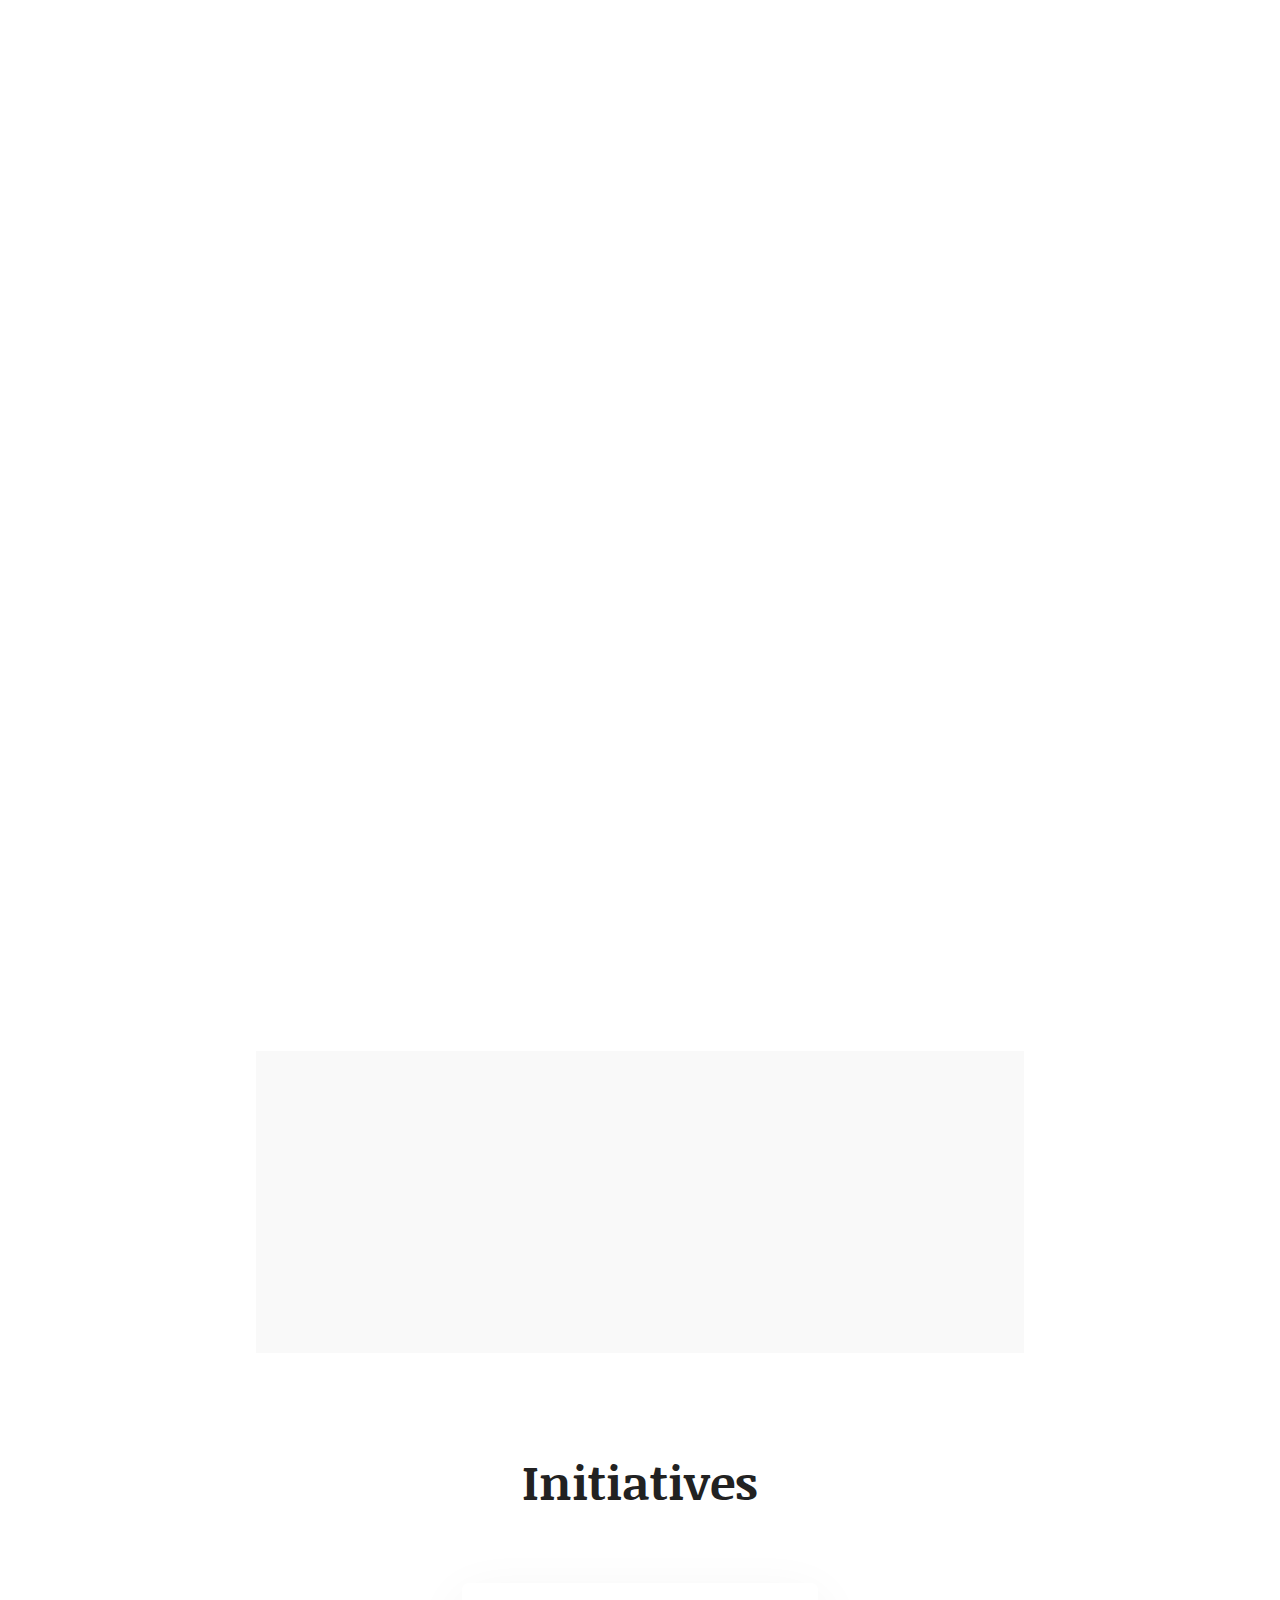
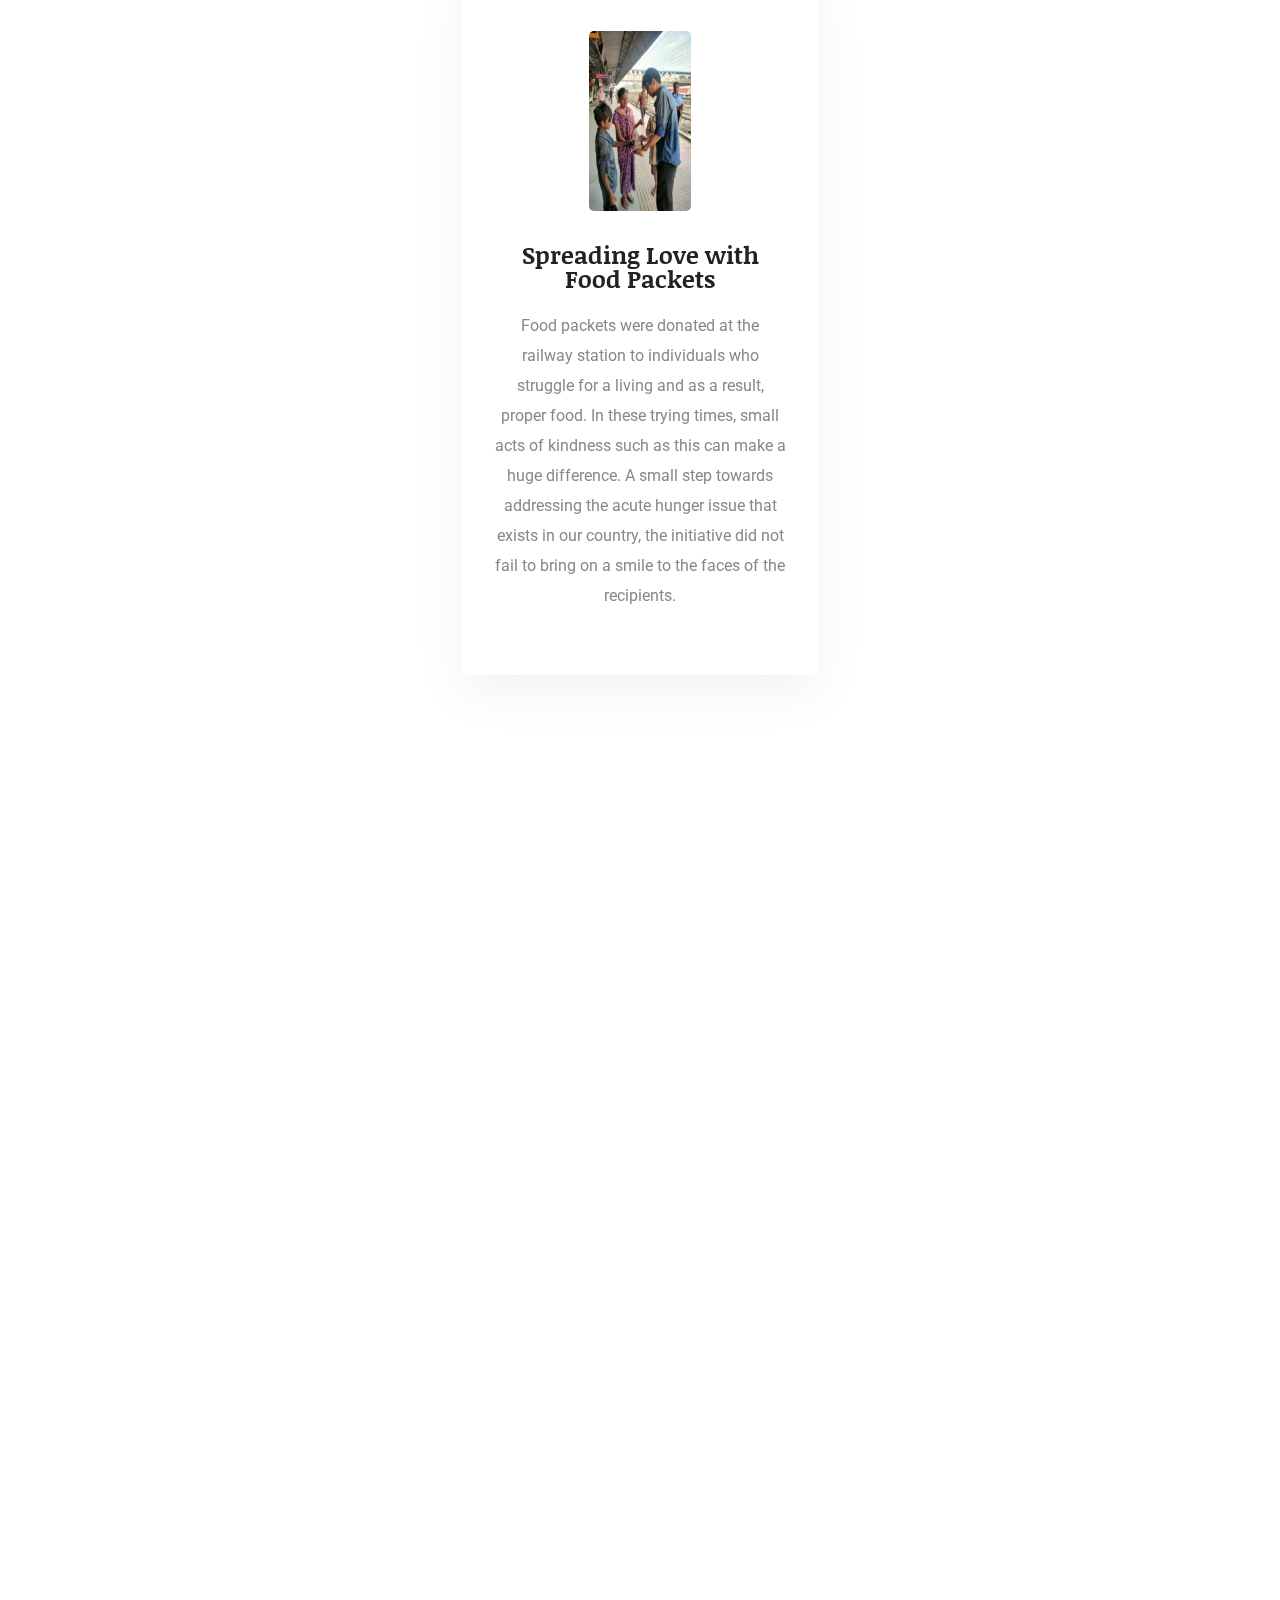
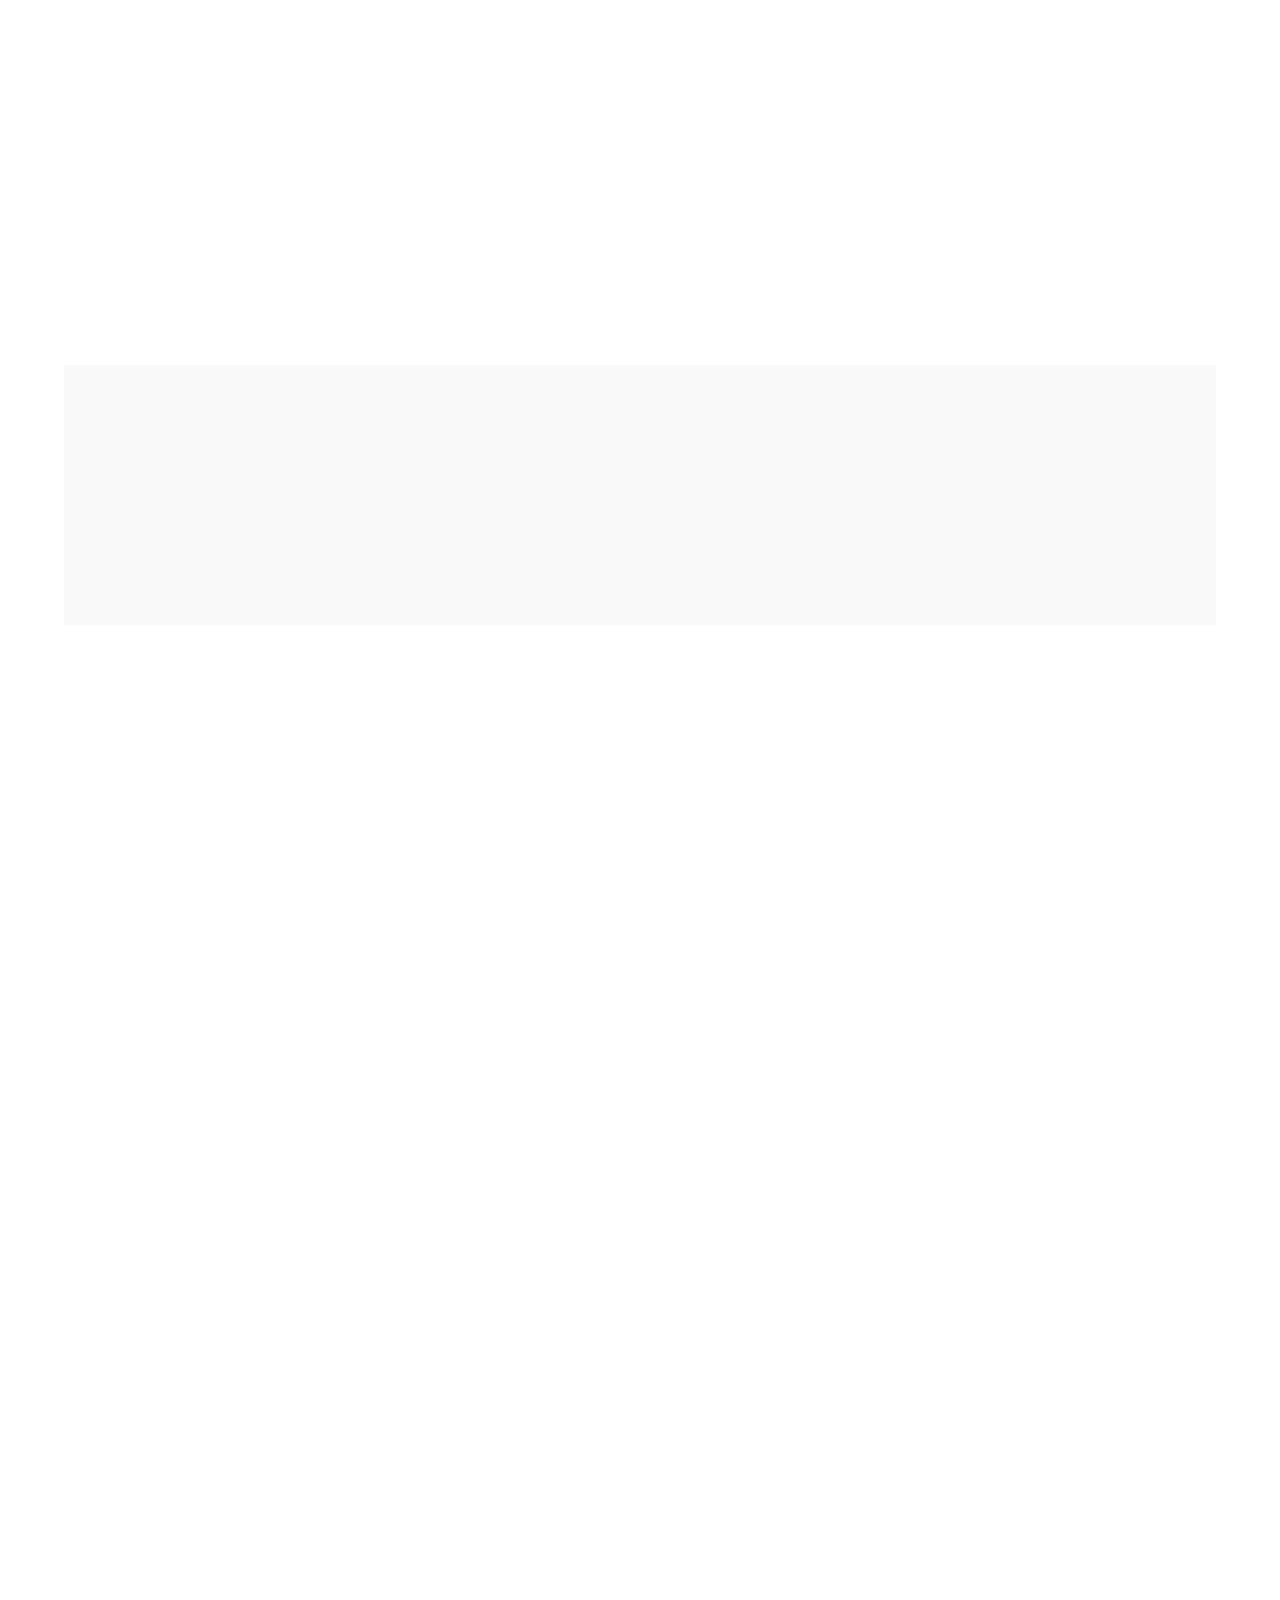
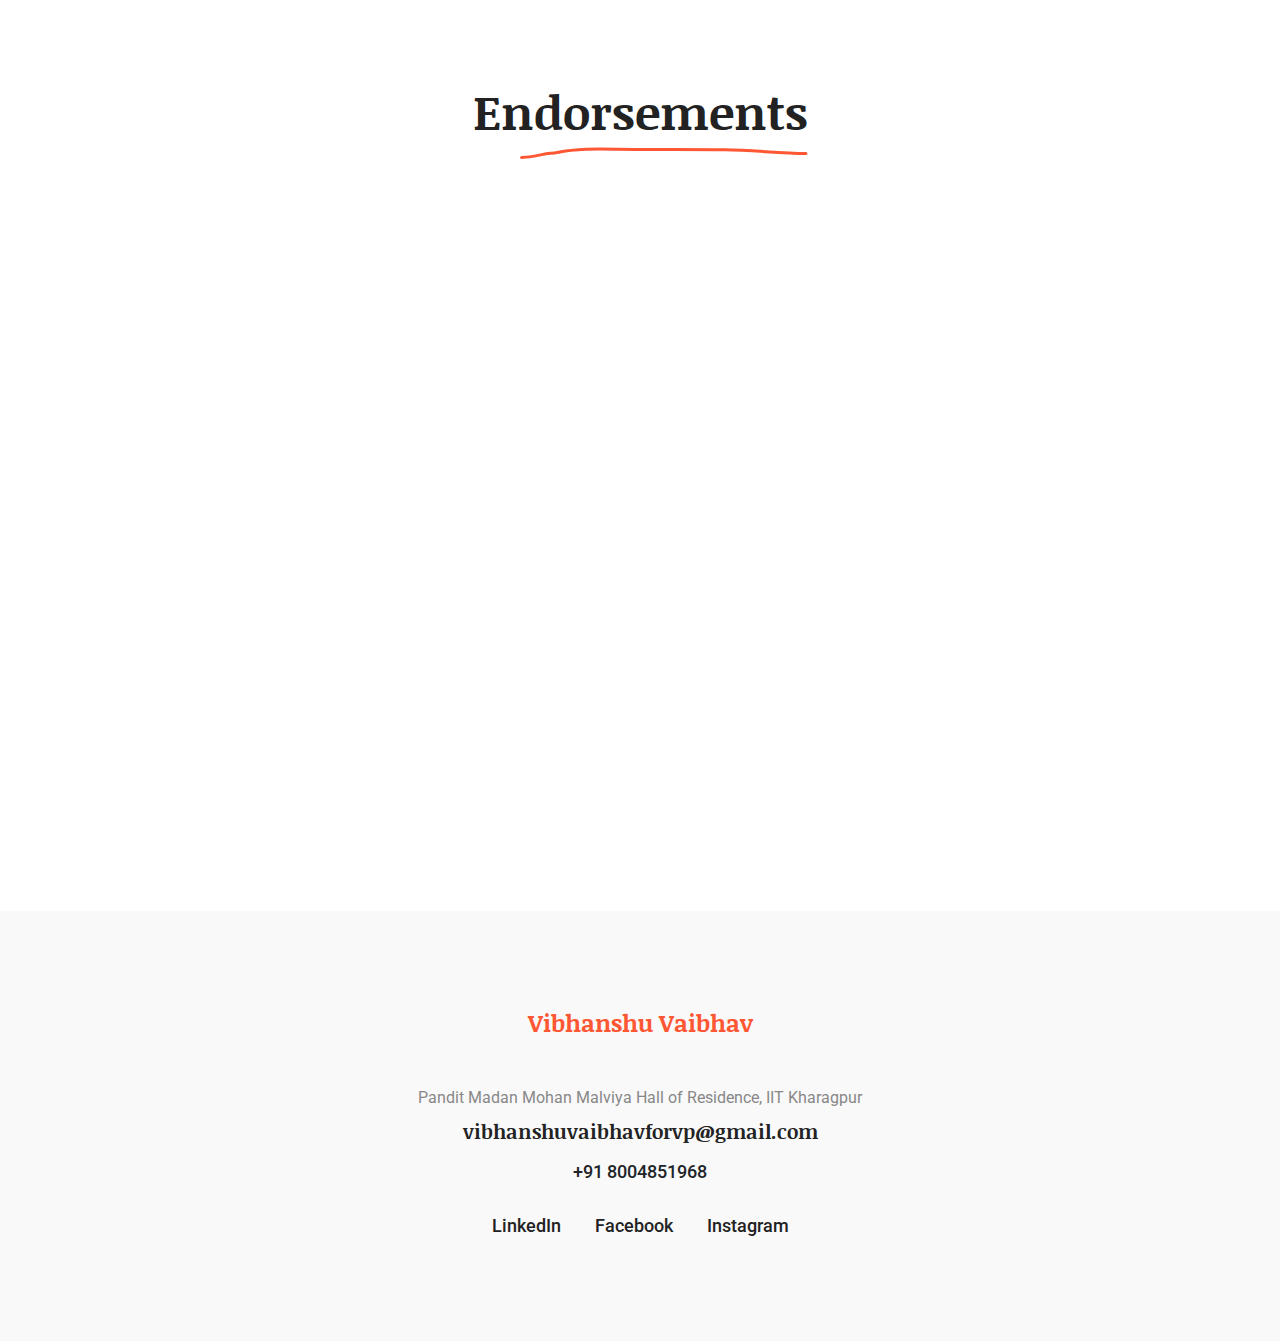
<file: index.html>
<!DOCTYPE html>

<!--
 // WEBSITE: https://furioustheme.com
 // GITHUB: https://github.com/furioustheme/
-->

<html lang="en">

<head>
  <meta charset="utf-8">
  <title>Vibhanshu Vaibhav</title>

  <!-- mobile responsive meta -->
  <meta name="viewport" content="width=device-width, initial-scale=1, maximum-scale=5">

  <!-- ** Plugins Needed for the Project ** -->
  <!-- Slick -->
  <link rel="stylesheet" href="plugins/slick/slick.css">

  <!-- Fontawesome -->
  <link rel="stylesheet" href="plugins/font-awesome/fontawesome.min.css">
  <link rel="stylesheet" href="plugins/font-awesome/brands.css">
  <link rel="stylesheet" href="plugins/font-awesome/solid.css">

  <!-- aos -->
  <link rel="stylesheet" href="plugins/aos/aos.css">

  <!-- Main Stylesheet -->
  <link href="css/style.css" rel="stylesheet">

  <!--Favicon-->
  <!-- <link rel="shortcut icon" href="images/favicon.ico" type="image/x-icon">
  <link rel="icon" href="images/favicon.ico" type="image/x-icon"> -->

  <link rel="shortcut icon" href="images/VV for VP.png" type="image/x-icon">
  <link rel="shortcut icon" href="images/VV for VP.png" type="image/x-icon">



</head>

<body>

  <div class="preloader">
    <div class="dots dot1">
      <div class="dot"></div>
      <div class="dot"></div>
      <div class="dot"></div>
    </div>
  </div>
<!--================== Header Section Start ==================-->
<header class="navigation border-bottom">
  <nav class="navbar navbar-expand-lg">
    <div class="container">
      <a class="navbar-brand" href="index.html">
        <img src="./images/VV for VP.png" class="vv" />
      </a>
      <button class="navbar-toggler" type="button" data-bs-toggle="collapse" data-bs-target="#navbarSupportedContent"
        aria-controls="navbarSupportedContent" aria-expanded="false" aria-label="Toggle navigation">
        <i class="fas fa-bars"></i>
      </button>
      <div class="collapse navbar-collapse" id="navbarSupportedContent">
        <ul class="navbar-nav ms-auto mb-lg-0">
          <li class="nav-item">
            <a class="nav-link active" aria-current="page" href="index.html">Home</a>
          </li>
          <li class="nav-item">
            <a class="nav-link @@about" href="#initiatives">Initatives</a>
          </li>
          <li class="nav-item">
            <a class="nav-link @@portfolio" href="#proposals">Proposals</a>
          </li>
          <li class="nav-item">
            <a class="nav-link @@portfolio" href="#testimonials">Endorsements</a>
          </li>
          <!-- <li class="nav-item dropdown">
            <a class="nav-link dropdown-toggle @@portfolio @@portfolio-single" href="#" id="navbarDropdown" role="button" data-bs-toggle="dropdown" aria-expanded="false">
              Portfolio
            </a>
            <ul class="dropdown-menu" aria-labelledby="navbarDropdown">
              <li><a class="dropdown-item @@portfolio" href="portfolio.html">Portfolio</a></li>
              <li><a class="dropdown-item @@portfolio-single" href="portfolio-single.html">Portfolio single</a></li>
            </ul>
          </li> -->
         
          <!-- <li class="nav-item dropdown">
            <a class="nav-link dropdown-toggle @@blog @@blog-single" href="#" id="navbarDropdown" role="button" data-bs-toggle="dropdown" aria-expanded="false">
              Blog
            </a>
            <ul class="dropdown-menu" aria-labelledby="navbarDropdown">
              <li><a class="dropdown-item @@blog" href="blog.html">blog </a></li>
              <li><a class="dropdown-item @@blog-single" href="blog-single.html">blog single</a></li>
            </ul>
          </li> -->
          <!-- <li class="nav-item">
            <a class="nav-link @@contact" href="contact.html">Contact</a>
          </li> -->
        </ul>
      </div>
    </div>
  </nav>
</header>
<!--================== Header Section End ==================-->


<!--================== Hero Area Section Start ==================-->
<section class="hero-area section">
  <div class="container">
    <div class="row text-center">
      <!-- <div class="col-lg-8 mx-auto"> -->
      <!-- <div class=" mx-auto"> -->
        <div class="col-lg-4 hero-img mx-auto mb-3 position-relative">
          <img src="images/vibhanshu_pic (2).png" alt="img">
          <!-- <span class="shape shape-1"></span>
          <span class="shape shape-2"></span>
          <span class="shape shape-3"></span>
          <span class="shape shape-4"></span> -->
        </div>
        <div class="col-lg-4 d-flex flex-column  justify-content-center">

          <p class="mb-3 fw-medium fs-4 text-primary"> I am Vibhanshu Vaibhav.</p>
          <!-- <h1 class="mb-4">Creating fast website and softwares </h1> -->
          <p class="mb-5">I am a third-year undergraduate student of the Department of Electrical Engineering at IIT Kharagpur, pursuing an Integrated M.Tech. Greatly inspired to help others and make an impact, I am in constant pursuit of discipline, perseverance, and excellence in all my endeavors.</p>
            <a href="#" class="btn btn-primary btn-lg">Know About Me</a>
          </div>
      </div>
    </div>
  </div>
  <!-- <div class="has-circle">
    <span class="circle circle-1"></span>
    <span class="circle circle-2"></span>
    <span class="circle circle-3"></span>
    <span class="circle circle-4"></span>
    <span class="circle circle-5"></span>
    <span class="circle circle-6"></span>
    <span class="circle circle-7"></span>
  </div> -->
</section>
<!--================== Hero Area Section End ==================-->

<!--================== Brand Logo Section start ==================-->
<section class="brand-logo section pt-0">
  <div class="container">
    <div class="brand-logo-slider" data-aos="fade-up" data-aos-duration="1500">
      <img class="slide" src="images/MMMLogo.png" alt="img">
      <img class="slide"  src="images/KGPlogo.png" alt="img">
      <img  class="slide" src="images/GreenLogo.png" alt="img">
      <img  class="slide" src="images/AGVlogo.png" alt="img">
      <img  class="slide" src="images/SWGlogo.png" alt="img">
      <!-- <img class="brand-logo-img img-fluid" src="images/tinder.svg" alt="img">
      <img class="brand-logo-img img-fluid" src="images/facebook.svg" alt="img">
      <img class="brand-logo-img img-fluid" src="images/tinder.svg" alt="img">
      <img class="brand-logo-img img-fluid" src="images//airbnb.svg" alt="img">
      <img class="brand-logo-img img-fluid" src="images/microsoft.svg" alt="img">
      <img class="brand-logo-img img-fluid" src="images/hubspp.svg" alt="img">
      <img class="brand-logo-img img-fluid" src="images/tinder.svg" alt="img"> -->
    </div>
  </div>
  </div>
  </div>
</section>
<!--================== Brand Logo Section End ==================-->

<!--================== Section Start ==================-->
<section class="has-bg-color">
  <div class="container">
    <div class="row  justify-content-center align-items-center">
      <div class="col-md-6">
        <div class="sloke" data-aos="fade-right" data-aos-duration="1500">
         
            न, हि, कश्चित्, क्षणम्, अपि, जातु, तिष्ठति, अकर्मकृत्,<br />
            
            कार्यते, हि, अवशः, कर्म, सर्वः, प्रकृतिजैः, गुणैः।।
        </div>
      </div>
      <div class=" col-md-6" data-aos="fade-left" data-aos-duration="1500">
        <p class="mb-0" style="font-size: 1.2rem;">The verse from the Bhagavad Gita fuels me to excel:<br />
          in which Lord Krishna says: “No one can stay idle even for a moment, for everyone is compelled to act y the qualities orn of nature.”</p>
      </div>
    </div>
  </div>
</section>
<!--================== Section End ==================-->

<!--================== Service Section Start ==================-->
<section id="initiatives" class="services section">
  <div class="container">
    <div class="row mb-5 text-center">
      <div class="col-lg-6 col-12 mx-auto ">
        <div class="section-title mb-md-4">
          <h2>Initiatives <strong>
              <svg width="198" height="21" viewBox="0 0 198 21" fill="none" xmlns="http://www.w3.org/2000/svg">
                <path
                  d="M2 18.7327C13.8854 9.74093 29.4859 8.69377 43.6964 6.03115C65.1095 2.01897 86.6266 1.40829 108.405 2.01061C137.628 2.81881 166.558 7.3721 195.577 11.0296"
                  stroke="#FF5733" stroke-width="3" stroke-linecap="round" stroke-linejoin="round" />
              </svg>
              
            </strong></h2>
        </div>
      </div>
    </div>
    <div class="row g-4 justify-content-center">
      <div class="col-lg-4 col-md-6 card-item">
        <div class="card text-center  border-0 bg-white radius shadow px-3 py-5" data-aos="fade-right"
          data-aos-duration="1500">
          <div class="card-icon mb-3">
            <!-- <i class="fas fa-cloud "></i> -->
           <img src="./images/BringSmile.png" alt="BringSmile" class="imgInit" />
          </div>
          <div class="card-body">
            <h4 class="card-title">Bringing a Smile to Young Faces</h4>
            <p class="card-text small">As a step towards introducing technology to the younger generation, a drive was conducted to donate a laptop to the young girls of Keshiary’s Ambassador Children’s Homes. The donated laptop will not only aid students with their education but will also open doors to a world of knowledge and opportunities.</p>
            <!-- <a href="portfolio-single.html" class="text-primary card-link mb-0 small">View Details<i
                class="fas fa-arrow-right ms-2"></i></a> -->
          </div>
        </div>
      </div>
      <div class="col-lg-4 col-md-6 card-item">
        <div class="card text-center  border-0 bg-white radius shadow px-3 py-5">
          <div class="card-icon  mb-3">
            <!-- <i class="far fa-lightbulb "></i> -->
            <img src="./images/FoodInit.png"   alt="BringSmile" class="imgInit1" />
          </div>
          <div class="card-body">
            <h4 class="card-title">Spreading Love with Food Packets</h4>
            <p class="card-text small">Food packets were donated at the railway station to individuals who struggle for a living and as a result, proper food. In these trying times, small acts of kindness such as this can make a huge difference. A small step towards addressing the acute hunger issue that exists in our country, the initiative did not fail to bring on a smile to the faces of the recipients.
            </p>
            <!-- <a href="#" class="text-primary card-link mb-0 small">View Details<i
                class="fas fa-arrow-right ms-2"></i></a> -->
          </div>
        </div>
      </div>
      <div class="col-lg-4 col-md-6 card-item">
        <div class="card text-center  border-0 bg-white radius shadow px-3 py-5" data-aos="fade-left"
          data-aos-duration="1500">
          <div class="card-icon mb-3">
            <!-- <i class="fas fa-suitcase-rolling "></i> -->
            <img src="./images/MCF.png" alt="BringSmile" class="imgInit" />
          </div>
          <div class="card-body">
            <h4 class="card-title">A Refreshing Breeze of Entertainment Post-exams</h4>
            <p class="card-text small">
              As an effort to relieve the stress, an Annual Cricket Tournament was organized for the boarders of Pandit Madan Mohan Malaviya Hall o Residence. It saw the participation of 50+ teams, culminating in a nail-biting final match. The tournament not only gave students a chance to show off their cricket skills but also fostered the much-needed team spirit in the players.</p>
            <!-- <a href="#" class="text-primary card-link mb-0 small">View Details<i
                class="fas fa-arrow-right ms-2"></i></a> -->
          </div>
        </div>
      </div>
      <div class="col-lg-4 col-md-6 card-item">
        <div class="card text-center  border-0 bg-white radius shadow px-3 py-5" data-aos="fade-left"
          data-aos-duration="1500">
          <div class="card-icon mb-3">
            <!-- <i class="fas fa-suitcase-rolling "></i> -->
            <img src="./images/SWGInit.png" alt="BringSmile" class="imgInit" />
          </div>
          <div class="card-body">
            <h4 class="card-title">Ensuring the Mental Well-being of Students</h4>
            <p class="card-text small">
              With an aim to address the topic of mental health and ensure the students’ mental well-being, a successful session was conducted by experienced psychologists and counselors. Given the rising importance of mental well-being in today’s challenging world, the session proved to be a knowledgeable and impactful one.</p>
            <!-- <a href="#" class="text-primary card-link mb-0 small">View Details<i
                class="fas fa-arrow-right ms-2"></i></a> -->
          </div>
        </div>
      </div>
      <div class="col-lg-4 col-md-6 card-item">
        <div class="card text-center  border-0 bg-white radius shadow px-3 py-5" data-aos="fade-left"
          data-aos-duration="1500">
          <div class="card-icon mb-3">
            <!-- <i class="fas fa-suitcase-rolling "></i> -->
            <img src="./images/InternInit.png" alt="BringSmile" class="imgInit" />
          </div>
          <div class="card-body">
            <h4 class="card-title">Roadmap Session on Cracking Internships</h4>
            <p class="card-text small">
              A Fundae Session was conducted for the freshers and sophomores on how to ace CDC Internships and Placements in the profiles of SDE and Data. Three distinguished seniors, who have set benchmarks by getting placed in big companies such as Mastercard and Hotstar, addressed the session. Besides being a most-informative session, it also served the purpose of strengthening the senior-junior relationships.</p>
            <!-- <a href="#" class="text-primary card-link mb-0 small">View Details<i
                class="fas fa-arrow-right ms-2"></i></a> -->
          </div>
        </div>
      </div>
      <div class="col-lg-4 col-md-6 card-item">
        <div class="card text-center  border-0 bg-white radius shadow px-3 py-5" data-aos="fade-left"
          data-aos-duration="1500">
          <div class="card-icon mb-3">
            <!-- <i class="fas fa-suitcase-rolling "></i> -->
            <img src="./images/CPInit.png" alt="BringSmile" class="imgInit" />
          </div>
          <div class="card-body">
            <h4 class="card-title">Mastering Crucial Skills for a Dream Job</h4>
            <p class="card-text small">
              Competitive Programming has become the need of the hour for great internships and job opportunities. A session was conducted to throw some light on how to begin mastering this important skill. As an important step towards upholding the technological advancement that KGP strives for, the session did not fail to address each and every doubt that the students had.</p>
            <!-- <a href="#" class="text-primary card-link mb-0 small">View Details<i
                class="fas fa-arrow-right ms-2"></i></a> -->
          </div>
        </div>
      </div>
      <div class="col-lg-4 col-md-6 card-item">
        <div class="card text-center  border-0 bg-white radius shadow px-3 py-5" data-aos="fade-left"
          data-aos-duration="1500">
          <div class="card-icon mb-3">
            <!-- <i class="fas fa-suitcase-rolling "></i> -->
            <img src="./images/PlatInit.png" alt="BringSmile" class="imgInit" />
          </div>
          <div class="card-body">
            <h4 class="card-title">An Insightful Platform on Professional Development</h4>
            <p class="card-text small">
              To ensure a bright future for all the students, a new platform named ‘Udyog’ was launched which made it easier for the freshers and sophomores to approach any senior of their choice in a particular field to receive much-needed guidance on professional development and becoming job-ready.</p>
            <!-- <a href="#" class="text-primary card-link mb-0 small">View Details<i
                class="fas fa-arrow-right ms-2"></i></a> -->
          </div>
        </div>
      </div>
    </div>
  </div>
</section>
<!--================== Service Section End ==================-->

<!--================== Experience Section Start ==================-->
<section id ="proposals" class="experience section">
  <div class="container">
    <div class="row justify-content-between " data-aos="fade-up" data-aos-duration="1000">
      <div class="col-lg-5">
        <div class="section-title mb-5">
          <h2 style="padding-left: 160px;"> Proposals <strong>
              <svg width="243" height="19" viewBox="0 0 243 19" fill="none" xmlns="http://www.w3.org/2000/svg">
                <path
                  d="M2.21709 14.5397C22.6251 11.094 43.5278 9.994 63.9195 6.62078C83.198 3.43169 103.311 4.48586 122.822 4.14529C147.108 3.72138 171.148 2.75291 195.34 5.24786C205.654 6.31158 217.3 7.49114 227.395 9.95137C230.185 10.6315 240.184 10.4221 241.39 12.7333"
                  stroke="#FF5733" stroke-width="3" stroke-linecap="round" stroke-linejoin="round" />
              </svg>
            </strong> </h2>
        </div>

        <!-- <p>Lorem ipsum dolor sit amet, conse asdsd ctetur adipiscing elit. Malesa est
        sagittis et nualla leo ut nulla
        aliquam. Nisi, fermetum suspend vene ntis enim vel sussrf bedspend</p>  -->
        <div class="d-sm-flex justify-content-center mb-5 mb-lg-0 border-top pt-4 mt-4">

          <!-- <div class="bg-primary me-sm-4 p-3 mb-4 mb-md-0">
          <span class="text-primary h2">287+</span>
          <p class="small">Lorem ipsum dolor sit amet, consesd </p>
        </div> -->

          <div class="bg-primary me-sm-4 p-3 mb-4 mb-md-0">
            <!-- <span class="text-primary h2">12 years</span>
          <p class="small">Lorem ipsum dolor siswsst amet, codvsd nssde esd </p> -->
          </div>


        </div>
      </div>
      <div class="col-lg-6">
        <div class="mb-5">
          <!-- <p class="text-secondery fw-normal mb-3 h4" style="font-size: 35px; color: black;"> <b> Proposals  </b></p> -->
          <a href="prop1.html">
            <h3 class="mb-3 pb-3 border-bottom" style="font-size: 18px;">Empowering PG/RS students for a thriving
              campus life at IIT
              Kharagpur</h3>
          </a>
          <div class="d-md-flex justify-content-between">
            <!-- <p class="fw-normal">Dec 2018 - Sep 2019</p>
          <p class=" fw-normal">Thornridge Cir. Shiloh, Hawaii</p> -->
            <p class="fw-normal "> Establishing standardised processes for academic and financial
              needs, and programs to prepare for career events. </p>
          </div>
        </div>
        <div class="mb-5">
          <!-- <p class="text-secondery fw-normal mb-3 h4">Lead User experience Designer</p> -->
          <a href="prop2.html">
            <h3 class="mb-3 pb-3 border-bottom" style="font-size: 18px;"> Women in Entrepreneurship and Leadership
            </h3>
            <div class="d-md-flex justify-content-between">
          </a>
          <!-- <p class="fw-normal">Dec 2018 - Sep 2019</p>
          <p class=" fw-normal">Washington. Manchester, Kentucky</p> -->
          <p class="fw-normal "> Encouraging
            female population in the campus to start new entrepreneurial ventures and take
            up leadership positions. </p>


        </div>
      </div>
      <div class="mb-5">
        <!-- <p class="text-secondery fw-normal h4 mb-3">user Experience Designer</p> -->
        <a href="prop3.html">
          <h3 class="mb-3 pb-3 border-bottom" style="font-size: 18px;">Undergraduate Research Advancement Program
            (URAP)
          </h3>
        </a>
        <div class="d-sm-flex justify-content-between">
          <!-- <p class="fw-normal">Dec 2018 - Sep 2019</p>
          <p class=" fw-normal">Thoridge. Syracuse, Connecticut</p> -->
          <p class="fw-normal "> Introducing a structured program for students across the nation to take up
            projects under professors at IIT Kharagpur. </p>

        </div>
      </div>

      <div class="mb-5">
        <a href="prop4.html">
          <!-- <p class="text-secondery fw-normal mb-3 h4">Lead User experience Designer</p> -->
          <h3 class="mb-3 pb-3 border-bottom" style="font-size: 18px;"> Community Wellbeing at IIT Kharagpur </h3>
        </a>
        <div class="d-md-flex justify-content-between">
          <!-- <p class="fw-normal">Dec 2018 - Sep 2019</p>
          <p class=" fw-normal">Washington. Manchester, Kentucky</p> -->
          <p class="fw-normal "> Taking steps towards
            making the campus a safer and more inclusive place to stay. </p>

        </div>
      </div>

    </div>
  </div>

  </div>
</section>

<!--================== Experience Section End ==================-->

<!--================== Testimonial Section Start ==================-->
<section id = "testimonials" class="testimonial section pt-0">
  <div class="container">
    <div class="row mb-3  text-center">
      <div class="col-lg-6 col-12 mx-auto ">
        <div class="section-title mb-md-5">
          <h2> <strong>Endorsements
              <svg width="288" height="20" viewBox="0 0 288 20" fill="none" xmlns="http://www.w3.org/2000/svg">
                <path
                  d="M1.5542 13.3865C8.73165 13.3396 16.0446 12.002 22.9875 10.3399C27.8345 9.17953 32.4949 9.48038 37.3191 8.46843C57.1014 4.31885 77.8606 4.85593 97.98 5.19219C133.674 5.78877 169.523 5.16219 205.291 5.76C232.293 6.2113 259.037 9.10976 285.99 9.56025"
                  stroke="#FF5733" stroke-width="3" stroke-linecap="round" stroke-linejoin="round" />
              </svg>
            </strong></h2>
        </div>
      </div>
    </div>
    <div class="row align-items-center justify-content-center bg-primary" data-aos="fade-up"
      data-aos-duration="2000">
      <div class="col-md-7 order-1 order-md-0">
        <div class="testimonial-left-slider">
          <div class="testimonial-left-slider-item">
            <svg class="quotation" width="60" height="61" viewBox="0 0 60 61" fill="none"
              xmlns="http://www.w3.org/2000/svg">
              <path
                d="M24.1044 14.1903C25.6048 13.561 26.2341 11.7702 25.5564 10.3181L23.1847 5.33265C22.5071 3.92946 20.8614 3.29975 19.4093 3.92946C15.2951 5.67195 11.7618 7.94686 8.95443 10.7058C5.51786 13.9483 3.19455 17.6752 1.93609 21.7894C0.677632 25.9525 0 31.6151 0 38.827V53.6866C0 55.2838 1.30686 56.5907 2.90414 56.5907H21.9262C23.5235 56.5907 24.8304 55.2838 24.8304 53.6866V34.6644C24.8304 33.0667 23.5235 31.7603 21.9262 31.7603H12.8266C12.9234 26.8712 14.0851 22.9511 16.2148 19.9981C17.9573 17.6273 20.571 15.6912 24.1044 14.1903Z"
                fill="#DBDBDB" />
              <path
                d="M58.2764 14.1903C59.7769 13.5611 60.4056 11.7702 59.7285 10.3181L57.3568 5.38159C56.6791 3.97792 55.0335 3.34869 53.5814 3.97792C49.5156 5.72041 46.0301 7.99532 43.1749 10.7058C39.7378 13.9972 37.3666 17.7242 36.1077 21.8384C34.8492 25.9037 34.2205 31.5672 34.2205 38.8276V53.6871C34.2205 55.2844 35.5273 56.5913 37.1246 56.5913H56.1467C57.744 56.5913 59.0509 55.2844 59.0509 53.6871V34.665C59.0509 33.0672 57.744 31.7609 56.1467 31.7609H46.9987C47.0955 26.8717 48.2576 22.9516 50.3868 19.9986C52.1293 17.6274 54.743 15.6913 58.2764 14.1903Z"
                fill="#DBDBDB" />
            </svg>
            <div class="ms-lg-5 ms-md-4  mb-3">
              <div class="ms-md-4">
                <p>I had the pleasure of working with Vibhanshu in the InterIIT Tech Meet 11.0. Vibhanshu came across as a very hard-working individual who never refused to any challenge. He made his thoughts known if there were scopes of improvement, and this quality I think would be extremely crucial for anyone who aspires to become the VP of TSG, IIT KGP. Having observed him throughout the year in MMM, I see tremendous growth potential in him and would cordially recommend him to keep aiming higher and developing on both his soft skills and hard skills. I'm proud to stand beside him to support his candidature and wish him nothing but the best.
                </p>
              </div>
              <div class="d-flex ms-md-4   align-items-center justify-content-md-start justify-content-center">
                <!-- <img class="img" src="images/Ashish.jpg" alt="img"> -->
                <div class="text ms-3">
                  <h5 class="mt-4 mb-1">Ashish Gokarnkar</h5>
                  <p>InterIIT Tech Meet 11.0 Contingent Captain</p>
                </div>
              </div>
            </div>
          </div>
          <div class="testimonial-left-slider-item">
            <svg class="quotation" width="60" height="61" viewBox="0 0 60 61" fill="none"
              xmlns="http://www.w3.org/2000/svg">
              <path
                d="M24.1044 14.1903C25.6048 13.561 26.2341 11.7702 25.5564 10.3181L23.1847 5.33265C22.5071 3.92946 20.8614 3.29975 19.4093 3.92946C15.2951 5.67195 11.7618 7.94686 8.95443 10.7058C5.51786 13.9483 3.19455 17.6752 1.93609 21.7894C0.677632 25.9525 0 31.6151 0 38.827V53.6866C0 55.2838 1.30686 56.5907 2.90414 56.5907H21.9262C23.5235 56.5907 24.8304 55.2838 24.8304 53.6866V34.6644C24.8304 33.0667 23.5235 31.7603 21.9262 31.7603H12.8266C12.9234 26.8712 14.0851 22.9511 16.2148 19.9981C17.9573 17.6273 20.571 15.6912 24.1044 14.1903Z"
                fill="#DBDBDB" />
              <path
                d="M58.2764 14.1903C59.7769 13.5611 60.4056 11.7702 59.7285 10.3181L57.3568 5.38159C56.6791 3.97792 55.0335 3.34869 53.5814 3.97792C49.5156 5.72041 46.0301 7.99532 43.1749 10.7058C39.7378 13.9972 37.3666 17.7242 36.1077 21.8384C34.8492 25.9037 34.2205 31.5672 34.2205 38.8276V53.6871C34.2205 55.2844 35.5273 56.5913 37.1246 56.5913H56.1467C57.744 56.5913 59.0509 55.2844 59.0509 53.6871V34.665C59.0509 33.0672 57.744 31.7609 56.1467 31.7609H46.9987C47.0955 26.8717 48.2576 22.9516 50.3868 19.9986C52.1293 17.6274 54.743 15.6913 58.2764 14.1903Z"
                fill="#DBDBDB" />
            </svg>
            <div class="ms-lg-5 ms-md-4 mb-3">
              <div class="ms-md-4">
                <p>I have seen Vibhanshu work since 2 years now, and commend his outstanding dedication and commitment to work. He consistently takes ownership of his work and delivers excellent results. Vibhanshu's ability to stay calm in tough situations and find optimal solutions to complex problems makes him a reliable leader in my perception. It's been a pleasure working with him, and support his Vice-President candidature.</p>
              </div>
              <div
                class="d-flex ms-md-4 mb-4 mb-md-0 align-items-center justify-content-md-start justify-content-center">
                <!-- <img class="img" src="images/piyush.jpg" alt="img"> -->
                <div class="text ms-3">
                  <h5 class="mt-4 mb-1">Piyush Dhamane</h5>
                  <p>Former General Secretary Technology, MMM Hall of Residence</p>
                </div>
              </div>
            </div>
          </div>
          <div class="testimonial-left-slider-item">
            <svg class="quotation" width="60" height="61" viewBox="0 0 60 61" fill="none"
              xmlns="http://www.w3.org/2000/svg">
              <path
                d="M24.1044 14.1903C25.6048 13.561 26.2341 11.7702 25.5564 10.3181L23.1847 5.33265C22.5071 3.92946 20.8614 3.29975 19.4093 3.92946C15.2951 5.67195 11.7618 7.94686 8.95443 10.7058C5.51786 13.9483 3.19455 17.6752 1.93609 21.7894C0.677632 25.9525 0 31.6151 0 38.827V53.6866C0 55.2838 1.30686 56.5907 2.90414 56.5907H21.9262C23.5235 56.5907 24.8304 55.2838 24.8304 53.6866V34.6644C24.8304 33.0667 23.5235 31.7603 21.9262 31.7603H12.8266C12.9234 26.8712 14.0851 22.9511 16.2148 19.9981C17.9573 17.6273 20.571 15.6912 24.1044 14.1903Z"
                fill="#DBDBDB" />
              <path
                d="M58.2764 14.1903C59.7769 13.5611 60.4056 11.7702 59.7285 10.3181L57.3568 5.38159C56.6791 3.97792 55.0335 3.34869 53.5814 3.97792C49.5156 5.72041 46.0301 7.99532 43.1749 10.7058C39.7378 13.9972 37.3666 17.7242 36.1077 21.8384C34.8492 25.9037 34.2205 31.5672 34.2205 38.8276V53.6871C34.2205 55.2844 35.5273 56.5913 37.1246 56.5913H56.1467C57.744 56.5913 59.0509 55.2844 59.0509 53.6871V34.665C59.0509 33.0672 57.744 31.7609 56.1467 31.7609H46.9987C47.0955 26.8717 48.2576 22.9516 50.3868 19.9986C52.1293 17.6274 54.743 15.6913 58.2764 14.1903Z"
                fill="#DBDBDB" />
            </svg>
            <div class="ms-lg-5 ms-md-4 mb-3">
              <div class="ms-md-4">
                <p>I have known him since the start of his tenure as General Secretary Technology. He has a passion to serve the hall. He has shown his dedication to the post throughout his tenure and this quality of his is what, in my opinion, makes him a great leader. Be it the hall website, Innovation Room or Illumination, he constantly sought advice from seniors, and this consistency of his propelled him to achieve his goal.</p>
              </div>
              <div
                class="d-flex ms-md-4 mb-4 mb-md-0 align-items-center justify-content-md-start justify-content-center">
                <!-- <img class="img" src="images/tstimonial-left-img.png" alt="img"> -->
                <div class="text ms-3">
                  <h5 class="mt-4 mb-1">Bhargav Priyadarshi</h5>
                  <p>Fifth Year Undergraduate</p>
                </div>
              </div>
            </div>
          </div>
          <div class="testimonial-left-slider-item">
            <svg class="quotation" width="60" height="61" viewBox="0 0 60 61" fill="none"
              xmlns="http://www.w3.org/2000/svg">
              <path
                d="M24.1044 14.1903C25.6048 13.561 26.2341 11.7702 25.5564 10.3181L23.1847 5.33265C22.5071 3.92946 20.8614 3.29975 19.4093 3.92946C15.2951 5.67195 11.7618 7.94686 8.95443 10.7058C5.51786 13.9483 3.19455 17.6752 1.93609 21.7894C0.677632 25.9525 0 31.6151 0 38.827V53.6866C0 55.2838 1.30686 56.5907 2.90414 56.5907H21.9262C23.5235 56.5907 24.8304 55.2838 24.8304 53.6866V34.6644C24.8304 33.0667 23.5235 31.7603 21.9262 31.7603H12.8266C12.9234 26.8712 14.0851 22.9511 16.2148 19.9981C17.9573 17.6273 20.571 15.6912 24.1044 14.1903Z"
                fill="#DBDBDB" />
              <path
                d="M58.2764 14.1903C59.7769 13.5611 60.4056 11.7702 59.7285 10.3181L57.3568 5.38159C56.6791 3.97792 55.0335 3.34869 53.5814 3.97792C49.5156 5.72041 46.0301 7.99532 43.1749 10.7058C39.7378 13.9972 37.3666 17.7242 36.1077 21.8384C34.8492 25.9037 34.2205 31.5672 34.2205 38.8276V53.6871C34.2205 55.2844 35.5273 56.5913 37.1246 56.5913H56.1467C57.744 56.5913 59.0509 55.2844 59.0509 53.6871V34.665C59.0509 33.0672 57.744 31.7609 56.1467 31.7609H46.9987C47.0955 26.8717 48.2576 22.9516 50.3868 19.9986C52.1293 17.6274 54.743 15.6913 58.2764 14.1903Z"
                fill="#DBDBDB" />
            </svg>
            <div class="ms-lg-5 ms-md-4 mb-3">
              <div class="ms-md-4">
                <p>Time and again, I have seen him stand firmly against issues concerned with students of the hall. He has shown his hard-working nature while turning his proposal for the Hall Innovation Room into a reality. He has a critical and constructive approach toward problems. He is a very approachable person, and always works with and takes care of his comrades. I particularly commend his efforts in making the hall website, during which he 
                  constantly worked with the hall authorities to its completion.
                  </p>
              </div>
              <div
                class="d-flex ms-md-4 mb-4 mb-md-0 align-items-center justify-content-md-start justify-content-center">
                <!-- <img class="img" src="images/tstimonial-left-img.png" alt="img"> -->
                <div class="text ms-3">
                  <h5 class="mt-4 mb-1">Kishan Pandey</h5>
                  <p>Hall President, MMM Hall of Residence</p>
                </div>
              </div>
            </div>
          </div>

        </div>
      </div>
      <div class="col-md-5 col-xl-4 order-0 order-md-1">
        <div class="testimonial-right-slider mb-md-0 mb-5">
          <img class="img img-fluid" src="images/Ashish.jpg" alt="img">
          <img class="img img-fluid" src="images/piyush.jpg" alt="img">
          <img class="img img-fluid" src="images/Bhargav.jpg" alt="img">
          <img class="img img-fluid" src="images/Kishan.jpg" alt="img">
        </div>
      </div>
    </div>

  </div>
  </div>
</section>
<!--================== Testimonial Section End ==================-->

<!--================== Project Section Start ==================-->
<!-- <section class="projects section pt-0">
  <div class="container">
    <div class="row mb-5 text-center">
      <div class="col-lg-6 col-12 mx-auto ">
        <div class="section-title mb-md-4">
          <h2>My <strong>
              Selected
              <svg class="" width="198" height="21" viewBox="0 0 198 21" fill="none" xmlns="http://www.w3.org/2000/svg">
                <path
                  d="M2 18.7327C13.8854 9.74093 29.4859 8.69377 43.6964 6.03115C65.1095 2.01897 86.6266 1.40829 108.405 2.01061C137.628 2.81881 166.558 7.3721 195.577 11.0296"
                  stroke="#FF5733" stroke-width="3" stroke-linecap="round" stroke-linejoin="round" />
              </svg>
            </strong> projects

          </h2>
        </div>
      </div>
    </div>
    <div class="row g-4 g-md-5 ">
      <div class="col-md-6 image-item">
        <div class="card rounded-0 border-0" data-aos="fade-up" data-aos-duration="1500">
          <img class="img-fluid" src="images/project-img.png" alt="img">
          <div class="card-img-overlay">
            <div class="card-body">
              <a href="portfolio-single.html" class="h4 text-white"> Drinking from the sea of knowledge</a>
              <ul class="meta-list list-unstyled d-flex">
                <li class="list-inline-item text-white fw-normal">Digital</li>
                <li class="list-inline-item text-white fw-normal">Exhibition</li>
              </ul>
            </div>
          </div>
        </div>
      </div>
      <div class="col-md-6 image-item">
        <div class="card rounded-0 border-0" data-aos="fade-up" data-aos-duration="1500">
          <img class="img-fluid" src="images/project-img-one.png" alt="img">
          <div class="card-img-overlay">
            <div class="card-body">
              <a href="portfolio-single.html" class="h4 text-white ">A Feast Of A Time-Honored History</a>
              <ul class="meta-list list-unstyled d-flex">
                <li class="list-inline-item text-white fw-normal">Digital</li>
                <li class="list-inline-item text-white fw-normal">Branding</li>
              </ul>
            </div>
          </div>

        </div>
      </div>
      <div class="col-md-6 image-item">
        <div class="card rounded-0 border-0" data-aos="fade-up" data-aos-duration="2000">
          <img class="img-fluid" src="images/project-img-two.png" alt="img">
          <div class="card-img-overlay">
            <div class="card-body">
              <a href="portfolio-single.html" class="h4 text-white ">Google Play ACG Interactive Game</a>
              <ul class="meta-list list-unstyled d-flex">
                <li class="list-inline-item text-white fw-normal">Digital</li>
                <li class="list-inline-item text-white fw-normal">Events</li>
              </ul>
            </div>
          </div>

        </div>
      </div>
      <div class="col-md-6 image-item">
        <div class="card rounded-0 border-0" data-aos="fade-up" data-aos-duration="2000">
          <img class="img-fluid" src="images/project-img-three.png" alt="img">
          <div class="card-img-overlay">
            <div class="card-body">
              <a href="portfolio-single.html" class="h4 text-white ">Monopoly Dreams Hong Kong</a>
              <ul class="meta-list list-unstyled d-flex">
                <li class="list-inline-item text-white fw-normal">Digital</li>
                <li class="list-inline-item text-white fw-normal">Marketing</li>
              </ul>
            </div>
          </div>

        </div>
      </div>
      <div class="col-12 mx-auto text-center">
        <a href="portfolio.html" class="btn btn-outline-primary text-capitailize fw-medium py-2">view all</a>
      </div>
    </div>
  </div>
  </div>
</section> -->
<!--================== Project Section End ==================-->


<div class="backtotop">
  <i class="fas fa-angle-up"></i>
</div>
<!--================== Footer Section Start ==================-->
<footer>
  <div class="footer-top section">
    <div class="container">
      <div class="row">
        <div class="col-lg-6 mx-auto text-center">
          <h2 class="text-primary h4 fw-bold mb-md-5 mb-3">Vibhanshu Vaibhav</h2>
          <p class="mb-2">Pandit Madan Mohan Malviya Hall of Residence, IIT Kharagpur</p>
          <a href="mailto:vibhanshuvaibhavforvp@gmail.com" class="mb-3 h6 text-tertiary d-block">vibhanshuvaibhavforvp@gmail.com</a>
          <a class="mb-lg-4 mb-3 d-inline-block text-dark" href="">+91 8004851968</a>
          <ul class="list-inline">
            <li class="list-inline-item"><a href="https://www.linkedin.com/in/vibhanshu2803">LinkedIn</a></li>
            <li class="list-inline-item"><a href="https://www.facebook.com/vibhanshu.vaibhav.528?mibextid=ZbWKwL">Facebook</a></li>
            <li class="list-inline-item"><a href="https://instagram.com/_vibhanshu_vaibhav?igshid=YmMyMTA2M2Y=">Instagram</a></li>
          </ul>
        </div>
      </div>
    </div>
  </div>
  <!-- <div class="footer-bottom text-center py-md-5 py-4 mb-0 border-top">
    <div class="container">
      <div class="row">
        <div class="col-12">
          <p class="mb-0">Designed And Developed by <a rel="nofollow" href="https://furioustheme.com/ " target="blank">Furioustheme
          </a>
          </p>
        </div>
      </div>
    </div>
  </div> -->
</footer>
<!--================== Footer Section End ==================-->
<!-- jQuery -->
<script src="plugins/jquery/jquery.min.js"></script>
<!-- Bootstrap JS -->
<script src="plugins/bootstrap/bootstrap.bundle.min.js"></script>
<!-- slick-slider-->
<script src="plugins/slick/slick.min.js"></script>
<!-- aos -->
<script src="plugins/aos/aos.js"></script>
<!-- isotope -->
<script src="plugins/shuffle/shuffle.js"></script>
<!-- Main Script -->
<script src="js/script.js"></script>

</body>

</html>
</file>
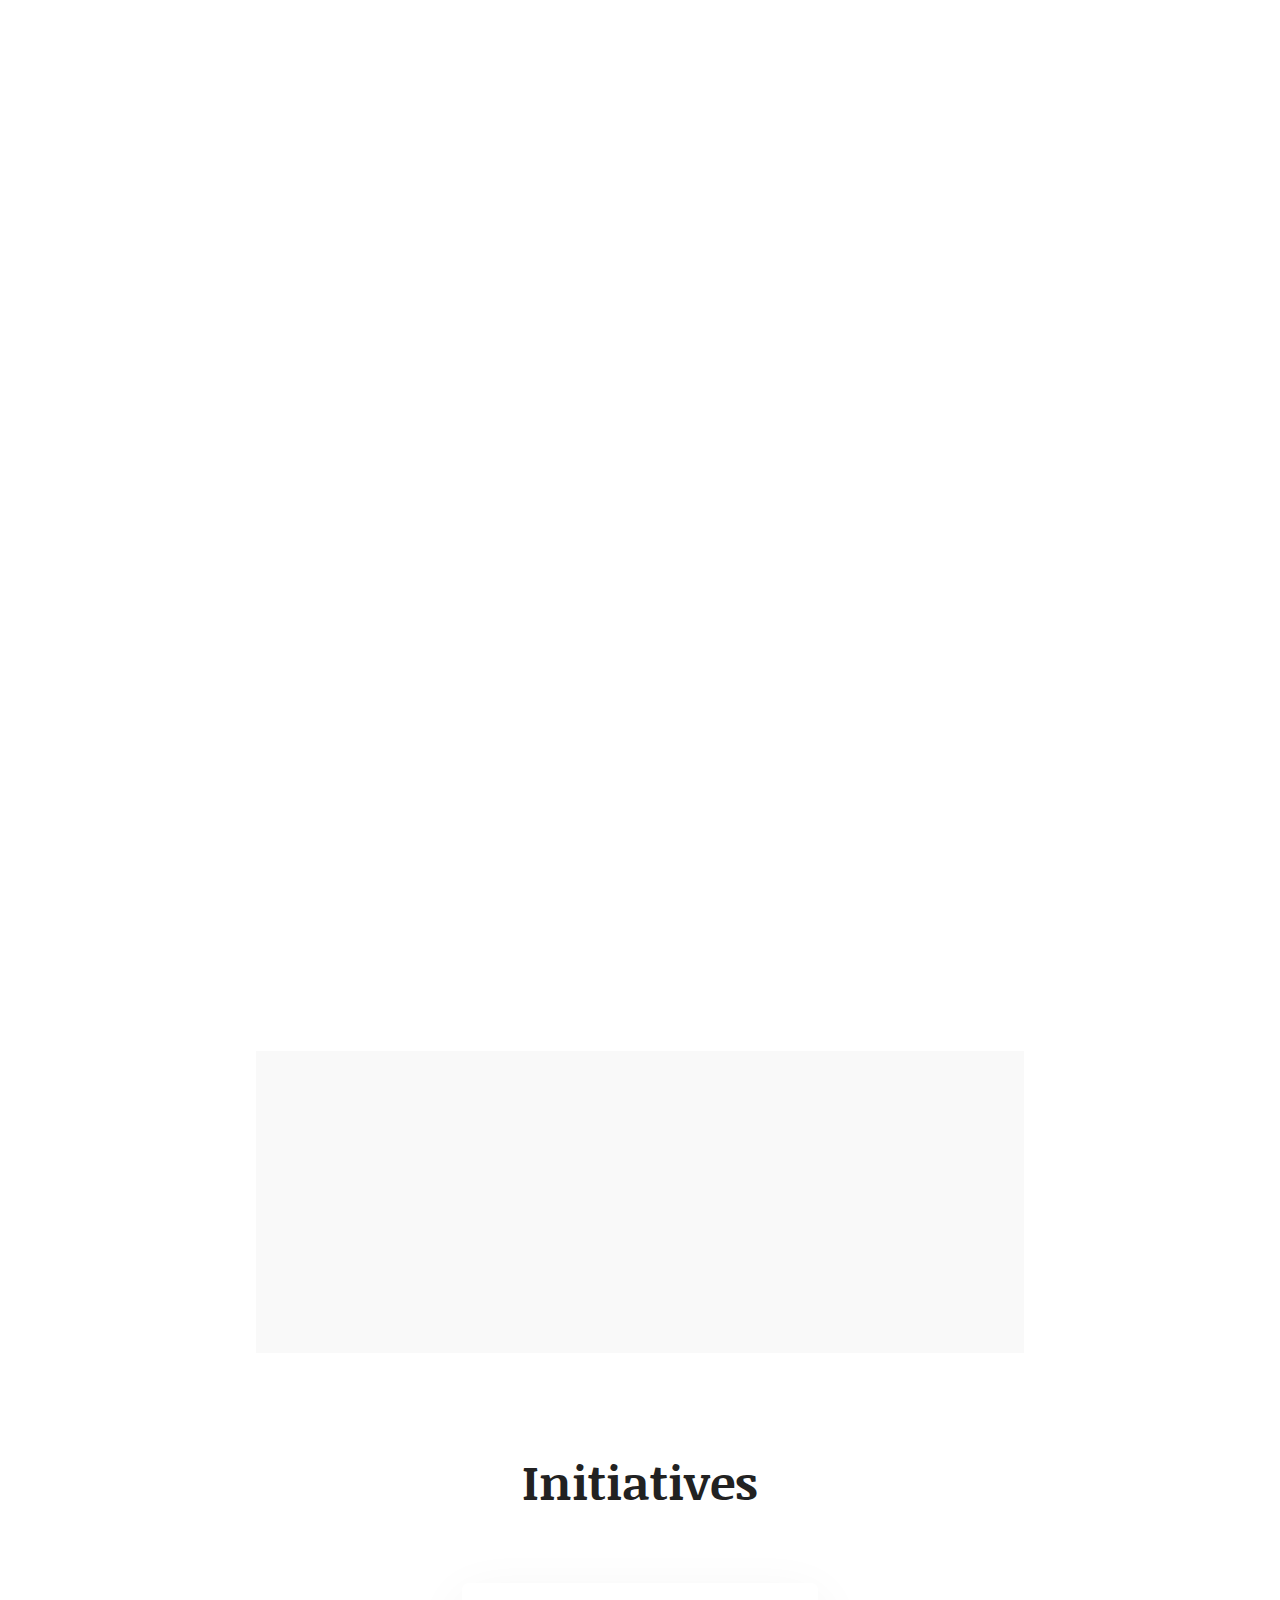
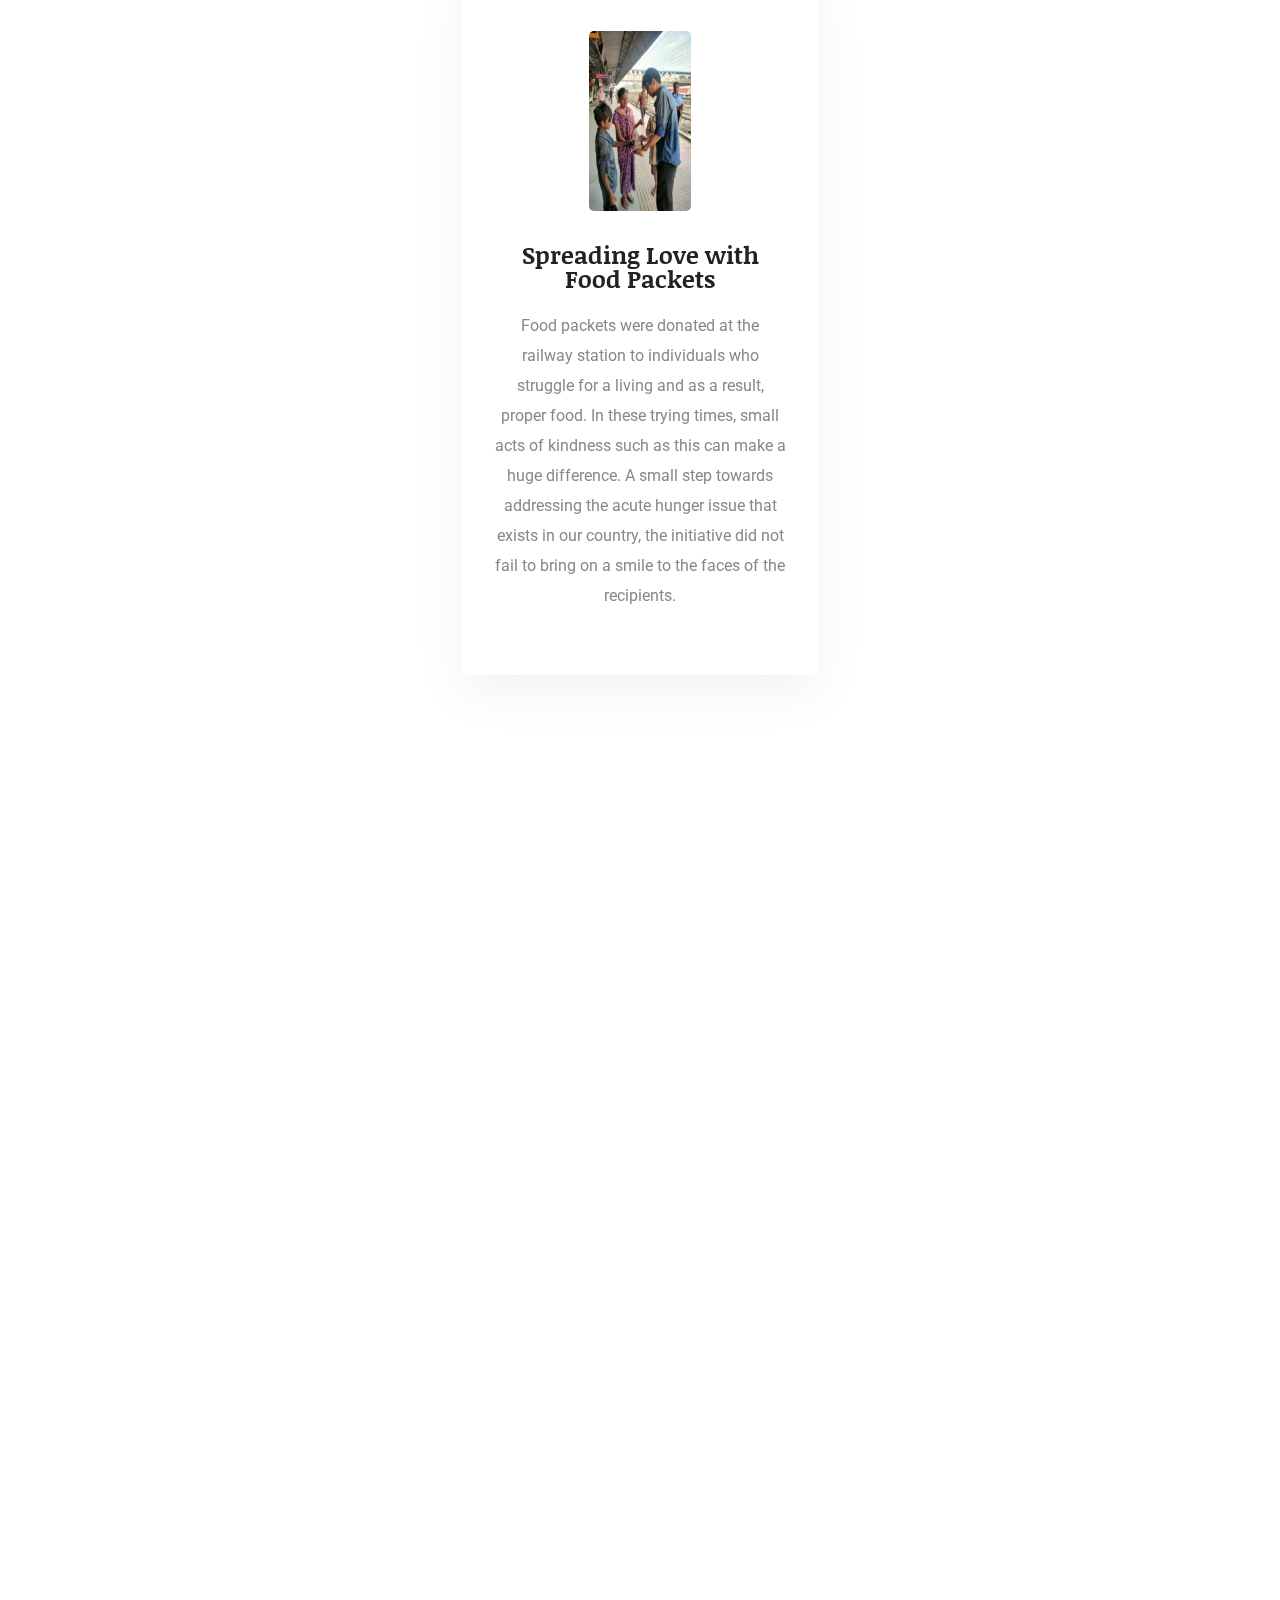
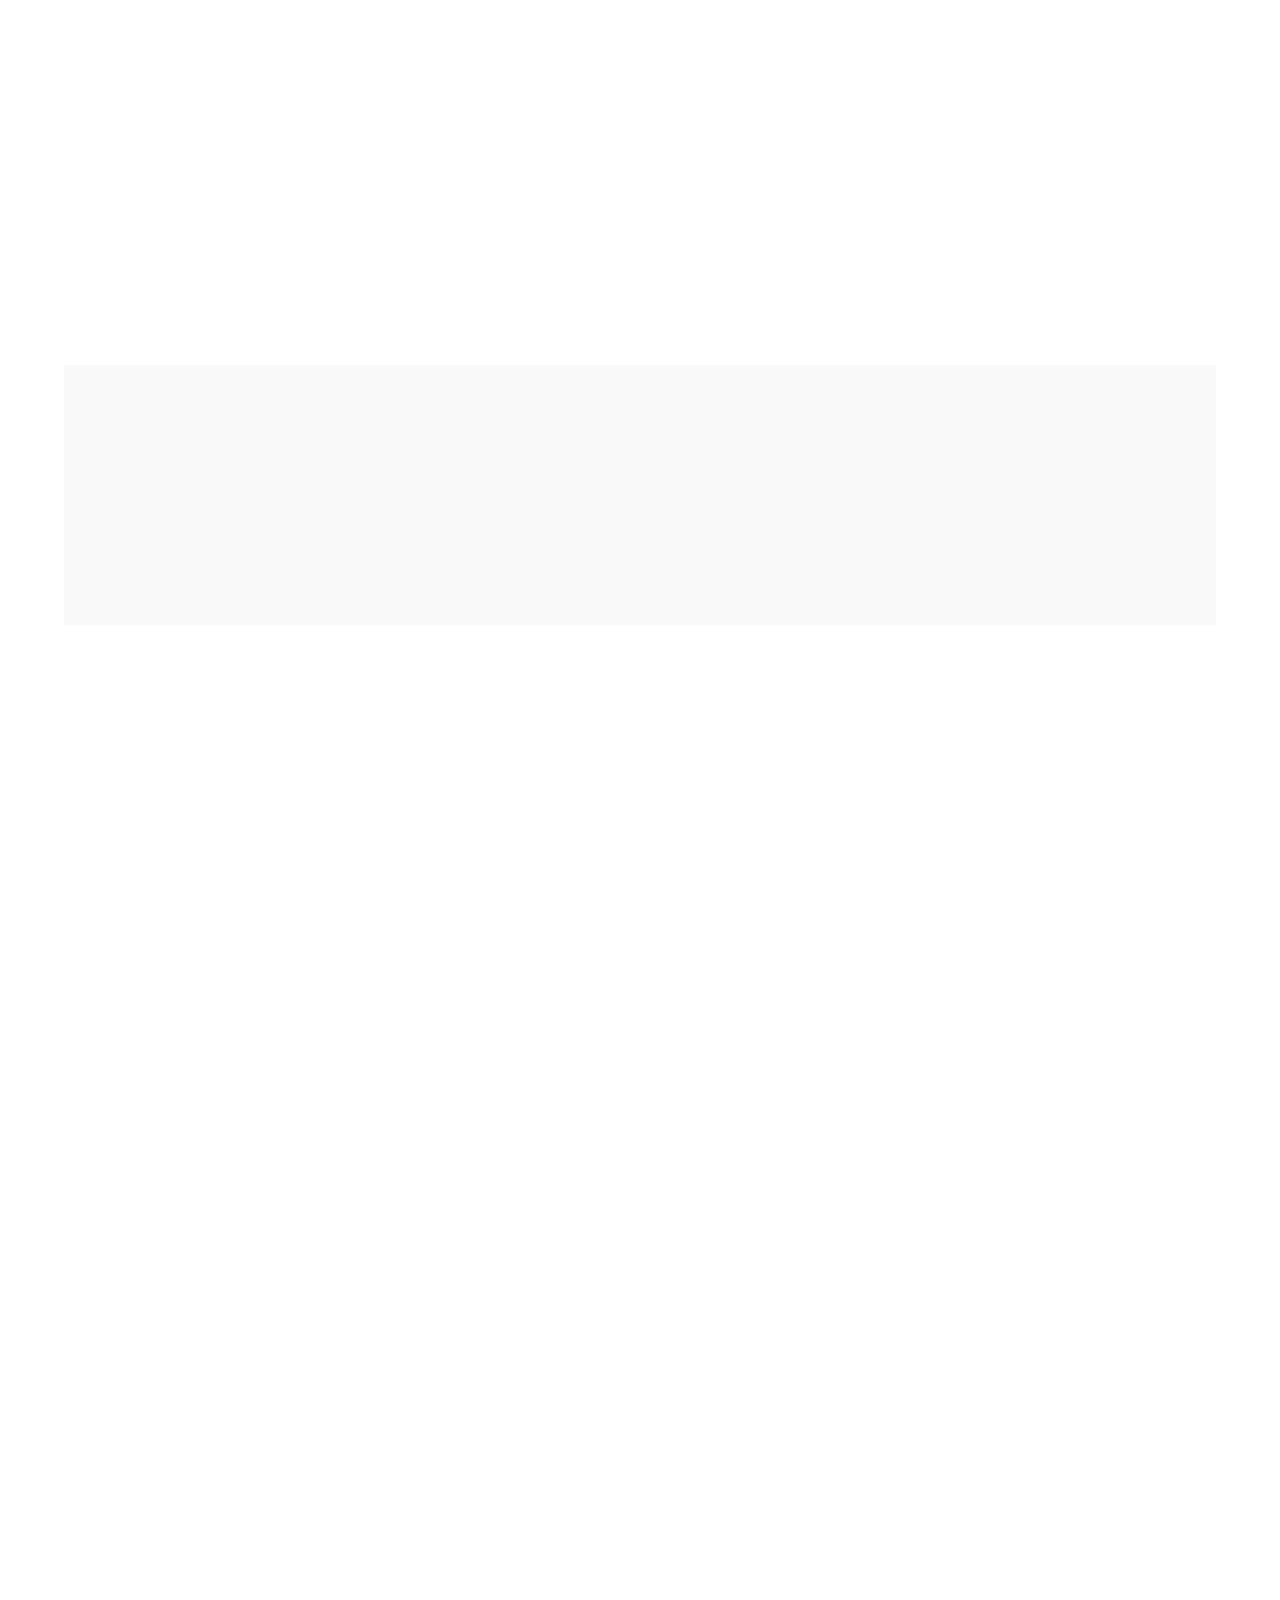
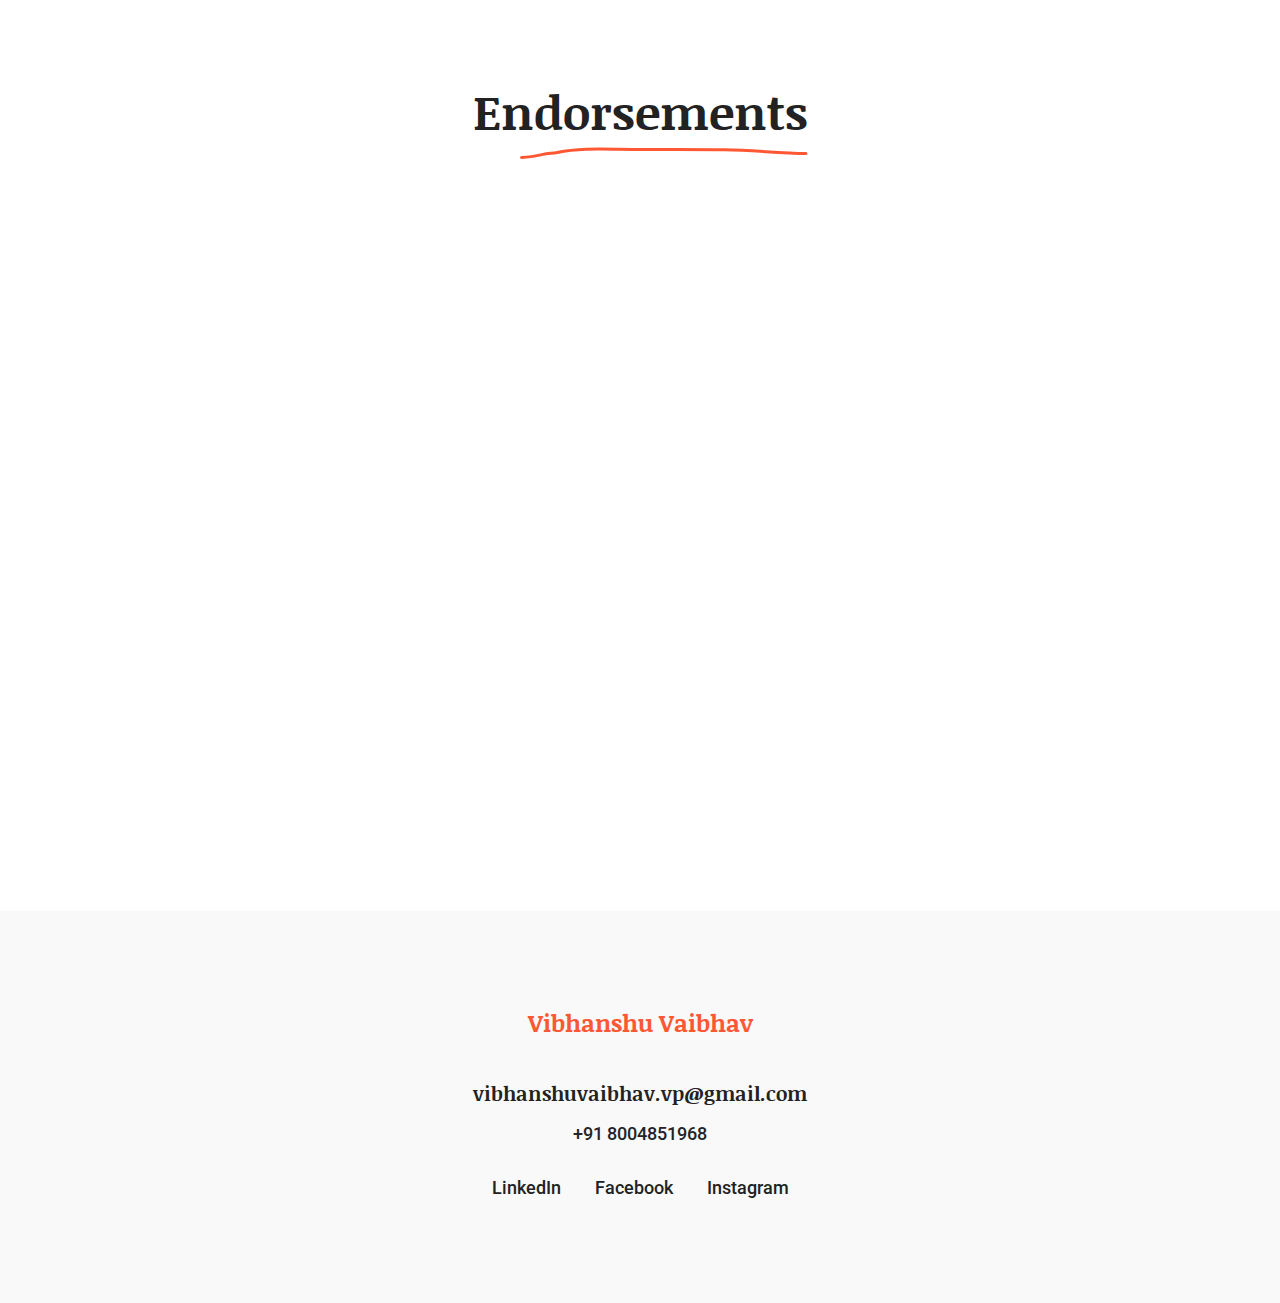
<file: theme/index.html>
<!DOCTYPE html>

<!--
 // WEBSITE: https://furioustheme.com
 // GITHUB: https://github.com/furioustheme/
-->

<html lang="en">

<head>
  <meta charset="utf-8">
  <title>Portfolio</title>

  <!-- mobile responsive meta -->
  <meta name="viewport" content="width=device-width, initial-scale=1, maximum-scale=5">

  <!-- ** Plugins Needed for the Project ** -->
  <!-- Slick -->
  <link rel="stylesheet" href="plugins/slick/slick.css">

  <!-- Fontawesome -->
  <link rel="stylesheet" href="plugins/font-awesome/fontawesome.min.css">
  <link rel="stylesheet" href="plugins/font-awesome/brands.css">
  <link rel="stylesheet" href="plugins/font-awesome/solid.css">

  <!-- aos -->
  <link rel="stylesheet" href="plugins/aos/aos.css">

  <!-- Main Stylesheet -->
  <link href="css/style.css" rel="stylesheet">

  <!--Favicon-->
  <!-- <link rel="shortcut icon" href="images/favicon.ico" type="image/x-icon">
  <link rel="icon" href="images/favicon.ico" type="image/x-icon"> -->

  <link rel="shortcut icon" href="images/VV for VP.png" type="image/x-icon">
  <link rel="shortcut icon" href="images/VV for VP.png" type="image/x-icon">



</head>

<body>

  <div class="preloader">
    <div class="dots dot1">
      <div class="dot"></div>
      <div class="dot"></div>
      <div class="dot"></div>
    </div>
  </div>
<!--================== Header Section Start ==================-->
<header class="navigation border-bottom">
  <nav class="navbar navbar-expand-lg">
    <div class="container">
      <a class="navbar-brand" href="index.html">
        <img src="./images/VV for VP.png" class="vv" />
      </a>
      <button class="navbar-toggler" type="button" data-bs-toggle="collapse" data-bs-target="#navbarSupportedContent"
        aria-controls="navbarSupportedContent" aria-expanded="false" aria-label="Toggle navigation">
        <i class="fas fa-bars"></i>
      </button>
      <div class="collapse navbar-collapse" id="navbarSupportedContent">
        <ul class="navbar-nav ms-auto mb-lg-0">
          <li class="nav-item">
            <a class="nav-link active" aria-current="page" href="index.html">Home</a>
          </li>
          <!-- <li class="nav-item">
            <a class="nav-link @@about" href="about.html">About</a>
          </li> -->
          <!-- <li class="nav-item">
            <a class="nav-link @@portfolio" href="portfolio.html">Portfolio</a>
          </li> -->
          <!-- <li class="nav-item dropdown">
            <a class="nav-link dropdown-toggle @@portfolio @@portfolio-single" href="#" id="navbarDropdown" role="button" data-bs-toggle="dropdown" aria-expanded="false">
              Portfolio
            </a>
            <ul class="dropdown-menu" aria-labelledby="navbarDropdown">
              <li><a class="dropdown-item @@portfolio" href="portfolio.html">Portfolio</a></li>
              <li><a class="dropdown-item @@portfolio-single" href="portfolio-single.html">Portfolio single</a></li>
            </ul>
          </li> -->
         
          <!-- <li class="nav-item dropdown">
            <a class="nav-link dropdown-toggle @@blog @@blog-single" href="#" id="navbarDropdown" role="button" data-bs-toggle="dropdown" aria-expanded="false">
              Blog
            </a>
            <ul class="dropdown-menu" aria-labelledby="navbarDropdown">
              <li><a class="dropdown-item @@blog" href="blog.html">blog </a></li>
              <li><a class="dropdown-item @@blog-single" href="blog-single.html">blog single</a></li>
            </ul>
          </li> -->
          <!-- <li class="nav-item">
            <a class="nav-link @@contact" href="contact.html">Contact</a>
          </li> -->
        </ul>
      </div>
    </div>
  </nav>
</header>
<!--================== Header Section End ==================-->


<!--================== Hero Area Section Start ==================-->
<section class="hero-area section">
  <div class="container">
    <div class="row text-center">
      <!-- <div class="col-lg-8 mx-auto"> -->
      <!-- <div class=" mx-auto"> -->
        <div class="col-lg-4 hero-img mx-auto mb-3 position-relative">
          <img src="images/vibhanshu_pic (2).png" alt="img">
          <!-- <span class="shape shape-1"></span>
          <span class="shape shape-2"></span>
          <span class="shape shape-3"></span>
          <span class="shape shape-4"></span> -->
        </div>
        <div class="col-lg-4 d-flex flex-column  justify-content-center">

          <p class="mb-3 fw-medium fs-4 text-primary"> I am Vibhanshu Vaibhav.</p>
          <!-- <h1 class="mb-4">Creating fast website and softwares </h1> -->
          <p class="mb-5">I am a third-year undergraduate student of the Department of Electrical Engineering at IIT Kharagpur, pursuing an Integrated M.Tech. Greatly inspired to help others and make an impact, I am in constant pursuit of discipline, perseverance, and excellence in all my endeavors.</p>
            <a href="#" class="btn btn-primary btn-lg">Know About Me</a>
          </div>
      </div>
    </div>
  </div>
  <!-- <div class="has-circle">
    <span class="circle circle-1"></span>
    <span class="circle circle-2"></span>
    <span class="circle circle-3"></span>
    <span class="circle circle-4"></span>
    <span class="circle circle-5"></span>
    <span class="circle circle-6"></span>
    <span class="circle circle-7"></span>
  </div> -->
</section>
<!--================== Hero Area Section End ==================-->

<!--================== Brand Logo Section start ==================-->
<section class="brand-logo section pt-0">
  <div class="container">
    <div class="brand-logo-slider" data-aos="fade-up" data-aos-duration="1500">
      <img class="slide" src="images/MMMLogo.png" alt="img">
      <img class="slide"  src="images/KGPlogo.png" alt="img">
      <img  class="slide" src="images/GreenLogo.png" alt="img">
      <img  class="slide" src="images/AGVlogo.png" alt="img">
      <img  class="slide" src="images/SWGlogo.png" alt="img">
      <!-- <img class="brand-logo-img img-fluid" src="images/tinder.svg" alt="img">
      <img class="brand-logo-img img-fluid" src="images/facebook.svg" alt="img">
      <img class="brand-logo-img img-fluid" src="images/tinder.svg" alt="img">
      <img class="brand-logo-img img-fluid" src="images//airbnb.svg" alt="img">
      <img class="brand-logo-img img-fluid" src="images/microsoft.svg" alt="img">
      <img class="brand-logo-img img-fluid" src="images/hubspp.svg" alt="img">
      <img class="brand-logo-img img-fluid" src="images/tinder.svg" alt="img"> -->
    </div>
  </div>
  </div>
  </div>
</section>
<!--================== Brand Logo Section End ==================-->

<!--================== Section Start ==================-->
<section class="has-bg-color">
  <div class="container">
    <div class="row  justify-content-center align-items-center">
      <div class="col-md-6">
        <div class="sloke" data-aos="fade-right" data-aos-duration="1500">
         
            न, हि, कश्चित्, क्षणम्, अपि, जातु, तिष्ठति, अकर्मकृत्,<br />
            
            कार्यते, हि, अवशः, कर्म, सर्वः, प्रकृतिजैः, गुणैः।।
        </div>
      </div>
      <div class=" col-md-6" data-aos="fade-left" data-aos-duration="1500">
        <p class="mb-0" style="font-size: 1.2rem;">The verse from the Bhagavad Gita fuels me to excel:<br />
          in which Lord Krishna says: “No one can stay idle even for a moment, for everyone is compelled to act y the qualities orn of nature.”</p>
      </div>
    </div>
  </div>
</section>
<!--================== Section End ==================-->

<!--================== Service Section Start ==================-->
<section class="services section">
  <div class="container">
    <div class="row mb-5 text-center">
      <div class="col-lg-6 col-12 mx-auto ">
        <div class="section-title mb-md-4">
          <h2>Initiatives <strong>
              <svg width="198" height="21" viewBox="0 0 198 21" fill="none" xmlns="http://www.w3.org/2000/svg">
                <path
                  d="M2 18.7327C13.8854 9.74093 29.4859 8.69377 43.6964 6.03115C65.1095 2.01897 86.6266 1.40829 108.405 2.01061C137.628 2.81881 166.558 7.3721 195.577 11.0296"
                  stroke="#FF5733" stroke-width="3" stroke-linecap="round" stroke-linejoin="round" />
              </svg>
              
            </strong></h2>
        </div>
      </div>
    </div>
    <div class="row g-4 justify-content-center">
      <div class="col-lg-4 col-md-6 card-item">
        <div class="card text-center  border-0 bg-white radius shadow px-3 py-5" data-aos="fade-right"
          data-aos-duration="1500">
          <div class="card-icon mb-3">
            <!-- <i class="fas fa-cloud "></i> -->
           <img src="./images/BringSmile.png" alt="BringSmile" class="imgInit" />
          </div>
          <div class="card-body">
            <h4 class="card-title">Bringing a Smile to Young Faces</h4>
            <p class="card-text small">As a step towards introducing technology to the younger generation, a drive was conducted to donate a laptop to the young girls of Keshiary’s Ambassador Children’s Homes. The donated laptop will not only aid students with their education but will also open doors to a world of knowledge and opportunities.</p>
            <!-- <a href="portfolio-single.html" class="text-primary card-link mb-0 small">View Details<i
                class="fas fa-arrow-right ms-2"></i></a> -->
          </div>
        </div>
      </div>
      <div class="col-lg-4 col-md-6 card-item">
        <div class="card text-center  border-0 bg-white radius shadow px-3 py-5">
          <div class="card-icon  mb-3">
            <!-- <i class="far fa-lightbulb "></i> -->
            <img src="./images/FoodInit.png"   alt="BringSmile" class="imgInit1" />
          </div>
          <div class="card-body">
            <h4 class="card-title">Spreading Love with Food Packets</h4>
            <p class="card-text small">Food packets were donated at the railway station to individuals who struggle for a living and as a result, proper food. In these trying times, small acts of kindness such as this can make a huge difference. A small step towards addressing the acute hunger issue that exists in our country, the initiative did not fail to bring on a smile to the faces of the recipients.
            </p>
            <!-- <a href="#" class="text-primary card-link mb-0 small">View Details<i
                class="fas fa-arrow-right ms-2"></i></a> -->
          </div>
        </div>
      </div>
      <div class="col-lg-4 col-md-6 card-item">
        <div class="card text-center  border-0 bg-white radius shadow px-3 py-5" data-aos="fade-left"
          data-aos-duration="1500">
          <div class="card-icon mb-3">
            <!-- <i class="fas fa-suitcase-rolling "></i> -->
            <img src="./images/MCF.png" alt="BringSmile" class="imgInit" />
          </div>
          <div class="card-body">
            <h4 class="card-title">A Refreshing Breeze of Entertainment Post-exams</h4>
            <p class="card-text small">
              As an effort to relieve the stress, an Annual Cricket Tournament was organized for the boarders of Pandit Madan Mohan Malaviya Hall o Residence. It saw the participation of 50+ teams, culminating in a nail-biting final match. The tournament not only gave students a chance to show off their cricket skills but also fostered the much-needed team spirit in the players.</p>
            <!-- <a href="#" class="text-primary card-link mb-0 small">View Details<i
                class="fas fa-arrow-right ms-2"></i></a> -->
          </div>
        </div>
      </div>
      <div class="col-lg-4 col-md-6 card-item">
        <div class="card text-center  border-0 bg-white radius shadow px-3 py-5" data-aos="fade-left"
          data-aos-duration="1500">
          <div class="card-icon mb-3">
            <!-- <i class="fas fa-suitcase-rolling "></i> -->
            <img src="./images/SWGInit.png" alt="BringSmile" class="imgInit" />
          </div>
          <div class="card-body">
            <h4 class="card-title">Ensuring the Mental Well-being of Students</h4>
            <p class="card-text small">
              With an aim to address the topic of mental health and ensure the students’ mental well-being, a successful session was conducted by experienced psychologists and counselors. Given the rising importance of mental well-being in today’s challenging world, the session proved to be a knowledgeable and impactful one.</p>
            <!-- <a href="#" class="text-primary card-link mb-0 small">View Details<i
                class="fas fa-arrow-right ms-2"></i></a> -->
          </div>
        </div>
      </div>
      <div class="col-lg-4 col-md-6 card-item">
        <div class="card text-center  border-0 bg-white radius shadow px-3 py-5" data-aos="fade-left"
          data-aos-duration="1500">
          <div class="card-icon mb-3">
            <!-- <i class="fas fa-suitcase-rolling "></i> -->
            <img src="./images/InternInit.png" alt="BringSmile" class="imgInit" />
          </div>
          <div class="card-body">
            <h4 class="card-title">Roadmap Session on Cracking Internships</h4>
            <p class="card-text small">
              A Fundae Session was conducted for the freshers and sophomores on how to ace CDC Internships and Placements in the profiles of SDE and Data. Three distinguished seniors, who have set benchmarks by getting placed in big companies such as Mastercard and Hotstar, addressed the session. Besides being a most-informative session, it also served the purpose of strengthening the senior-junior relationships.</p>
            <!-- <a href="#" class="text-primary card-link mb-0 small">View Details<i
                class="fas fa-arrow-right ms-2"></i></a> -->
          </div>
        </div>
      </div>
      <div class="col-lg-4 col-md-6 card-item">
        <div class="card text-center  border-0 bg-white radius shadow px-3 py-5" data-aos="fade-left"
          data-aos-duration="1500">
          <div class="card-icon mb-3">
            <!-- <i class="fas fa-suitcase-rolling "></i> -->
            <img src="./images/CPInit.png" alt="BringSmile" class="imgInit" />
          </div>
          <div class="card-body">
            <h4 class="card-title">Mastering Crucial Skills for a Dream Job</h4>
            <p class="card-text small">
              Competitive Programming has become the need of the hour for great internships and job opportunities. A session was conducted to throw some light on how to begin mastering this important skill. As an important step towards upholding the technological advancement that KGP strives for, the session did not fail to address each and every doubt that the students had.</p>
            <!-- <a href="#" class="text-primary card-link mb-0 small">View Details<i
                class="fas fa-arrow-right ms-2"></i></a> -->
          </div>
        </div>
      </div>
      <div class="col-lg-4 col-md-6 card-item">
        <div class="card text-center  border-0 bg-white radius shadow px-3 py-5" data-aos="fade-left"
          data-aos-duration="1500">
          <div class="card-icon mb-3">
            <!-- <i class="fas fa-suitcase-rolling "></i> -->
            <img src="./images/PlatInit.png" alt="BringSmile" class="imgInit" />
          </div>
          <div class="card-body">
            <h4 class="card-title">An Insightful Platform on Professional Development</h4>
            <p class="card-text small">
              To ensure a bright future for all the students, a new platform named ‘Udyog’ was launched which made it easier for the freshers and sophomores to approach any senior of their choice in a particular field to receive much-needed guidance on professional development and becoming job-ready.</p>
            <!-- <a href="#" class="text-primary card-link mb-0 small">View Details<i
                class="fas fa-arrow-right ms-2"></i></a> -->
          </div>
        </div>
      </div>
    </div>
  </div>
</section>
<!--================== Service Section End ==================-->

<!--================== Experience Section Start ==================-->
<section class="experience section">
  <div class="container">
    <div class="row justify-content-between " data-aos="fade-up" data-aos-duration="1000">
      <div class="col-lg-5">
        <div class="section-title mb-5">
          <h2 style="padding-left: 160px;"> Proposals <strong>
              <svg width="243" height="19" viewBox="0 0 243 19" fill="none" xmlns="http://www.w3.org/2000/svg">
                <path
                  d="M2.21709 14.5397C22.6251 11.094 43.5278 9.994 63.9195 6.62078C83.198 3.43169 103.311 4.48586 122.822 4.14529C147.108 3.72138 171.148 2.75291 195.34 5.24786C205.654 6.31158 217.3 7.49114 227.395 9.95137C230.185 10.6315 240.184 10.4221 241.39 12.7333"
                  stroke="#FF5733" stroke-width="3" stroke-linecap="round" stroke-linejoin="round" />
              </svg>
            </strong> </h2>
        </div>

        <!-- <p>Lorem ipsum dolor sit amet, conse asdsd ctetur adipiscing elit. Malesa est
        sagittis et nualla leo ut nulla
        aliquam. Nisi, fermetum suspend vene ntis enim vel sussrf bedspend</p>  -->
        <div class="d-sm-flex justify-content-center mb-5 mb-lg-0 border-top pt-4 mt-4">

          <!-- <div class="bg-primary me-sm-4 p-3 mb-4 mb-md-0">
          <span class="text-primary h2">287+</span>
          <p class="small">Lorem ipsum dolor sit amet, consesd </p>
        </div> -->

          <div class="bg-primary me-sm-4 p-3 mb-4 mb-md-0">
            <!-- <span class="text-primary h2">12 years</span>
          <p class="small">Lorem ipsum dolor siswsst amet, codvsd nssde esd </p> -->
          </div>


        </div>
      </div>
      <div class="col-lg-6">
        <div class="mb-5">
          <!-- <p class="text-secondery fw-normal mb-3 h4" style="font-size: 35px; color: black;"> <b> Proposals  </b></p> -->
          <a href="prop1.html">
            <h3 class="mb-3 pb-3 border-bottom" style="font-size: 18px;">Empowering PG/RS students for a thriving
              campus life at IIT
              Kharagpur</h3>
          </a>
          <div class="d-md-flex justify-content-between">
            <!-- <p class="fw-normal">Dec 2018 - Sep 2019</p>
          <p class=" fw-normal">Thornridge Cir. Shiloh, Hawaii</p> -->
            <p class="fw-normal "> Establishing standardised processes for academic and financial
              needs, and programs to prepare for career events. </p>
          </div>
        </div>
        <div class="mb-5">
          <!-- <p class="text-secondery fw-normal mb-3 h4">Lead User experience Designer</p> -->
          <a href="prop2.html">
            <h3 class="mb-3 pb-3 border-bottom" style="font-size: 18px;"> Women in Entrepreneurship and Leadership
            </h3>
            <div class="d-md-flex justify-content-between">
          </a>
          <!-- <p class="fw-normal">Dec 2018 - Sep 2019</p>
          <p class=" fw-normal">Washington. Manchester, Kentucky</p> -->
          <p class="fw-normal "> Encouraging
            female population in the campus to start new entrepreneurial ventures and take
            up leadership positions. </p>


        </div>
      </div>
      <div class="mb-5">
        <!-- <p class="text-secondery fw-normal h4 mb-3">user Experience Designer</p> -->
        <a href="prop3.html">
          <h3 class="mb-3 pb-3 border-bottom" style="font-size: 18px;">Undergraduate Research Advancement Program
            (URAP)
          </h3>
        </a>
        <div class="d-sm-flex justify-content-between">
          <!-- <p class="fw-normal">Dec 2018 - Sep 2019</p>
          <p class=" fw-normal">Thoridge. Syracuse, Connecticut</p> -->
          <p class="fw-normal "> Introducing a structured program for students across the nation to take up
            projects under professors at IIT Kharagpur. </p>

        </div>
      </div>

      <div class="mb-5">
        <a href="prop4.html">
          <!-- <p class="text-secondery fw-normal mb-3 h4">Lead User experience Designer</p> -->
          <h3 class="mb-3 pb-3 border-bottom" style="font-size: 18px;"> Community Wellbeing at IIT Kharagpur </h3>
        </a>
        <div class="d-md-flex justify-content-between">
          <!-- <p class="fw-normal">Dec 2018 - Sep 2019</p>
          <p class=" fw-normal">Washington. Manchester, Kentucky</p> -->
          <p class="fw-normal "> Taking steps towards
            making the campus a safer and more inclusive place to stay. </p>

        </div>
      </div>

    </div>
  </div>

  </div>
</section>

<!--================== Experience Section End ==================-->

<!--================== Testimonial Section Start ==================-->
<section class="testimonial section pt-0">
  <div class="container">
    <div class="row mb-3  text-center">
      <div class="col-lg-6 col-12 mx-auto ">
        <div class="section-title mb-md-5">
          <h2> <strong>Endorsements
              <svg width="288" height="20" viewBox="0 0 288 20" fill="none" xmlns="http://www.w3.org/2000/svg">
                <path
                  d="M1.5542 13.3865C8.73165 13.3396 16.0446 12.002 22.9875 10.3399C27.8345 9.17953 32.4949 9.48038 37.3191 8.46843C57.1014 4.31885 77.8606 4.85593 97.98 5.19219C133.674 5.78877 169.523 5.16219 205.291 5.76C232.293 6.2113 259.037 9.10976 285.99 9.56025"
                  stroke="#FF5733" stroke-width="3" stroke-linecap="round" stroke-linejoin="round" />
              </svg>
            </strong></h2>
        </div>
      </div>
    </div>
    <div class="row align-items-center justify-content-center bg-primary" data-aos="fade-up"
      data-aos-duration="2000">
      <div class="col-md-7 order-1 order-md-0">
        <div class="testimonial-left-slider">
          <div class="testimonial-left-slider-item">
            <svg class="quotation" width="60" height="61" viewBox="0 0 60 61" fill="none"
              xmlns="http://www.w3.org/2000/svg">
              <path
                d="M24.1044 14.1903C25.6048 13.561 26.2341 11.7702 25.5564 10.3181L23.1847 5.33265C22.5071 3.92946 20.8614 3.29975 19.4093 3.92946C15.2951 5.67195 11.7618 7.94686 8.95443 10.7058C5.51786 13.9483 3.19455 17.6752 1.93609 21.7894C0.677632 25.9525 0 31.6151 0 38.827V53.6866C0 55.2838 1.30686 56.5907 2.90414 56.5907H21.9262C23.5235 56.5907 24.8304 55.2838 24.8304 53.6866V34.6644C24.8304 33.0667 23.5235 31.7603 21.9262 31.7603H12.8266C12.9234 26.8712 14.0851 22.9511 16.2148 19.9981C17.9573 17.6273 20.571 15.6912 24.1044 14.1903Z"
                fill="#DBDBDB" />
              <path
                d="M58.2764 14.1903C59.7769 13.5611 60.4056 11.7702 59.7285 10.3181L57.3568 5.38159C56.6791 3.97792 55.0335 3.34869 53.5814 3.97792C49.5156 5.72041 46.0301 7.99532 43.1749 10.7058C39.7378 13.9972 37.3666 17.7242 36.1077 21.8384C34.8492 25.9037 34.2205 31.5672 34.2205 38.8276V53.6871C34.2205 55.2844 35.5273 56.5913 37.1246 56.5913H56.1467C57.744 56.5913 59.0509 55.2844 59.0509 53.6871V34.665C59.0509 33.0672 57.744 31.7609 56.1467 31.7609H46.9987C47.0955 26.8717 48.2576 22.9516 50.3868 19.9986C52.1293 17.6274 54.743 15.6913 58.2764 14.1903Z"
                fill="#DBDBDB" />
            </svg>
            <div class="ms-lg-5 ms-md-4  mb-3">
              <div class="ms-md-4">
                <p>I had the pleasure of working with Vibhanshu in the InterIIT Tech Meet 11.0. Vibhanshu came across as a very hard-working individual who never refused to any challenge. He made his thoughts known if there were scopes of improvement, and this quality I think would be extremely crucial for anyone who aspires to become the VP of TSG, IIT KGP. Having observed him throughout the year in MMM, I see tremendous growth potential in him and would cordially recommend him to keep aiming higher and developing on both his soft skills and hard skills. I'm proud to stand beside him to support his candidature and wish him nothing but the best.
                </p>
              </div>
              <div class="d-flex ms-md-4   align-items-center justify-content-md-start justify-content-center">
                <!-- <img class="img" src="images/Ashish.jpg" alt="img"> -->
                <div class="text ms-3">
                  <h5 class="mt-4 mb-1">Ashish Gokarnkar</h5>
                  <p>InterIIT Tech Meet 11.0 Contingent Captain</p>
                </div>
              </div>
            </div>
          </div>
          <div class="testimonial-left-slider-item">
            <svg class="quotation" width="60" height="61" viewBox="0 0 60 61" fill="none"
              xmlns="http://www.w3.org/2000/svg">
              <path
                d="M24.1044 14.1903C25.6048 13.561 26.2341 11.7702 25.5564 10.3181L23.1847 5.33265C22.5071 3.92946 20.8614 3.29975 19.4093 3.92946C15.2951 5.67195 11.7618 7.94686 8.95443 10.7058C5.51786 13.9483 3.19455 17.6752 1.93609 21.7894C0.677632 25.9525 0 31.6151 0 38.827V53.6866C0 55.2838 1.30686 56.5907 2.90414 56.5907H21.9262C23.5235 56.5907 24.8304 55.2838 24.8304 53.6866V34.6644C24.8304 33.0667 23.5235 31.7603 21.9262 31.7603H12.8266C12.9234 26.8712 14.0851 22.9511 16.2148 19.9981C17.9573 17.6273 20.571 15.6912 24.1044 14.1903Z"
                fill="#DBDBDB" />
              <path
                d="M58.2764 14.1903C59.7769 13.5611 60.4056 11.7702 59.7285 10.3181L57.3568 5.38159C56.6791 3.97792 55.0335 3.34869 53.5814 3.97792C49.5156 5.72041 46.0301 7.99532 43.1749 10.7058C39.7378 13.9972 37.3666 17.7242 36.1077 21.8384C34.8492 25.9037 34.2205 31.5672 34.2205 38.8276V53.6871C34.2205 55.2844 35.5273 56.5913 37.1246 56.5913H56.1467C57.744 56.5913 59.0509 55.2844 59.0509 53.6871V34.665C59.0509 33.0672 57.744 31.7609 56.1467 31.7609H46.9987C47.0955 26.8717 48.2576 22.9516 50.3868 19.9986C52.1293 17.6274 54.743 15.6913 58.2764 14.1903Z"
                fill="#DBDBDB" />
            </svg>
            <div class="ms-lg-5 ms-md-4 mb-3">
              <div class="ms-md-4">
                <p>I have seen Vibhanshu work since 2 years now, and commend his outstanding dedication and commitment to work. He consistently takes ownership of his work and delivers excellent results. Vibhanshu's ability to stay calm in tough situations and find optimal solutions to complex problems makes him a reliable leader in my perception. It's been a pleasure working with him, and support his Vice-President candidature.</p>
              </div>
              <div
                class="d-flex ms-md-4 mb-4 mb-md-0 align-items-center justify-content-md-start justify-content-center">
                <!-- <img class="img" src="images/piyush.jpg" alt="img"> -->
                <div class="text ms-3">
                  <h5 class="mt-4 mb-1">Piyush Dhamane</h5>
                  <p>Former General Secretary Technology, MMM Hall of Residence</p>
                </div>
              </div>
            </div>
          </div>
          <div class="testimonial-left-slider-item">
            <svg class="quotation" width="60" height="61" viewBox="0 0 60 61" fill="none"
              xmlns="http://www.w3.org/2000/svg">
              <path
                d="M24.1044 14.1903C25.6048 13.561 26.2341 11.7702 25.5564 10.3181L23.1847 5.33265C22.5071 3.92946 20.8614 3.29975 19.4093 3.92946C15.2951 5.67195 11.7618 7.94686 8.95443 10.7058C5.51786 13.9483 3.19455 17.6752 1.93609 21.7894C0.677632 25.9525 0 31.6151 0 38.827V53.6866C0 55.2838 1.30686 56.5907 2.90414 56.5907H21.9262C23.5235 56.5907 24.8304 55.2838 24.8304 53.6866V34.6644C24.8304 33.0667 23.5235 31.7603 21.9262 31.7603H12.8266C12.9234 26.8712 14.0851 22.9511 16.2148 19.9981C17.9573 17.6273 20.571 15.6912 24.1044 14.1903Z"
                fill="#DBDBDB" />
              <path
                d="M58.2764 14.1903C59.7769 13.5611 60.4056 11.7702 59.7285 10.3181L57.3568 5.38159C56.6791 3.97792 55.0335 3.34869 53.5814 3.97792C49.5156 5.72041 46.0301 7.99532 43.1749 10.7058C39.7378 13.9972 37.3666 17.7242 36.1077 21.8384C34.8492 25.9037 34.2205 31.5672 34.2205 38.8276V53.6871C34.2205 55.2844 35.5273 56.5913 37.1246 56.5913H56.1467C57.744 56.5913 59.0509 55.2844 59.0509 53.6871V34.665C59.0509 33.0672 57.744 31.7609 56.1467 31.7609H46.9987C47.0955 26.8717 48.2576 22.9516 50.3868 19.9986C52.1293 17.6274 54.743 15.6913 58.2764 14.1903Z"
                fill="#DBDBDB" />
            </svg>
            <div class="ms-lg-5 ms-md-4 mb-3">
              <div class="ms-md-4">
                <p>I have known him since the start of his tenure as General Secretary Technology. He has a passion to serve the hall. He has shown his dedication to the post throughout his tenure and this quality of his is what, in my opinion, makes him a great leader. Be it the hall website, Innovation Room or Illumination, he constantly sought advice from seniors, and this consistency of his propelled him to achieve his goal.</p>
              </div>
              <div
                class="d-flex ms-md-4 mb-4 mb-md-0 align-items-center justify-content-md-start justify-content-center">
                <!-- <img class="img" src="images/tstimonial-left-img.png" alt="img"> -->
                <div class="text ms-3">
                  <h5 class="mt-4 mb-1">Bhargav Priyadarshi</h5>
                  <p>Fifth Year Undergraduate</p>
                </div>
              </div>
            </div>
          </div>
          <div class="testimonial-left-slider-item">
            <svg class="quotation" width="60" height="61" viewBox="0 0 60 61" fill="none"
              xmlns="http://www.w3.org/2000/svg">
              <path
                d="M24.1044 14.1903C25.6048 13.561 26.2341 11.7702 25.5564 10.3181L23.1847 5.33265C22.5071 3.92946 20.8614 3.29975 19.4093 3.92946C15.2951 5.67195 11.7618 7.94686 8.95443 10.7058C5.51786 13.9483 3.19455 17.6752 1.93609 21.7894C0.677632 25.9525 0 31.6151 0 38.827V53.6866C0 55.2838 1.30686 56.5907 2.90414 56.5907H21.9262C23.5235 56.5907 24.8304 55.2838 24.8304 53.6866V34.6644C24.8304 33.0667 23.5235 31.7603 21.9262 31.7603H12.8266C12.9234 26.8712 14.0851 22.9511 16.2148 19.9981C17.9573 17.6273 20.571 15.6912 24.1044 14.1903Z"
                fill="#DBDBDB" />
              <path
                d="M58.2764 14.1903C59.7769 13.5611 60.4056 11.7702 59.7285 10.3181L57.3568 5.38159C56.6791 3.97792 55.0335 3.34869 53.5814 3.97792C49.5156 5.72041 46.0301 7.99532 43.1749 10.7058C39.7378 13.9972 37.3666 17.7242 36.1077 21.8384C34.8492 25.9037 34.2205 31.5672 34.2205 38.8276V53.6871C34.2205 55.2844 35.5273 56.5913 37.1246 56.5913H56.1467C57.744 56.5913 59.0509 55.2844 59.0509 53.6871V34.665C59.0509 33.0672 57.744 31.7609 56.1467 31.7609H46.9987C47.0955 26.8717 48.2576 22.9516 50.3868 19.9986C52.1293 17.6274 54.743 15.6913 58.2764 14.1903Z"
                fill="#DBDBDB" />
            </svg>
            <div class="ms-lg-5 ms-md-4 mb-3">
              <div class="ms-md-4">
                <p>Time and again, I have seen him stand firmly against issues concerned with students of the hall. He has shown his hard-working nature while turning his proposal for the Hall Innovation Room into a reality. He has a critical and constructive approach toward problems. He is a very approachable person, and always works with and takes care of his comrades. I particularly commend his efforts in making the hall website, during which he 
                  constantly worked with the hall authorities to its completion.
                  </p>
              </div>
              <div
                class="d-flex ms-md-4 mb-4 mb-md-0 align-items-center justify-content-md-start justify-content-center">
                <!-- <img class="img" src="images/tstimonial-left-img.png" alt="img"> -->
                <div class="text ms-3">
                  <h5 class="mt-4 mb-1">Kishan Pandey</h5>
                  <p>Hall President, MMM Hall of Residence</p>
                </div>
              </div>
            </div>
          </div>

        </div>
      </div>
      <div class="col-md-5 col-xl-4 order-0 order-md-1">
        <div class="testimonial-right-slider mb-md-0 mb-5">
          <img class="img img-fluid" src="images/Ashish.jpg" alt="img">
          <img class="img img-fluid" src="images/piyush.jpg" alt="img">
          <img class="img img-fluid" src="images/Bhargav.jpg" alt="img">
          <img class="img img-fluid" src="images/Kishan.jpg" alt="img">
        </div>
      </div>
    </div>

  </div>
  </div>
</section>
<!--================== Testimonial Section End ==================-->

<!--================== Project Section Start ==================-->
<!-- <section class="projects section pt-0">
  <div class="container">
    <div class="row mb-5 text-center">
      <div class="col-lg-6 col-12 mx-auto ">
        <div class="section-title mb-md-4">
          <h2>My <strong>
              Selected
              <svg class="" width="198" height="21" viewBox="0 0 198 21" fill="none" xmlns="http://www.w3.org/2000/svg">
                <path
                  d="M2 18.7327C13.8854 9.74093 29.4859 8.69377 43.6964 6.03115C65.1095 2.01897 86.6266 1.40829 108.405 2.01061C137.628 2.81881 166.558 7.3721 195.577 11.0296"
                  stroke="#FF5733" stroke-width="3" stroke-linecap="round" stroke-linejoin="round" />
              </svg>
            </strong> projects

          </h2>
        </div>
      </div>
    </div>
    <div class="row g-4 g-md-5 ">
      <div class="col-md-6 image-item">
        <div class="card rounded-0 border-0" data-aos="fade-up" data-aos-duration="1500">
          <img class="img-fluid" src="images/project-img.png" alt="img">
          <div class="card-img-overlay">
            <div class="card-body">
              <a href="portfolio-single.html" class="h4 text-white"> Drinking from the sea of knowledge</a>
              <ul class="meta-list list-unstyled d-flex">
                <li class="list-inline-item text-white fw-normal">Digital</li>
                <li class="list-inline-item text-white fw-normal">Exhibition</li>
              </ul>
            </div>
          </div>
        </div>
      </div>
      <div class="col-md-6 image-item">
        <div class="card rounded-0 border-0" data-aos="fade-up" data-aos-duration="1500">
          <img class="img-fluid" src="images/project-img-one.png" alt="img">
          <div class="card-img-overlay">
            <div class="card-body">
              <a href="portfolio-single.html" class="h4 text-white ">A Feast Of A Time-Honored History</a>
              <ul class="meta-list list-unstyled d-flex">
                <li class="list-inline-item text-white fw-normal">Digital</li>
                <li class="list-inline-item text-white fw-normal">Branding</li>
              </ul>
            </div>
          </div>

        </div>
      </div>
      <div class="col-md-6 image-item">
        <div class="card rounded-0 border-0" data-aos="fade-up" data-aos-duration="2000">
          <img class="img-fluid" src="images/project-img-two.png" alt="img">
          <div class="card-img-overlay">
            <div class="card-body">
              <a href="portfolio-single.html" class="h4 text-white ">Google Play ACG Interactive Game</a>
              <ul class="meta-list list-unstyled d-flex">
                <li class="list-inline-item text-white fw-normal">Digital</li>
                <li class="list-inline-item text-white fw-normal">Events</li>
              </ul>
            </div>
          </div>

        </div>
      </div>
      <div class="col-md-6 image-item">
        <div class="card rounded-0 border-0" data-aos="fade-up" data-aos-duration="2000">
          <img class="img-fluid" src="images/project-img-three.png" alt="img">
          <div class="card-img-overlay">
            <div class="card-body">
              <a href="portfolio-single.html" class="h4 text-white ">Monopoly Dreams Hong Kong</a>
              <ul class="meta-list list-unstyled d-flex">
                <li class="list-inline-item text-white fw-normal">Digital</li>
                <li class="list-inline-item text-white fw-normal">Marketing</li>
              </ul>
            </div>
          </div>

        </div>
      </div>
      <div class="col-12 mx-auto text-center">
        <a href="portfolio.html" class="btn btn-outline-primary text-capitailize fw-medium py-2">view all</a>
      </div>
    </div>
  </div>
  </div>
</section> -->
<!--================== Project Section End ==================-->


<div class="backtotop">
  <i class="fas fa-angle-up"></i>
</div>
<!--================== Footer Section Start ==================-->
<footer>
  <div class="footer-top section">
    <div class="container">
      <div class="row">
        <div class="col-lg-6 mx-auto text-center">
          <h2 class="text-primary h4 fw-bold mb-md-5 mb-3">Vibhanshu Vaibhav</h2>
          <!-- <p class="mb-2">Thornridge Cir. Shiloh, Hawaii 81063</p> -->
          <a href="" class="mb-3 h6 text-tertiary d-block">vibhanshuvaibhav.vp@gmail.com</a>
          <a class="mb-lg-4 mb-3 d-inline-block text-dark" href="">+91 8004851968</a>
          <ul class="list-inline">
            <li class="list-inline-item"><a href="https://www.linkedin.com/in/vibhanshu2803">LinkedIn</a></li>
            <li class="list-inline-item"><a href="https://www.facebook.com/vibhanshu.vaibhav.528?mibextid=ZbWKwL">Facebook</a></li>
            <li class="list-inline-item"><a href="https://instagram.com/_vibhanshu_vaibhav?igshid=YmMyMTA2M2Y=">Instagram</a></li>
          </ul>
        </div>
      </div>
    </div>
  </div>
  <!-- <div class="footer-bottom text-center py-md-5 py-4 mb-0 border-top">
    <div class="container">
      <div class="row">
        <div class="col-12">
          <p class="mb-0">Designed And Developed by <a rel="nofollow" href="https://furioustheme.com/ " target="blank">Furioustheme
          </a>
          </p>
        </div>
      </div>
    </div>
  </div> -->
</footer>
<!--================== Footer Section End ==================-->
<!-- jQuery -->
<script src="plugins/jquery/jquery.min.js"></script>
<!-- Bootstrap JS -->
<script src="plugins/bootstrap/bootstrap.bundle.min.js"></script>
<!-- slick-slider-->
<script src="plugins/slick/slick.min.js"></script>
<!-- aos -->
<script src="plugins/aos/aos.js"></script>
<!-- isotope -->
<script src="plugins/shuffle/shuffle.js"></script>
<!-- Main Script -->
<script src="js/script.js"></script>

</body>

</html>
</file>
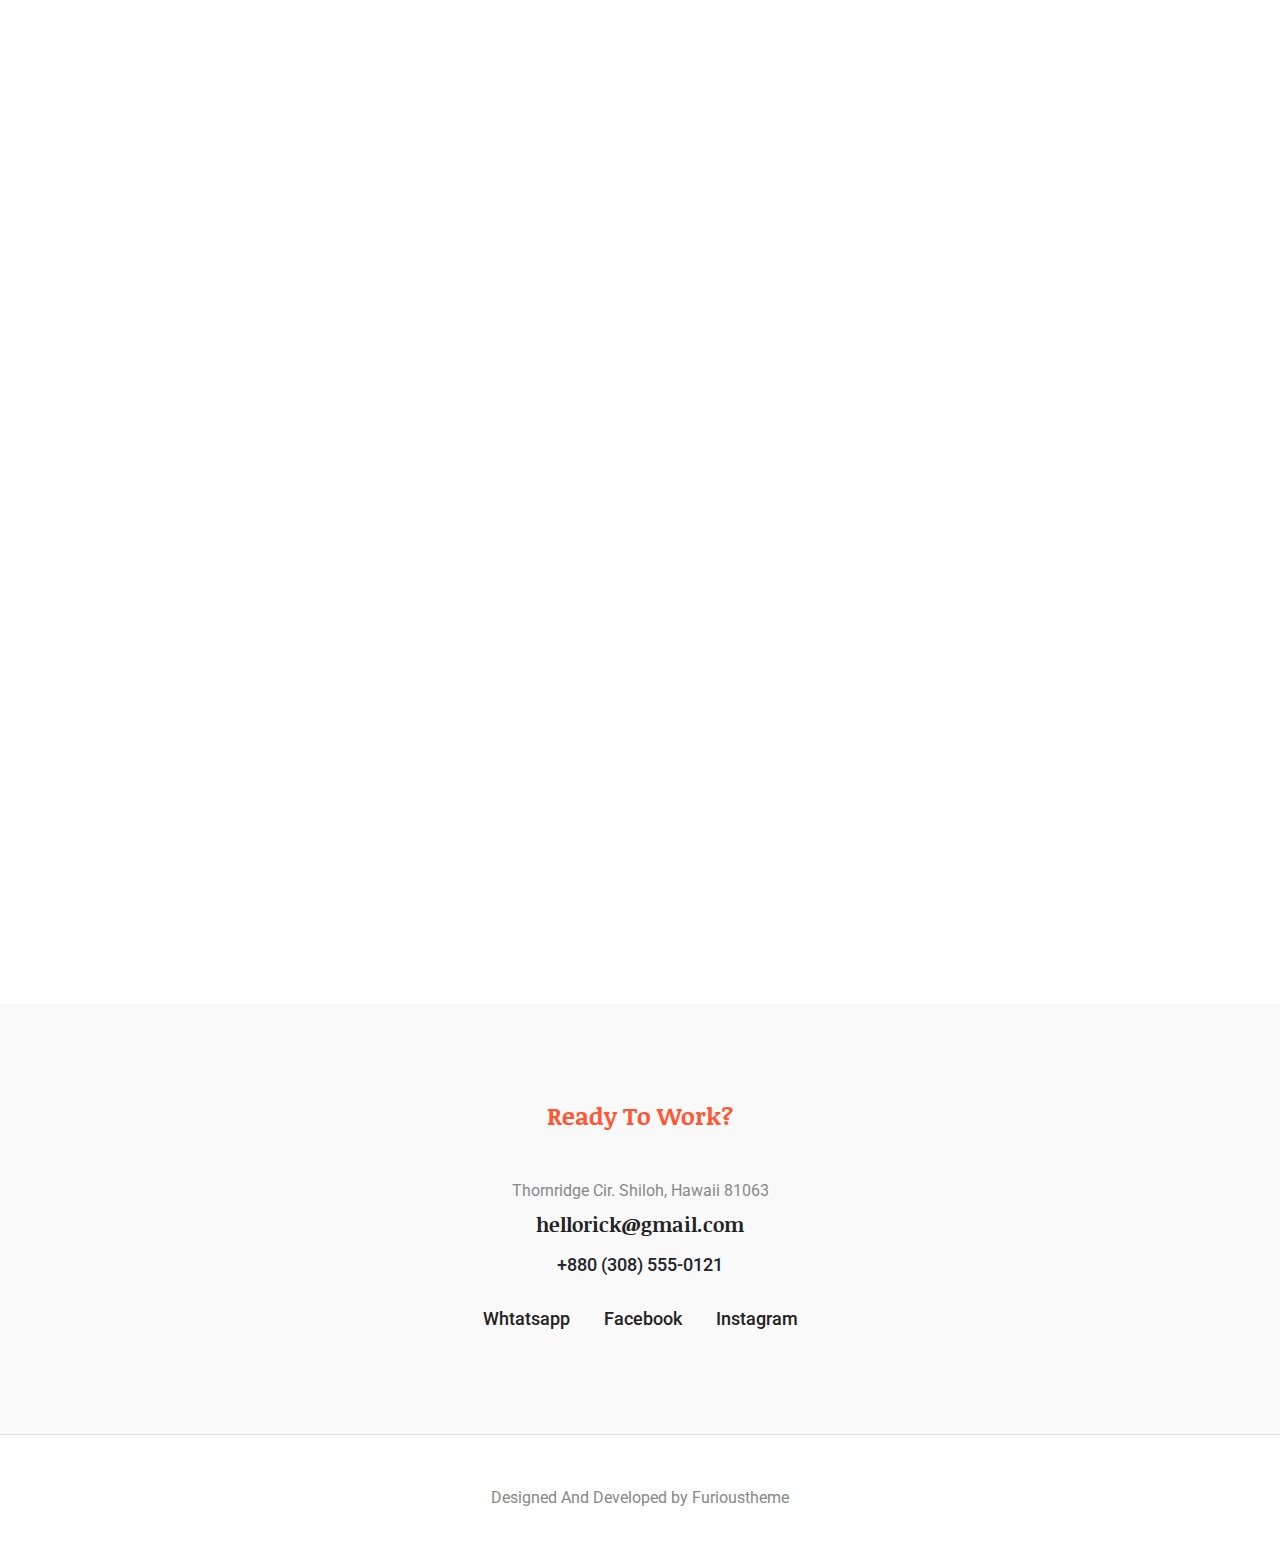
<file: contact.html>
<!DOCTYPE html>

<!--
 // WEBSITE: https://furioustheme.com
 // GITHUB: https://github.com/furioustheme/
-->

<html lang="en">

<head>
  <meta charset="utf-8">
  <title>Portfolio</title>

  <!-- mobile responsive meta -->
  <meta name="viewport" content="width=device-width, initial-scale=1, maximum-scale=5">

  <!-- ** Plugins Needed for the Project ** -->
  <!-- Slick -->
  <link rel="stylesheet" href="plugins/slick/slick.css">

  <!-- Fontawesome -->
  <link rel="stylesheet" href="plugins/font-awesome/fontawesome.min.css">
  <link rel="stylesheet" href="plugins/font-awesome/brands.css">
  <link rel="stylesheet" href="plugins/font-awesome/solid.css">

  <!-- aos -->
  <link rel="stylesheet" href="plugins/aos/aos.css">

  <!-- Main Stylesheet -->
  <link href="css/style.css" rel="stylesheet">

  <!--Favicon-->
  <!-- <link rel="shortcut icon" href="images/favicon.ico" type="image/x-icon">
  <link rel="icon" href="images/favicon.ico" type="image/x-icon"> -->

  <link rel="shortcut icon" href="images/favicon.png" type="image/x-icon">


</head>

<body>

  <div class="preloader">
    <div class="dots dot1">
      <div class="dot"></div>
      <div class="dot"></div>
      <div class="dot"></div>
    </div>
  </div>
<!--================== Header Section Start ==================-->
<header class="navigation border-bottom">
  <nav class="navbar navbar-expand-lg">
    <div class="container">
      <a class="navbar-brand" href="index.html">
        <i class="far fa-envelope"></i>hellorick.developer
      </a>
      <button class="navbar-toggler" type="button" data-bs-toggle="collapse" data-bs-target="#navbarSupportedContent"
        aria-controls="navbarSupportedContent" aria-expanded="false" aria-label="Toggle navigation">
        <i class="fas fa-bars"></i>
      </button>
      <div class="collapse navbar-collapse" id="navbarSupportedContent">
        <ul class="navbar-nav ms-auto mb-lg-0">
          <li class="nav-item">
            <a class="nav-link @@home" aria-current="page" href="index.html">Home</a>
          </li>
          <li class="nav-item">
            <a class="nav-link @@about" href="about.html">About</a>
          </li>
          <!-- <li class="nav-item">
            <a class="nav-link @@portfolio" href="portfolio.html">Portfolio</a>
          </li> -->
          <li class="nav-item dropdown">
            <a class="nav-link dropdown-toggle @@portfolio @@portfolio-single" href="#" id="navbarDropdown" role="button" data-bs-toggle="dropdown" aria-expanded="false">
              Portfolio
            </a>
            <ul class="dropdown-menu" aria-labelledby="navbarDropdown">
              <li><a class="dropdown-item @@portfolio" href="portfolio.html">Portfolio</a></li>
              <li><a class="dropdown-item @@portfolio-single" href="portfolio-single.html">Portfolio single</a></li>
            </ul>
          </li>
         
          <li class="nav-item dropdown">
            <a class="nav-link dropdown-toggle @@blog @@blog-single" href="#" id="navbarDropdown" role="button" data-bs-toggle="dropdown" aria-expanded="false">
              Blog
            </a>
            <ul class="dropdown-menu" aria-labelledby="navbarDropdown">
              <li><a class="dropdown-item @@blog" href="blog.html">blog </a></li>
              <li><a class="dropdown-item @@blog-single" href="blog-single.html">blog single</a></li>
            </ul>
          </li>
          <li class="nav-item">
            <a class="nav-link active" href="contact.html">Contact</a>
          </li>
        </ul>
      </div>
    </div>
  </nav>
</header>
<!--================== Header Section End ==================-->
  <!--================== Contact Section Start ==================-->
  <section class="contact section">
    <div class="container">
      <div class="row justify-content-between align-items-center">
        <div class="col-lg-6">
          <div class="mb-5 mb-lg-0">
            <h3 class="mb-4">Just Say Hi!......</h3>
            <h4 class="mb-5 pb-4 lh-sm">Lorem ipsum dolor sit amet, consectetur </h4>
            <form class="row px-4 px-md-0">
                <div class="col-md-6 contact-from border-bottom pb-4 mb-5">
                  <input type="text" name="name" placeholder="John" autocomplete="off" required>
                  <label>First Name</label>
                </div>
                <div class="col-md-6 contact-from border-bottom pb-4 mb-5">
                  <input type="text" name="name" placeholder="Doe" autocomplete="off" required>
                  <label>Last Name</label>
                </div>
                <div class="col-md-6 contact-from border-bottom pb-4 mb-5">
                  <input type="mail" name="email" placeholder="johndoe@gmail.com" autocomplete="off" required>
                  <label>Mail</label>
                </div>
                <div class="col-md-6 contact-from border-bottom pb-4 mb-5">
                  <input type="text" name="address" placeholder="Address" autocomplete="off" required>
                  <label>Address</label>
                </div>
                <div class="contact-from border-bottom pb-4 mb-5 w-100">
                  <input type="text" placeholder="Message" autocomplete="off" required>
                  <label>Message</label>
                </div>
              <button type="submit" class="btn btn-primary btn-lg mt-4">Submit Now</button>
            </form>
          </div>
        </div>
        <div class="col-lg-5 offset-lg-1">
          <div class="text-center text-lg-start">
            <h4 class="mb-4">Contact information</h4>
            <p class="mb-md-5">4517 Washington Ave. <br>
              Manchester, Kentucky <br>
              United States Of Anerica</p>
              <h4 class="mb-4">Social contacts</h4>
             <ul class="list-inline contact-us">
               <li class="list-inline-item"><a href="#"> <i class="fab fa-facebook"></i></a></li>
               <li class="list-inline-item"><a href="#"><i class="fab fa-twitter"></i></a></li>
               <li class="list-inline-item"><a href="#"><i class="fab fa-linkedin-in"></i></a></li>
               <li class="list-inline-item"><a href="#"><i class="fab fa-skype"></i></a></li>
               <li class="list-inline-item"><a href="#"><i class="fab fa-github"></i></a></li>
             </ul>
          </div>

        </div>
      </div>
    </div>
  </section>
  <!--================== Contact Section End ==================-->

  <div class="backtotop">
  <i class="fas fa-angle-up"></i>
</div>
<!--================== Footer Section Start ==================-->
<footer>
  <div class="footer-top section">
    <div class="container">
      <div class="row">
        <div class="col-lg-6 mx-auto text-center">
          <h2 class="text-primary h4 fw-bold mb-md-5 mb-3">Ready To Work?</h2>
          <p class="mb-2">Thornridge Cir. Shiloh, Hawaii 81063</p>
          <a href="#" class="mb-3 h6 text-tertiary d-block">hellorick@gmail.com</a>
          <a class="mb-lg-4 mb-3 d-inline-block text-dark" href="#">+880 (308) 555-0121</a>
          <ul class="list-inline">
            <li class="list-inline-item"><a href="#">Whtatsapp</a></li>
            <li class="list-inline-item"><a href="#">Facebook</a></li>
            <li class="list-inline-item"><a href="#">Instagram</a></li>
          </ul>
        </div>
      </div>
    </div>
  </div>
  <div class="footer-bottom text-center py-md-5 py-4 mb-0 border-top">
    <div class="container">
      <div class="row">
        <div class="col-12">
          <p class="mb-0">Designed And Developed by <a rel="nofollow" href="https://furioustheme.com/ " target="blank">Furioustheme
          </a>
          </p>
        </div>
      </div>
    </div>
  </div>
</footer>
<!--================== Footer Section End ==================-->   
  <!-- jQuery -->
<script src="plugins/jquery/jquery.min.js"></script>
<!-- Bootstrap JS -->
<script src="plugins/bootstrap/bootstrap.bundle.min.js"></script>
<!-- slick-slider-->
<script src="plugins/slick/slick.min.js"></script>
<!-- aos -->
<script src="plugins/aos/aos.js"></script>
<!-- isotope -->
<script src="plugins/shuffle/shuffle.js"></script>
<!-- Main Script -->
<script src="js/script.js"></script>

</body>

</html>
</file>
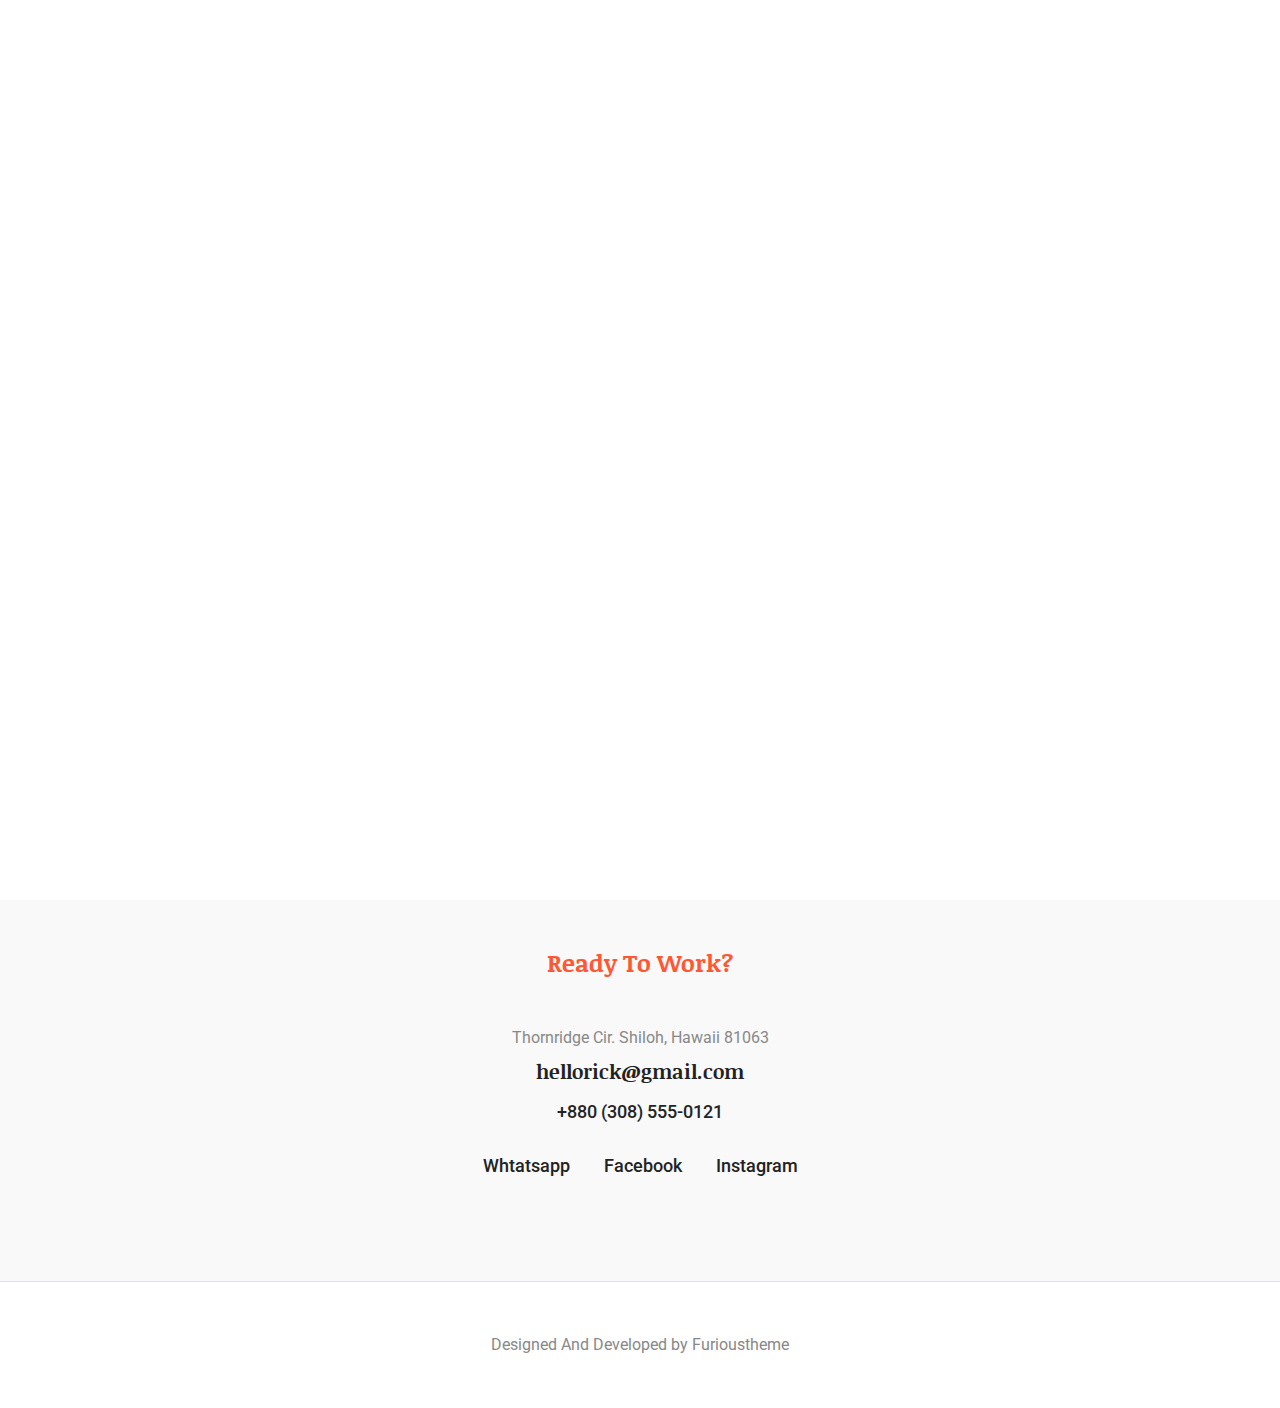
<file: portfolio-single.html>
<!DOCTYPE html>

<!--
 // WEBSITE: https://furioustheme.com
 // GITHUB: https://github.com/furioustheme/
-->

<html lang="en">

<head>
  <meta charset="utf-8">
  <title>Portfolio</title>

  <!-- mobile responsive meta -->
  <meta name="viewport" content="width=device-width, initial-scale=1, maximum-scale=5">

  <!-- ** Plugins Needed for the Project ** -->
  <!-- Slick -->
  <link rel="stylesheet" href="plugins/slick/slick.css">

  <!-- Fontawesome -->
  <link rel="stylesheet" href="plugins/font-awesome/fontawesome.min.css">
  <link rel="stylesheet" href="plugins/font-awesome/brands.css">
  <link rel="stylesheet" href="plugins/font-awesome/solid.css">

  <!-- aos -->
  <link rel="stylesheet" href="plugins/aos/aos.css">

  <!-- Main Stylesheet -->
  <link href="css/style.css" rel="stylesheet">

  <!--Favicon-->
  <!-- <link rel="shortcut icon" href="images/favicon.ico" type="image/x-icon">
  <link rel="icon" href="images/favicon.ico" type="image/x-icon"> -->

  <link rel="shortcut icon" href="images/favicon.png" type="image/x-icon">


</head>

<body>

  <div class="preloader">
    <div class="dots dot1">
      <div class="dot"></div>
      <div class="dot"></div>
      <div class="dot"></div>
    </div>
  </div>
<!--================== Header Section Start ==================-->
<header class="navigation border-bottom">
  <nav class="navbar navbar-expand-lg">
    <div class="container">
      <a class="navbar-brand" href="index.html">
        <i class="far fa-envelope"></i>hellorick.developer
      </a>
      <button class="navbar-toggler" type="button" data-bs-toggle="collapse" data-bs-target="#navbarSupportedContent"
        aria-controls="navbarSupportedContent" aria-expanded="false" aria-label="Toggle navigation">
        <i class="fas fa-bars"></i>
      </button>
      <div class="collapse navbar-collapse" id="navbarSupportedContent">
        <ul class="navbar-nav ms-auto mb-lg-0">
          <li class="nav-item">
            <a class="nav-link @@home" aria-current="page" href="index.html">Home</a>
          </li>
          <li class="nav-item">
            <a class="nav-link @@about" href="about.html">About</a>
          </li>
          <!-- <li class="nav-item">
            <a class="nav-link @@portfolio" href="portfolio.html">Portfolio</a>
          </li> -->
          <li class="nav-item dropdown">
            <a class="nav-link dropdown-toggle @@portfolio active" href="#" id="navbarDropdown" role="button" data-bs-toggle="dropdown" aria-expanded="false">
              Portfolio
            </a>
            <ul class="dropdown-menu" aria-labelledby="navbarDropdown">
              <li><a class="dropdown-item @@portfolio" href="portfolio.html">Portfolio</a></li>
              <li><a class="dropdown-item active" href="portfolio-single.html">Portfolio single</a></li>
            </ul>
          </li>
         
          <li class="nav-item dropdown">
            <a class="nav-link dropdown-toggle @@blog @@blog-single" href="#" id="navbarDropdown" role="button" data-bs-toggle="dropdown" aria-expanded="false">
              Blog
            </a>
            <ul class="dropdown-menu" aria-labelledby="navbarDropdown">
              <li><a class="dropdown-item @@blog" href="blog.html">blog </a></li>
              <li><a class="dropdown-item @@blog-single" href="blog-single.html">blog single</a></li>
            </ul>
          </li>
          <li class="nav-item">
            <a class="nav-link @@contact" href="contact.html">Contact</a>
          </li>
        </ul>
      </div>
    </div>
  </nav>
</header>
<!--================== Header Section End ==================-->

<!--================== Project Section Start ==================-->
<section class="section">
  <div class="container">
    <div class="row g-4 align-items-center">

      <div class="col-lg-6">
        <img src="images/project-img-two.png" alt="portfolio" class="img-fluid">
      </div>
      <div class="col-lg-6 ps-lg-5">
        <div class="mb-4">
          <h2 class="text-capitalize mb-3 h3">A Feast Of A Time-Honored History</h2>
          <p>There are many variations of passages of Lorem Ipsum available, but the majority have suffered
            alteration in some form.</p>
          <p>Lorem ipsum dolor sit amet consectetur adipisicing elit. Quibusdam ipsum consequatur voluptate quis sed
            perferendis at sequi a nesciunt fuga harum nulla cumque quasi sunt laborum in explicabo, assumenda ad.</p>
        </div>


        <h4 class="mb-2">Technology</h4>
        <p> Communication / Social media / Content management systems / Analytics </p>

        <h4 class="mb-2">Categories </h4>
        <p>Marketing</p>

        <a href="#" class="text-capitalize btn btn-outline-primary px-4 py-2">Project Link</a>
      </div>

    </div>
  </div>
</section>
<!--================== Project Section End ==================-->



<div class="backtotop">
  <i class="fas fa-angle-up"></i>
</div>
<!--================== Footer Section Start ==================-->
<footer>
  <div class="footer-top section">
    <div class="container">
      <div class="row">
        <div class="col-lg-6 mx-auto text-center">
          <h2 class="text-primary h4 fw-bold mb-md-5 mb-3">Ready To Work?</h2>
          <p class="mb-2">Thornridge Cir. Shiloh, Hawaii 81063</p>
          <a href="#" class="mb-3 h6 text-tertiary d-block">hellorick@gmail.com</a>
          <a class="mb-lg-4 mb-3 d-inline-block text-dark" href="#">+880 (308) 555-0121</a>
          <ul class="list-inline">
            <li class="list-inline-item"><a href="#">Whtatsapp</a></li>
            <li class="list-inline-item"><a href="#">Facebook</a></li>
            <li class="list-inline-item"><a href="#">Instagram</a></li>
          </ul>
        </div>
      </div>
    </div>
  </div>
  <div class="footer-bottom text-center py-md-5 py-4 mb-0 border-top">
    <div class="container">
      <div class="row">
        <div class="col-12">
          <p class="mb-0">Designed And Developed by <a rel="nofollow" href="https://furioustheme.com/ " target="blank">Furioustheme
          </a>
          </p>
        </div>
      </div>
    </div>
  </div>
</footer>
<!--================== Footer Section End ==================-->
<!-- jQuery -->
<script src="plugins/jquery/jquery.min.js"></script>
<!-- Bootstrap JS -->
<script src="plugins/bootstrap/bootstrap.bundle.min.js"></script>
<!-- slick-slider-->
<script src="plugins/slick/slick.min.js"></script>
<!-- aos -->
<script src="plugins/aos/aos.js"></script>
<!-- isotope -->
<script src="plugins/shuffle/shuffle.js"></script>
<!-- Main Script -->
<script src="js/script.js"></script>

</body>

</html>
</file>
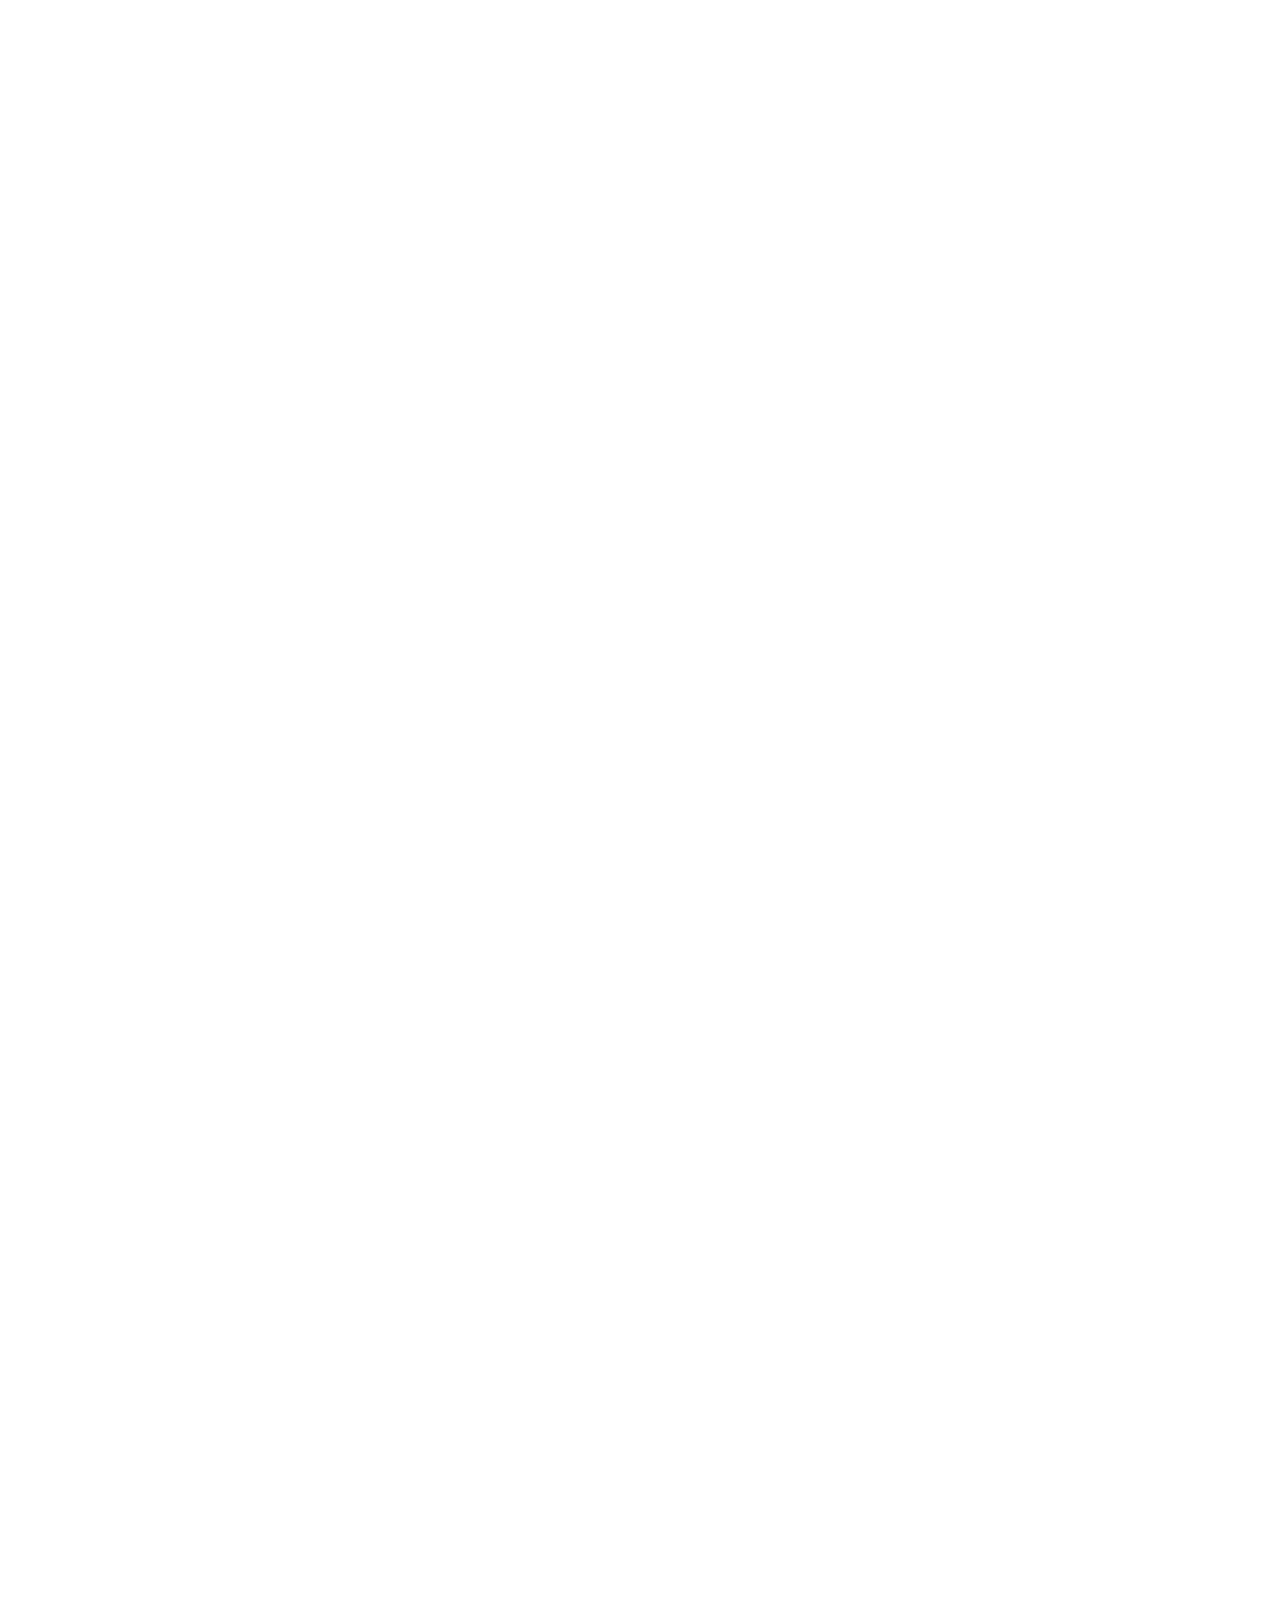
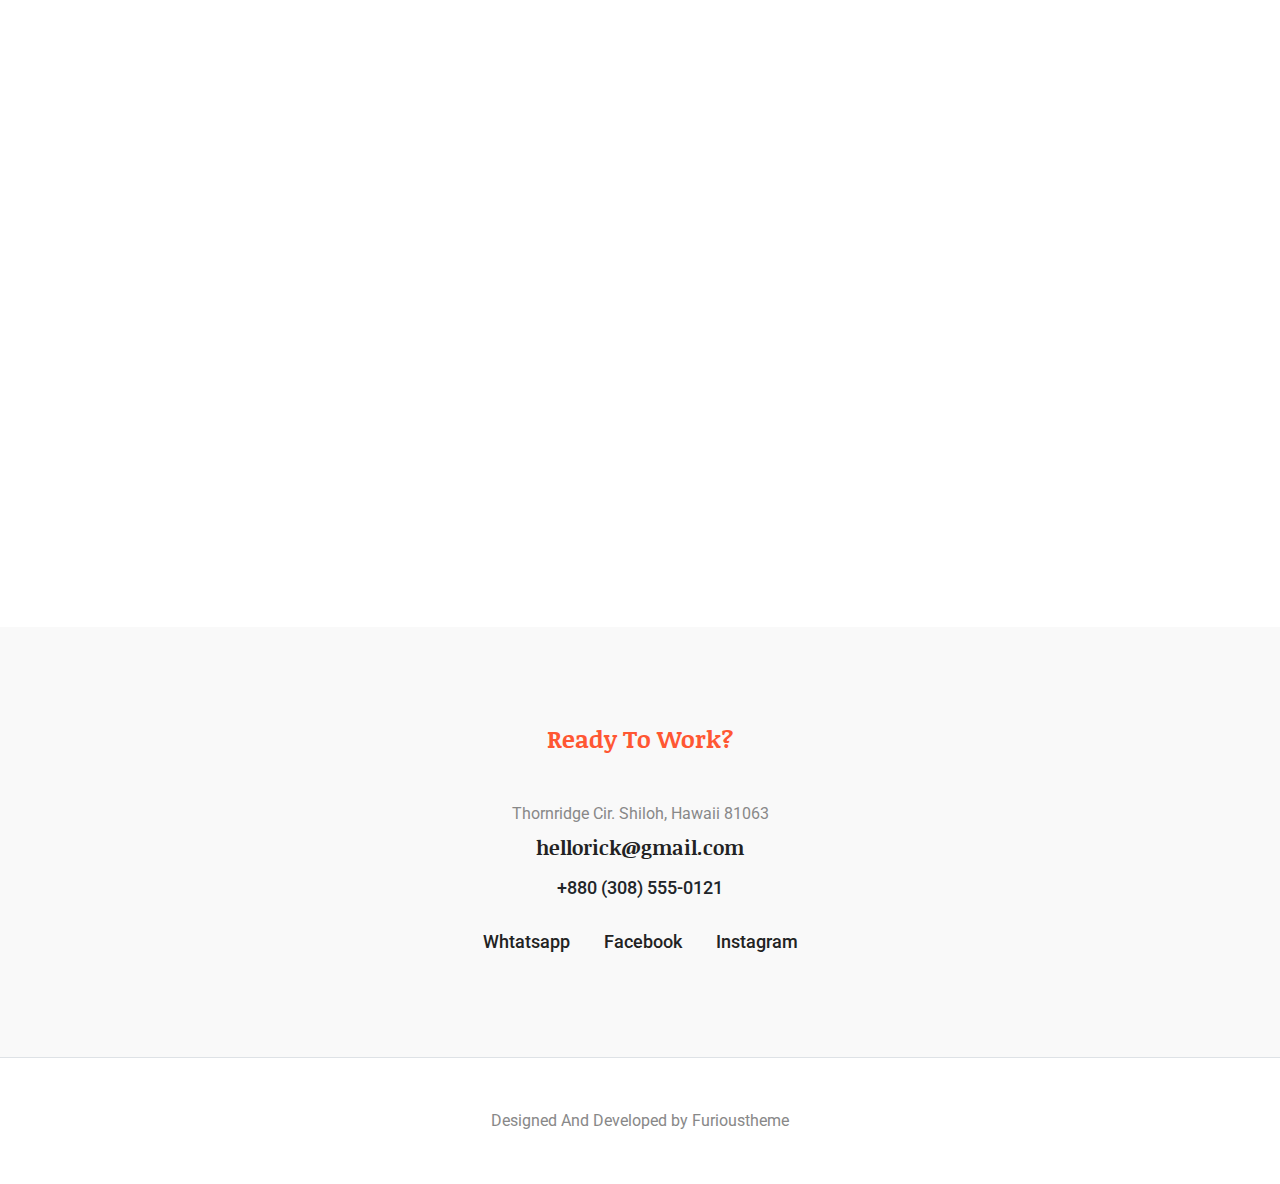
<file: portfolio.html>
<!DOCTYPE html>

<!--
 // WEBSITE: https://furioustheme.com
 // GITHUB: https://github.com/furioustheme/
-->

<html lang="en">

<head>
  <meta charset="utf-8">
  <title>Portfolio</title>

  <!-- mobile responsive meta -->
  <meta name="viewport" content="width=device-width, initial-scale=1, maximum-scale=5">

  <!-- ** Plugins Needed for the Project ** -->
  <!-- Slick -->
  <link rel="stylesheet" href="plugins/slick/slick.css">

  <!-- Fontawesome -->
  <link rel="stylesheet" href="plugins/font-awesome/fontawesome.min.css">
  <link rel="stylesheet" href="plugins/font-awesome/brands.css">
  <link rel="stylesheet" href="plugins/font-awesome/solid.css">

  <!-- aos -->
  <link rel="stylesheet" href="plugins/aos/aos.css">

  <!-- Main Stylesheet -->
  <link href="css/style.css" rel="stylesheet">

  <!--Favicon-->
  <!-- <link rel="shortcut icon" href="images/favicon.ico" type="image/x-icon">
  <link rel="icon" href="images/favicon.ico" type="image/x-icon"> -->

  <link rel="shortcut icon" href="images/favicon.png" type="image/x-icon">


</head>

<body>

  <div class="preloader">
    <div class="dots dot1">
      <div class="dot"></div>
      <div class="dot"></div>
      <div class="dot"></div>
    </div>
  </div>
<!--================== Header Section Start ==================-->
<header class="navigation border-bottom">
  <nav class="navbar navbar-expand-lg">
    <div class="container">
      <a class="navbar-brand" href="index.html">
        <i class="far fa-envelope"></i>hellorick.developer
      </a>
      <button class="navbar-toggler" type="button" data-bs-toggle="collapse" data-bs-target="#navbarSupportedContent"
        aria-controls="navbarSupportedContent" aria-expanded="false" aria-label="Toggle navigation">
        <i class="fas fa-bars"></i>
      </button>
      <div class="collapse navbar-collapse" id="navbarSupportedContent">
        <ul class="navbar-nav ms-auto mb-lg-0">
          <li class="nav-item">
            <a class="nav-link @@home" aria-current="page" href="index.html">Home</a>
          </li>
          <li class="nav-item">
            <a class="nav-link @@about" href="about.html">About</a>
          </li>
          <!-- <li class="nav-item">
            <a class="nav-link active" href="portfolio.html">Portfolio</a>
          </li> -->
          <li class="nav-item dropdown">
            <a class="nav-link dropdown-toggle active active-single" href="#" id="navbarDropdown" role="button" data-bs-toggle="dropdown" aria-expanded="false">
              Portfolio
            </a>
            <ul class="dropdown-menu" aria-labelledby="navbarDropdown">
              <li><a class="dropdown-item active" href="portfolio.html">Portfolio</a></li>
              <li><a class="dropdown-item active-single" href="portfolio-single.html">Portfolio single</a></li>
            </ul>
          </li>
         
          <li class="nav-item dropdown">
            <a class="nav-link dropdown-toggle @@blog @@blog-single" href="#" id="navbarDropdown" role="button" data-bs-toggle="dropdown" aria-expanded="false">
              Blog
            </a>
            <ul class="dropdown-menu" aria-labelledby="navbarDropdown">
              <li><a class="dropdown-item @@blog" href="blog.html">blog </a></li>
              <li><a class="dropdown-item @@blog-single" href="blog-single.html">blog single</a></li>
            </ul>
          </li>
          <li class="nav-item">
            <a class="nav-link @@contact" href="contact.html">Contact</a>
          </li>
        </ul>
      </div>
    </div>
  </nav>
</header>
<!--================== Header Section End ==================-->

<!--================== Project Section Start ==================-->
<section class="projects section">
  <div class="container">
    <div class="row mb-5 text-center">
      <div class="col-lg-6 col-12 mx-auto ">
        <div class="section-title mb-5">
          <h2>My <strong>
              Selected
              <svg class="" width="198" height="21" viewBox="0 0 198 21" fill="none" xmlns="http://www.w3.org/2000/svg">
                <path
                  d="M2 18.7327C13.8854 9.74093 29.4859 8.69377 43.6964 6.03115C65.1095 2.01897 86.6266 1.40829 108.405 2.01061C137.628 2.81881 166.558 7.3721 195.577 11.0296"
                  stroke="#FF5733" stroke-width="3" stroke-linecap="round" stroke-linejoin="round" />
              </svg>
            </strong> projects

          </h2>
        </div>
      </div>

      <div class="col-12">
        <div class="btn-group portfolio-filters mb-3 mt-3" data-toggle="buttons">
          <label class="btn btn-outline-primary active">
            <input type="radio" name="shuffle-filter" value="all" checked="checked" />All
          </label>
          <label class="btn btn-outline-primary">
            <input type="radio" name="shuffle-filter" value="events">Events
          </label>
          <label class="btn btn-outline-primary">
            <input type="radio" name="shuffle-filter" value="exhibition">Exhibition
          </label>
          <label class="btn btn-outline-primary">
            <input type="radio" name="shuffle-filter" value="marketing">Marketing
          </label>
          <label class="btn btn-outline-primary">
            <input type="radio" name="shuffle-filter" value="Branding"> branding
          </label>
        </div>
      </div>
    </div>
    <div class="row g-4 g-md-5 my-shuffle">
      <div class="col-md-6 image-item" data-groups="[&quot;exhibition&quot;]">
        <div class="card rounded-0 border-0" data-aos="fade-up" data-aos-duration="1500">
          <img class="img-fluid" src="images/project-img.png" alt="img">
          <div class="card-img-overlay">
            <div class="card-body">
              <a href="portfolio-single.html" class="h4 text-white"> Drinking from the sea of knowledge</a>
              <ul class="meta-list list-unstyled d-flex">
                <li class="list-inline-item text-white fw-normal">Digital</li>
                <li class="list-inline-item text-white fw-normal">Exhibition</li>
              </ul>
            </div>
          </div>
        </div>
      </div>
      <div class="col-md-6 image-item" data-groups="[&quot;Branding&quot;]">
        <div class="card rounded-0 border-0" data-aos="fade-up" data-aos-duration="1500">
          <img class="img-fluid" src="images/project-img-one.png" alt="img">
          <div class="card-img-overlay">
            <div class="card-body">
              <a href="portfolio-single.html" class="h4 text-white ">A Feast Of A Time-Honored History</a>
              <ul class="meta-list list-unstyled d-flex">
                <li class="list-inline-item text-white fw-normal">Digital</li>
                <li class="list-inline-item text-white fw-normal">Branding</li>
              </ul>
            </div>
          </div>

        </div>
      </div>
      <div class="col-md-6 image-item" data-groups="[&quot;events&quot;]">
        <div class="card rounded-0 border-0" data-aos="fade-up" data-aos-duration="2000">
          <img class="img-fluid" src="images/project-img-two.png" alt="img">
          <div class="card-img-overlay">
            <div class="card-body">
              <a href="portfolio-single.html" class="h4 text-white ">Google Play ACG Interactive Game</a>
              <ul class="meta-list list-unstyled d-flex">
                <li class="list-inline-item text-white fw-normal">Digital</li>
                <li class="list-inline-item text-white fw-normal">Events</li>
              </ul>
            </div>
          </div>

        </div>
      </div>
      <div class="col-md-6 image-item" data-groups="[&quot;marketing&quot;]">
        <div class="card rounded-0 border-0" data-aos="fade-up" data-aos-duration="2000">
          <img class="img-fluid" src="images/project-img-three.png" alt="img">
          <div class="card-img-overlay">
            <div class="card-body">
              <a href="portfolio-single.html" class="h4 text-white ">Monopoly Dreams Hong Kong</a>
              <ul class="meta-list list-unstyled d-flex">
                <li class="list-inline-item text-white fw-normal">Digital</li>
                <li class="list-inline-item text-white fw-normal">Marketing</li>
              </ul>
            </div>
          </div>

        </div>
      </div>
      <div class="col-md-6 image-item" data-groups="[&quot;exhibition&quot;]">
        <div class="card rounded-0 border-0" data-aos="fade-up" data-aos-duration="2500">
          <img class="img-fluid" src="images/project-img.png" alt="img">
          <div class="card-img-overlay">
            <div class="card-body">
              <a href="portfolio-single.html" class="h4 text-white"> Drinking from the sea of knowledge</a>
              <ul class="meta-list list-unstyled d-flex">
                <li class="list-inline-item text-white fw-normal">Digital</li>
                <li class="list-inline-item text-white fw-normal">Exhibition</li>
              </ul>
            </div>
          </div>
        </div>
      </div>
      <div class="col-md-6 image-item" data-groups="[&quot;Branding&quot;]">
        <div class="card rounded-0 border-0" data-aos="fade-up" data-aos-duration="2500">
          <img class="img-fluid" src="images/project-img-one.png" alt="img">
          <div class="card-img-overlay">
            <div class="card-body">
              <a href="portfolio-single.html" class="h4 text-white ">A Feast Of A Time-Honored History</a>
              <ul class="meta-list list-unstyled d-flex">
                <li class="list-inline-item text-white fw-normal">Digital</li>
                <li class="list-inline-item text-white fw-normal">Branding</li>
              </ul>
            </div>
          </div>

        </div>
      </div>
    </div>
  </div>
</section>
<!--================== Project Section End ==================-->

<div class="backtotop">
  <i class="fas fa-angle-up"></i>
</div>
<!--================== Footer Section Start ==================-->
<footer>
  <div class="footer-top section">
    <div class="container">
      <div class="row">
        <div class="col-lg-6 mx-auto text-center">
          <h2 class="text-primary h4 fw-bold mb-md-5 mb-3">Ready To Work?</h2>
          <p class="mb-2">Thornridge Cir. Shiloh, Hawaii 81063</p>
          <a href="#" class="mb-3 h6 text-tertiary d-block">hellorick@gmail.com</a>
          <a class="mb-lg-4 mb-3 d-inline-block text-dark" href="#">+880 (308) 555-0121</a>
          <ul class="list-inline">
            <li class="list-inline-item"><a href="#">Whtatsapp</a></li>
            <li class="list-inline-item"><a href="#">Facebook</a></li>
            <li class="list-inline-item"><a href="#">Instagram</a></li>
          </ul>
        </div>
      </div>
    </div>
  </div>
  <div class="footer-bottom text-center py-md-5 py-4 mb-0 border-top">
    <div class="container">
      <div class="row">
        <div class="col-12">
          <p class="mb-0">Designed And Developed by <a rel="nofollow" href="https://furioustheme.com/ " target="blank">Furioustheme
          </a>
          </p>
        </div>
      </div>
    </div>
  </div>
</footer>
<!--================== Footer Section End ==================-->
<!-- jQuery -->
<script src="plugins/jquery/jquery.min.js"></script>
<!-- Bootstrap JS -->
<script src="plugins/bootstrap/bootstrap.bundle.min.js"></script>
<!-- slick-slider-->
<script src="plugins/slick/slick.min.js"></script>
<!-- aos -->
<script src="plugins/aos/aos.js"></script>
<!-- isotope -->
<script src="plugins/shuffle/shuffle.js"></script>
<!-- Main Script -->
<script src="js/script.js"></script>

</body>

</html>
</file>
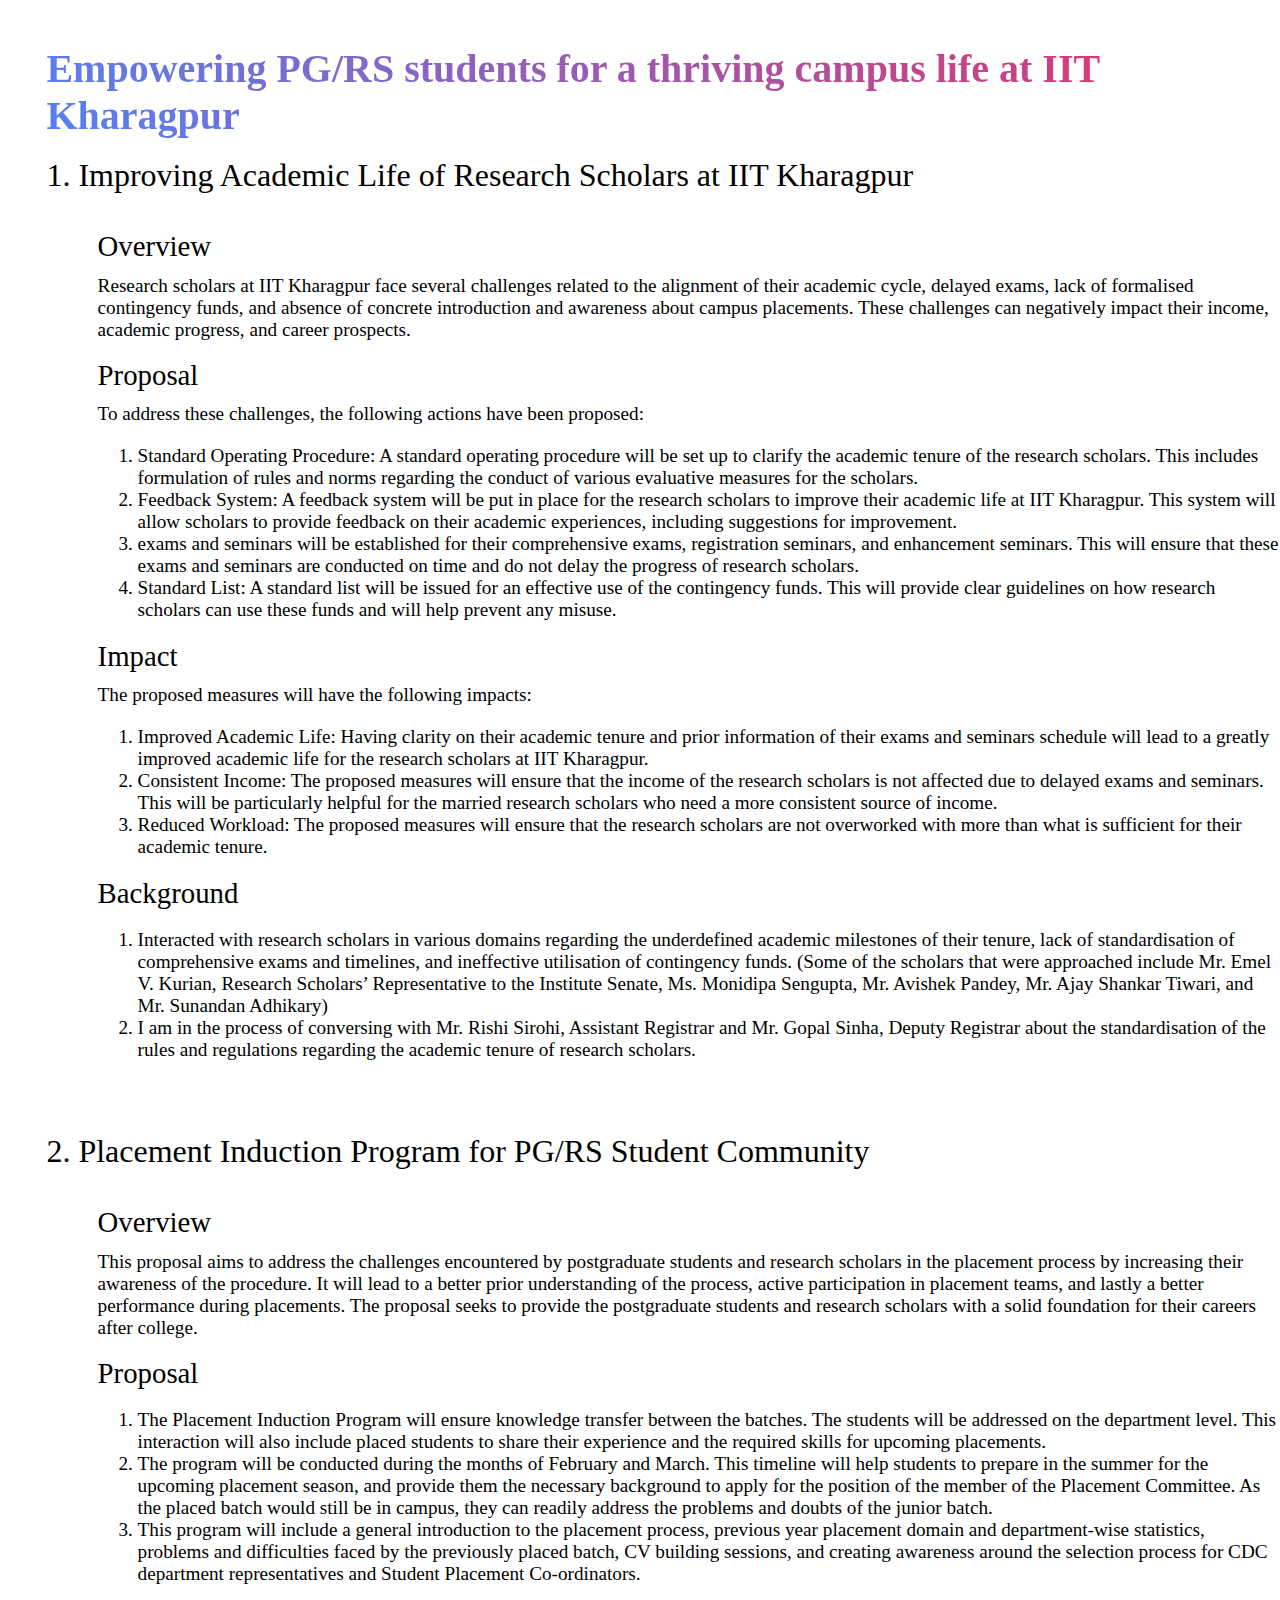
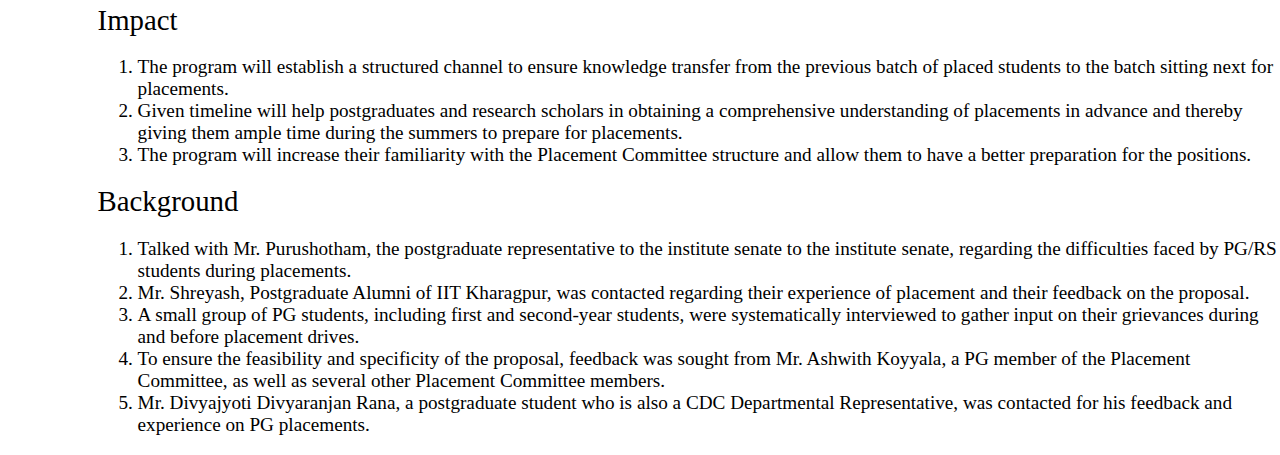
<file: prop1.html>
<!DOCTYPE html>

<!--
 // WEBSITE: https://furioustheme.com
 // GITHUB: https://github.com/furioustheme/
-->

<html lang="en">

<head>
    <meta charset="utf-8" />
    <link rel="stylesheet" href="css/prop.css" />

    <title>Portfolio 1</title>
</head>

<body>
    <div class="main">
        <div class="heading">
            Empowering PG/RS students for a thriving campus life at IIT Kharagpur
        </div>
        <div class="subheading_1">
            <div class="subheading_1_title">
                1. Improving Academic Life of Research Scholars at IIT Kharagpur
            </div>
            <div class="subheading_1_content">
                <div class="overview">
                    <div class="overview_heading">Overview</div>
                    <div class="overview_content">
                        Research scholars at IIT Kharagpur face several challenges related to
                        the alignment of their academic cycle, delayed exams, lack of
                        formalised contingency funds, and absence of concrete introduction and
                        awareness about campus placements. These challenges can negatively
                        impact their income, academic progress, and career prospects.
                    </div>
                </div>

                <div class="proposal">
                    <div class="proposal_heading">Proposal</div>
                    <div class="proposal_content">
                        To address these challenges, the following actions have been proposed:
                        <ol>
                            <li>
                                Standard Operating Procedure: A standard operating procedure will
                                be set up to clarify the academic tenure of the research scholars.
                                This includes formulation of rules and norms regarding the conduct
                                of various evaluative measures for the scholars.
                            </li>
                            <li>
                                Feedback System: A feedback system will be put in place for the
                                research scholars to improve their academic life at IIT Kharagpur.
                                This system will allow scholars to provide feedback on their
                                academic experiences, including suggestions for improvement.
                            </li>
                            <li>
                                exams and seminars will be established for their comprehensive
                                exams, registration seminars, and enhancement seminars. This will
                                ensure that these exams and seminars are conducted on time and do
                                not delay the progress of research scholars.
                            </li>
                            <li>
                                Standard List: A standard list will be issued for an effective use
                                of the contingency funds. This will provide clear guidelines on
                                how research scholars can use these funds and will help prevent
                                any misuse.
                            </li>
                        </ol>
                    </div>
                </div>

                <div class="impact">
                    <div class="impact_heading">Impact</div>
                    <div class="impact_content">
                        The proposed measures will have the following impacts:
                        <ol>
                            <li>
                                Improved Academic Life: Having clarity on their academic tenure
                                and prior information of their exams and seminars schedule will
                                lead to a greatly improved academic life for the research scholars
                                at IIT Kharagpur.
                            </li>
                            <li>
                                Consistent Income: The proposed measures will ensure that the
                                income of the research scholars is not affected due to delayed
                                exams and seminars. This will be particularly helpful for the
                                married research scholars who need a more consistent source of
                                income.
                            </li>
                            <li>
                                Reduced Workload: The proposed measures will ensure that the
                                research scholars are not overworked with more than what is
                                sufficient for their academic tenure.
                            </li>
                        </ol>
                    </div>
                </div>
                <div class="background">
                    <div class="background_heading">Background</div>
                    <div class="background_content">
                        <ol>
                            <li>Interacted with research scholars in various domains regarding the underdefined academic
                                milestones of their tenure, lack of standardisation of comprehensive exams and
                                timelines,
                                and
                                ineffective utilisation of contingency funds. (Some of the scholars that were approached
                                include
                                Mr. Emel V. Kurian, Research Scholars’ Representative to the Institute Senate, Ms.
                                Monidipa
                                Sengupta, Mr. Avishek Pandey, Mr. Ajay Shankar Tiwari, and Mr. Sunandan Adhikary)</li>
                            <li>I am in the process of conversing with Mr. Rishi Sirohi, Assistant Registrar and Mr.
                                Gopal
                                Sinha, Deputy Registrar about the standardisation of the rules and regulations regarding
                                the
                                academic tenure of research scholars.</li>
                        </ol>
                    </div>
                </div>
            </div>
        </div>





        <div class="subheading_1">
            <div class="subheading_2_title">
                2. Placement Induction Program for PG/RS Student Community
            </div>
            <div class="subheading_2_content">
                <div class="overview">
                    <div class="overview_heading">Overview</div>
                    <div class="overview_content">

                        This proposal aims to address the challenges encountered by postgraduate students and research
                        scholars in the placement process by increasing their awareness of the procedure. It will lead
                        to a
                        better prior understanding of the process, active participation in placement teams, and lastly a
                        better performance during placements. The proposal seeks to provide the postgraduate students
                        and
                        research scholars with a solid foundation for their careers after college.
                    </div>
                </div>

                <div class="proposal">
                    <div class="proposal_heading">Proposal</div>
                    <div class="proposal_content">
                        <ol>
                            <li>
                                The Placement Induction Program will ensure knowledge transfer between the batches. The
                                students will be addressed on the department level. This interaction will also include
                                placed students to share their experience and the required skills for upcoming
                                placements.
                            </li>
                            <li>
                                The program will be conducted during the months of February and March. This timeline
                                will
                                help students to prepare in the summer for the upcoming placement season, and provide
                                them
                                the necessary background to apply for the position of the member of the Placement
                                Committee.
                                As the placed batch would still be in campus, they can readily address the problems and
                                doubts of the junior batch.
                            </li>
                            <li>
                                This program will include a general introduction to the placement process, previous year
                                placement domain and department-wise statistics, problems and difficulties faced by the
                                previously placed batch, CV building sessions, and creating awareness around the
                                selection
                                process for CDC department representatives and Student Placement Co-ordinators.
                            </li>
                        </ol>
                    </div>
                </div>

                <div class="impact">
                    <div class="impact_heading">Impact</div>
                    <div class="impact_content">
                        <ol>
                            <li>
                                The program will establish a structured channel to ensure knowledge transfer from the
                                previous batch of placed students to the batch sitting next for placements.
                            </li>
                            <li>
                                Given timeline will help postgraduates and research scholars in obtaining a
                                comprehensive
                                understanding of placements in advance and thereby giving them ample time during the
                                summers
                                to prepare for placements.
                            </li>
                            <li>
                                The program will increase their familiarity with the Placement Committee structure and
                                allow
                                them to have a better preparation for the positions.
                            </li>
                        </ol>
                    </div>
                </div>
                <div class="background">
                    <div class="background_heading">Background</div>
                    <div class="background_content">
                        <ol>
                            <li>Talked with Mr. Purushotham, the postgraduate representative to the institute senate to
                                the
                                institute senate, regarding the difficulties faced by PG/RS students during placements.
                            </li>
                            <li>Mr. Shreyash, Postgraduate Alumni of IIT Kharagpur, was contacted regarding their
                                experience
                                of placement and their feedback on the proposal.
                            </li>
                            <li>A small group of PG students, including first and second-year students, were
                                systematically
                                interviewed to gather input on their grievances during and before placement drives.</li>
                            <li>To ensure the feasibility and specificity of the proposal, feedback was sought from Mr.
                                Ashwith Koyyala, a PG member of the Placement Committee, as well as several other
                                Placement
                                Committee members.
                            </li>
                            <li>Mr. Divyajyoti Divyaranjan Rana, a postgraduate student who is also a CDC Departmental
                                Representative, was contacted for his feedback and experience on PG placements.</li>
                        </ol>
                    </div>
                </div>
            </div>
        </div>
    </div>
    </div>
</body>

</html>
</file>
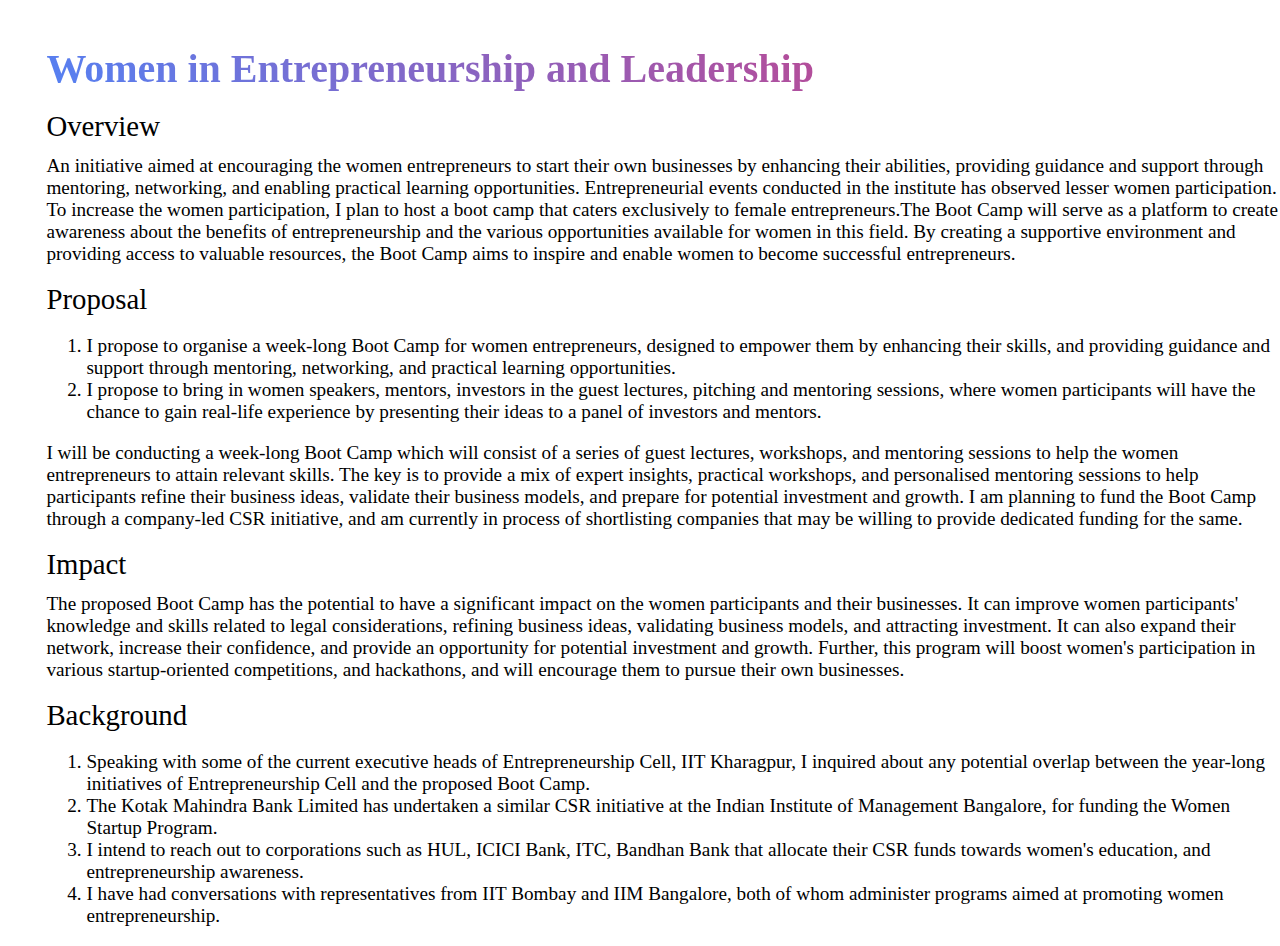
<file: prop2.html>
<!DOCTYPE html>

<!--
 // WEBSITE: https://furioustheme.com
 // GITHUB: https://github.com/furioustheme/
-->

<html lang="en">

<head>
    <meta charset="utf-8" />
    <link rel="stylesheet" href="css/prop.css" />

    <title>Portfolio 1</title>
</head>

<body>
    <div class="main">
        <div class="heading">
            Women in Entrepreneurship and Leadership
        </div>
        <div class="overview">
            <div class="overview_heading">Overview</div>
            <div class="overview_content">
                An initiative aimed at encouraging the women entrepreneurs to start their own businesses by enhancing
                their abilities, providing guidance and support through mentoring, networking, and enabling practical
                learning opportunities. Entrepreneurial events conducted in the institute has observed lesser women
                participation. To increase the women participation, I plan to host a boot camp that caters exclusively
                to female entrepreneurs.The Boot Camp will serve as a platform to create awareness about the benefits of
                entrepreneurship and the various opportunities available for women in this field. By creating a
                supportive environment and providing access to valuable resources, the Boot Camp aims to inspire and
                enable women to become successful entrepreneurs.
            </div>
        </div>

        <div class="proposal">
            <div class="proposal_heading">Proposal</div>
            <div class="proposal_content">
                <ol>
                    <li>
                        I propose to organise a week-long Boot Camp for women entrepreneurs, designed to empower them by
                        enhancing their skills, and providing guidance and support through mentoring, networking, and
                        practical learning opportunities.

                    </li>
                    <li>
                        I propose to bring in women speakers, mentors, investors in the guest lectures, pitching and
                        mentoring sessions, where women participants will have the chance to gain real-life experience
                        by presenting their ideas to a panel of investors and mentors.
                    </li>
                </ol>
                I will be conducting a week-long Boot Camp which will consist of a series of guest lectures, workshops,
                and mentoring sessions to help the women entrepreneurs to attain relevant skills. The key is to provide
                a mix of expert insights, practical workshops, and personalised mentoring sessions to help participants
                refine their business ideas, validate their business models, and prepare for potential investment and
                growth. I am planning to fund the Boot Camp through a company-led CSR initiative, and am currently in
                process of shortlisting companies that may be willing to provide dedicated funding for the same.
            </div>
        </div>

        <div class="impact">
            <div class="impact_heading">Impact</div>
            <div class="impact_content">
                The proposed Boot Camp has the potential to have a significant impact on the women participants and
                their businesses. It can improve women participants' knowledge and skills related to legal
                considerations, refining business ideas, validating business models, and attracting investment. It can
                also expand their network, increase their confidence, and provide an opportunity for potential
                investment and growth. Further, this program will boost women's participation in various
                startup-oriented competitions, and hackathons, and will encourage them to pursue their own businesses.
            </div>
            <div class="background">
                <div class="background_heading">Background</div>
                <div class="background_content">
                    <ol>
                        <li>Speaking with some of the current executive heads of Entrepreneurship Cell, IIT Kharagpur, I
                            inquired about any potential overlap between the year-long initiatives of Entrepreneurship
                            Cell and the proposed Boot Camp.</li>
                        <li>The Kotak Mahindra Bank Limited has undertaken a similar CSR initiative at the Indian
                            Institute of Management Bangalore, for funding the Women Startup Program.
                        </li>
                        <li>I intend to reach out to corporations such as HUL, ICICI Bank, ITC, Bandhan Bank that
                            allocate their CSR funds towards women's education, and entrepreneurship awareness.</li>
                        <li>I have had conversations with representatives from IIT Bombay and IIM Bangalore, both of
                            whom administer programs aimed at promoting women entrepreneurship.</li>
                    </ol>
                </div>
            </div>
        </div>
    </div>
</body>

</html>
</file>
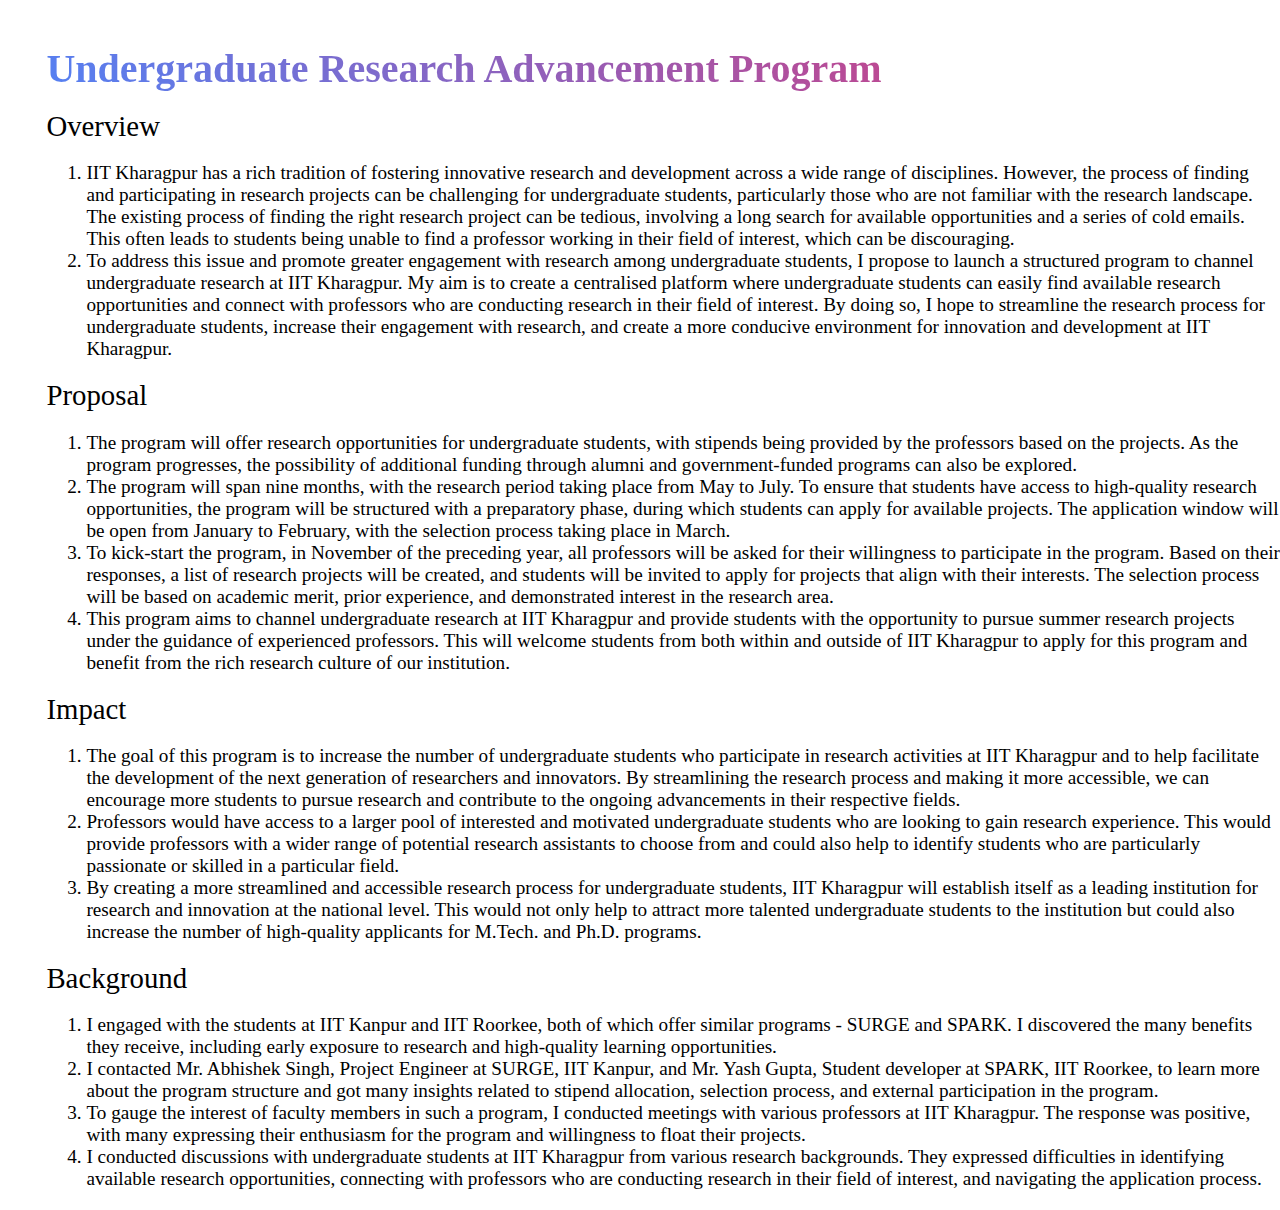
<file: prop3.html>
<!DOCTYPE html>

<!--
 // WEBSITE: https://furioustheme.com
 // GITHUB: https://github.com/furioustheme/
-->

<html lang="en">

<head>
    <meta charset="utf-8" />
    <link rel="stylesheet" href="css/prop.css" />

    <title>Portfolio 1</title>
</head>

<body>
    <div class="main">
        <div class="heading">
            Undergraduate Research Advancement Program
        </div>
        <div class="overview">
            <div class="overview_heading">Overview</div>
            <div class="overview_content">
                <ol>
                    <li>IIT Kharagpur has a rich tradition of fostering innovative research and development across a
                        wide range of disciplines. However, the process of finding and participating in research
                        projects can be challenging for undergraduate students, particularly those who are not familiar
                        with the research landscape. The existing process of finding the right research project can be
                        tedious, involving a long search for available opportunities and a series of cold emails. This
                        often leads to students being unable to find a professor working in their field of interest,
                        which can be discouraging.
                    </li>
                    <li>To address this issue and promote greater engagement with research among undergraduate students,
                        I propose to launch a structured program to channel undergraduate research at IIT Kharagpur. My
                        aim is to create a centralised platform where undergraduate students can easily find available
                        research opportunities and connect with professors who are conducting research in their field of
                        interest. By doing so, I hope to streamline the research process for undergraduate students,
                        increase their engagement with research, and create a more conducive environment for innovation
                        and development at IIT Kharagpur.</li>
                </ol>
            </div>
        </div>

        <div class="proposal">
            <div class="proposal_heading">Proposal</div>
            <div class="proposal_content">
                <ol>
                    <li>
                        The program will offer research opportunities for undergraduate students, with stipends being
                        provided by the professors based on the projects. As the program progresses, the possibility of
                        additional funding through alumni and government-funded programs can also be explored.
                    </li>
                    <li>
                        The program will span nine months, with the research period taking place from May to July. To
                        ensure that students have access to high-quality research opportunities, the program will be
                        structured with a preparatory phase, during which students can apply for

                        available projects. The application window will be open from January to February, with the
                        selection process taking place in March.
                    </li>
                    <li>
                        To kick-start the program, in November of the preceding year, all professors will be asked for
                        their willingness to participate in the program. Based on their responses, a list of research
                        projects will be created, and students will be invited to apply for projects that align with
                        their interests. The selection process will be based on academic merit, prior experience, and
                        demonstrated interest in the research area.
                    </li>
                    <li>
                        This program aims to channel undergraduate research at IIT Kharagpur and provide students with
                        the opportunity to pursue summer research projects under the guidance of experienced professors.
                        This will welcome students from both within and outside of IIT Kharagpur to apply for this
                        program and benefit from the rich research culture of our institution.

                    </li>
                </ol>
            </div>
        </div>

        <div class="impact">
            <div class="impact_heading">Impact</div>
            <div class="impact_content">
                <ol>
                    <li>
                        The goal of this program is to increase the number of undergraduate students who participate in
                        research activities at IIT Kharagpur and to help facilitate the development of the next
                        generation of researchers and innovators. By streamlining the research process and making it
                        more accessible, we can encourage more students to pursue research and contribute to the ongoing
                        advancements in their respective fields.
                    </li>
                    <li>
                        Professors would have access to a larger pool of interested and motivated undergraduate students
                        who are looking to gain research experience. This would provide professors with a wider range of
                        potential research assistants to choose from and could also help to identify students who are
                        particularly passionate or skilled in a particular field.
                    </li>
                    <li>
                        By creating a more streamlined and accessible research process for undergraduate students, IIT
                        Kharagpur will establish itself as a leading institution for research and innovation at the
                        national level. This would not only help to attract more talented undergraduate students to the
                        institution but could also increase the number of high-quality applicants for M.Tech. and Ph.D.
                        programs.
                    </li>
                </ol>
            </div>
        </div>
        <div class="background">
            <div class="background_heading">Background</div>
            <div class="background_content">
                <ol>
                    <li>I engaged with the students at IIT Kanpur and IIT Roorkee, both of which offer similar programs
                        - SURGE and SPARK. I discovered the many benefits they receive, including early exposure to
                        research and high-quality learning opportunities.
                    </li>
                    <li>I contacted Mr. Abhishek Singh, Project Engineer at SURGE, IIT Kanpur, and Mr. Yash Gupta,
                        Student developer at SPARK, IIT Roorkee, to learn more about the program structure and got many
                        insights related to stipend allocation, selection process, and external participation in the
                        program.</li>
                    <li>To gauge the interest of faculty members in such a program, I conducted meetings with various
                        professors at IIT Kharagpur. The response was positive, with many expressing their enthusiasm
                        for the program and willingness to float their projects.</li>
                    <li>I conducted discussions with undergraduate students at IIT Kharagpur from various research
                        backgrounds. They expressed difficulties in identifying available research opportunities,
                        connecting with professors who are conducting research in their field of interest, and
                        navigating the application process.</li>
                </ol>
            </div>
        </div>
    </div>
    </div>
</body>

</html>
</file>
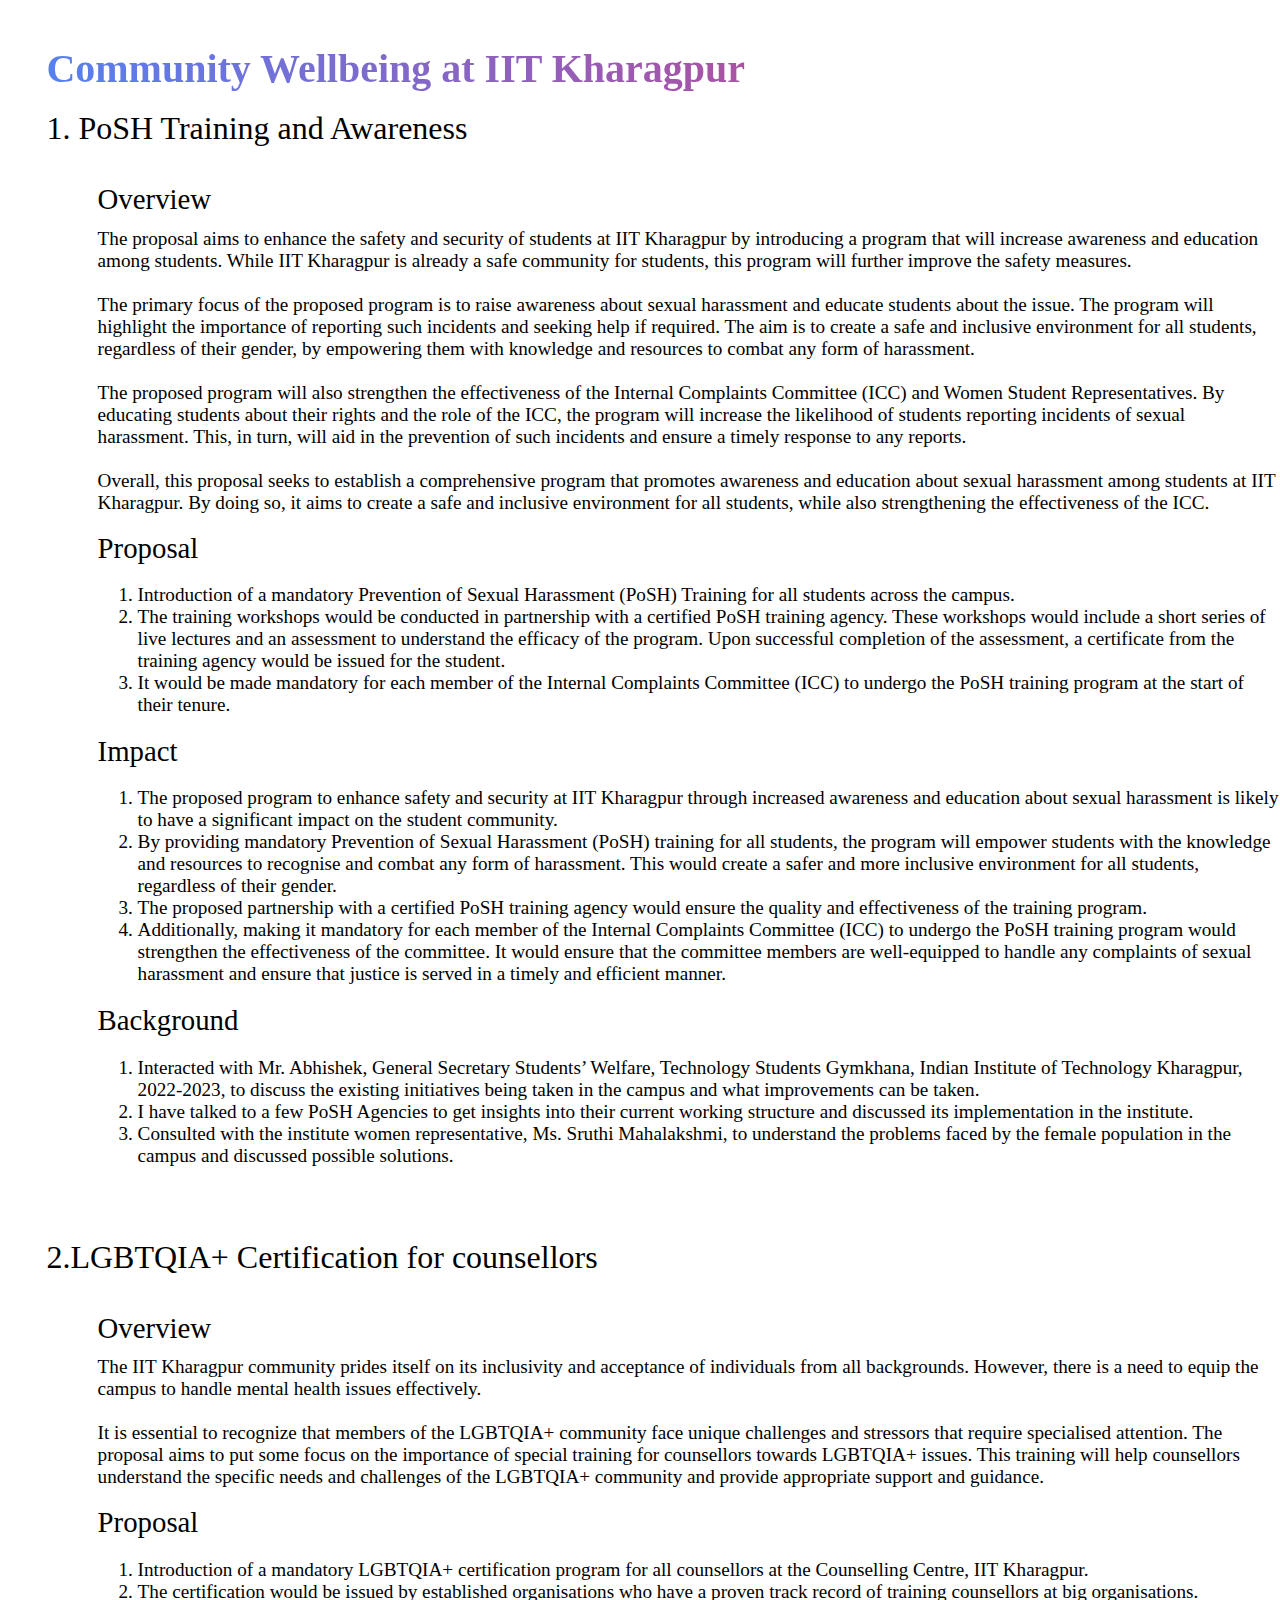
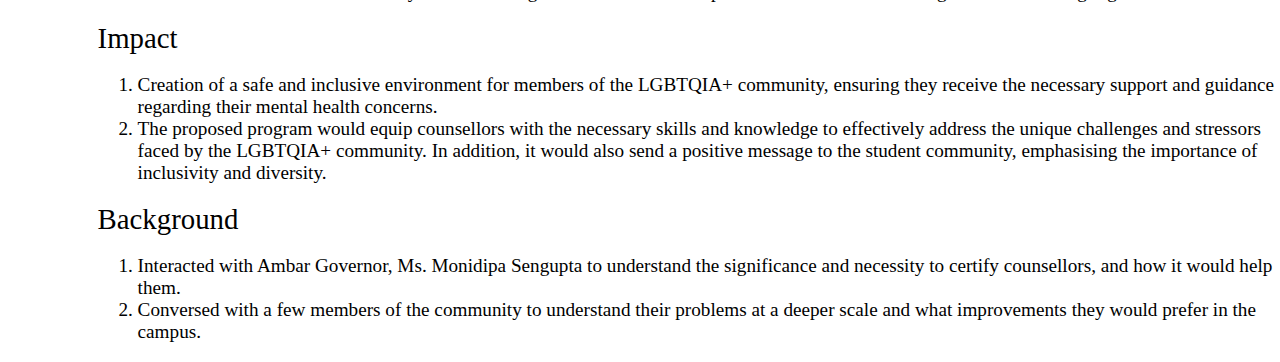
<file: prop4.html>
<!DOCTYPE html>

<!--
 // WEBSITE: https://furioustheme.com
 // GITHUB: https://github.com/furioustheme/
-->

<html lang="en">

<head>
    <meta charset="utf-8" />
    <link rel="stylesheet" href="css/prop.css" />

    <title>Portfolio 1</title>
</head>

<body>
    <div class="main">
        <div class="heading">
            Community Wellbeing at IIT Kharagpur
        </div>
        <div class="subheading_1">
            <div class="subheading_1_title">
                1. PoSH Training and Awareness
            </div>
            <div class="subheading_1_content">
                <div class="overview">
                    <div class="overview_heading">Overview</div>
                    <div class="overview_content">
                        The proposal aims to enhance the safety and security of students at IIT Kharagpur by introducing
                        a program that will increase awareness and education among students. While IIT Kharagpur is
                        already a safe community for students, this program will further improve the safety measures.
                        <br><br>

                        The primary focus of the proposed program is to raise awareness about sexual harassment and
                        educate students about the issue. The program will highlight the importance of reporting such
                        incidents and seeking help if required. The aim is to create a safe and inclusive environment
                        for all students, regardless of their gender, by empowering them with knowledge and resources to
                        combat any form of harassment.

                        <br><br>
                        The proposed program will also strengthen the effectiveness of the Internal Complaints Committee
                        (ICC) and Women Student Representatives. By educating students about their rights and the role
                        of the ICC, the program will increase the likelihood of students reporting incidents of sexual
                        harassment. This, in turn, will aid in the prevention of such incidents and ensure a timely
                        response to any reports.

                        <br><br>
                        Overall, this proposal seeks to establish a comprehensive program that promotes awareness and
                        education about sexual harassment among students at IIT Kharagpur. By doing so, it aims to
                        create a safe and inclusive environment for all students, while also strengthening the
                        effectiveness of the ICC.
                    </div>
                </div>

                <div class="proposal">
                    <div class="proposal_heading">Proposal</div>
                    <div class="proposal_content">
                        <ol>
                            <li>
                                Introduction of a mandatory Prevention of Sexual Harassment (PoSH) Training for all
                                students across the campus.
                            </li>
                            <li>
                                The training workshops would be conducted in partnership with a certified PoSH training
                                agency. These workshops would include a short series of live lectures and an assessment
                                to understand the efficacy of the program. Upon successful completion of the assessment,
                                a certificate from the training agency would be issued for the student.

                            </li>
                            <li>
                                It would be made mandatory for each member of the Internal Complaints Committee (ICC) to
                                undergo the PoSH training program at the start of their tenure.

                            </li>
                        </ol>
                    </div>
                </div>

                <div class="impact">
                    <div class="impact_heading">Impact</div>
                    <div class="impact_content">
                        <ol>
                            <li>
                                The proposed program to enhance safety and security at IIT Kharagpur through increased
                                awareness and education about sexual harassment is likely to have a significant impact
                                on the student community.
                            </li>
                            <li>
                                By providing mandatory Prevention of Sexual Harassment (PoSH) training for all students,
                                the program will empower students with the knowledge and resources to recognise and
                                combat any form of harassment. This would create a safer and more inclusive environment
                                for all students, regardless of their gender.
                            </li>
                            <li>
                                The proposed partnership with a certified PoSH training agency would ensure the quality
                                and effectiveness of the training program.
                            </li>
                            <li>Additionally, making it mandatory for each member of the Internal Complaints Committee
                                (ICC) to undergo the PoSH training program would strengthen the effectiveness of the
                                committee. It would ensure that the committee members are well-equipped to handle any
                                complaints of sexual harassment and ensure that justice is served in a timely and
                                efficient manner.
                            </li>
                        </ol>
                    </div>
                </div>
                <div class="background">
                    <div class="background_heading">Background</div>
                    <div class="background_content">
                        <ol>
                            <li>Interacted with Mr. Abhishek, General Secretary Students’ Welfare, Technology Students
                                Gymkhana, Indian Institute of Technology Kharagpur, 2022-2023, to discuss the existing
                                initiatives being taken in the campus and what improvements can be taken.</li>
                            <li>I have talked to a few PoSH Agencies to get insights into their current working
                                structure and discussed its implementation in the institute.</li>
                            <li>Consulted with the institute women representative, Ms. Sruthi Mahalakshmi, to understand
                                the problems faced by the female population in the campus and discussed possible
                                solutions.</li>
                        </ol>
                    </div>
                </div>
            </div>
        </div>





        <div class="subheading_1">
            <div class="subheading_2_title">
                2.LGBTQIA+ Certification for counsellors
            </div>
            <div class="subheading_2_content">
                <div class="overview">
                    <div class="overview_heading">Overview</div>
                    <div class="overview_content">

                        The IIT Kharagpur community prides itself on its inclusivity and acceptance of individuals from
                        all backgrounds. However, there is a need to equip the campus to handle mental health issues
                        effectively.
                        <br><br>
                        It is essential to recognize that members of the LGBTQIA+ community face unique challenges and
                        stressors that require specialised attention. The proposal aims to put some focus on the
                        importance of special training for counsellors towards LGBTQIA+ issues. This training will help
                        counsellors understand the specific needs and challenges of the LGBTQIA+ community and provide
                        appropriate support and guidance.

                    </div>
                </div>

                <div class="proposal">
                    <div class="proposal_heading">Proposal</div>
                    <div class="proposal_content">
                        <ol>
                            <li>
                                Introduction of a mandatory LGBTQIA+ certification program for all counsellors at the
                                Counselling Centre, IIT Kharagpur.
                            </li>
                            <li>
                                The certification would be issued by established organisations who have a proven track
                                record of training counsellors at big organisations.

                            </li>
                        </ol>
                    </div>
                </div>

                <div class="impact">
                    <div class="impact_heading">Impact</div>
                    <div class="impact_content">
                        <ol>
                            <li>
                                Creation of a safe and inclusive environment for members of the LGBTQIA+ community,
                                ensuring they receive the necessary support and guidance regarding their mental health
                                concerns.
                            </li>
                            <li>
                                The proposed program would equip counsellors with the necessary skills and knowledge to
                                effectively address the unique challenges and stressors faced by the LGBTQIA+ community.
                                In addition, it would also send a positive message to the student community, emphasising
                                the importance of inclusivity and diversity.

                            </li>
                        </ol>
                    </div>
                </div>
                <div class="background">
                    <div class="background_heading">Background</div>
                    <div class="background_content">
                        <ol>
                            <li>Interacted with Ambar Governor, Ms. Monidipa Sengupta to understand the significance and
                                necessity to certify counsellors, and how it would help them.
                            </li>
                            <li>Conversed with a few members of the community to understand their problems at a deeper
                                scale and what improvements they would prefer in the campus.
                            </li>
                        </ol>
                    </div>
                </div>
            </div>
        </div>
    </div>
    </div>
</body>

</html>
</file>
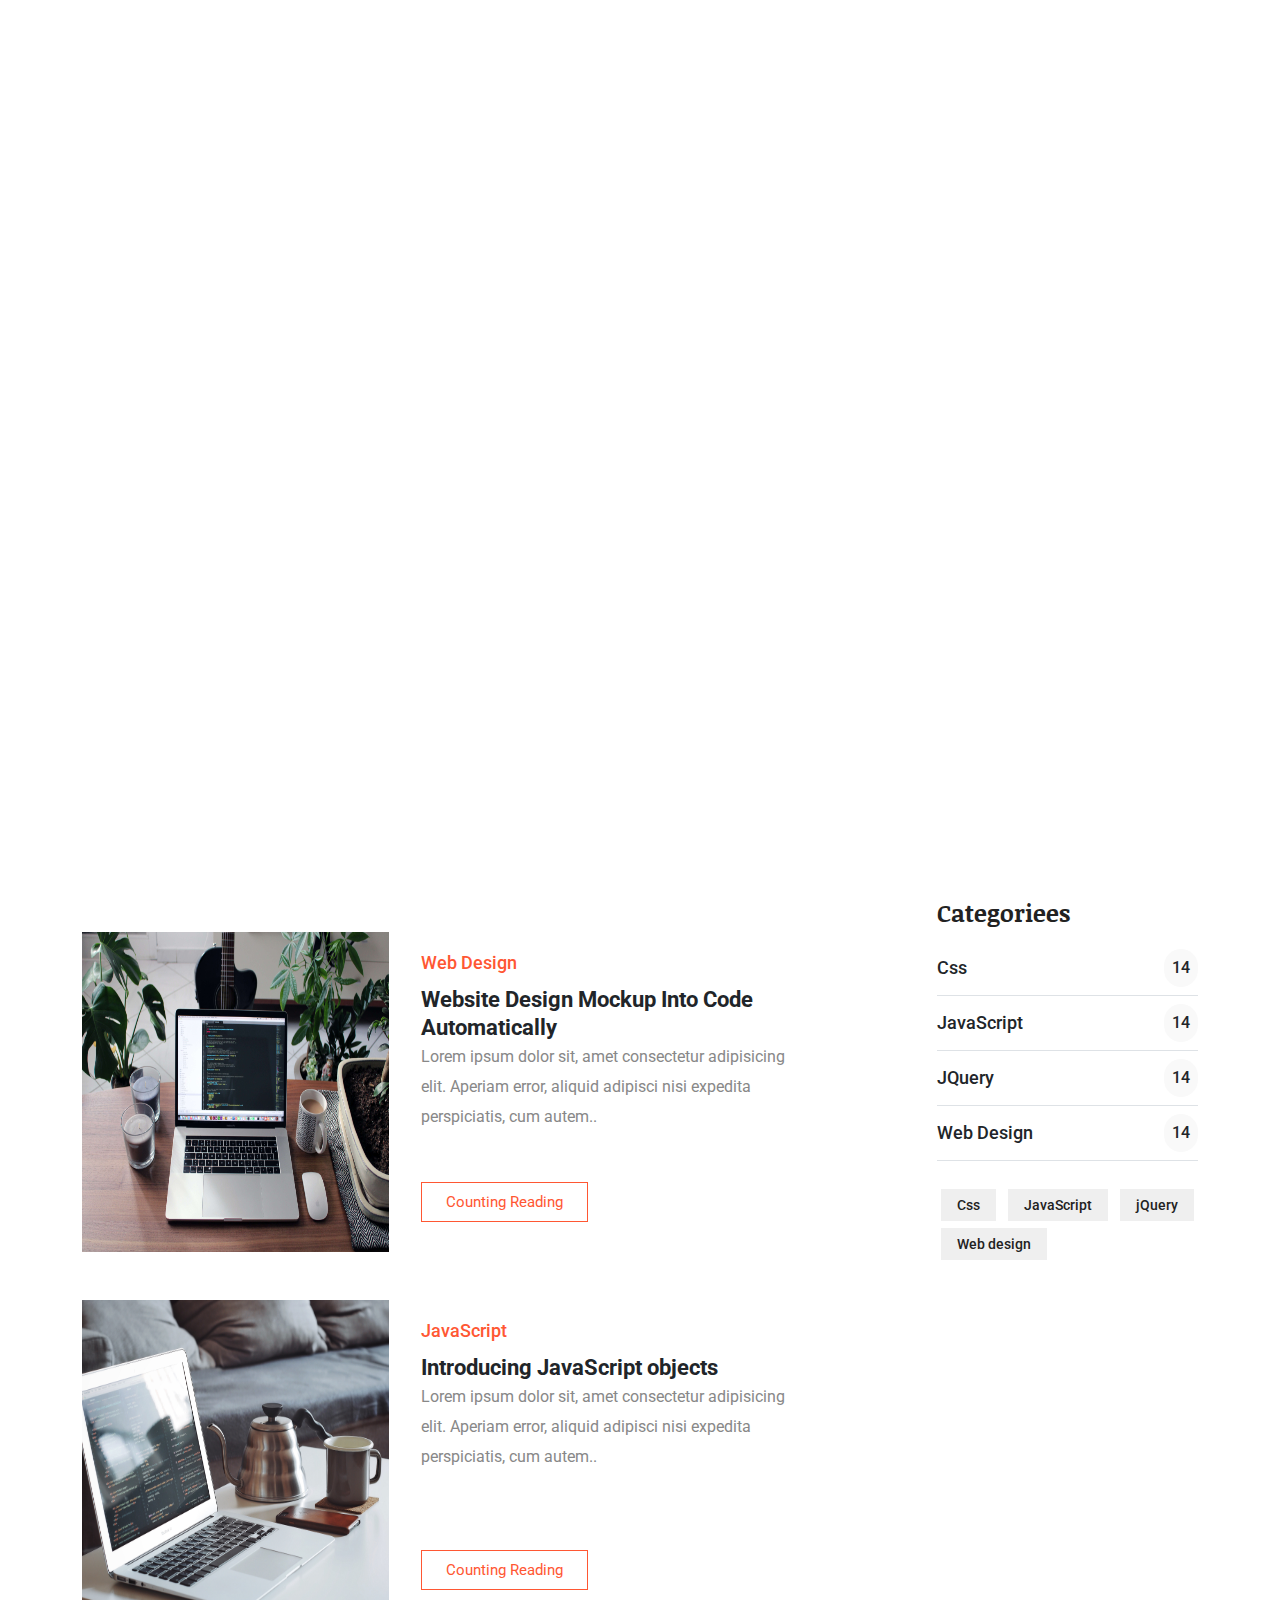
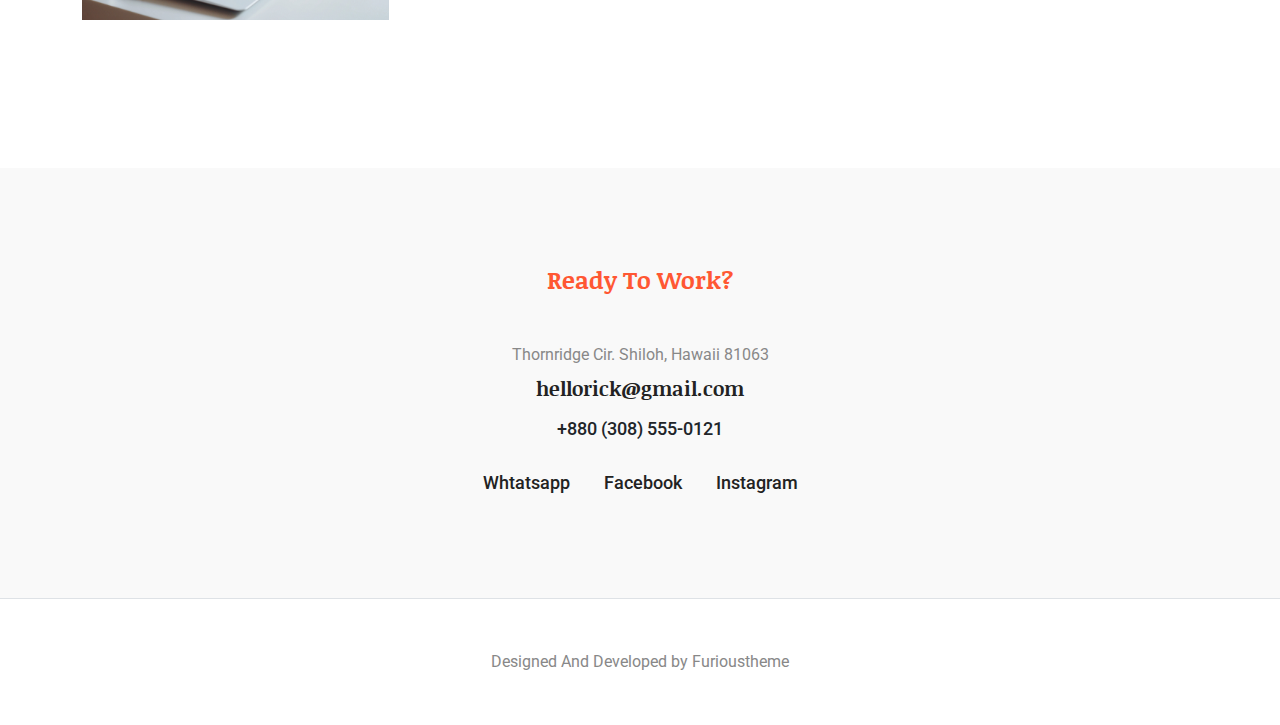
<file: theme/blog.html>
<!DOCTYPE html>

<!--
 // WEBSITE: https://furioustheme.com
 // GITHUB: https://github.com/furioustheme/
-->

<html lang="en">

<head>
  <meta charset="utf-8">
  <title>Portfolio</title>

  <!-- mobile responsive meta -->
  <meta name="viewport" content="width=device-width, initial-scale=1, maximum-scale=5">

  <!-- ** Plugins Needed for the Project ** -->
  <!-- Slick -->
  <link rel="stylesheet" href="plugins/slick/slick.css">

  <!-- Fontawesome -->
  <link rel="stylesheet" href="plugins/font-awesome/fontawesome.min.css">
  <link rel="stylesheet" href="plugins/font-awesome/brands.css">
  <link rel="stylesheet" href="plugins/font-awesome/solid.css">

  <!-- aos -->
  <link rel="stylesheet" href="plugins/aos/aos.css">

  <!-- Main Stylesheet -->
  <link href="css/style.css" rel="stylesheet">

  <!--Favicon-->
  <!-- <link rel="shortcut icon" href="images/favicon.ico" type="image/x-icon">
  <link rel="icon" href="images/favicon.ico" type="image/x-icon"> -->

  <link rel="shortcut icon" href="images/favicon.png" type="image/x-icon">


</head>

<body>

  <div class="preloader">
    <div class="dots dot1">
      <div class="dot"></div>
      <div class="dot"></div>
      <div class="dot"></div>
    </div>
  </div>
<!--================== Header Section Start ==================-->
<header class="navigation border-bottom">
  <nav class="navbar navbar-expand-lg">
    <div class="container">
      <a class="navbar-brand" href="index.html">
        <i class="far fa-envelope"></i>hellorick.developer
      </a>
      <button class="navbar-toggler" type="button" data-bs-toggle="collapse" data-bs-target="#navbarSupportedContent"
        aria-controls="navbarSupportedContent" aria-expanded="false" aria-label="Toggle navigation">
        <i class="fas fa-bars"></i>
      </button>
      <div class="collapse navbar-collapse" id="navbarSupportedContent">
        <ul class="navbar-nav ms-auto mb-lg-0">
          <li class="nav-item">
            <a class="nav-link @@home" aria-current="page" href="index.html">Home</a>
          </li>
          <li class="nav-item">
            <a class="nav-link @@about" href="about.html">About</a>
          </li>
          <!-- <li class="nav-item">
            <a class="nav-link @@portfolio" href="portfolio.html">Portfolio</a>
          </li> -->
          <li class="nav-item dropdown">
            <a class="nav-link dropdown-toggle @@portfolio @@portfolio-single" href="#" id="navbarDropdown" role="button" data-bs-toggle="dropdown" aria-expanded="false">
              Portfolio
            </a>
            <ul class="dropdown-menu" aria-labelledby="navbarDropdown">
              <li><a class="dropdown-item @@portfolio" href="portfolio.html">Portfolio</a></li>
              <li><a class="dropdown-item @@portfolio-single" href="portfolio-single.html">Portfolio single</a></li>
            </ul>
          </li>
         
          <li class="nav-item dropdown">
            <a class="nav-link dropdown-toggle active active-single" href="#" id="navbarDropdown" role="button" data-bs-toggle="dropdown" aria-expanded="false">
              Blog
            </a>
            <ul class="dropdown-menu" aria-labelledby="navbarDropdown">
              <li><a class="dropdown-item active" href="blog.html">blog </a></li>
              <li><a class="dropdown-item active-single" href="blog-single.html">blog single</a></li>
            </ul>
          </li>
          <li class="nav-item">
            <a class="nav-link @@contact" href="contact.html">Contact</a>
          </li>
        </ul>
      </div>
    </div>
  </nav>
</header>
<!--================== Header Section End ==================-->

<!--================== Blog Section Start ==================-->
<section class="section">
  <div class="container">
    <div class="row">
      <div class="col-lg-8">
        <div class="card mb-5 border-0 font-primary">
          <div class="row g-0">
            <div class="col-md-5">
              <img src="images/blog/blog-1.jpg" class="img-fluid blog-card-img" alt="blog-img">
            </div>
            <div class="col-md-7">
              <div class="card-body ms-lg-3">
                <div class="mt-2">
                  <a class="card-link text-primary" href="#">CSS</a>
                  <h2 class="card-title mt-2 h5"> <a href="blog-single.html" class="text-dark">CSS Float: A Tutorial</a></h2>
                  <p class="fs-6">Lorem ipsum dolor sit, amet consectetur adipisicing elit. Aperiam error, aliquid
                    adipisci nisi expedita perspiciatis, cum autem..</p>
                </div>
                <div class="card-footer bg-transparent border-0 mt-5 mt-lg-0 p-0">
                  <a href="blog-single.html" class="text-capitalize btn btn-outline-primary px-4 py-2 rounded-0">counting reading</a>
                </div>
              </div>
            </div>
          </div>
        </div>
        <!-- card end -->
        <div class="card mb-5 border-0 font-primary">
          <div class="row g-0">
            <div class="col-md-5">
              <img src="images/blog/blog-2.jpg" class="img-fluid blog-card-img" alt="blog-img">
            </div>
            <div class="col-md-7">
              <div class="card-body ms-lg-3">
                <a class="card-link text-primary" href="#">Jquery</a>
                <h2 class="card-title mt-2 h5"> <a href="blog-single.html" class="text-dark">Ask HN: Does Anybody Still Use JQuery?</a>
                </h2>
                <p class="fs-6">Lorem ipsum dolor sit, amet consectetur adipisicing elit. Aperiam error, aliquid
                  adipisci nisi expedita perspiciatis, cum autem..</p>
                <div class="card-footer bg-transparent border-0 mt-5 mt-lg-0 p-0">
                  <a href="blog-single.html" class="text-capitalize btn btn-outline-primary px-4 py-2 rounded-0">counting reading</a>
                </div>
              </div>
            </div>
          </div>
        </div>
        <!-- card end -->
        <div class="card mb-5 border-0 font-primary">
          <div class="row g-0">
            <div class="col-md-5">
              <img src="images/blog/blog-3.jpg" class="img-fluid blog-card-img" alt="blog-img">
            </div>
            <div class="col-md-7">
              <div class="card-body ms-lg-3">
                <a class="card-link text-primary" href="#">Web Design</a>
                <h2 class="card-title mt-2 h5"> <a href="blog-single.html" class="text-dark">Website Design Mockup Into Code
                    Automatically</a></h2>
                <p class="fs-6">Lorem ipsum dolor sit, amet consectetur adipisicing elit. Aperiam error, aliquid
                  adipisci nisi expedita perspiciatis, cum autem..</p>
                <div class="card-footer bg-transparent border-0 mt-5 mt-lg-0 p-0">
                  <a href="blog-single.html" class="text-capitalize btn btn-outline-primary px-4 py-2 rounded-0">counting reading</a>
                </div>
              </div>
            </div>
          </div>
        </div>
        <!-- card end -->
        <div class="card mb-5 border-0 font-primary">
          <div class="row g-0">
            <div class="col-md-5">
              <img src="images/blog/blog-4.jpg" class="img-fluid blog-card-img" alt="blog-img">
            </div>
            <div class="col-md-7">
              <div class="card-body ms-lg-3">
                <a class="card-link text-primary" href="#">JavaScript</a>
                <h2 class="card-title mt-2 h5"> <a href="blog-single.html" class="text-dark">Introducing JavaScript objects</a></h2>
                <p class="fs-6">Lorem ipsum dolor sit, amet consectetur adipisicing elit. Aperiam error, aliquid
                  adipisci nisi expedita perspiciatis, cum autem..</p>
                <div class="card-footer bg-transparent border-0 mt-5 mt-lg-0 p-0">
                  <a href="blog-single.html" class="text-capitalize btn btn-outline-primary px-4 py-2 rounded-0">counting reading</a>
                </div>
              </div>
            </div>
          </div>
        </div>
        <!-- card end -->
      </div>
      <div class="col-lg-4 col-xl-3 offset-xl-1">
        <div class="widget mb-5">
          <h3 class="h4 mb-3">Newsletter</h4>
            <form>
                <input type="text" class="form-control mb-3 rounded-0" placeholder="Enter email" aria-label="Enter email">
              <div class="d-grid mb-3">
                <button type="submit" class="btn btn-primary rounded-0">Subscribe</button>
              </div>
            </form>
            <p class="form-text">Get special offers on the latest developments from Front.</p>
        </div>

        <div class="widget mb-5">
          <h3 class="h4 mb-3">Most Read</h4>
            <div class="card mb-4 border-0">
              <div class="row g-0">
                <div class="col-md-2 col-lg-4">
                  <img src="images/blog/blog-1.jpg" alt="blog" class="img-fluid">
                </div>
                <div class="col-md-10 col-lg-8">
                  <h4 class="fs-6 ms-3"><a href="blog-single.html" class="text-dark">CSS Float: A Tutorial</a></h4>
                </div>
              </div>
            </div>
            <!-- card-end -->
            <div class="card mb-4 border-0">
              <div class="row g-0">
                <div class="col-md-2 col-lg-4">
                  <img src="images/blog/blog-2.jpg" alt="blog" class="img-fluid">
                </div>
                <div class="col-md-10 col-lg-8">
                  <h4 class="fs-6 ms-3"><a href="blog-single.html" class="text-dark">Ask HN: Does Anybody Still Use JQuery?</a></h4>
                </div>
              </div>
            </div>
            <!-- card-end -->
            <div class="card mb-4 border-0">
              <div class="row g-0">
                <div class="col-md-2 col-lg-4">
                  <img src="images/blog/blog-3.jpg" alt="blog" class="img-fluid">
                </div>
                <div class="col-md-10 col-lg-8">
                  <h4 class="fs-6 ms-3"><a href="blog-single.html" class="text-dark">Website Design Mockup Into Code Automatically</a>
                  </h4>
                </div>
              </div>
            </div>
            <!-- card-end -->
            <div class="card mb-4 border-0">
              <div class="row g-0">
                <div class="col-md-2 col-lg-4">
                  <img src="images/blog/blog-4.jpg" alt="blog" class="img-fluid">
                </div>
                <div class="col-md-10 col-lg-8">
                  <h4 class="fs-6 ms-3"><a href="blog-single.html" class="text-dark">Introducing JavaScript objects</a></h4>
                </div>
              </div>
            </div>
            <!-- card-end -->
        </div>

        <div class="widget category-widget">
          <h3 class="h4 mb-3">Categoriees</h4>
            <ul class="list-group mb-4">
              <li class="border-bottom py-2">
                <a href="#!" class="d-flex justify-content-between align-items-center text-dark">
                    Css
                  <span class="badge bg-primary py-1 px-2 rounded-pill fs-6">14</span>
                </a>
              </li>
              <li class="border-bottom py-2">
                <a href="#!" class="d-flex justify-content-between align-items-center text-dark">
                  JavaScript
                  <span class="badge bg-primary py-1 px-2 rounded-pill fs-6">14</span>
                </a>
              </li>
              <li class="border-bottom py-2">
                <a href="#!" class="d-flex justify-content-between align-items-center text-dark">
                  JQuery
                  <span class="badge bg-primary py-1 px-2 rounded-pill fs-6">14</span>
                </a>
              </li>
              <li class="border-bottom py-2">
                <a href="#!" class="d-flex justify-content-between align-items-center text-dark">
                  Web Design
                  <span class="badge bg-primary py-1 px-2 rounded-pill fs-6">14</span>
                </a>
              </li>
            </ul>

            <ul class="list-inline tag-list">
              <li class="list-inline-item m-1"><a href="#">Css</a></li>
              <li class="list-inline-item m-1"><a href="#">JavaScript</a></li>
              <li class="list-inline-item m-1"><a href="#">jQuery</a></li>
              <li class="list-inline-item m-1"><a href="#">Web design</a></li>
            </ul>
        </div>

      </div>
    </div>
  </div>
  </div>
</section>
<!--================== Blog Section End ==================-->

<div class="backtotop">
  <i class="fas fa-angle-up"></i>
</div>
<!--================== Footer Section Start ==================-->
<footer>
  <div class="footer-top section">
    <div class="container">
      <div class="row">
        <div class="col-lg-6 mx-auto text-center">
          <h2 class="text-primary h4 fw-bold mb-md-5 mb-3">Ready To Work?</h2>
          <p class="mb-2">Thornridge Cir. Shiloh, Hawaii 81063</p>
          <a href="#" class="mb-3 h6 text-tertiary d-block">hellorick@gmail.com</a>
          <a class="mb-lg-4 mb-3 d-inline-block text-dark" href="#">+880 (308) 555-0121</a>
          <ul class="list-inline">
            <li class="list-inline-item"><a href="#">Whtatsapp</a></li>
            <li class="list-inline-item"><a href="#">Facebook</a></li>
            <li class="list-inline-item"><a href="#">Instagram</a></li>
          </ul>
        </div>
      </div>
    </div>
  </div>
  <div class="footer-bottom text-center py-md-5 py-4 mb-0 border-top">
    <div class="container">
      <div class="row">
        <div class="col-12">
          <p class="mb-0">Designed And Developed by <a rel="nofollow" href="https://furioustheme.com/ " target="blank">Furioustheme
          </a>
          </p>
        </div>
      </div>
    </div>
  </div>
</footer>
<!--================== Footer Section End ==================-->
<!-- jQuery -->
<script src="plugins/jquery/jquery.min.js"></script>
<!-- Bootstrap JS -->
<script src="plugins/bootstrap/bootstrap.bundle.min.js"></script>
<!-- slick-slider-->
<script src="plugins/slick/slick.min.js"></script>
<!-- aos -->
<script src="plugins/aos/aos.js"></script>
<!-- isotope -->
<script src="plugins/shuffle/shuffle.js"></script>
<!-- Main Script -->
<script src="js/script.js"></script>

</body>

</html>
</file>
<file: css/prop.css>
.main {
    position: absolute;
    top: 5vh;
    margin-left: 3vw;
}

.heading {
    font-size: 2.5rem;
    font-weight: bold;
    margin-bottom: 2vh;
    background-color: red;

    /* Create the gradient. */
    background-image: linear-gradient(45deg, #5481f3, #ee2e64);

    /* Set the background size and repeat properties. */
    background-size: 100%;
    background-repeat: repeat;

    /* Use the text as a mask for the background. */
    /* This will show the gradient as a text color rather than element bg. */
    -webkit-background-clip: text;
    -webkit-text-fill-color: transparent;
    -moz-background-clip: text;
    -moz-text-fill-color: transparent;
}

.subheading_1_title , .subheading_2_title{
    font-size: 2rem;
    font-weight: 20;
}

.subheading_1_content , .subheading_2_content{
    margin-left: 4vw;
    margin-top: 4vh;
}

.subheading_2_title{
    margin-top: 8vh;
}

.overview_heading,
.proposal_heading,
.impact_heading,
.background_heading {
    font-size: 1.8rem;
    margin-top: 2vh;
    margin-bottom: 1.3vh;
    /* color: aqua; */
}

.overview_content,
.proposal_content,
.impact_content,
.background_content {
    font-size: 1.2rem;
    /* font-weight: ; */
}
</file>
<file: plugins/font-awesome/brands.css>
@font-face {
  font-family: "Font Awesome 5 Brands";
  font-style: normal;
  font-weight: 400;
  font-display: block;
  src: url(https://cdnjs.cloudflare.com/ajax/libs/font-awesome/5.15.3/webfonts/fa-brands-400.eot);
  src: url(https://cdnjs.cloudflare.com/ajax/libs/font-awesome/5.15.3/webfonts/fa-brands-400.eot?#iefix) format("embedded-opentype"), url(https://cdnjs.cloudflare.com/ajax/libs/font-awesome/5.15.3/webfonts/fa-brands-400.woff2) format("woff2"), url(https://cdnjs.cloudflare.com/ajax/libs/font-awesome/5.15.3/webfonts/fa-brands-400.woff) format("woff"), url(https://cdnjs.cloudflare.com/ajax/libs/font-awesome/5.15.3/webfonts/fa-brands-400.ttf) format("truetype"), url(https://cdnjs.cloudflare.com/ajax/libs/font-awesome/5.15.3/webfonts/fa-brands-400.svg#fontawesome) format("svg")
}

.fab {
  font-family: "Font Awesome 5 Brands";
  font-weight: 400
}
</file>
<file: plugins/font-awesome/solid.css>
@font-face {
  font-family: "Font Awesome 5 Free";
  font-style: normal;
  font-weight: 900;
  font-display: block;
  src: url(https://cdnjs.cloudflare.com/ajax/libs/font-awesome/5.15.3/webfonts/fa-solid-900.eot);
  src: url(https://cdnjs.cloudflare.com/ajax/libs/font-awesome/5.15.3/webfonts/fa-solid-900.eot?#iefix) format("embedded-opentype"), url(https://cdnjs.cloudflare.com/ajax/libs/font-awesome/5.15.3/webfonts/fa-solid-900.woff2) format("woff2"), url(https://cdnjs.cloudflare.com/ajax/libs/font-awesome/5.15.3/webfonts/fa-solid-900.woff) format("woff"), url(https://cdnjs.cloudflare.com/ajax/libs/font-awesome/5.15.3/webfonts/fa-solid-900.ttf) format("truetype"), url(https://cdnjs.cloudflare.com/ajax/libs/font-awesome/5.15.3/webfonts/fa-solid-900.svg#fontawesome) format("svg")
}

.fa,
.fas {
  font-family: "Font Awesome 5 Free";
  font-weight: 900
}
</file>
<file: css/style.css>
/**
 * WEBSITE: https://furioustheme.com
 * GITHUB: https://github.com/furioustheme/
 */

@charset "UTF-8";
/*!
 * Bootstrap v5.0.2 (https://getbootstrap.com/)
 * Copyright 2011-2021 The Bootstrap Authors
 * Copyright 2011-2021 Twitter, Inc.
 * Licensed under MIT (https://github.com/twbs/bootstrap/blob/main/LICENSE)
 */
@import url("https://fonts.googleapis.com/css2?family=Noticia+Text:ital,wght@0,400;0,700;1,400;1,700&display=swap");
@import url("https://fonts.googleapis.com/css2?family=Noticia+Text:ital,wght@0,400;0,700;1,400;1,700&family=Roboto:wght@100;300;400;500;700;900&display=swap");
:root {
  --bs-blue: #0d6efd;
  --bs-indigo: #6610f2;
  --bs-purple: #6f42c1;
  --bs-pink: #d63384;
  --bs-red: #dc3545;
  --bs-orange: #fd7e14;
  --bs-yellow: #ffc107;
  --bs-green: #198754;
  --bs-teal: #20c997;
  --bs-cyan: #0dcaf0;
  --bs-white: #fff;
  --bs-gray: #6c757d;
  --bs-gray-dark: #343a40;
  --bs-primary: #0d6efd;
  --bs-secondary: #6c757d;
  --bs-success: #198754;
  --bs-info: #0dcaf0;
  --bs-warning: #ffc107;
  --bs-danger: #dc3545;
  --bs-light: #f8f9fa;
  --bs-dark: #212529;
  --bs-font-sans-serif: system-ui, -apple-system, "Segoe UI", Roboto,
    "Helvetica Neue", Arial, "Noto Sans", "Liberation Sans", sans-serif,
    "Apple Color Emoji", "Segoe UI Emoji", "Segoe UI Symbol", "Noto Color Emoji";
  --bs-font-monospace: SFMono-Regular, Menlo, Monaco, Consolas,
    "Liberation Mono", "Courier New", monospace;
  --bs-gradient: linear-gradient(
    180deg,
    rgba(255, 255, 255, 0.15),
    rgba(255, 255, 255, 0)
  );
}

*,
*::before,
*::after {
  box-sizing: border-box;
}

@media (prefers-reduced-motion: no-preference) {
  :root {
    scroll-behavior: smooth;
  }
}

body {
  margin: 0;
  font-family: var(--bs-font-sans-serif);
  font-size: 1rem;
  font-weight: 400;
  line-height: 1.5;
  color: #212529;
  background-color: #fff;
  -webkit-text-size-adjust: 100%;
  -webkit-tap-highlight-color: rgba(0, 0, 0, 0);
}

hr {
  margin: 1rem 0;
  color: inherit;
  background-color: currentColor;
  border: 0;
  opacity: 0.25;
}

hr:not([size]) {
  height: 1px;
}

h6,
.h6,
h5,
.h5,
h4,
.h4,
h3,
.h3,
h2,
.h2,
h1,
.h1 {
  margin-top: 0;
  margin-bottom: 0.5rem;
  font-weight: 500;
  line-height: 1.2;
}

h1,
.h1 {
  font-size: calc(1.375rem + 1.5vw);
}
@media (min-width: 1200px) {
  h1,
  .h1 {
    font-size: 2.5rem;
  }
}

h2,
.h2 {
  font-size: calc(1.325rem + 0.9vw);
}
@media (min-width: 1200px) {
  h2,
  .h2 {
    font-size: 2rem;
  }
}

h3,
.h3 {
  font-size: calc(1.3rem + 0.6vw);
}
@media (min-width: 1200px) {
  h3,
  .h3 {
    font-size: 1.75rem;
  }
}

h4,
.h4 {
  font-size: calc(1.275rem + 0.3vw);
}
@media (min-width: 1200px) {
  h4,
  .h4 {
    font-size: 1.5rem;
  }
}

h5,
.h5 {
  font-size: 1.25rem;
}

h6,
.h6 {
  font-size: 1rem;
}

p {
  margin-top: 0;
  margin-bottom: 1rem;
}

abbr[title],
abbr[data-bs-original-title] {
  -webkit-text-decoration: underline dotted;
  text-decoration: underline dotted;
  cursor: help;
  -webkit-text-decoration-skip-ink: none;
  text-decoration-skip-ink: none;
}

address {
  margin-bottom: 1rem;
  font-style: normal;
  line-height: inherit;
}

ol,
ul {
  padding-left: 2rem;
}

ol,
ul,
dl {
  margin-top: 0;
  margin-bottom: 1rem;
}

ol ol,
ul ul,
ol ul,
ul ol {
  margin-bottom: 0;
}

dt {
  font-weight: 700;
}

dd {
  margin-bottom: 0.5rem;
  margin-left: 0;
}

blockquote {
  margin: 0 0 1rem;
}

b,
strong {
  font-weight: bolder;
}

small,
.small {
  font-size: 0.875em;
}

mark,
.mark {
  padding: 0.2em;
  background-color: #fcf8e3;
}

sub,
sup {
  position: relative;
  font-size: 0.75em;
  line-height: 0;
  vertical-align: baseline;
}

sub {
  bottom: -0.25em;
}

sup {
  top: -0.5em;
}

a {
  color: #0d6efd;
  text-decoration: underline;
}
a:hover {
  color: #0a58ca;
}

a:not([href]):not([class]),
a:not([href]):not([class]):hover {
  color: inherit;
  text-decoration: none;
}

pre,
code,
kbd,
samp {
  font-family: var(--bs-font-monospace);
  font-size: 1em;
  direction: ltr /* rtl:ignore */;
  unicode-bidi: bidi-override;
}

pre {
  display: block;
  margin-top: 0;
  margin-bottom: 1rem;
  overflow: auto;
  font-size: 0.875em;
}
pre code {
  font-size: inherit;
  color: inherit;
  word-break: normal;
}

code {
  font-size: 0.875em;
  color: #d63384;
  word-wrap: break-word;
}
a > code {
  color: inherit;
}

kbd {
  padding: 0.2rem 0.4rem;
  font-size: 0.875em;
  color: #fff;
  background-color: #212529;
  border-radius: 0.2rem;
}
kbd kbd {
  padding: 0;
  font-size: 1em;
  font-weight: 700;
}

figure {
  margin: 0 0 1rem;
}

img,
svg {
  vertical-align: middle;
}

table {
  caption-side: bottom;
  border-collapse: collapse;
}

caption {
  padding-top: 0.5rem;
  padding-bottom: 0.5rem;
  color: #6c757d;
  text-align: left;
}

th {
  text-align: inherit;
  text-align: -webkit-match-parent;
}

thead,
tbody,
tfoot,
tr,
td,
th {
  border-color: inherit;
  border-style: solid;
  border-width: 0;
}

label {
  display: inline-block;
}

button {
  border-radius: 0;
}

button:focus:not(:focus-visible) {
  outline: 0;
}

input,
button,
select,
optgroup,
textarea {
  margin: 0;
  font-family: inherit;
  font-size: inherit;
  line-height: inherit;
}

button,
select {
  text-transform: none;
}

[role="button"] {
  cursor: pointer;
}

select {
  word-wrap: normal;
}
select:disabled {
  opacity: 1;
}

[list]::-webkit-calendar-picker-indicator {
  display: none;
}

button,
[type="button"],
[type="reset"],
[type="submit"] {
  -webkit-appearance: button;
}
button:not(:disabled),
[type="button"]:not(:disabled),
[type="reset"]:not(:disabled),
[type="submit"]:not(:disabled) {
  cursor: pointer;
}

::-moz-focus-inner {
  padding: 0;
  border-style: none;
}

textarea {
  resize: vertical;
}

fieldset {
  min-width: 0;
  padding: 0;
  margin: 0;
  border: 0;
}

legend {
  float: left;
  width: 100%;
  padding: 0;
  margin-bottom: 0.5rem;
  font-size: calc(1.275rem + 0.3vw);
  line-height: inherit;
}
@media (min-width: 1200px) {
  legend {
    font-size: 1.5rem;
  }
}
legend + * {
  clear: left;
}

::-webkit-datetime-edit-fields-wrapper,
::-webkit-datetime-edit-text,
::-webkit-datetime-edit-minute,
::-webkit-datetime-edit-hour-field,
::-webkit-datetime-edit-day-field,
::-webkit-datetime-edit-month-field,
::-webkit-datetime-edit-year-field {
  padding: 0;
}

::-webkit-inner-spin-button {
  height: auto;
}

[type="search"] {
  outline-offset: -2px;
  -webkit-appearance: textfield;
}

/* rtl:raw:
[type="tel"],
[type="url"],
[type="email"],
[type="number"] {
  direction: ltr;
}
*/
::-webkit-search-decoration {
  -webkit-appearance: none;
}

::-webkit-color-swatch-wrapper {
  padding: 0;
}

::-webkit-file-upload-button {
  font: inherit;
}

::file-selector-button {
  font: inherit;
}

::-webkit-file-upload-button {
  font: inherit;
  -webkit-appearance: button;
}

output {
  display: inline-block;
}

iframe {
  border: 0;
}

summary {
  display: list-item;
  cursor: pointer;
}

progress {
  vertical-align: baseline;
}

[hidden] {
  display: none !important;
}

.lead {
  font-size: 1.25rem;
  font-weight: 300;
}

.display-1 {
  font-size: calc(1.625rem + 4.5vw);
  font-weight: 300;
  line-height: 1.2;
}
@media (min-width: 1200px) {
  .display-1 {
    font-size: 5rem;
  }
}

.display-2 {
  font-size: calc(1.575rem + 3.9vw);
  font-weight: 300;
  line-height: 1.2;
}
@media (min-width: 1200px) {
  .display-2 {
    font-size: 4.5rem;
  }
}

.display-3 {
  font-size: calc(1.525rem + 3.3vw);
  font-weight: 300;
  line-height: 1.2;

}
.imgInit {
  position: relative;
  width:15vw;
  height: 20vh;
  border-radius: 5px;
}
.imgInit1 {
  position: relative;
  width:8vw;
  height: 20vh;
  border-radius: 5px;
}
@media (max-width:920px){
  .imgInit{
    position:relative;
    width: 40vw;
    height:20vh;
  }
  .imgInit1 {
    position: relative;
    width:27vw;
    height: 20vh;
    border-radius: 5px;
  }
}
@media (min-width: 1200px) {
  .display-3 {
    font-size: 4rem;
  }
}

.display-4 {
  font-size: calc(1.475rem + 2.7vw);
  font-weight: 300;
  line-height: 1.2;
}
@media (min-width: 1200px) {
  .display-4 {
    font-size: 3.5rem;
  }
}

.display-5 {
  font-size: calc(1.425rem + 2.1vw);
  font-weight: 300;
  line-height: 1.2;
}
@media (min-width: 1200px) {
  .display-5 {
    font-size: 3rem;
  }
}

.display-6 {
  font-size: calc(1.375rem + 1.5vw);
  font-weight: 300;
  line-height: 1.2;
}
@media (min-width: 1200px) {
  .display-6 {
    font-size: 2.5rem;
  }
}

.list-unstyled {
  padding-left: 0;
  list-style: none;
}

.list-inline {
  padding-left: 0;
  list-style: none;
}

.list-inline-item {
  display: inline-block;
}
.list-inline-item:not(:last-child) {
  margin-right: 0.5rem;
}

.initialism {
  font-size: 0.875em;
  text-transform: uppercase;
}

.blockquote {
  margin-bottom: 1rem;
  font-size: 1.25rem;
}
.blockquote > :last-child {
  margin-bottom: 0;
}

.blockquote-footer {
  margin-top: -1rem;
  margin-bottom: 1rem;
  font-size: 0.875em;
  color: #6c757d;
}
.blockquote-footer::before {
  content: "— ";
}

.img-fluid {
  max-width: 100%;
  height: auto;
}

.img-thumbnail {
  padding: 0.25rem;
  background-color: #fff;
  border: 1px solid #dee2e6;
  border-radius: 0.25rem;
  max-width: 100%;
  height: auto;
}

.figure {
  display: inline-block;
}

.figure-img {
  margin-bottom: 0.5rem;
  line-height: 1;
}

.figure-caption {
  font-size: 0.875em;
  color: #6c757d;
}

.container,
.container-fluid,
.container-xxl,
.container-xl,
.container-lg,
.container-md,
.container-sm {
  width: 100%;
  padding-right: var(--bs-gutter-x, 0.75rem);
  padding-left: var(--bs-gutter-x, 0.75rem);
  margin-right: auto;
  margin-left: auto;
}

@media (min-width: 576px) {
  .container-sm,
  .container {
    max-width: 540px;
  }
}
@media (min-width: 768px) {
  .container-md,
  .container-sm,
  .container {
    max-width: 720px;
  }
}
@media (min-width: 992px) {
  .container-lg,
  .container-md,
  .container-sm,
  .container {
    max-width: 960px;
  }
}
@media (min-width: 1200px) {
  .container-xl,
  .container-lg,
  .container-md,
  .container-sm,
  .container {
    max-width: 1140px;
  }
}
@media (min-width: 1400px) {
  .container-xxl,
  .container-xl,
  .container-lg,
  .container-md,
  .container-sm,
  .container {
    max-width: 1320px;
  }
}
.row {
  --bs-gutter-x: 1.5rem;
  --bs-gutter-y: 0;
  display: flex;
  flex-wrap: wrap;
  margin-top: calc(var(--bs-gutter-y) * -1);
  margin-right: calc(var(--bs-gutter-x) * -0.5);
  margin-left: calc(var(--bs-gutter-x) * -0.5);
}
.row > * {
  flex-shrink: 0;
  width: 100%;
  max-width: 100%;
  padding-right: calc(var(--bs-gutter-x) * 0.5);
  padding-left: calc(var(--bs-gutter-x) * 0.5);
  margin-top: var(--bs-gutter-y);
}

.col {
  flex: 1 0 0%;
}

.row-cols-auto > * {
  flex: 0 0 auto;
  width: auto;
}

.row-cols-1 > * {
  flex: 0 0 auto;
  width: 100%;
}

.row-cols-2 > * {
  flex: 0 0 auto;
  width: 50%;
}

.row-cols-3 > * {
  flex: 0 0 auto;
  width: 33.3333333333%;
}

.row-cols-4 > * {
  flex: 0 0 auto;
  width: 25%;
}

.row-cols-5 > * {
  flex: 0 0 auto;
  width: 20%;
}

.row-cols-6 > * {
  flex: 0 0 auto;
  width: 16.6666666667%;
}

@media (min-width: 576px) {
  .col-sm {
    flex: 1 0 0%;
  }
  .row-cols-sm-auto > * {
    flex: 0 0 auto;
    width: auto;
  }
  .row-cols-sm-1 > * {
    flex: 0 0 auto;
    width: 100%;
  }
  .row-cols-sm-2 > * {
    flex: 0 0 auto;
    width: 50%;
  }
  .row-cols-sm-3 > * {
    flex: 0 0 auto;
    width: 33.3333333333%;
  }
  .row-cols-sm-4 > * {
    flex: 0 0 auto;
    width: 25%;
  }
  .row-cols-sm-5 > * {
    flex: 0 0 auto;
    width: 20%;
  }
  .row-cols-sm-6 > * {
    flex: 0 0 auto;
    width: 16.6666666667%;
  }
}
@media (min-width: 768px) {
  .col-md {
    flex: 1 0 0%;
  }
  .row-cols-md-auto > * {
    flex: 0 0 auto;
    width: auto;
  }
  .row-cols-md-1 > * {
    flex: 0 0 auto;
    width: 100%;
  }
  .row-cols-md-2 > * {
    flex: 0 0 auto;
    width: 50%;
  }
  .row-cols-md-3 > * {
    flex: 0 0 auto;
    width: 33.3333333333%;
  }
  .row-cols-md-4 > * {
    flex: 0 0 auto;
    width: 25%;
  }
  .row-cols-md-5 > * {
    flex: 0 0 auto;
    width: 20%;
  }
  .row-cols-md-6 > * {
    flex: 0 0 auto;
    width: 16.6666666667%;
  }
}
@media (min-width: 992px) {
  .col-lg {
    flex: 1 0 0%;
  }
  .row-cols-lg-auto > * {
    flex: 0 0 auto;
    width: auto;
  }
  .row-cols-lg-1 > * {
    flex: 0 0 auto;
    width: 100%;
  }
  .row-cols-lg-2 > * {
    flex: 0 0 auto;
    width: 50%;
  }
  .row-cols-lg-3 > * {
    flex: 0 0 auto;
    width: 33.3333333333%;
  }
  .row-cols-lg-4 > * {
    flex: 0 0 auto;
    width: 25%;
  }
  .row-cols-lg-5 > * {
    flex: 0 0 auto;
    width: 20%;
  }
  .row-cols-lg-6 > * {
    flex: 0 0 auto;
    width: 16.6666666667%;
  }
}
@media (min-width: 1200px) {
  .col-xl {
    flex: 1 0 0%;
  }
  .row-cols-xl-auto > * {
    flex: 0 0 auto;
    width: auto;
  }
  .row-cols-xl-1 > * {
    flex: 0 0 auto;
    width: 100%;
  }
  .row-cols-xl-2 > * {
    flex: 0 0 auto;
    width: 50%;
  }
  .row-cols-xl-3 > * {
    flex: 0 0 auto;
    width: 33.3333333333%;
  }
  .row-cols-xl-4 > * {
    flex: 0 0 auto;
    width: 25%;
  }
  .row-cols-xl-5 > * {
    flex: 0 0 auto;
    width: 20%;
  }
  .row-cols-xl-6 > * {
    flex: 0 0 auto;
    width: 16.6666666667%;
  }
}
@media (min-width: 1400px) {
  .col-xxl {
    flex: 1 0 0%;
  }
  .row-cols-xxl-auto > * {
    flex: 0 0 auto;
    width: auto;
  }
  .row-cols-xxl-1 > * {
    flex: 0 0 auto;
    width: 100%;
  }
  .row-cols-xxl-2 > * {
    flex: 0 0 auto;
    width: 50%;
  }
  .row-cols-xxl-3 > * {
    flex: 0 0 auto;
    width: 33.3333333333%;
  }
  .row-cols-xxl-4 > * {
    flex: 0 0 auto;
    width: 25%;
  }
  .row-cols-xxl-5 > * {
    flex: 0 0 auto;
    width: 20%;
  }
  .row-cols-xxl-6 > * {
    flex: 0 0 auto;
    width: 16.6666666667%;
  }
}
.col-auto {
  flex: 0 0 auto;
  width: auto;
}

.col-1 {
  flex: 0 0 auto;
  width: 8.33333333%;
}

.col-2 {
  flex: 0 0 auto;
  width: 16.66666667%;
}

.col-3 {
  flex: 0 0 auto;
  width: 25%;
}

.col-4 {
  flex: 0 0 auto;
  width: 33.33333333%;
}

.col-5 {
  flex: 0 0 auto;
  width: 41.66666667%;
}

.col-6 {
  flex: 0 0 auto;
  width: 50%;
}

.col-7 {
  flex: 0 0 auto;
  width: 58.33333333%;
}

.col-8 {
  flex: 0 0 auto;
  width: 66.66666667%;
}

.col-9 {
  flex: 0 0 auto;
  width: 75%;
}

.col-10 {
  flex: 0 0 auto;
  width: 83.33333333%;
}

.col-11 {
  flex: 0 0 auto;
  width: 91.66666667%;
}

.col-12 {
  flex: 0 0 auto;
  width: 100%;
}

.offset-1 {
  margin-left: 8.33333333%;
}

.offset-2 {
  margin-left: 16.66666667%;
}

.offset-3 {
  margin-left: 25%;
}

.offset-4 {
  margin-left: 33.33333333%;
}

.offset-5 {
  margin-left: 41.66666667%;
}

.offset-6 {
  margin-left: 50%;
}

.offset-7 {
  margin-left: 58.33333333%;
}

.offset-8 {
  margin-left: 66.66666667%;
}

.offset-9 {
  margin-left: 75%;
}

.offset-10 {
  margin-left: 83.33333333%;
}

.offset-11 {
  margin-left: 91.66666667%;
}

.g-0,
.gx-0 {
  --bs-gutter-x: 0;
}

.g-0,
.gy-0 {
  --bs-gutter-y: 0;
}

.g-1,
.gx-1 {
  --bs-gutter-x: 0.25rem;
}

.g-1,
.gy-1 {
  --bs-gutter-y: 0.25rem;
}

.g-2,
.gx-2 {
  --bs-gutter-x: 0.5rem;
}

.g-2,
.gy-2 {
  --bs-gutter-y: 0.5rem;
}

.g-3,
.gx-3 {
  --bs-gutter-x: 1rem;
}

.g-3,
.gy-3 {
  --bs-gutter-y: 1rem;
}

.g-4,
.gx-4 {
  --bs-gutter-x: 1.5rem;
}

.g-4,
.gy-4 {
  --bs-gutter-y: 1.5rem;
}

.g-5,
.gx-5 {
  --bs-gutter-x: 3rem;
}

.g-5,
.gy-5 {
  --bs-gutter-y: 3rem;
}

@media (min-width: 576px) {
  .col-sm-auto {
    flex: 0 0 auto;
    width: auto;
  }
  .col-sm-1 {
    flex: 0 0 auto;
    width: 8.33333333%;
  }
  .col-sm-2 {
    flex: 0 0 auto;
    width: 16.66666667%;
  }
  .col-sm-3 {
    flex: 0 0 auto;
    width: 25%;
  }
  .col-sm-4 {
    flex: 0 0 auto;
    width: 33.33333333%;
  }
  .col-sm-5 {
    flex: 0 0 auto;
    width: 41.66666667%;
  }
  .col-sm-6 {
    flex: 0 0 auto;
    width: 50%;
  }
  .col-sm-7 {
    flex: 0 0 auto;
    width: 58.33333333%;
  }
  .col-sm-8 {
    flex: 0 0 auto;
    width: 66.66666667%;
  }
  .col-sm-9 {
    flex: 0 0 auto;
    width: 75%;
  }
  .col-sm-10 {
    flex: 0 0 auto;
    width: 83.33333333%;
  }
  .col-sm-11 {
    flex: 0 0 auto;
    width: 91.66666667%;
  }
  .col-sm-12 {
    flex: 0 0 auto;
    width: 100%;
  }
  .offset-sm-0 {
    margin-left: 0;
  }
  .offset-sm-1 {
    margin-left: 8.33333333%;
  }
  .offset-sm-2 {
    margin-left: 16.66666667%;
  }
  .offset-sm-3 {
    margin-left: 25%;
  }
  .offset-sm-4 {
    margin-left: 33.33333333%;
  }
  .offset-sm-5 {
    margin-left: 41.66666667%;
  }
  .offset-sm-6 {
    margin-left: 50%;
  }
  .offset-sm-7 {
    margin-left: 58.33333333%;
  }
  .offset-sm-8 {
    margin-left: 66.66666667%;
  }
  .offset-sm-9 {
    margin-left: 75%;
  }
  .offset-sm-10 {
    margin-left: 83.33333333%;
  }
  .offset-sm-11 {
    margin-left: 91.66666667%;
  }
  .g-sm-0,
  .gx-sm-0 {
    --bs-gutter-x: 0;
  }
  .g-sm-0,
  .gy-sm-0 {
    --bs-gutter-y: 0;
  }
  .g-sm-1,
  .gx-sm-1 {
    --bs-gutter-x: 0.25rem;
  }
  .g-sm-1,
  .gy-sm-1 {
    --bs-gutter-y: 0.25rem;
  }
  .g-sm-2,
  .gx-sm-2 {
    --bs-gutter-x: 0.5rem;
  }
  .g-sm-2,
  .gy-sm-2 {
    --bs-gutter-y: 0.5rem;
  }
  .g-sm-3,
  .gx-sm-3 {
    --bs-gutter-x: 1rem;
  }
  .g-sm-3,
  .gy-sm-3 {
    --bs-gutter-y: 1rem;
  }
  .g-sm-4,
  .gx-sm-4 {
    --bs-gutter-x: 1.5rem;
  }
  .g-sm-4,
  .gy-sm-4 {
    --bs-gutter-y: 1.5rem;
  }
  .g-sm-5,
  .gx-sm-5 {
    --bs-gutter-x: 3rem;
  }
  .g-sm-5,
  .gy-sm-5 {
    --bs-gutter-y: 3rem;
  }
}
@media (min-width: 768px) {
  .col-md-auto {
    flex: 0 0 auto;
    width: auto;
  }
  .col-md-1 {
    flex: 0 0 auto;
    width: 8.33333333%;
  }
  .col-md-2 {
    flex: 0 0 auto;
    width: 16.66666667%;
  }
  .col-md-3 {
    flex: 0 0 auto;
    width: 25%;
  }
  .col-md-4 {
    flex: 0 0 auto;
    width: 33.33333333%;
  }
  .col-md-5 {
    flex: 0 0 auto;
    width: 41.66666667%;
  }
  .col-md-6 {
    flex: 0 0 auto;
    width: 50%;
  }
  .col-md-7 {
    flex: 0 0 auto;
    width: 58.33333333%;
  }
  .col-md-8 {
    flex: 0 0 auto;
    width: 66.66666667%;
  }
  .col-md-9 {
    flex: 0 0 auto;
    width: 75%;
  }
  .col-md-10 {
    flex: 0 0 auto;
    width: 83.33333333%;
  }
  .col-md-11 {
    flex: 0 0 auto;
    width: 91.66666667%;
  }
  .col-md-12 {
    flex: 0 0 auto;
    width: 100%;
  }
  .offset-md-0 {
    margin-left: 0;
  }
  .offset-md-1 {
    margin-left: 8.33333333%;
  }
  .offset-md-2 {
    margin-left: 16.66666667%;
  }
  .offset-md-3 {
    margin-left: 25%;
  }
  .offset-md-4 {
    margin-left: 33.33333333%;
  }
  .offset-md-5 {
    margin-left: 41.66666667%;
  }
  .offset-md-6 {
    margin-left: 50%;
  }
  .offset-md-7 {
    margin-left: 58.33333333%;
  }
  .offset-md-8 {
    margin-left: 66.66666667%;
  }
  .offset-md-9 {
    margin-left: 75%;
  }
  .offset-md-10 {
    margin-left: 83.33333333%;
  }
  .offset-md-11 {
    margin-left: 91.66666667%;
  }
  .g-md-0,
  .gx-md-0 {
    --bs-gutter-x: 0;
  }
  .g-md-0,
  .gy-md-0 {
    --bs-gutter-y: 0;
  }
  .g-md-1,
  .gx-md-1 {
    --bs-gutter-x: 0.25rem;
  }
  .g-md-1,
  .gy-md-1 {
    --bs-gutter-y: 0.25rem;
  }
  .g-md-2,
  .gx-md-2 {
    --bs-gutter-x: 0.5rem;
  }
  .g-md-2,
  .gy-md-2 {
    --bs-gutter-y: 0.5rem;
  }
  .g-md-3,
  .gx-md-3 {
    --bs-gutter-x: 1rem;
  }
  .g-md-3,
  .gy-md-3 {
    --bs-gutter-y: 1rem;
  }
  .g-md-4,
  .gx-md-4 {
    --bs-gutter-x: 1.5rem;
  }
  .g-md-4,
  .gy-md-4 {
    --bs-gutter-y: 1.5rem;
  }
  .g-md-5,
  .gx-md-5 {
    --bs-gutter-x: 3rem;
  }
  .g-md-5,
  .gy-md-5 {
    --bs-gutter-y: 3rem;
  }
}
@media (min-width: 992px) {
  .col-lg-auto {
    flex: 0 0 auto;
    width: auto;
  }
  .col-lg-1 {
    flex: 0 0 auto;
    width: 8.33333333%;
  }
  .col-lg-2 {
    flex: 0 0 auto;
    width: 16.66666667%;
  }
  .col-lg-3 {
    flex: 0 0 auto;
    width: 25%;
  }
  .col-lg-4 {
    flex: 0 0 auto;
    width: 33.33333333%;
  }
  .col-lg-5 {
    flex: 0 0 auto;
    width: 41.66666667%;
  }
  .col-lg-6 {
    flex: 0 0 auto;
    width: 50%;
  }
  .col-lg-7 {
    flex: 0 0 auto;
    width: 58.33333333%;
  }
  .col-lg-8 {
    flex: 0 0 auto;
    width: 66.66666667%;
  }
  .col-lg-9 {
    flex: 0 0 auto;
    width: 75%;
  }
  .col-lg-10 {
    flex: 0 0 auto;
    width: 83.33333333%;
  }
  .col-lg-11 {
    flex: 0 0 auto;
    width: 91.66666667%;
  }
  .col-lg-12 {
    flex: 0 0 auto;
    width: 100%;
  }
  .offset-lg-0 {
    margin-left: 0;
  }
  .offset-lg-1 {
    margin-left: 8.33333333%;
  }
  .offset-lg-2 {
    margin-left: 16.66666667%;
  }
  .offset-lg-3 {
    margin-left: 25%;
  }
  .offset-lg-4 {
    margin-left: 33.33333333%;
  }
  .offset-lg-5 {
    margin-left: 41.66666667%;
  }
  .offset-lg-6 {
    margin-left: 50%;
  }
  .offset-lg-7 {
    margin-left: 58.33333333%;
  }
  .offset-lg-8 {
    margin-left: 66.66666667%;
  }
  .offset-lg-9 {
    margin-left: 75%;
  }
  .offset-lg-10 {
    margin-left: 83.33333333%;
  }
  .offset-lg-11 {
    margin-left: 91.66666667%;
  }
  .g-lg-0,
  .gx-lg-0 {
    --bs-gutter-x: 0;
  }
  .g-lg-0,
  .gy-lg-0 {
    --bs-gutter-y: 0;
  }
  .g-lg-1,
  .gx-lg-1 {
    --bs-gutter-x: 0.25rem;
  }
  .g-lg-1,
  .gy-lg-1 {
    --bs-gutter-y: 0.25rem;
  }
  .g-lg-2,
  .gx-lg-2 {
    --bs-gutter-x: 0.5rem;
  }
  .g-lg-2,
  .gy-lg-2 {
    --bs-gutter-y: 0.5rem;
  }
  .g-lg-3,
  .gx-lg-3 {
    --bs-gutter-x: 1rem;
  }
  .g-lg-3,
  .gy-lg-3 {
    --bs-gutter-y: 1rem;
  }
  .g-lg-4,
  .gx-lg-4 {
    --bs-gutter-x: 1.5rem;
  }
  .g-lg-4,
  .gy-lg-4 {
    --bs-gutter-y: 1.5rem;
  }
  .g-lg-5,
  .gx-lg-5 {
    --bs-gutter-x: 3rem;
  }
  .g-lg-5,
  .gy-lg-5 {
    --bs-gutter-y: 3rem;
  }
}
@media (min-width: 1200px) {
  .col-xl-auto {
    flex: 0 0 auto;
    width: auto;
  }
  .col-xl-1 {
    flex: 0 0 auto;
    width: 8.33333333%;
  }
  .col-xl-2 {
    flex: 0 0 auto;
    width: 16.66666667%;
  }
  .col-xl-3 {
    flex: 0 0 auto;
    width: 25%;
  }
  .col-xl-4 {
    flex: 0 0 auto;
    width: 33.33333333%;
  }
  .col-xl-5 {
    flex: 0 0 auto;
    width: 41.66666667%;
  }
  .col-xl-6 {
    flex: 0 0 auto;
    width: 50%;
  }
  .col-xl-7 {
    flex: 0 0 auto;
    width: 58.33333333%;
  }
  .col-xl-8 {
    flex: 0 0 auto;
    width: 66.66666667%;
  }
  .col-xl-9 {
    flex: 0 0 auto;
    width: 75%;
  }
  .col-xl-10 {
    flex: 0 0 auto;
    width: 83.33333333%;
  }
  .col-xl-11 {
    flex: 0 0 auto;
    width: 91.66666667%;
  }
  .col-xl-12 {
    flex: 0 0 auto;
    width: 100%;
  }
  .offset-xl-0 {
    margin-left: 0;
  }
  .offset-xl-1 {
    margin-left: 8.33333333%;
  }
  .offset-xl-2 {
    margin-left: 16.66666667%;
  }
  .offset-xl-3 {
    margin-left: 25%;
  }
  .offset-xl-4 {
    margin-left: 33.33333333%;
  }
  .offset-xl-5 {
    margin-left: 41.66666667%;
  }
  .offset-xl-6 {
    margin-left: 50%;
  }
  .offset-xl-7 {
    margin-left: 58.33333333%;
  }
  .offset-xl-8 {
    margin-left: 66.66666667%;
  }
  .offset-xl-9 {
    margin-left: 75%;
  }
  .offset-xl-10 {
    margin-left: 83.33333333%;
  }
  .offset-xl-11 {
    margin-left: 91.66666667%;
  }
  .g-xl-0,
  .gx-xl-0 {
    --bs-gutter-x: 0;
  }
  .g-xl-0,
  .gy-xl-0 {
    --bs-gutter-y: 0;
  }
  .g-xl-1,
  .gx-xl-1 {
    --bs-gutter-x: 0.25rem;
  }
  .g-xl-1,
  .gy-xl-1 {
    --bs-gutter-y: 0.25rem;
  }
  .g-xl-2,
  .gx-xl-2 {
    --bs-gutter-x: 0.5rem;
  }
  .g-xl-2,
  .gy-xl-2 {
    --bs-gutter-y: 0.5rem;
  }
  .g-xl-3,
  .gx-xl-3 {
    --bs-gutter-x: 1rem;
  }
  .g-xl-3,
  .gy-xl-3 {
    --bs-gutter-y: 1rem;
  }
  .g-xl-4,
  .gx-xl-4 {
    --bs-gutter-x: 1.5rem;
  }
  .g-xl-4,
  .gy-xl-4 {
    --bs-gutter-y: 1.5rem;
  }
  .g-xl-5,
  .gx-xl-5 {
    --bs-gutter-x: 3rem;
  }
  .g-xl-5,
  .gy-xl-5 {
    --bs-gutter-y: 3rem;
  }
}
@media (min-width: 1400px) {
  .col-xxl-auto {
    flex: 0 0 auto;
    width: auto;
  }
  .col-xxl-1 {
    flex: 0 0 auto;
    width: 8.33333333%;
  }
  .col-xxl-2 {
    flex: 0 0 auto;
    width: 16.66666667%;
  }
  .col-xxl-3 {
    flex: 0 0 auto;
    width: 25%;
  }
  .col-xxl-4 {
    flex: 0 0 auto;
    width: 33.33333333%;
  }
  .col-xxl-5 {
    flex: 0 0 auto;
    width: 41.66666667%;
  }
  .col-xxl-6 {
    flex: 0 0 auto;
    width: 50%;
  }
  .col-xxl-7 {
    flex: 0 0 auto;
    width: 58.33333333%;
  }
  .col-xxl-8 {
    flex: 0 0 auto;
    width: 66.66666667%;
  }
  .col-xxl-9 {
    flex: 0 0 auto;
    width: 75%;
  }
  .col-xxl-10 {
    flex: 0 0 auto;
    width: 83.33333333%;
  }
  .col-xxl-11 {
    flex: 0 0 auto;
    width: 91.66666667%;
  }
  .col-xxl-12 {
    flex: 0 0 auto;
    width: 100%;
  }
  .offset-xxl-0 {
    margin-left: 0;
  }
  .offset-xxl-1 {
    margin-left: 8.33333333%;
  }
  .offset-xxl-2 {
    margin-left: 16.66666667%;
  }
  .offset-xxl-3 {
    margin-left: 25%;
  }
  .offset-xxl-4 {
    margin-left: 33.33333333%;
  }
  .offset-xxl-5 {
    margin-left: 41.66666667%;
  }
  .offset-xxl-6 {
    margin-left: 50%;
  }
  .offset-xxl-7 {
    margin-left: 58.33333333%;
  }
  .offset-xxl-8 {
    margin-left: 66.66666667%;
  }
  .offset-xxl-9 {
    margin-left: 75%;
  }
  .offset-xxl-10 {
    margin-left: 83.33333333%;
  }
  .offset-xxl-11 {
    margin-left: 91.66666667%;
  }
  .g-xxl-0,
  .gx-xxl-0 {
    --bs-gutter-x: 0;
  }
  .g-xxl-0,
  .gy-xxl-0 {
    --bs-gutter-y: 0;
  }
  .g-xxl-1,
  .gx-xxl-1 {
    --bs-gutter-x: 0.25rem;
  }
  .g-xxl-1,
  .gy-xxl-1 {
    --bs-gutter-y: 0.25rem;
  }
  .g-xxl-2,
  .gx-xxl-2 {
    --bs-gutter-x: 0.5rem;
  }
  .g-xxl-2,
  .gy-xxl-2 {
    --bs-gutter-y: 0.5rem;
  }
  .g-xxl-3,
  .gx-xxl-3 {
    --bs-gutter-x: 1rem;
  }
  .g-xxl-3,
  .gy-xxl-3 {
    --bs-gutter-y: 1rem;
  }
  .g-xxl-4,
  .gx-xxl-4 {
    --bs-gutter-x: 1.5rem;
  }
  .g-xxl-4,
  .gy-xxl-4 {
    --bs-gutter-y: 1.5rem;
  }
  .g-xxl-5,
  .gx-xxl-5 {
    --bs-gutter-x: 3rem;
  }
  .g-xxl-5,
  .gy-xxl-5 {
    --bs-gutter-y: 3rem;
  }
}
.table {
  --bs-table-bg: transparent;
  --bs-table-accent-bg: transparent;
  --bs-table-striped-color: #212529;
  --bs-table-striped-bg: rgba(0, 0, 0, 0.05);
  --bs-table-active-color: #212529;
  --bs-table-active-bg: rgba(0, 0, 0, 0.1);
  --bs-table-hover-color: #212529;
  --bs-table-hover-bg: rgba(0, 0, 0, 0.075);
  width: 100%;
  margin-bottom: 1rem;
  color: #212529;
  vertical-align: top;
  border-color: #dee2e6;
}
.table > :not(caption) > * > * {
  padding: 0.5rem 0.5rem;
  background-color: var(--bs-table-bg);
  border-bottom-width: 1px;
  box-shadow: inset 0 0 0 9999px var(--bs-table-accent-bg);
}
.table > tbody {
  vertical-align: inherit;
}
.table > thead {
  vertical-align: bottom;
}
.table > :not(:last-child) > :last-child > * {
  border-bottom-color: currentColor;
}

.caption-top {
  caption-side: top;
}

.table-sm > :not(caption) > * > * {
  padding: 0.25rem 0.25rem;
}

.table-bordered > :not(caption) > * {
  border-width: 1px 0;
}
.table-bordered > :not(caption) > * > * {
  border-width: 0 1px;
}

.table-borderless > :not(caption) > * > * {
  border-bottom-width: 0;
}

.table-striped > tbody > tr:nth-of-type(odd) {
  --bs-table-accent-bg: var(--bs-table-striped-bg);
  color: var(--bs-table-striped-color);
}

.table-active {
  --bs-table-accent-bg: var(--bs-table-active-bg);
  color: var(--bs-table-active-color);
}

.table-hover > tbody > tr:hover {
  --bs-table-accent-bg: var(--bs-table-hover-bg);
  color: var(--bs-table-hover-color);
}

.table-primary {
  --bs-table-bg: #cfe2ff;
  --bs-table-striped-bg: #c5d7f2;
  --bs-table-striped-color: #000;
  --bs-table-active-bg: #bacbe6;
  --bs-table-active-color: #000;
  --bs-table-hover-bg: #bfd1ec;
  --bs-table-hover-color: #000;
  color: #000;
  border-color: #bacbe6;
}

.table-secondary {
  --bs-table-bg: #e2e3e5;
  --bs-table-striped-bg: #d7d8da;
  --bs-table-striped-color: #000;
  --bs-table-active-bg: #cbccce;
  --bs-table-active-color: #000;
  --bs-table-hover-bg: #d1d2d4;
  --bs-table-hover-color: #000;
  color: #000;
  border-color: #cbccce;
}

.table-success {
  --bs-table-bg: #d1e7dd;
  --bs-table-striped-bg: #c7dbd2;
  --bs-table-striped-color: #000;
  --bs-table-active-bg: #bcd0c7;
  --bs-table-active-color: #000;
  --bs-table-hover-bg: #c1d6cc;
  --bs-table-hover-color: #000;
  color: #000;
  border-color: #bcd0c7;
}

.table-info {
  --bs-table-bg: #cff4fc;
  --bs-table-striped-bg: #c5e8ef;
  --bs-table-striped-color: #000;
  --bs-table-active-bg: #badce3;
  --bs-table-active-color: #000;
  --bs-table-hover-bg: #bfe2e9;
  --bs-table-hover-color: #000;
  color: #000;
  border-color: #badce3;
}

.table-warning {
  --bs-table-bg: #fff3cd;
  --bs-table-striped-bg: #f2e7c3;
  --bs-table-striped-color: #000;
  --bs-table-active-bg: #e6dbb9;
  --bs-table-active-color: #000;
  --bs-table-hover-bg: #ece1be;
  --bs-table-hover-color: #000;
  color: #000;
  border-color: #e6dbb9;
}

.table-danger {
  --bs-table-bg: #f8d7da;
  --bs-table-striped-bg: #eccccf;
  --bs-table-striped-color: #000;
  --bs-table-active-bg: #dfc2c4;
  --bs-table-active-color: #000;
  --bs-table-hover-bg: #e5c7ca;
  --bs-table-hover-color: #000;
  color: #000;
  border-color: #dfc2c4;
}

.table-light {
  --bs-table-bg: #f8f9fa;
  --bs-table-striped-bg: #ecedee;
  --bs-table-striped-color: #000;
  --bs-table-active-bg: #dfe0e1;
  --bs-table-active-color: #000;
  --bs-table-hover-bg: #e5e6e7;
  --bs-table-hover-color: #000;
  color: #000;
  border-color: #dfe0e1;
}

.table-dark {
  --bs-table-bg: #212529;
  --bs-table-striped-bg: #2c3034;
  --bs-table-striped-color: #fff;
  --bs-table-active-bg: #373b3e;
  --bs-table-active-color: #fff;
  --bs-table-hover-bg: #323539;
  --bs-table-hover-color: #fff;
  color: #fff;
  border-color: #373b3e;
}

.table-responsive {
  overflow-x: auto;
  -webkit-overflow-scrolling: touch;
}

@media (max-width: 575.98px) {
  .table-responsive-sm {
    overflow-x: auto;
    -webkit-overflow-scrolling: touch;
  }
}
@media (max-width: 767.98px) {
  .table-responsive-md {
    overflow-x: auto;
    -webkit-overflow-scrolling: touch;
  }
}
@media (max-width: 991.98px) {
  .table-responsive-lg {
    overflow-x: auto;
    -webkit-overflow-scrolling: touch;
  }
}
@media (max-width: 1199.98px) {
  .table-responsive-xl {
    overflow-x: auto;
    -webkit-overflow-scrolling: touch;
  }
}
@media (max-width: 1399.98px) {
  .table-responsive-xxl {
    overflow-x: auto;
    -webkit-overflow-scrolling: touch;
  }
}
.form-label {
  margin-bottom: 0.5rem;
}

.col-form-label {
  padding-top: calc(0.375rem + 1px);
  padding-bottom: calc(0.375rem + 1px);
  margin-bottom: 0;
  font-size: inherit;
  line-height: 1.5;
}

.col-form-label-lg {
  padding-top: calc(0.5rem + 1px);
  padding-bottom: calc(0.5rem + 1px);
  font-size: 1.25rem;
}

.col-form-label-sm {
  padding-top: calc(0.25rem + 1px);
  padding-bottom: calc(0.25rem + 1px);
  font-size: 0.875rem;
}

.form-text {
  margin-top: 0.25rem;
  font-size: 0.875em;
  color: #6c757d;
}

.form-control {
  display: block;
  width: 100%;
  padding: 0.375rem 0.75rem;
  font-size: 1rem;
  font-weight: 400;
  line-height: 1.5;
  color: #212529;
  background-color: #fff;
  background-clip: padding-box;
  border: 1px solid #ced4da;
  -webkit-appearance: none;
  -moz-appearance: none;
  appearance: none;
  border-radius: 0.25rem;
  transition: border-color 0.15s ease-in-out, box-shadow 0.15s ease-in-out;
}
@media (prefers-reduced-motion: reduce) {
  .form-control {
    transition: none;
  }
}
.form-control[type="file"] {
  overflow: hidden;
}
.form-control[type="file"]:not(:disabled):not([readonly]) {
  cursor: pointer;
}
.form-control:focus {
  color: #212529;
  background-color: #fff;
  border-color: #86b7fe;
  outline: 0;
  box-shadow: 0 0 0 0.25rem rgba(13, 110, 253, 0.25);
}
.form-control::-webkit-date-and-time-value {
  height: 1.5em;
}
.form-control::-moz-placeholder {
  color: #6c757d;
  opacity: 1;
}
.form-control::placeholder {
  color: #6c757d;
  opacity: 1;
}
.form-control:disabled,
.form-control[readonly] {
  background-color: #e9ecef;
  opacity: 1;
}
.form-control::-webkit-file-upload-button {
  padding: 0.375rem 0.75rem;
  margin: -0.375rem -0.75rem;
  -webkit-margin-end: 0.75rem;
  margin-inline-end: 0.75rem;
  color: #212529;
  background-color: #e9ecef;
  pointer-events: none;
  border-color: inherit;
  border-style: solid;
  border-width: 0;
  border-inline-end-width: 1px;
  border-radius: 0;
  -webkit-transition: color 0.15s ease-in-out,
    background-color 0.15s ease-in-out, border-color 0.15s ease-in-out,
    box-shadow 0.15s ease-in-out;
  transition: color 0.15s ease-in-out, background-color 0.15s ease-in-out,
    border-color 0.15s ease-in-out, box-shadow 0.15s ease-in-out;
}
.form-control::file-selector-button {
  padding: 0.375rem 0.75rem;
  margin: -0.375rem -0.75rem;
  -webkit-margin-end: 0.75rem;
  margin-inline-end: 0.75rem;
  color: #212529;
  background-color: #e9ecef;
  pointer-events: none;
  border-color: inherit;
  border-style: solid;
  border-width: 0;
  border-inline-end-width: 1px;
  border-radius: 0;
  transition: color 0.15s ease-in-out, background-color 0.15s ease-in-out,
    border-color 0.15s ease-in-out, box-shadow 0.15s ease-in-out;
}
@media (prefers-reduced-motion: reduce) {
  .form-control::-webkit-file-upload-button {
    -webkit-transition: none;
    transition: none;
  }
  .form-control::file-selector-button {
    transition: none;
  }
}
.form-control:hover:not(:disabled):not([readonly])::-webkit-file-upload-button {
  background-color: #dde0e3;
}
.form-control:hover:not(:disabled):not([readonly])::file-selector-button {
  background-color: #dde0e3;
}
.form-control::-webkit-file-upload-button {
  padding: 0.375rem 0.75rem;
  margin: -0.375rem -0.75rem;
  -webkit-margin-end: 0.75rem;
  margin-inline-end: 0.75rem;
  color: #212529;
  background-color: #e9ecef;
  pointer-events: none;
  border-color: inherit;
  border-style: solid;
  border-width: 0;
  border-inline-end-width: 1px;
  border-radius: 0;
  -webkit-transition: color 0.15s ease-in-out,
    background-color 0.15s ease-in-out, border-color 0.15s ease-in-out,
    box-shadow 0.15s ease-in-out;
  transition: color 0.15s ease-in-out, background-color 0.15s ease-in-out,
    border-color 0.15s ease-in-out, box-shadow 0.15s ease-in-out;
}
@media (prefers-reduced-motion: reduce) {
  .form-control::-webkit-file-upload-button {
    -webkit-transition: none;
    transition: none;
  }
}
.form-control:hover:not(:disabled):not([readonly])::-webkit-file-upload-button {
  background-color: #dde0e3;
}

.form-control-plaintext {
  display: block;
  width: 100%;
  padding: 0.375rem 0;
  margin-bottom: 0;
  line-height: 1.5;
  color: #212529;
  background-color: transparent;
  border: solid transparent;
  border-width: 1px 0;
}
.form-control-plaintext.form-control-sm,
.form-control-plaintext.form-control-lg {
  padding-right: 0;
  padding-left: 0;
}

.form-control-sm {
  min-height: calc(1.5em + (0.5rem + 2px));
  padding: 0.25rem 0.5rem;
  font-size: 0.875rem;
  border-radius: 0.2rem;
}
.form-control-sm::-webkit-file-upload-button {
  padding: 0.25rem 0.5rem;
  margin: -0.25rem -0.5rem;
  -webkit-margin-end: 0.5rem;
  margin-inline-end: 0.5rem;
}
.form-control-sm::file-selector-button {
  padding: 0.25rem 0.5rem;
  margin: -0.25rem -0.5rem;
  -webkit-margin-end: 0.5rem;
  margin-inline-end: 0.5rem;
}
.form-control-sm::-webkit-file-upload-button {
  padding: 0.25rem 0.5rem;
  margin: -0.25rem -0.5rem;
  -webkit-margin-end: 0.5rem;
  margin-inline-end: 0.5rem;
}

.form-control-lg {
  min-height: calc(1.5em + (1rem + 2px));
  padding: 0.5rem 1rem;
  font-size: 1.25rem;
  border-radius: 0.3rem;
}
.form-control-lg::-webkit-file-upload-button {
  padding: 0.5rem 1rem;
  margin: -0.5rem -1rem;
  -webkit-margin-end: 1rem;
  margin-inline-end: 1rem;
}
.form-control-lg::file-selector-button {
  padding: 0.5rem 1rem;
  margin: -0.5rem -1rem;
  -webkit-margin-end: 1rem;
  margin-inline-end: 1rem;
}
.form-control-lg::-webkit-file-upload-button {
  padding: 0.5rem 1rem;
  margin: -0.5rem -1rem;
  -webkit-margin-end: 1rem;
  margin-inline-end: 1rem;
}

textarea.form-control {
  min-height: calc(1.5em + (0.75rem + 2px));
}
textarea.form-control-sm {
  min-height: calc(1.5em + (0.5rem + 2px));
}
textarea.form-control-lg {
  min-height: calc(1.5em + (1rem + 2px));
}

.form-control-color {
  max-width: 3rem;
  height: auto;
  padding: 0.375rem;
}
.form-control-color:not(:disabled):not([readonly]) {
  cursor: pointer;
}
.form-control-color::-moz-color-swatch {
  height: 1.5em;
  border-radius: 0.25rem;
}
.form-control-color::-webkit-color-swatch {
  height: 1.5em;
  border-radius: 0.25rem;
}

.form-select {
  display: block;
  width: 100%;
  padding: 0.375rem 2.25rem 0.375rem 0.75rem;
  -moz-padding-start: calc(0.75rem - 3px);
  font-size: 1rem;
  font-weight: 400;
  line-height: 1.5;
  color: #212529;
  background-color: #fff;
  background-image: url("data:image/svg+xml,%3csvg xmlns='http://www.w3.org/2000/svg' viewBox='0 0 16 16'%3e%3cpath fill='none' stroke='%23343a40' stroke-linecap='round' stroke-linejoin='round' stroke-width='2' d='M2 5l6 6 6-6'/%3e%3c/svg%3e");
  background-repeat: no-repeat;
  background-position: right 0.75rem center;
  background-size: 16px 12px;
  border: 1px solid #ced4da;
  border-radius: 0.25rem;
  transition: border-color 0.15s ease-in-out, box-shadow 0.15s ease-in-out;
  -webkit-appearance: none;
  -moz-appearance: none;
  appearance: none;
}
@media (prefers-reduced-motion: reduce) {
  .form-select {
    transition: none;
  }
}
.form-select:focus {
  border-color: #86b7fe;
  outline: 0;
  box-shadow: 0 0 0 0.25rem rgba(13, 110, 253, 0.25);
}
.form-select[multiple],
.form-select[size]:not([size="1"]) {
  padding-right: 0.75rem;
  background-image: none;
}
.form-select:disabled {
  background-color: #e9ecef;
}
.form-select:-moz-focusring {
  color: transparent;
  text-shadow: 0 0 0 #212529;
}

.form-select-sm {
  padding-top: 0.25rem;
  padding-bottom: 0.25rem;
  padding-left: 0.5rem;
  font-size: 0.875rem;
}

.form-select-lg {
  padding-top: 0.5rem;
  padding-bottom: 0.5rem;
  padding-left: 1rem;
  font-size: 1.25rem;
}

.form-check {
  display: block;
  min-height: 1.5rem;
  padding-left: 1.5em;
  margin-bottom: 0.125rem;
}
.form-check .form-check-input {
  float: left;
  margin-left: -1.5em;
}

.form-check-input {
  width: 1em;
  height: 1em;
  margin-top: 0.25em;
  vertical-align: top;
  background-color: #fff;
  background-repeat: no-repeat;
  background-position: center;
  background-size: contain;
  border: 1px solid rgba(0, 0, 0, 0.25);
  -webkit-appearance: none;
  -moz-appearance: none;
  appearance: none;
  -webkit-print-color-adjust: exact;
  color-adjust: exact;
}
.form-check-input[type="checkbox"] {
  border-radius: 0.25em;
}
.form-check-input[type="radio"] {
  border-radius: 50%;
}
.form-check-input:active {
  filter: brightness(90%);
}
.form-check-input:focus {
  border-color: #86b7fe;
  outline: 0;
  box-shadow: 0 0 0 0.25rem rgba(13, 110, 253, 0.25);
}
.form-check-input:checked {
  background-color: #0d6efd;
  border-color: #0d6efd;
}
.form-check-input:checked[type="checkbox"] {
  background-image: url("data:image/svg+xml,%3csvg xmlns='http://www.w3.org/2000/svg' viewBox='0 0 20 20'%3e%3cpath fill='none' stroke='%23fff' stroke-linecap='round' stroke-linejoin='round' stroke-width='3' d='M6 10l3 3l6-6'/%3e%3c/svg%3e");
}
.form-check-input:checked[type="radio"] {
  background-image: url("data:image/svg+xml,%3csvg xmlns='http://www.w3.org/2000/svg' viewBox='-4 -4 8 8'%3e%3ccircle r='2' fill='%23fff'/%3e%3c/svg%3e");
}
.form-check-input[type="checkbox"]:indeterminate {
  background-color: #0d6efd;
  border-color: #0d6efd;
  background-image: url("data:image/svg+xml,%3csvg xmlns='http://www.w3.org/2000/svg' viewBox='0 0 20 20'%3e%3cpath fill='none' stroke='%23fff' stroke-linecap='round' stroke-linejoin='round' stroke-width='3' d='M6 10h8'/%3e%3c/svg%3e");
}
.form-check-input:disabled {
  pointer-events: none;
  filter: none;
  opacity: 0.5;
}
.form-check-input[disabled] ~ .form-check-label,
.form-check-input:disabled ~ .form-check-label {
  opacity: 0.5;
}

.form-switch {
  padding-left: 2.5em;
}
.form-switch .form-check-input {
  width: 2em;
  margin-left: -2.5em;
  background-image: url("data:image/svg+xml,%3csvg xmlns='http://www.w3.org/2000/svg' viewBox='-4 -4 8 8'%3e%3ccircle r='3' fill='rgba%280, 0, 0, 0.25%29'/%3e%3c/svg%3e");
  background-position: left center;
  border-radius: 2em;
  transition: background-position 0.15s ease-in-out;
}
@media (prefers-reduced-motion: reduce) {
  .form-switch .form-check-input {
    transition: none;
  }
}
.form-switch .form-check-input:focus {
  background-image: url("data:image/svg+xml,%3csvg xmlns='http://www.w3.org/2000/svg' viewBox='-4 -4 8 8'%3e%3ccircle r='3' fill='%2386b7fe'/%3e%3c/svg%3e");
}
.form-switch .form-check-input:checked {
  background-position: right center;
  background-image: url("data:image/svg+xml,%3csvg xmlns='http://www.w3.org/2000/svg' viewBox='-4 -4 8 8'%3e%3ccircle r='3' fill='%23fff'/%3e%3c/svg%3e");
}

.form-check-inline {
  display: inline-block;
  margin-right: 1rem;
}

.btn-check {
  position: absolute;
  clip: rect(0, 0, 0, 0);
  pointer-events: none;
}
.btn-check[disabled] + .btn,
.btn-check:disabled + .btn {
  pointer-events: none;
  filter: none;
  opacity: 0.65;
}

.form-range {
  width: 100%;
  height: 1.5rem;
  padding: 0;
  background-color: transparent;
  -webkit-appearance: none;
  -moz-appearance: none;
  appearance: none;
}
.form-range:focus {
  outline: 0;
}
.form-range:focus::-webkit-slider-thumb {
  box-shadow: 0 0 0 1px #fff, 0 0 0 0.25rem rgba(13, 110, 253, 0.25);
}
.form-range:focus::-moz-range-thumb {
  box-shadow: 0 0 0 1px #fff, 0 0 0 0.25rem rgba(13, 110, 253, 0.25);
}
.form-range::-moz-focus-outer {
  border: 0;
}
.form-range::-webkit-slider-thumb {
  width: 1rem;
  height: 1rem;
  margin-top: -0.25rem;
  background-color: #0d6efd;
  border: 0;
  border-radius: 1rem;
  -webkit-transition: background-color 0.15s ease-in-out,
    border-color 0.15s ease-in-out, box-shadow 0.15s ease-in-out;
  transition: background-color 0.15s ease-in-out, border-color 0.15s ease-in-out,
    box-shadow 0.15s ease-in-out;
  -webkit-appearance: none;
  appearance: none;
}
@media (prefers-reduced-motion: reduce) {
  .form-range::-webkit-slider-thumb {
    -webkit-transition: none;
    transition: none;
  }
}
.form-range::-webkit-slider-thumb:active {
  background-color: #b6d4fe;
}
.form-range::-webkit-slider-runnable-track {
  width: 100%;
  height: 0.5rem;
  color: transparent;
  cursor: pointer;
  background-color: #dee2e6;
  border-color: transparent;
  border-radius: 1rem;
}
.form-range::-moz-range-thumb {
  width: 1rem;
  height: 1rem;
  background-color: #0d6efd;
  border: 0;
  border-radius: 1rem;
  -moz-transition: background-color 0.15s ease-in-out,
    border-color 0.15s ease-in-out, box-shadow 0.15s ease-in-out;
  transition: background-color 0.15s ease-in-out, border-color 0.15s ease-in-out,
    box-shadow 0.15s ease-in-out;
  -moz-appearance: none;
  appearance: none;
}
@media (prefers-reduced-motion: reduce) {
  .form-range::-moz-range-thumb {
    -moz-transition: none;
    transition: none;
  }
}
.form-range::-moz-range-thumb:active {
  background-color: #b6d4fe;
}
.form-range::-moz-range-track {
  width: 100%;
  height: 0.5rem;
  color: transparent;
  cursor: pointer;
  background-color: #dee2e6;
  border-color: transparent;
  border-radius: 1rem;
}
.form-range:disabled {
  pointer-events: none;
}
.form-range:disabled::-webkit-slider-thumb {
  background-color: #adb5bd;
}
.form-range:disabled::-moz-range-thumb {
  background-color: #adb5bd;
}

.form-floating {
  position: relative;
}
.form-floating > .form-control,
.form-floating > .form-select {
  height: calc(3.5rem + 2px);
  line-height: 1.25;
}
.form-floating > label {
  position: absolute;
  top: 0;
  left: 0;
  height: 100%;
  padding: 1rem 0.75rem;
  pointer-events: none;
  border: 1px solid transparent;
  transform-origin: 0 0;
  transition: opacity 0.1s ease-in-out, transform 0.1s ease-in-out;
}
@media (prefers-reduced-motion: reduce) {
  .form-floating > label {
    transition: none;
  }
}
.form-floating > .form-control {
  padding: 1rem 0.75rem;
}
.form-floating > .form-control::-moz-placeholder {
  color: transparent;
}
.form-floating > .form-control::placeholder {
  color: transparent;
}
.form-floating > .form-control:not(:-moz-placeholder-shown) {
  padding-top: 1.625rem;
  padding-bottom: 0.625rem;
}
.form-floating > .form-control:focus,
.form-floating > .form-control:not(:placeholder-shown) {
  padding-top: 1.625rem;
  padding-bottom: 0.625rem;
}
.form-floating > .form-control:-webkit-autofill {
  padding-top: 1.625rem;
  padding-bottom: 0.625rem;
}
.form-floating > .form-select {
  padding-top: 1.625rem;
  padding-bottom: 0.625rem;
}
.form-floating > .form-control:not(:-moz-placeholder-shown) ~ label {
  opacity: 0.65;
  transform: scale(0.85) translateY(-0.5rem) translateX(0.15rem);
}
.form-floating > .form-control:focus ~ label,
.form-floating > .form-control:not(:placeholder-shown) ~ label,
.form-floating > .form-select ~ label {
  opacity: 0.65;
  transform: scale(0.85) translateY(-0.5rem) translateX(0.15rem);
}
.form-floating > .form-control:-webkit-autofill ~ label {
  opacity: 0.65;
  transform: scale(0.85) translateY(-0.5rem) translateX(0.15rem);
}

.input-group {
  position: relative;
  display: flex;
  flex-wrap: wrap;
  align-items: stretch;
  width: 100%;
}
.input-group > .form-control,
.input-group > .form-select {
  position: relative;
  flex: 1 1 auto;
  width: 1%;
  min-width: 0;
}
.input-group > .form-control:focus,
.input-group > .form-select:focus {
  z-index: 3;
}
.input-group .btn {
  position: relative;
  z-index: 2;
}
.input-group .btn:focus {
  z-index: 3;
}

.input-group-text {
  display: flex;
  align-items: center;
  padding: 0.375rem 0.75rem;
  font-size: 1rem;
  font-weight: 400;
  line-height: 1.5;
  color: #212529;
  text-align: center;
  white-space: nowrap;
  background-color: #e9ecef;
  border: 1px solid #ced4da;
  border-radius: 0.25rem;
}

.input-group-lg > .form-control,
.input-group-lg > .form-select,
.input-group-lg > .input-group-text,
.input-group-lg > .btn {
  padding: 0.5rem 1rem;
  font-size: 1.25rem;
  border-radius: 0.3rem;
}

.input-group-sm > .form-control,
.input-group-sm > .form-select,
.input-group-sm > .input-group-text,
.input-group-sm > .btn {
  padding: 0.25rem 0.5rem;
  font-size: 0.875rem;
  border-radius: 0.2rem;
}

.input-group-lg > .form-select,
.input-group-sm > .form-select {
  padding-right: 3rem;
}

.input-group:not(.has-validation)
  > :not(:last-child):not(.dropdown-toggle):not(.dropdown-menu),
.input-group:not(.has-validation) > .dropdown-toggle:nth-last-child(n + 3) {
  border-top-right-radius: 0;
  border-bottom-right-radius: 0;
}
.input-group.has-validation
  > :nth-last-child(n + 3):not(.dropdown-toggle):not(.dropdown-menu),
.input-group.has-validation > .dropdown-toggle:nth-last-child(n + 4) {
  border-top-right-radius: 0;
  border-bottom-right-radius: 0;
}
.input-group
  > :not(:first-child):not(.dropdown-menu):not(.valid-tooltip):not(
    .valid-feedback
  ):not(.invalid-tooltip):not(.invalid-feedback) {
  margin-left: -1px;
  border-top-left-radius: 0;
  border-bottom-left-radius: 0;
}

.valid-feedback {
  display: none;
  width: 100%;
  margin-top: 0.25rem;
  font-size: 0.875em;
  color: #198754;
}

.valid-tooltip {
  position: absolute;
  top: 100%;
  z-index: 5;
  display: none;
  max-width: 100%;
  padding: 0.25rem 0.5rem;
  margin-top: 0.1rem;
  font-size: 0.875rem;
  color: #fff;
  background-color: rgba(25, 135, 84, 0.9);
  border-radius: 0.25rem;
}

.was-validated :valid ~ .valid-feedback,
.was-validated :valid ~ .valid-tooltip,
.is-valid ~ .valid-feedback,
.is-valid ~ .valid-tooltip {
  display: block;
}

.was-validated .form-control:valid,
.form-control.is-valid {
  border-color: #198754;
  padding-right: calc(1.5em + 0.75rem);
  background-image: url("data:image/svg+xml,%3csvg xmlns='http://www.w3.org/2000/svg' viewBox='0 0 8 8'%3e%3cpath fill='%23198754' d='M2.3 6.73L.6 4.53c-.4-1.04.46-1.4 1.1-.8l1.1 1.4 3.4-3.8c.6-.63 1.6-.27 1.2.7l-4 4.6c-.43.5-.8.4-1.1.1z'/%3e%3c/svg%3e");
  background-repeat: no-repeat;
  background-position: right calc(0.375em + 0.1875rem) center;
  background-size: calc(0.75em + 0.375rem) calc(0.75em + 0.375rem);
}
.was-validated .form-control:valid:focus,
.form-control.is-valid:focus {
  border-color: #198754;
  box-shadow: 0 0 0 0.25rem rgba(25, 135, 84, 0.25);
}

.was-validated textarea.form-control:valid,
textarea.form-control.is-valid {
  padding-right: calc(1.5em + 0.75rem);
  background-position: top calc(0.375em + 0.1875rem) right
    calc(0.375em + 0.1875rem);
}

.was-validated .form-select:valid,
.form-select.is-valid {
  border-color: #198754;
}
.was-validated .form-select:valid:not([multiple]):not([size]),
.was-validated .form-select:valid:not([multiple])[size="1"],
.form-select.is-valid:not([multiple]):not([size]),
.form-select.is-valid:not([multiple])[size="1"] {
  padding-right: 4.125rem;
  background-image: url("data:image/svg+xml,%3csvg xmlns='http://www.w3.org/2000/svg' viewBox='0 0 16 16'%3e%3cpath fill='none' stroke='%23343a40' stroke-linecap='round' stroke-linejoin='round' stroke-width='2' d='M2 5l6 6 6-6'/%3e%3c/svg%3e"),
    url("data:image/svg+xml,%3csvg xmlns='http://www.w3.org/2000/svg' viewBox='0 0 8 8'%3e%3cpath fill='%23198754' d='M2.3 6.73L.6 4.53c-.4-1.04.46-1.4 1.1-.8l1.1 1.4 3.4-3.8c.6-.63 1.6-.27 1.2.7l-4 4.6c-.43.5-.8.4-1.1.1z'/%3e%3c/svg%3e");
  background-position: right 0.75rem center, center right 2.25rem;
  background-size: 16px 12px, calc(0.75em + 0.375rem) calc(0.75em + 0.375rem);
}
.was-validated .form-select:valid:focus,
.form-select.is-valid:focus {
  border-color: #198754;
  box-shadow: 0 0 0 0.25rem rgba(25, 135, 84, 0.25);
}

.was-validated .form-check-input:valid,
.form-check-input.is-valid {
  border-color: #198754;
}
.was-validated .form-check-input:valid:checked,
.form-check-input.is-valid:checked {
  background-color: #198754;
}
.was-validated .form-check-input:valid:focus,
.form-check-input.is-valid:focus {
  box-shadow: 0 0 0 0.25rem rgba(25, 135, 84, 0.25);
}
.was-validated .form-check-input:valid ~ .form-check-label,
.form-check-input.is-valid ~ .form-check-label {
  color: #198754;
}

.form-check-inline .form-check-input ~ .valid-feedback {
  margin-left: 0.5em;
}

.was-validated .input-group .form-control:valid,
.input-group .form-control.is-valid,
.was-validated .input-group .form-select:valid,
.input-group .form-select.is-valid {
  z-index: 1;
}
.was-validated .input-group .form-control:valid:focus,
.input-group .form-control.is-valid:focus,
.was-validated .input-group .form-select:valid:focus,
.input-group .form-select.is-valid:focus {
  z-index: 3;
}

.invalid-feedback {
  display: none;
  width: 100%;
  margin-top: 0.25rem;
  font-size: 0.875em;
  color: #dc3545;
}

.invalid-tooltip {
  position: absolute;
  top: 100%;
  z-index: 5;
  display: none;
  max-width: 100%;
  padding: 0.25rem 0.5rem;
  margin-top: 0.1rem;
  font-size: 0.875rem;
  color: #fff;
  background-color: rgba(220, 53, 69, 0.9);
  border-radius: 0.25rem;
}

.was-validated :invalid ~ .invalid-feedback,
.was-validated :invalid ~ .invalid-tooltip,
.is-invalid ~ .invalid-feedback,
.is-invalid ~ .invalid-tooltip {
  display: block;
}

.was-validated .form-control:invalid,
.form-control.is-invalid {
  border-color: #dc3545;
  padding-right: calc(1.5em + 0.75rem);
  background-image: url("data:image/svg+xml,%3csvg xmlns='http://www.w3.org/2000/svg' viewBox='0 0 12 12' width='12' height='12' fill='none' stroke='%23dc3545'%3e%3ccircle cx='6' cy='6' r='4.5'/%3e%3cpath stroke-linejoin='round' d='M5.8 3.6h.4L6 6.5z'/%3e%3ccircle cx='6' cy='8.2' r='.6' fill='%23dc3545' stroke='none'/%3e%3c/svg%3e");
  background-repeat: no-repeat;
  background-position: right calc(0.375em + 0.1875rem) center;
  background-size: calc(0.75em + 0.375rem) calc(0.75em + 0.375rem);
}
.was-validated .form-control:invalid:focus,
.form-control.is-invalid:focus {
  border-color: #dc3545;
  box-shadow: 0 0 0 0.25rem rgba(220, 53, 69, 0.25);
}

.was-validated textarea.form-control:invalid,
textarea.form-control.is-invalid {
  padding-right: calc(1.5em + 0.75rem);
  background-position: top calc(0.375em + 0.1875rem) right
    calc(0.375em + 0.1875rem);
}

.was-validated .form-select:invalid,
.form-select.is-invalid {
  border-color: #dc3545;
}
.was-validated .form-select:invalid:not([multiple]):not([size]),
.was-validated .form-select:invalid:not([multiple])[size="1"],
.form-select.is-invalid:not([multiple]):not([size]),
.form-select.is-invalid:not([multiple])[size="1"] {
  padding-right: 4.125rem;
  background-image: url("data:image/svg+xml,%3csvg xmlns='http://www.w3.org/2000/svg' viewBox='0 0 16 16'%3e%3cpath fill='none' stroke='%23343a40' stroke-linecap='round' stroke-linejoin='round' stroke-width='2' d='M2 5l6 6 6-6'/%3e%3c/svg%3e"),
    url("data:image/svg+xml,%3csvg xmlns='http://www.w3.org/2000/svg' viewBox='0 0 12 12' width='12' height='12' fill='none' stroke='%23dc3545'%3e%3ccircle cx='6' cy='6' r='4.5'/%3e%3cpath stroke-linejoin='round' d='M5.8 3.6h.4L6 6.5z'/%3e%3ccircle cx='6' cy='8.2' r='.6' fill='%23dc3545' stroke='none'/%3e%3c/svg%3e");
  background-position: right 0.75rem center, center right 2.25rem;
  background-size: 16px 12px, calc(0.75em + 0.375rem) calc(0.75em + 0.375rem);
}
.was-validated .form-select:invalid:focus,
.form-select.is-invalid:focus {
  border-color: #dc3545;
  box-shadow: 0 0 0 0.25rem rgba(220, 53, 69, 0.25);
}

.was-validated .form-check-input:invalid,
.form-check-input.is-invalid {
  border-color: #dc3545;
}
.was-validated .form-check-input:invalid:checked,
.form-check-input.is-invalid:checked {
  background-color: #dc3545;
}
.was-validated .form-check-input:invalid:focus,
.form-check-input.is-invalid:focus {
  box-shadow: 0 0 0 0.25rem rgba(220, 53, 69, 0.25);
}
.was-validated .form-check-input:invalid ~ .form-check-label,
.form-check-input.is-invalid ~ .form-check-label {
  color: #dc3545;
}

.form-check-inline .form-check-input ~ .invalid-feedback {
  margin-left: 0.5em;
}

.was-validated .input-group .form-control:invalid,
.input-group .form-control.is-invalid,
.was-validated .input-group .form-select:invalid,
.input-group .form-select.is-invalid {
  z-index: 2;
}
.was-validated .input-group .form-control:invalid:focus,
.input-group .form-control.is-invalid:focus,
.was-validated .input-group .form-select:invalid:focus,
.input-group .form-select.is-invalid:focus {
  z-index: 3;
}

.btn {
  display: inline-block;
  font-weight: 400;
  line-height: 1.5;
  color: #212529;
  text-align: center;
  text-decoration: none;
  vertical-align: middle;
  cursor: pointer;
  -webkit-user-select: none;
  -moz-user-select: none;
  user-select: none;
  background-color: transparent;
  border: 1px solid transparent;
  padding: 0.375rem 0.75rem;
  font-size: 1rem;
  border-radius: 0.25rem;
  transition: color 0.15s ease-in-out, background-color 0.15s ease-in-out,
    border-color 0.15s ease-in-out, box-shadow 0.15s ease-in-out;
}
.sloke{
  position: relative;
 font-size: 1.5rem;
  line-height:7vh;
  font-weight: bold;
  
}
.vv{
  width:5vw;
  height:8vh;
}
@media (max-width:920px){
  .sloke{
    line-height: 4vh;
    font-size: 1rem;
  }
}
@media (prefers-reduced-motion: reduce) {
  .btn {
    transition: none;
  }
}
.btn:hover {
  color: #212529;
}
.btn-check:focus + .btn,
.btn:focus {
  outline: 0;
  box-shadow: 0 0 0 0.25rem rgba(13, 110, 253, 0.25);
}
.btn:disabled,
.btn.disabled,
fieldset:disabled .btn {
  pointer-events: none;
  opacity: 0.65;
}

.btn-primary {
  color: #fff;
  background-color: #0d6efd;
  border-color: #0d6efd;
}
.btn-primary:hover {
  color: #fff;
  background-color: #0b5ed7;
  border-color: #0a58ca;
}
.btn-check:focus + .btn-primary,
.btn-primary:focus {
  color: #fff;
  background-color: #0b5ed7;
  border-color: #0a58ca;
  box-shadow: 0 0 0 0.25rem rgba(49, 132, 253, 0.5);
}
.btn-check:checked + .btn-primary,
.btn-check:active + .btn-primary,
.btn-primary:active,
.btn-primary.active,
.show > .btn-primary.dropdown-toggle {
  color: #fff;
  background-color: #0a58ca;
  border-color: #0a53be;
}
.btn-check:checked + .btn-primary:focus,
.btn-check:active + .btn-primary:focus,
.btn-primary:active:focus,
.btn-primary.active:focus,
.show > .btn-primary.dropdown-toggle:focus {
  box-shadow: 0 0 0 0.25rem rgba(49, 132, 253, 0.5);
}
.btn-primary:disabled,
.btn-primary.disabled {
  color: #fff;
  background-color: #0d6efd;
  border-color: #0d6efd;
}

.btn-secondary {
  color: #fff;
  background-color: #6c757d;
  border-color: #6c757d;
}
.btn-secondary:hover {
  color: #fff;
  background-color: #5c636a;
  border-color: #565e64;
}
.btn-check:focus + .btn-secondary,
.btn-secondary:focus {
  color: #fff;
  background-color: #5c636a;
  border-color: #565e64;
  box-shadow: 0 0 0 0.25rem rgba(130, 138, 145, 0.5);
}
.btn-check:checked + .btn-secondary,
.btn-check:active + .btn-secondary,
.btn-secondary:active,
.btn-secondary.active,
.show > .btn-secondary.dropdown-toggle {
  color: #fff;
  background-color: #565e64;
  border-color: #51585e;
}
.btn-check:checked + .btn-secondary:focus,
.btn-check:active + .btn-secondary:focus,
.btn-secondary:active:focus,
.btn-secondary.active:focus,
.show > .btn-secondary.dropdown-toggle:focus {
  box-shadow: 0 0 0 0.25rem rgba(130, 138, 145, 0.5);
}
.btn-secondary:disabled,
.btn-secondary.disabled {
  color: #fff;
  background-color: #6c757d;
  border-color: #6c757d;
}

.btn-success {
  color: #fff;
  background-color: #198754;
  border-color: #198754;
}
.btn-success:hover {
  color: #fff;
  background-color: #157347;
  border-color: #146c43;
}
.btn-check:focus + .btn-success,
.btn-success:focus {
  color: #fff;
  background-color: #157347;
  border-color: #146c43;
  box-shadow: 0 0 0 0.25rem rgba(60, 153, 110, 0.5);
}
.btn-check:checked + .btn-success,
.btn-check:active + .btn-success,
.btn-success:active,
.btn-success.active,
.show > .btn-success.dropdown-toggle {
  color: #fff;
  background-color: #146c43;
  border-color: #13653f;
}
.btn-check:checked + .btn-success:focus,
.btn-check:active + .btn-success:focus,
.btn-success:active:focus,
.btn-success.active:focus,
.show > .btn-success.dropdown-toggle:focus {
  box-shadow: 0 0 0 0.25rem rgba(60, 153, 110, 0.5);
}
.btn-success:disabled,
.btn-success.disabled {
  color: #fff;
  background-color: #198754;
  border-color: #198754;
}

.btn-info {
  color: #000;
  background-color: #0dcaf0;
  border-color: #0dcaf0;
}
.btn-info:hover {
  color: #000;
  background-color: #31d2f2;
  border-color: #25cff2;
}
.btn-check:focus + .btn-info,
.btn-info:focus {
  color: #000;
  background-color: #31d2f2;
  border-color: #25cff2;
  box-shadow: 0 0 0 0.25rem rgba(11, 172, 204, 0.5);
}
.btn-check:checked + .btn-info,
.btn-check:active + .btn-info,
.btn-info:active,
.btn-info.active,
.show > .btn-info.dropdown-toggle {
  color: #000;
  background-color: #3dd5f3;
  border-color: #25cff2;
}
.btn-check:checked + .btn-info:focus,
.btn-check:active + .btn-info:focus,
.btn-info:active:focus,
.btn-info.active:focus,
.show > .btn-info.dropdown-toggle:focus {
  box-shadow: 0 0 0 0.25rem rgba(11, 172, 204, 0.5);
}
.btn-info:disabled,
.btn-info.disabled {
  color: #000;
  background-color: #0dcaf0;
  border-color: #0dcaf0;
}

.btn-warning {
  color: #000;
  background-color: #ffc107;
  border-color: #ffc107;
}
.btn-warning:hover {
  color: #000;
  background-color: #ffca2c;
  border-color: #ffc720;
}
.btn-check:focus + .btn-warning,
.btn-warning:focus {
  color: #000;
  background-color: #ffca2c;
  border-color: #ffc720;
  box-shadow: 0 0 0 0.25rem rgba(217, 164, 6, 0.5);
}
.btn-check:checked + .btn-warning,
.btn-check:active + .btn-warning,
.btn-warning:active,
.btn-warning.active,
.show > .btn-warning.dropdown-toggle {
  color: #000;
  background-color: #ffcd39;
  border-color: #ffc720;
}
.btn-check:checked + .btn-warning:focus,
.btn-check:active + .btn-warning:focus,
.btn-warning:active:focus,
.btn-warning.active:focus,
.show > .btn-warning.dropdown-toggle:focus {
  box-shadow: 0 0 0 0.25rem rgba(217, 164, 6, 0.5);
}
.btn-warning:disabled,
.btn-warning.disabled {
  color: #000;
  background-color: #ffc107;
  border-color: #ffc107;
}

.btn-danger {
  color: #fff;
  background-color: #dc3545;
  border-color: #dc3545;
}
.btn-danger:hover {
  color: #fff;
  background-color: #bb2d3b;
  border-color: #b02a37;
}
.btn-check:focus + .btn-danger,
.btn-danger:focus {
  color: #fff;
  background-color: #bb2d3b;
  border-color: #b02a37;
  box-shadow: 0 0 0 0.25rem rgba(225, 83, 97, 0.5);
}
.btn-check:checked + .btn-danger,
.btn-check:active + .btn-danger,
.btn-danger:active,
.btn-danger.active,
.show > .btn-danger.dropdown-toggle {
  color: #fff;
  background-color: #b02a37;
  border-color: #a52834;
}
.btn-check:checked + .btn-danger:focus,
.btn-check:active + .btn-danger:focus,
.btn-danger:active:focus,
.btn-danger.active:focus,
.show > .btn-danger.dropdown-toggle:focus {
  box-shadow: 0 0 0 0.25rem rgba(225, 83, 97, 0.5);
}
.btn-danger:disabled,
.btn-danger.disabled {
  color: #fff;
  background-color: #dc3545;
  border-color: #dc3545;
}

.btn-light {
  color: #000;
  background-color: #f8f9fa;
  border-color: #f8f9fa;
}
.btn-light:hover {
  color: #000;
  background-color: #f9fafb;
  border-color: #f9fafb;
}
.btn-check:focus + .btn-light,
.btn-light:focus {
  color: #000;
  background-color: #f9fafb;
  border-color: #f9fafb;
  box-shadow: 0 0 0 0.25rem rgba(211, 212, 213, 0.5);
}
.btn-check:checked + .btn-light,
.btn-check:active + .btn-light,
.btn-light:active,
.btn-light.active,
.show > .btn-light.dropdown-toggle {
  color: #000;
  background-color: #f9fafb;
  border-color: #f9fafb;
}
.btn-check:checked + .btn-light:focus,
.btn-check:active + .btn-light:focus,
.btn-light:active:focus,
.btn-light.active:focus,
.show > .btn-light.dropdown-toggle:focus {
  box-shadow: 0 0 0 0.25rem rgba(211, 212, 213, 0.5);
}
.btn-light:disabled,
.btn-light.disabled {
  color: #000;
  background-color: #f8f9fa;
  border-color: #f8f9fa;
}

.btn-dark {
  color: #fff;
  background-color: #212529;
  border-color: #212529;
}
.btn-dark:hover {
  color: #fff;
  background-color: #1c1f23;
  border-color: #1a1e21;
}
.btn-check:focus + .btn-dark,
.btn-dark:focus {
  color: #fff;
  background-color: #1c1f23;
  border-color: #1a1e21;
  box-shadow: 0 0 0 0.25rem rgba(66, 70, 73, 0.5);
}
.btn-check:checked + .btn-dark,
.btn-check:active + .btn-dark,
.btn-dark:active,
.btn-dark.active,
.show > .btn-dark.dropdown-toggle {
  color: #fff;
  background-color: #1a1e21;
  border-color: #191c1f;
}
.btn-check:checked + .btn-dark:focus,
.btn-check:active + .btn-dark:focus,
.btn-dark:active:focus,
.btn-dark.active:focus,
.show > .btn-dark.dropdown-toggle:focus {
  box-shadow: 0 0 0 0.25rem rgba(66, 70, 73, 0.5);
}
.btn-dark:disabled,
.btn-dark.disabled {
  color: #fff;
  background-color: #212529;
  border-color: #212529;
}

.btn-outline-primary {
  color: #0d6efd;
  border-color: #0d6efd;
}
.btn-outline-primary:hover {
  color: #fff;
  background-color: #0d6efd;
  border-color: #0d6efd;
}
.btn-check:focus + .btn-outline-primary,
.btn-outline-primary:focus {
  box-shadow: 0 0 0 0.25rem rgba(13, 110, 253, 0.5);
}
.btn-check:checked + .btn-outline-primary,
.btn-check:active + .btn-outline-primary,
.btn-outline-primary:active,
.btn-outline-primary.active,
.btn-outline-primary.dropdown-toggle.show {
  color: #fff;
  background-color: #0d6efd;
  border-color: #0d6efd;
}
.btn-check:checked + .btn-outline-primary:focus,
.btn-check:active + .btn-outline-primary:focus,
.btn-outline-primary:active:focus,
.btn-outline-primary.active:focus,
.btn-outline-primary.dropdown-toggle.show:focus {
  box-shadow: 0 0 0 0.25rem rgba(13, 110, 253, 0.5);
}
.btn-outline-primary:disabled,
.btn-outline-primary.disabled {
  color: #0d6efd;
  background-color: transparent;
}

.btn-outline-secondary {
  color: #6c757d;
  border-color: #6c757d;
}
.btn-outline-secondary:hover {
  color: #fff;
  background-color: #6c757d;
  border-color: #6c757d;
}
.btn-check:focus + .btn-outline-secondary,
.btn-outline-secondary:focus {
  box-shadow: 0 0 0 0.25rem rgba(108, 117, 125, 0.5);
}
.btn-check:checked + .btn-outline-secondary,
.btn-check:active + .btn-outline-secondary,
.btn-outline-secondary:active,
.btn-outline-secondary.active,
.btn-outline-secondary.dropdown-toggle.show {
  color: #fff;
  background-color: #6c757d;
  border-color: #6c757d;
}
.btn-check:checked + .btn-outline-secondary:focus,
.btn-check:active + .btn-outline-secondary:focus,
.btn-outline-secondary:active:focus,
.btn-outline-secondary.active:focus,
.btn-outline-secondary.dropdown-toggle.show:focus {
  box-shadow: 0 0 0 0.25rem rgba(108, 117, 125, 0.5);
}
.btn-outline-secondary:disabled,
.btn-outline-secondary.disabled {
  color: #6c757d;
  background-color: transparent;
}

.btn-outline-success {
  color: #198754;
  border-color: #198754;
}
.btn-outline-success:hover {
  color: #fff;
  background-color: #198754;
  border-color: #198754;
}
.btn-check:focus + .btn-outline-success,
.btn-outline-success:focus {
  box-shadow: 0 0 0 0.25rem rgba(25, 135, 84, 0.5);
}
.btn-check:checked + .btn-outline-success,
.btn-check:active + .btn-outline-success,
.btn-outline-success:active,
.btn-outline-success.active,
.btn-outline-success.dropdown-toggle.show {
  color: #fff;
  background-color: #198754;
  border-color: #198754;
}
.btn-check:checked + .btn-outline-success:focus,
.btn-check:active + .btn-outline-success:focus,
.btn-outline-success:active:focus,
.btn-outline-success.active:focus,
.btn-outline-success.dropdown-toggle.show:focus {
  box-shadow: 0 0 0 0.25rem rgba(25, 135, 84, 0.5);
}
.btn-outline-success:disabled,
.btn-outline-success.disabled {
  color: #198754;
  background-color: transparent;
}

.btn-outline-info {
  color: #0dcaf0;
  border-color: #0dcaf0;
}
.btn-outline-info:hover {
  color: #000;
  background-color: #0dcaf0;
  border-color: #0dcaf0;
}
.btn-check:focus + .btn-outline-info,
.btn-outline-info:focus {
  box-shadow: 0 0 0 0.25rem rgba(13, 202, 240, 0.5);
}
.btn-check:checked + .btn-outline-info,
.btn-check:active + .btn-outline-info,
.btn-outline-info:active,
.btn-outline-info.active,
.btn-outline-info.dropdown-toggle.show {
  color: #000;
  background-color: #0dcaf0;
  border-color: #0dcaf0;
}
.btn-check:checked + .btn-outline-info:focus,
.btn-check:active + .btn-outline-info:focus,
.btn-outline-info:active:focus,
.btn-outline-info.active:focus,
.btn-outline-info.dropdown-toggle.show:focus {
  box-shadow: 0 0 0 0.25rem rgba(13, 202, 240, 0.5);
}
.btn-outline-info:disabled,
.btn-outline-info.disabled {
  color: #0dcaf0;
  background-color: transparent;
}

.btn-outline-warning {
  color: #ffc107;
  border-color: #ffc107;
}
.btn-outline-warning:hover {
  color: #000;
  background-color: #ffc107;
  border-color: #ffc107;
}
.btn-check:focus + .btn-outline-warning,
.btn-outline-warning:focus {
  box-shadow: 0 0 0 0.25rem rgba(255, 193, 7, 0.5);
}
.btn-check:checked + .btn-outline-warning,
.btn-check:active + .btn-outline-warning,
.btn-outline-warning:active,
.btn-outline-warning.active,
.btn-outline-warning.dropdown-toggle.show {
  color: #000;
  background-color: #ffc107;
  border-color: #ffc107;
}
.btn-check:checked + .btn-outline-warning:focus,
.btn-check:active + .btn-outline-warning:focus,
.btn-outline-warning:active:focus,
.btn-outline-warning.active:focus,
.btn-outline-warning.dropdown-toggle.show:focus {
  box-shadow: 0 0 0 0.25rem rgba(255, 193, 7, 0.5);
}
.btn-outline-warning:disabled,
.btn-outline-warning.disabled {
  color: #ffc107;
  background-color: transparent;
}

.btn-outline-danger {
  color: #dc3545;
  border-color: #dc3545;
}
.btn-outline-danger:hover {
  color: #fff;
  background-color: #dc3545;
  border-color: #dc3545;
}
.btn-check:focus + .btn-outline-danger,
.btn-outline-danger:focus {
  box-shadow: 0 0 0 0.25rem rgba(220, 53, 69, 0.5);
}
.btn-check:checked + .btn-outline-danger,
.btn-check:active + .btn-outline-danger,
.btn-outline-danger:active,
.btn-outline-danger.active,
.btn-outline-danger.dropdown-toggle.show {
  color: #fff;
  background-color: #dc3545;
  border-color: #dc3545;
}
.btn-check:checked + .btn-outline-danger:focus,
.btn-check:active + .btn-outline-danger:focus,
.btn-outline-danger:active:focus,
.btn-outline-danger.active:focus,
.btn-outline-danger.dropdown-toggle.show:focus {
  box-shadow: 0 0 0 0.25rem rgba(220, 53, 69, 0.5);
}
.btn-outline-danger:disabled,
.btn-outline-danger.disabled {
  color: #dc3545;
  background-color: transparent;
}

.btn-outline-light {
  color: #f8f9fa;
  border-color: #f8f9fa;
}
.btn-outline-light:hover {
  color: #000;
  background-color: #f8f9fa;
  border-color: #f8f9fa;
}
.btn-check:focus + .btn-outline-light,
.btn-outline-light:focus {
  box-shadow: 0 0 0 0.25rem rgba(248, 249, 250, 0.5);
}
.btn-check:checked + .btn-outline-light,
.btn-check:active + .btn-outline-light,
.btn-outline-light:active,
.btn-outline-light.active,
.btn-outline-light.dropdown-toggle.show {
  color: #000;
  background-color: #f8f9fa;
  border-color: #f8f9fa;
}
.btn-check:checked + .btn-outline-light:focus,
.btn-check:active + .btn-outline-light:focus,
.btn-outline-light:active:focus,
.btn-outline-light.active:focus,
.btn-outline-light.dropdown-toggle.show:focus {
  box-shadow: 0 0 0 0.25rem rgba(248, 249, 250, 0.5);
}
.btn-outline-light:disabled,
.btn-outline-light.disabled {
  color: #f8f9fa;
  background-color: transparent;
}

.btn-outline-dark {
  color: #212529;
  border-color: #212529;
}
.btn-outline-dark:hover {
  color: #fff;
  background-color: #212529;
  border-color: #212529;
}
.btn-check:focus + .btn-outline-dark,
.btn-outline-dark:focus {
  box-shadow: 0 0 0 0.25rem rgba(33, 37, 41, 0.5);
}
.btn-check:checked + .btn-outline-dark,
.btn-check:active + .btn-outline-dark,
.btn-outline-dark:active,
.btn-outline-dark.active,
.btn-outline-dark.dropdown-toggle.show {
  color: #fff;
  background-color: #212529;
  border-color: #212529;
}
.btn-check:checked + .btn-outline-dark:focus,
.btn-check:active + .btn-outline-dark:focus,
.btn-outline-dark:active:focus,
.btn-outline-dark.active:focus,
.btn-outline-dark.dropdown-toggle.show:focus {
  box-shadow: 0 0 0 0.25rem rgba(33, 37, 41, 0.5);
}
.btn-outline-dark:disabled,
.btn-outline-dark.disabled {
  color: #212529;
  background-color: transparent;
}

.btn-link {
  font-weight: 400;
  color: #0d6efd;
  text-decoration: underline;
}
.btn-link:hover {
  color: #0a58ca;
}
.btn-link:disabled,
.btn-link.disabled {
  color: #6c757d;
}

.btn-lg {
  padding: 0.5rem 1rem;
  font-size: 1.25rem;
  border-radius: 0.3rem;
}

.btn-sm {
  padding: 0.25rem 0.5rem;
  font-size: 0.875rem;
  border-radius: 0.2rem;
}

.fade {
  transition: opacity 0.15s linear;
}
@media (prefers-reduced-motion: reduce) {
  .fade {
    transition: none;
  }
}
.fade:not(.show) {
  opacity: 0;
}

.collapse:not(.show) {
  display: none;
}

.collapsing {
  height: 0;
  overflow: hidden;
  transition: height 0.35s ease;
}
@media (prefers-reduced-motion: reduce) {
  .collapsing {
    transition: none;
  }
}

.dropup,
.dropend,
.dropdown,
.dropstart {
  position: relative;
}

.dropdown-toggle {
  white-space: nowrap;
}
.dropdown-toggle::after {
  display: inline-block;
  margin-left: 0.255em;
  vertical-align: 0.255em;
  content: "";
  border-top: 0.3em solid;
  border-right: 0.3em solid transparent;
  border-bottom: 0;
  border-left: 0.3em solid transparent;
}
.dropdown-toggle:empty::after {
  margin-left: 0;
}

.dropdown-menu {
  position: absolute;
  z-index: 1000;
  display: none;
  min-width: 10rem;
  padding: 0.5rem 0;
  margin: 0;
  font-size: 1rem;
  color: #212529;
  text-align: left;
  list-style: none;
  background-color: #fff;
  background-clip: padding-box;
  border: 1px solid rgba(0, 0, 0, 0.15);
  border-radius: 0.25rem;
}
.dropdown-menu[data-bs-popper] {
  top: 100%;
  left: 0;
  margin-top: 0.125rem;
}

.dropdown-menu-start {
  --bs-position: start;
}
.dropdown-menu-start[data-bs-popper] {
  right: auto;
  left: 0;
}

.dropdown-menu-end {
  --bs-position: end;
}
.dropdown-menu-end[data-bs-popper] {
  right: 0;
  left: auto;
}

@media (min-width: 576px) {
  .dropdown-menu-sm-start {
    --bs-position: start;
  }
  .dropdown-menu-sm-start[data-bs-popper] {
    right: auto;
    left: 0;
  }
  .dropdown-menu-sm-end {
    --bs-position: end;
  }
  .dropdown-menu-sm-end[data-bs-popper] {
    right: 0;
    left: auto;
  }
}
@media (min-width: 768px) {
  .dropdown-menu-md-start {
    --bs-position: start;
  }
  .dropdown-menu-md-start[data-bs-popper] {
    right: auto;
    left: 0;
  }
  .dropdown-menu-md-end {
    --bs-position: end;
  }
  .dropdown-menu-md-end[data-bs-popper] {
    right: 0;
    left: auto;
  }
}
@media (min-width: 992px) {
  .dropdown-menu-lg-start {
    --bs-position: start;
  }
  .dropdown-menu-lg-start[data-bs-popper] {
    right: auto;
    left: 0;
  }
  .dropdown-menu-lg-end {
    --bs-position: end;
  }
  .dropdown-menu-lg-end[data-bs-popper] {
    right: 0;
    left: auto;
  }
}
@media (min-width: 1200px) {
  .dropdown-menu-xl-start {
    --bs-position: start;
  }
  .dropdown-menu-xl-start[data-bs-popper] {
    right: auto;
    left: 0;
  }
  .dropdown-menu-xl-end {
    --bs-position: end;
  }
  .dropdown-menu-xl-end[data-bs-popper] {
    right: 0;
    left: auto;
  }
}
@media (min-width: 1400px) {
  .dropdown-menu-xxl-start {
    --bs-position: start;
  }
  .dropdown-menu-xxl-start[data-bs-popper] {
    right: auto;
    left: 0;
  }
  .dropdown-menu-xxl-end {
    --bs-position: end;
  }
  .dropdown-menu-xxl-end[data-bs-popper] {
    right: 0;
    left: auto;
  }
}
.dropup .dropdown-menu[data-bs-popper] {
  top: auto;
  bottom: 100%;
  margin-top: 0;
  margin-bottom: 0.125rem;
}
.dropup .dropdown-toggle::after {
  display: inline-block;
  margin-left: 0.255em;
  vertical-align: 0.255em;
  content: "";
  border-top: 0;
  border-right: 0.3em solid transparent;
  border-bottom: 0.3em solid;
  border-left: 0.3em solid transparent;
}
.dropup .dropdown-toggle:empty::after {
  margin-left: 0;
}

.dropend .dropdown-menu[data-bs-popper] {
  top: 0;
  right: auto;
  left: 100%;
  margin-top: 0;
  margin-left: 0.125rem;
}
.dropend .dropdown-toggle::after {
  display: inline-block;
  margin-left: 0.255em;
  vertical-align: 0.255em;
  content: "";
  border-top: 0.3em solid transparent;
  border-right: 0;
  border-bottom: 0.3em solid transparent;
  border-left: 0.3em solid;
}
.dropend .dropdown-toggle:empty::after {
  margin-left: 0;
}
.dropend .dropdown-toggle::after {
  vertical-align: 0;
}

.dropstart .dropdown-menu[data-bs-popper] {
  top: 0;
  right: 100%;
  left: auto;
  margin-top: 0;
  margin-right: 0.125rem;
}
.dropstart .dropdown-toggle::after {
  display: inline-block;
  margin-left: 0.255em;
  vertical-align: 0.255em;
  content: "";
}
.dropstart .dropdown-toggle::after {
  display: none;
}
.dropstart .dropdown-toggle::before {
  display: inline-block;
  margin-right: 0.255em;
  vertical-align: 0.255em;
  content: "";
  border-top: 0.3em solid transparent;
  border-right: 0.3em solid;
  border-bottom: 0.3em solid transparent;
}
.dropstart .dropdown-toggle:empty::after {
  margin-left: 0;
}
.dropstart .dropdown-toggle::before {
  vertical-align: 0;
}

.dropdown-divider {
  height: 0;
  margin: 0.5rem 0;
  overflow: hidden;
  border-top: 1px solid rgba(0, 0, 0, 0.15);
}

.dropdown-item {
  display: block;
  width: 100%;
  padding: 0.25rem 1rem;
  clear: both;
  font-weight: 400;
  color: #212529;
  text-align: inherit;
  text-decoration: none;
  white-space: nowrap;
  background-color: transparent;
  border: 0;
}
.dropdown-item:hover,
.dropdown-item:focus {
  color: #1e2125;
  background-color: #e9ecef;
}
.dropdown-item.active,
.dropdown-item:active {
  color: #fff;
  text-decoration: none;
  background-color: #0d6efd;
}
.dropdown-item.disabled,
.dropdown-item:disabled {
  color: #adb5bd;
  pointer-events: none;
  background-color: transparent;
}

.dropdown-menu.show {
  display: block;
}

.dropdown-header {
  display: block;
  padding: 0.5rem 1rem;
  margin-bottom: 0;
  font-size: 0.875rem;
  color: #6c757d;
  white-space: nowrap;
}

.dropdown-item-text {
  display: block;
  padding: 0.25rem 1rem;
  color: #212529;
}

.dropdown-menu-dark {
  color: #dee2e6;
  background-color: #343a40;
  border-color: rgba(0, 0, 0, 0.15);
}
.dropdown-menu-dark .dropdown-item {
  color: #dee2e6;
}
.dropdown-menu-dark .dropdown-item:hover,
.dropdown-menu-dark .dropdown-item:focus {
  color: #fff;
  background-color: rgba(255, 255, 255, 0.15);
}
.dropdown-menu-dark .dropdown-item.active,
.dropdown-menu-dark .dropdown-item:active {
  color: #fff;
  background-color: #0d6efd;
}
.dropdown-menu-dark .dropdown-item.disabled,
.dropdown-menu-dark .dropdown-item:disabled {
  color: #adb5bd;
}
.dropdown-menu-dark .dropdown-divider {
  border-color: rgba(0, 0, 0, 0.15);
}
.dropdown-menu-dark .dropdown-item-text {
  color: #dee2e6;
}
.dropdown-menu-dark .dropdown-header {
  color: #adb5bd;
}

.nav {
  display: flex;
  flex-wrap: wrap;
  padding-left: 0;
  margin-bottom: 0;
  list-style: none;
}

.nav-link {
  display: block;
  padding: 0.5rem 1rem;
  color: #0d6efd;
  text-decoration: none;
  transition: color 0.15s ease-in-out, background-color 0.15s ease-in-out,
    border-color 0.15s ease-in-out;
}
@media (prefers-reduced-motion: reduce) {
  .nav-link {
    transition: none;
  }
}
.nav-link:hover,
.nav-link:focus {
  color: #0a58ca;
}
.nav-link.disabled {
  color: #6c757d;
  pointer-events: none;
  cursor: default;
}

.nav-tabs {
  border-bottom: 1px solid #dee2e6;
}
.nav-tabs .nav-link {
  margin-bottom: -1px;
  background: none;
  border: 1px solid transparent;
  border-top-left-radius: 0.25rem;
  border-top-right-radius: 0.25rem;
}
.nav-tabs .nav-link:hover,
.nav-tabs .nav-link:focus {
  border-color: #e9ecef #e9ecef #dee2e6;
  isolation: isolate;
}
.nav-tabs .nav-link.disabled {
  color: #6c757d;
  background-color: transparent;
  border-color: transparent;
}
.nav-tabs .nav-link.active,
.nav-tabs .nav-item.show .nav-link {
  color: #495057;
  background-color: #fff;
  border-color: #dee2e6 #dee2e6 #fff;
}
.nav-tabs .dropdown-menu {
  margin-top: -1px;
  border-top-left-radius: 0;
  border-top-right-radius: 0;
}

.nav-pills .nav-link {
  background: none;
  border: 0;
  border-radius: 0.25rem;
}
.nav-pills .nav-link.active,
.nav-pills .show > .nav-link {
  color: #fff;
  background-color: #0d6efd;
}

.nav-fill > .nav-link,
.nav-fill .nav-item {
  flex: 1 1 auto;
  text-align: center;
}

.nav-justified > .nav-link,
.nav-justified .nav-item {
  flex-basis: 0;
  flex-grow: 1;
  text-align: center;
}

.nav-fill .nav-item .nav-link,
.nav-justified .nav-item .nav-link {
  width: 100%;
}

.tab-content > .tab-pane {
  display: none;
}
.tab-content > .active {
  display: block;
}

.navbar {
  position: relative;
  display: flex;
  flex-wrap: wrap;
  align-items: center;
  justify-content: space-between;
  padding-top: 0.5rem;
  padding-bottom: 0.5rem;
}
.navbar > .container,
.navbar > .container-fluid,
.navbar > .container-sm,
.navbar > .container-md,
.navbar > .container-lg,
.navbar > .container-xl,
.navbar > .container-xxl {
  display: flex;
  flex-wrap: inherit;
  align-items: center;
  justify-content: space-between;
}
.navbar-brand {
  padding-top: 0.3125rem;
  padding-bottom: 0.3125rem;
  margin-right: 1rem;
  font-size: 1.25rem;
  text-decoration: none;
  white-space: nowrap;
}
.navbar-nav {
  display: flex;
  flex-direction: column;
  padding-left: 0;
  margin-bottom: 0;
  list-style: none;
}
.navbar-nav .nav-link {
  padding-right: 0;
  padding-left: 0;
}
.navbar-nav .dropdown-menu {
  position: static;
}

.navbar-text {
  padding-top: 0.5rem;
  padding-bottom: 0.5rem;
}

.navbar-collapse {
  flex-basis: 100%;
  flex-grow: 1;
  align-items: center;
}

.navbar-toggler {
  padding: 0.25rem 0.75rem;
  font-size: 1.25rem;
  line-height: 1;
  background-color: transparent;
  border: 1px solid transparent;
  border-radius: 0.25rem;
  transition: box-shadow 0.15s ease-in-out;
}
@media (prefers-reduced-motion: reduce) {
  .navbar-toggler {
    transition: none;
  }
}
.navbar-toggler:hover {
  text-decoration: none;
}
.navbar-toggler:focus {
  text-decoration: none;
  outline: 0;
  box-shadow: 0 0 0 0.25rem;
}

.navbar-toggler-icon {
  display: inline-block;
  width: 1.5em;
  height: 1.5em;
  vertical-align: middle;
  background-repeat: no-repeat;
  background-position: center;
  background-size: 100%;
}

.navbar-nav-scroll {
  max-height: var(--bs-scroll-height, 75vh);
  overflow-y: auto;
}
.slide {
  width: 2vw;
  padding-right: 5vw;
}

@media (min-width: 576px) {
  .navbar-expand-sm {
    flex-wrap: nowrap;
    justify-content: flex-start;
  }
  .navbar-expand-sm .navbar-nav {
    flex-direction: row;
  }
  .navbar-expand-sm .navbar-nav .dropdown-menu {
    position: absolute;
  }
  .navbar-expand-sm .navbar-nav .nav-link {
    padding-right: 0.5rem;
    padding-left: 0.5rem;
  }
  .navbar-expand-sm .navbar-nav-scroll {
    overflow: visible;
  }
  .navbar-expand-sm .navbar-collapse {
    display: flex !important;
    flex-basis: auto;
  }
  .navbar-expand-sm .navbar-toggler {
    display: none;
  }
}
@media (min-width: 768px) {
  .navbar-expand-md {
    flex-wrap: nowrap;
    justify-content: flex-start;
  }
  .navbar-expand-md .navbar-nav {
    flex-direction: row;
  }
  .navbar-expand-md .navbar-nav .dropdown-menu {
    position: absolute;
  }
  .navbar-expand-md .navbar-nav .nav-link {
    padding-right: 0.5rem;
    padding-left: 0.5rem;
  }
  .navbar-expand-md .navbar-nav-scroll {
    overflow: visible;
  }
  .navbar-expand-md .navbar-collapse {
    display: flex !important;
    flex-basis: auto;
  }
  .navbar-expand-md .navbar-toggler {
    display: none;
  }
}
@media (min-width: 992px) {
  .navbar-expand-lg {
    flex-wrap: nowrap;
    justify-content: flex-start;
  }
  .navbar-expand-lg .navbar-nav {
    flex-direction: row;
  }
  .navbar-expand-lg .navbar-nav .dropdown-menu {
    position: absolute;
  }
  .navbar-expand-lg .navbar-nav .nav-link {
    padding-right: 0.5rem;
    padding-left: 0.5rem;
  }
  .navbar-expand-lg .navbar-nav-scroll {
    overflow: visible;
  }
  .navbar-expand-lg .navbar-collapse {
    display: flex !important;
    flex-basis: auto;
  }
  .navbar-expand-lg .navbar-toggler {
    display: none;
  }
}
@media (min-width: 1200px) {
  .navbar-expand-xl {
    flex-wrap: nowrap;
    justify-content: flex-start;
  }
  .navbar-expand-xl .navbar-nav {
    flex-direction: row;
  }
  .navbar-expand-xl .navbar-nav .dropdown-menu {
    position: absolute;
  }
  .navbar-expand-xl .navbar-nav .nav-link {
    padding-right: 0.5rem;
    padding-left: 0.5rem;
  }
  .navbar-expand-xl .navbar-nav-scroll {
    overflow: visible;
  }
  .navbar-expand-xl .navbar-collapse {
    display: flex !important;
    flex-basis: auto;
  }
  .navbar-expand-xl .navbar-toggler {
    display: none;
  }
}
@media (min-width: 1400px) {
  .navbar-expand-xxl {
    flex-wrap: nowrap;
    justify-content: flex-start;
  }
  .navbar-expand-xxl .navbar-nav {
    flex-direction: row;
  }
  .navbar-expand-xxl .navbar-nav .dropdown-menu {
    position: absolute;
  }
  .navbar-expand-xxl .navbar-nav .nav-link {
    padding-right: 0.5rem;
    padding-left: 0.5rem;
  }
  .navbar-expand-xxl .navbar-nav-scroll {
    overflow: visible;
  }
  .navbar-expand-xxl .navbar-collapse {
    display: flex !important;
    flex-basis: auto;
  }
  .navbar-expand-xxl .navbar-toggler {
    display: none;
  }
}
.navbar-expand {
  flex-wrap: nowrap;
  justify-content: flex-start;
}
.navbar-expand .navbar-nav {
  flex-direction: row;
}
.navbar-expand .navbar-nav .dropdown-menu {
  position: absolute;
}
.navbar-expand .navbar-nav .nav-link {
  padding-right: 0.5rem;
  padding-left: 0.5rem;
}
.navbar-expand .navbar-nav-scroll {
  overflow: visible;
}
.navbar-expand .navbar-collapse {
  display: flex !important;
  flex-basis: auto;
}
.navbar-expand .navbar-toggler {
  display: none;
}

.navbar-light .navbar-brand {
  color: rgba(0, 0, 0, 0.9);
}
.navbar-light .navbar-brand:hover,
.navbar-light .navbar-brand:focus {
  color: rgba(0, 0, 0, 0.9);
}
.navbar-light .navbar-nav .nav-link {
  color: rgba(0, 0, 0, 0.55);
}
.navbar-light .navbar-nav .nav-link:hover,
.navbar-light .navbar-nav .nav-link:focus {
  color: rgba(0, 0, 0, 0.7);
}
.navbar-light .navbar-nav .nav-link.disabled {
  color: rgba(0, 0, 0, 0.3);
}
.navbar-light .navbar-nav .show > .nav-link,
.navbar-light .navbar-nav .nav-link.active {
  color: rgba(0, 0, 0, 0.9);
}
.navbar-light .navbar-toggler {
  color: rgba(0, 0, 0, 0.55);
  border-color: rgba(0, 0, 0, 0.1);
}
.navbar-light .navbar-toggler-icon {
  background-image: url("data:image/svg+xml,%3csvg xmlns='http://www.w3.org/2000/svg' viewBox='0 0 30 30'%3e%3cpath stroke='rgba%280, 0, 0, 0.55%29' stroke-linecap='round' stroke-miterlimit='10' stroke-width='2' d='M4 7h22M4 15h22M4 23h22'/%3e%3c/svg%3e");
}
.navbar-light .navbar-text {
  color: rgba(0, 0, 0, 0.55);
}
.navbar-light .navbar-text a,
.navbar-light .navbar-text a:hover,
.navbar-light .navbar-text a:focus {
  color: rgba(0, 0, 0, 0.9);
}

.navbar-dark .navbar-brand {
  color: #fff;
}
.navbar-dark .navbar-brand:hover,
.navbar-dark .navbar-brand:focus {
  color: #fff;
}
.navbar-dark .navbar-nav .nav-link {
  color: rgba(255, 255, 255, 0.55);
}
.navbar-dark .navbar-nav .nav-link:hover,
.navbar-dark .navbar-nav .nav-link:focus {
  color: rgba(255, 255, 255, 0.75);
}
.navbar-dark .navbar-nav .nav-link.disabled {
  color: rgba(255, 255, 255, 0.25);
}
.navbar-dark .navbar-nav .show > .nav-link,
.navbar-dark .navbar-nav .nav-link.active {
  color: #fff;
}
.navbar-dark .navbar-toggler {
  color: rgba(255, 255, 255, 0.55);
  border-color: rgba(255, 255, 255, 0.1);
}
.navbar-dark .navbar-toggler-icon {
  background-image: url("data:image/svg+xml,%3csvg xmlns='http://www.w3.org/2000/svg' viewBox='0 0 30 30'%3e%3cpath stroke='rgba%28255, 255, 255, 0.55%29' stroke-linecap='round' stroke-miterlimit='10' stroke-width='2' d='M4 7h22M4 15h22M4 23h22'/%3e%3c/svg%3e");
}
.navbar-dark .navbar-text {
  color: rgba(255, 255, 255, 0.55);
}
.navbar-dark .navbar-text a,
.navbar-dark .navbar-text a:hover,
.navbar-dark .navbar-text a:focus {
  color: #fff;
}

.card {
  position: relative;
  display: flex;
  flex-direction: column;
  min-width: 0;
  word-wrap: break-word;
  background-color: #fff;
  background-clip: border-box;
  border: 1px solid rgba(0, 0, 0, 0.125);
  border-radius: 0.25rem;
}
.card > hr {
  margin-right: 0;
  margin-left: 0;
}
.card > .list-group {
  border-top: inherit;
  border-bottom: inherit;
}
.card > .list-group:first-child {
  border-top-width: 0;
  border-top-left-radius: calc(0.25rem - 1px);
  border-top-right-radius: calc(0.25rem - 1px);
}
.card > .list-group:last-child {
  border-bottom-width: 0;
  border-bottom-right-radius: calc(0.25rem - 1px);
  border-bottom-left-radius: calc(0.25rem - 1px);
}
.card > .card-header + .list-group,
.card > .list-group + .card-footer {
  border-top: 0;
}

.card-body {
  flex: 1 1 auto;
  padding: 1rem 1rem;
}

.card-title {
  margin-bottom: 0.5rem;
}

.card-subtitle {
  margin-top: -0.25rem;
  margin-bottom: 0;
}

.card-text:last-child {
  margin-bottom: 0;
}

.card-link:hover {
  text-decoration: none;
}
.card-link + .card-link {
  margin-left: 1rem;
}

.card-header {
  padding: 0.5rem 1rem;
  margin-bottom: 0;
  background-color: rgba(0, 0, 0, 0.03);
  border-bottom: 1px solid rgba(0, 0, 0, 0.125);
}
.card-header:first-child {
  border-radius: calc(0.25rem - 1px) calc(0.25rem - 1px) 0 0;
}

.card-footer {
  padding: 0.5rem 1rem;
  background-color: rgba(0, 0, 0, 0.03);
  border-top: 1px solid rgba(0, 0, 0, 0.125);
}
@media (min-width: 768px) {
  .card-footer {
    position: absolute;
    bottom: 30px;
  }
}
.card-footer:last-child {
  border-radius: 0 0 calc(0.25rem - 1px) calc(0.25rem - 1px);
}

.card-header-tabs {
  margin-right: -0.5rem;
  margin-bottom: -0.5rem;
  margin-left: -0.5rem;
  border-bottom: 0;
}

.card-header-pills {
  margin-right: -0.5rem;
  margin-left: -0.5rem;
}

.card-img-overlay {
  position: absolute;
  top: 0;
  right: 0;
  bottom: 0;
  left: 0;
  padding: 1rem;
  border-radius: calc(0.25rem - 1px);
}

.card-img,
.card-img-top,
.card-img-bottom {
  width: 100%;
}

.card-img,
.card-img-top {
  border-top-left-radius: calc(0.25rem - 1px);
  border-top-right-radius: calc(0.25rem - 1px);
}

.card-img,
.card-img-bottom {
  border-bottom-right-radius: calc(0.25rem - 1px);
  border-bottom-left-radius: calc(0.25rem - 1px);
}

.card-group > .card {
  margin-bottom: 0.75rem;
}
@media (min-width: 576px) {
  .card-group {
    display: flex;
    flex-flow: row wrap;
  }
  .card-group > .card {
    flex: 1 0 0%;
    margin-bottom: 0;
  }
  .card-group > .card + .card {
    margin-left: 0;
    border-left: 0;
  }
  .card-group > .card:not(:last-child) {
    border-top-right-radius: 0;
    border-bottom-right-radius: 0;
  }
  .card-group > .card:not(:last-child) .card-img-top,
  .card-group > .card:not(:last-child) .card-header {
    border-top-right-radius: 0;
  }
  .card-group > .card:not(:last-child) .card-img-bottom,
  .card-group > .card:not(:last-child) .card-footer {
    border-bottom-right-radius: 0;
  }
  .card-group > .card:not(:first-child) {
    border-top-left-radius: 0;
    border-bottom-left-radius: 0;
  }
  .card-group > .card:not(:first-child) .card-img-top,
  .card-group > .card:not(:first-child) .card-header {
    border-top-left-radius: 0;
  }
  .card-group > .card:not(:first-child) .card-img-bottom,
  .card-group > .card:not(:first-child) .card-footer {
    border-bottom-left-radius: 0;
  }
}

.accordion-button {
  position: relative;
  display: flex;
  align-items: center;
  width: 100%;
  padding: 1rem 1.25rem;
  font-size: 1rem;
  color: #212529;
  text-align: left;
  background-color: #fff;
  border: 0;
  border-radius: 0;
  overflow-anchor: none;
  transition: color 0.15s ease-in-out, background-color 0.15s ease-in-out,
    border-color 0.15s ease-in-out, box-shadow 0.15s ease-in-out,
    border-radius 0.15s ease;
}
@media (prefers-reduced-motion: reduce) {
  .accordion-button {
    transition: none;
  }
}
.accordion-button:not(.collapsed) {
  color: #0c63e4;
  background-color: #e7f1ff;
  box-shadow: inset 0 -1px 0 rgba(0, 0, 0, 0.125);
}
.accordion-button:not(.collapsed)::after {
  background-image: url("data:image/svg+xml,%3csvg xmlns='http://www.w3.org/2000/svg' viewBox='0 0 16 16' fill='%230c63e4'%3e%3cpath fill-rule='evenodd' d='M1.646 4.646a.5.5 0 0 1 .708 0L8 10.293l5.646-5.647a.5.5 0 0 1 .708.708l-6 6a.5.5 0 0 1-.708 0l-6-6a.5.5 0 0 1 0-.708z'/%3e%3c/svg%3e");
  transform: rotate(-180deg);
}
.accordion-button::after {
  flex-shrink: 0;
  width: 1.25rem;
  height: 1.25rem;
  margin-left: auto;
  content: "";
  background-image: url("data:image/svg+xml,%3csvg xmlns='http://www.w3.org/2000/svg' viewBox='0 0 16 16' fill='%23212529'%3e%3cpath fill-rule='evenodd' d='M1.646 4.646a.5.5 0 0 1 .708 0L8 10.293l5.646-5.647a.5.5 0 0 1 .708.708l-6 6a.5.5 0 0 1-.708 0l-6-6a.5.5 0 0 1 0-.708z'/%3e%3c/svg%3e");
  background-repeat: no-repeat;
  background-size: 1.25rem;
  transition: transform 0.2s ease-in-out;
}
@media (prefers-reduced-motion: reduce) {
  .accordion-button::after {
    transition: none;
  }
}
.accordion-button:hover {
  z-index: 2;
}
.accordion-button:focus {
  z-index: 3;
  border-color: #86b7fe;
  outline: 0;
  box-shadow: 0 0 0 0.25rem rgba(13, 110, 253, 0.25);
}

.accordion-header {
  margin-bottom: 0;
}

.accordion-item {
  background-color: #fff;
  border: 1px solid rgba(0, 0, 0, 0.125);
}
.accordion-item:first-of-type {
  border-top-left-radius: 0.25rem;
  border-top-right-radius: 0.25rem;
}
.accordion-item:first-of-type .accordion-button {
  border-top-left-radius: calc(0.25rem - 1px);
  border-top-right-radius: calc(0.25rem - 1px);
}
.accordion-item:not(:first-of-type) {
  border-top: 0;
}
.accordion-item:last-of-type {
  border-bottom-right-radius: 0.25rem;
  border-bottom-left-radius: 0.25rem;
}
.accordion-item:last-of-type .accordion-button.collapsed {
  border-bottom-right-radius: calc(0.25rem - 1px);
  border-bottom-left-radius: calc(0.25rem - 1px);
}
.accordion-item:last-of-type .accordion-collapse {
  border-bottom-right-radius: 0.25rem;
  border-bottom-left-radius: 0.25rem;
}

.accordion-body {
  padding: 1rem 1.25rem;
}

.accordion-flush .accordion-collapse {
  border-width: 0;
}
.accordion-flush .accordion-item {
  border-right: 0;
  border-left: 0;
  border-radius: 0;
}
.accordion-flush .accordion-item:first-child {
  border-top: 0;
}
.accordion-flush .accordion-item:last-child {
  border-bottom: 0;
}
.accordion-flush .accordion-item .accordion-button {
  border-radius: 0;
}

.breadcrumb {
  display: flex;
  flex-wrap: wrap;
  padding: 0 0;
  margin-bottom: 1rem;
  list-style: none;
}

.breadcrumb-item + .breadcrumb-item {
  padding-left: 0.5rem;
}
.breadcrumb-item + .breadcrumb-item::before {
  float: left;
  padding-right: 0.5rem;
  color: #6c757d;
  content: var(--bs-breadcrumb-divider, "/")
    /* rtl: var(--bs-breadcrumb-divider, "/") */;
}
.breadcrumb-item.active {
  color: #6c757d;
}

.pagination {
  display: flex;
  padding-left: 0;
  list-style: none;
}

.page-link {
  position: relative;
  display: block;
  color: #0d6efd;
  text-decoration: none;
  background-color: #fff;
  border: 1px solid #dee2e6;
  transition: color 0.15s ease-in-out, background-color 0.15s ease-in-out,
    border-color 0.15s ease-in-out, box-shadow 0.15s ease-in-out;
}
@media (prefers-reduced-motion: reduce) {
  .page-link {
    transition: none;
  }
}
.page-link:hover {
  z-index: 2;
  color: #0a58ca;
  background-color: #e9ecef;
  border-color: #dee2e6;
}
.page-link:focus {
  z-index: 3;
  color: #0a58ca;
  background-color: #e9ecef;
  outline: 0;
  box-shadow: 0 0 0 0.25rem rgba(13, 110, 253, 0.25);
}

.page-item:not(:first-child) .page-link {
  margin-left: -1px;
}
.page-item.active .page-link {
  z-index: 3;
  color: #fff;
  background-color: #0d6efd;
  border-color: #0d6efd;
}
.page-item.disabled .page-link {
  color: #6c757d;
  pointer-events: none;
  background-color: #fff;
  border-color: #dee2e6;
}

.page-link {
  padding: 0.375rem 0.75rem;
}

.page-item:first-child .page-link {
  border-top-left-radius: 0.25rem;
  border-bottom-left-radius: 0.25rem;
}
.page-item:last-child .page-link {
  border-top-right-radius: 0.25rem;
  border-bottom-right-radius: 0.25rem;
}

.pagination-lg .page-link {
  padding: 0.75rem 1.5rem;
  font-size: 1.25rem;
}
.pagination-lg .page-item:first-child .page-link {
  border-top-left-radius: 0.3rem;
  border-bottom-left-radius: 0.3rem;
}
.pagination-lg .page-item:last-child .page-link {
  border-top-right-radius: 0.3rem;
  border-bottom-right-radius: 0.3rem;
}

.pagination-sm .page-link {
  padding: 0.25rem 0.5rem;
  font-size: 0.875rem;
}
.pagination-sm .page-item:first-child .page-link {
  border-top-left-radius: 0.2rem;
  border-bottom-left-radius: 0.2rem;
}
.pagination-sm .page-item:last-child .page-link {
  border-top-right-radius: 0.2rem;
  border-bottom-right-radius: 0.2rem;
}

.modal {
  position: fixed;
  top: 0;
  left: 0;
  z-index: 1060;
  display: none;
  width: 100%;
  height: 100%;
  overflow-x: hidden;
  overflow-y: auto;
  outline: 0;
}

.modal-dialog {
  position: relative;
  width: auto;
  margin: 0.5rem;
  pointer-events: none;
}
.modal.fade .modal-dialog {
  transition: transform 0.3s ease-out;
  transform: translate(0, -50px);
}
@media (prefers-reduced-motion: reduce) {
  .modal.fade .modal-dialog {
    transition: none;
  }
}
.modal.show .modal-dialog {
  transform: none;
}
.modal.modal-static .modal-dialog {
  transform: scale(1.02);
}

.modal-dialog-scrollable {
  height: calc(100% - 1rem);
}
.modal-dialog-scrollable .modal-content {
  max-height: 100%;
  overflow: hidden;
}
.modal-dialog-scrollable .modal-body {
  overflow-y: auto;
}

.modal-dialog-centered {
  display: flex;
  align-items: center;
  min-height: calc(100% - 1rem);
}

.modal-content {
  position: relative;
  display: flex;
  flex-direction: column;
  width: 100%;
  pointer-events: auto;
  background-color: #fff;
  background-clip: padding-box;
  border: 1px solid rgba(0, 0, 0, 0.2);
  border-radius: 0.3rem;
  outline: 0;
}

.modal-backdrop {
  position: fixed;
  top: 0;
  left: 0;
  z-index: 1040;
  width: 100vw;
  height: 100vh;
  background-color: #000;
}
.modal-backdrop.fade {
  opacity: 0;
}
.modal-backdrop.show {
  opacity: 0.5;
}

.modal-header {
  display: flex;
  flex-shrink: 0;
  align-items: center;
  justify-content: space-between;
  padding: 1rem 1rem;
  border-bottom: 1px solid #dee2e6;
  border-top-left-radius: calc(0.3rem - 1px);
  border-top-right-radius: calc(0.3rem - 1px);
}
.modal-header .btn-close {
  padding: 0.5rem 0.5rem;
  margin: -0.5rem -0.5rem -0.5rem auto;
}

.modal-title {
  margin-bottom: 0;
  line-height: 1.5;
}

.modal-body {
  position: relative;
  flex: 1 1 auto;
  padding: 1rem;
}

.modal-footer {
  display: flex;
  flex-wrap: wrap;
  flex-shrink: 0;
  align-items: center;
  justify-content: flex-end;
  padding: 0.75rem;
  border-top: 1px solid #dee2e6;
  border-bottom-right-radius: calc(0.3rem - 1px);
  border-bottom-left-radius: calc(0.3rem - 1px);
}
.modal-footer > * {
  margin: 0.25rem;
}

@media (min-width: 576px) {
  .modal-dialog {
    max-width: 500px;
    margin: 1.75rem auto;
  }
  .modal-dialog-scrollable {
    height: calc(100% - 3.5rem);
  }
  .modal-dialog-centered {
    min-height: calc(100% - 3.5rem);
  }
  .modal-sm {
    max-width: 300px;
  }
}
@media (min-width: 992px) {
  .modal-lg,
  .modal-xl {
    max-width: 800px;
  }
}
@media (min-width: 1200px) {
  .modal-xl {
    max-width: 1140px;
  }
}
.modal-fullscreen {
  width: 100vw;
  max-width: none;
  height: 100%;
  margin: 0;
}
.modal-fullscreen .modal-content {
  height: 100%;
  border: 0;
  border-radius: 0;
}
.modal-fullscreen .modal-header {
  border-radius: 0;
}
.modal-fullscreen .modal-body {
  overflow-y: auto;
}
.modal-fullscreen .modal-footer {
  border-radius: 0;
}

@media (max-width: 575.98px) {
  .modal-fullscreen-sm-down {
    width: 100vw;
    max-width: none;
    height: 100%;
    margin: 0;
  }
  .modal-fullscreen-sm-down .modal-content {
    height: 100%;
    border: 0;
    border-radius: 0;
  }
  .modal-fullscreen-sm-down .modal-header {
    border-radius: 0;
  }
  .modal-fullscreen-sm-down .modal-body {
    overflow-y: auto;
  }
  .modal-fullscreen-sm-down .modal-footer {
    border-radius: 0;
  }
}
@media (max-width: 767.98px) {
  .modal-fullscreen-md-down {
    width: 100vw;
    max-width: none;
    height: 100%;
    margin: 0;
  }
  .modal-fullscreen-md-down .modal-content {
    height: 100%;
    border: 0;
    border-radius: 0;
  }
  .modal-fullscreen-md-down .modal-header {
    border-radius: 0;
  }
  .modal-fullscreen-md-down .modal-body {
    overflow-y: auto;
  }
  .modal-fullscreen-md-down .modal-footer {
    border-radius: 0;
  }
}
@media (max-width: 991.98px) {
  .modal-fullscreen-lg-down {
    width: 100vw;
    max-width: none;
    height: 100%;
    margin: 0;
  }
  .modal-fullscreen-lg-down .modal-content {
    height: 100%;
    border: 0;
    border-radius: 0;
  }
  .modal-fullscreen-lg-down .modal-header {
    border-radius: 0;
  }
  .modal-fullscreen-lg-down .modal-body {
    overflow-y: auto;
  }
  .modal-fullscreen-lg-down .modal-footer {
    border-radius: 0;
  }
}
@media (max-width: 1199.98px) {
  .modal-fullscreen-xl-down {
    width: 100vw;
    max-width: none;
    height: 100%;
    margin: 0;
  }
  .modal-fullscreen-xl-down .modal-content {
    height: 100%;
    border: 0;
    border-radius: 0;
  }
  .modal-fullscreen-xl-down .modal-header {
    border-radius: 0;
  }
  .modal-fullscreen-xl-down .modal-body {
    overflow-y: auto;
  }
  .modal-fullscreen-xl-down .modal-footer {
    border-radius: 0;
  }
}
@media (max-width: 1399.98px) {
  .modal-fullscreen-xxl-down {
    width: 100vw;
    max-width: none;
    height: 100%;
    margin: 0;
  }
  .modal-fullscreen-xxl-down .modal-content {
    height: 100%;
    border: 0;
    border-radius: 0;
  }
  .modal-fullscreen-xxl-down .modal-header {
    border-radius: 0;
  }
  .modal-fullscreen-xxl-down .modal-body {
    overflow-y: auto;
  }
  .modal-fullscreen-xxl-down .modal-footer {
    border-radius: 0;
  }
}
.clearfix::after {
  display: block;
  clear: both;
  content: "";
}

.link-primary {
  color: #0d6efd;
}
.link-primary:hover,
.link-primary:focus {
  color: #0a58ca;
}

.link-secondary {
  color: #6c757d;
}
.link-secondary:hover,
.link-secondary:focus {
  color: #565e64;
}

.link-success {
  color: #198754;
}
.link-success:hover,
.link-success:focus {
  color: #146c43;
}

.link-info {
  color: #0dcaf0;
}
.link-info:hover,
.link-info:focus {
  color: #3dd5f3;
}

.link-warning {
  color: #ffc107;
}
.link-warning:hover,
.link-warning:focus {
  color: #ffcd39;
}

.link-danger {
  color: #dc3545;
}
.link-danger:hover,
.link-danger:focus {
  color: #b02a37;
}

.link-light {
  color: #f8f9fa;
}
.link-light:hover,
.link-light:focus {
  color: #f9fafb;
}

.link-dark {
  color: #212529;
}
.link-dark:hover,
.link-dark:focus {
  color: #1a1e21;
}

.ratio {
  position: relative;
  width: 100%;
}
.ratio::before {
  display: block;
  padding-top: var(--bs-aspect-ratio);
  content: "";
}
.ratio > * {
  position: absolute;
  top: 0;
  left: 0;
  width: 100%;
  height: 100%;
}

.ratio-1x1 {
  --bs-aspect-ratio: 100%;
}

.ratio-4x3 {
  --bs-aspect-ratio: 75%;
}

.ratio-16x9 {
  --bs-aspect-ratio: 56.25%;
}

.ratio-21x9 {
  --bs-aspect-ratio: 42.8571428571%;
}

.fixed-top {
  position: fixed;
  top: 0;
  right: 0;
  left: 0;
  z-index: 1030;
}

.fixed-bottom {
  position: fixed;
  right: 0;
  bottom: 0;
  left: 0;
  z-index: 1030;
}

.sticky-top {
  position: -webkit-sticky;
  position: sticky;
  top: 0;
  z-index: 1020;
}

@media (min-width: 576px) {
  .sticky-sm-top {
    position: -webkit-sticky;
    position: sticky;
    top: 0;
    z-index: 1020;
  }
}
@media (min-width: 768px) {
  .sticky-md-top {
    position: -webkit-sticky;
    position: sticky;
    top: 0;
    z-index: 1020;
  }
}
@media (min-width: 992px) {
  .sticky-lg-top {
    position: -webkit-sticky;
    position: sticky;
    top: 0;
    z-index: 1020;
  }
}
@media (min-width: 1200px) {
  .sticky-xl-top {
    position: -webkit-sticky;
    position: sticky;
    top: 0;
    z-index: 1020;
  }
}
@media (min-width: 1400px) {
  .sticky-xxl-top {
    position: -webkit-sticky;
    position: sticky;
    top: 0;
    z-index: 1020;
  }
}
.visually-hidden,
.visually-hidden-focusable:not(:focus):not(:focus-within) {
  position: absolute !important;
  width: 1px !important;
  height: 1px !important;
  padding: 0 !important;
  margin: -1px !important;
  overflow: hidden !important;
  clip: rect(0, 0, 0, 0) !important;
  white-space: nowrap !important;
  border: 0 !important;
}

.stretched-link::after {
  position: absolute;
  top: 0;
  right: 0;
  bottom: 0;
  left: 0;
  z-index: 1;
  content: "";
}

.text-truncate {
  overflow: hidden;
  text-overflow: ellipsis;
  white-space: nowrap;
}

.align-baseline {
  vertical-align: baseline !important;
}

.align-top {
  vertical-align: top !important;
}

.align-middle {
  vertical-align: middle !important;
}

.align-bottom {
  vertical-align: bottom !important;
}

.align-text-bottom {
  vertical-align: text-bottom !important;
}

.align-text-top {
  vertical-align: text-top !important;
}

.float-start {
  float: left !important;
}

.float-end {
  float: right !important;
}

.float-none {
  float: none !important;
}

.overflow-auto {
  overflow: auto !important;
}

.overflow-hidden {
  overflow: hidden !important;
}

.overflow-visible {
  overflow: visible !important;
}

.overflow-scroll {
  overflow: scroll !important;
}

.d-inline {
  display: inline !important;
}

.d-inline-block {
  display: inline-block !important;
}

.d-block {
  display: block !important;
}

.d-grid {
  display: grid !important;
}

.d-table {
  display: table !important;
}

.d-table-row {
  display: table-row !important;
}

.d-table-cell {
  display: table-cell !important;
}

.d-flex {
  display: flex !important;
}

.d-inline-flex {
  display: inline-flex !important;
}

.d-none {
  display: none !important;
}

.shadow {
  box-shadow: 0 0.5rem 1rem rgba(0, 0, 0, 0.15) !important;
}

.shadow-sm {
  box-shadow: 0 0.125rem 0.25rem rgba(0, 0, 0, 0.075) !important;
}

.shadow-lg {
  box-shadow: 0 1rem 3rem rgba(0, 0, 0, 0.175) !important;
}

.shadow-none {
  box-shadow: none !important;
}

.position-static {
  position: static !important;
}

.position-relative {
  position: relative !important;
}

.position-absolute {
  position: absolute !important;
}

.position-fixed {
  position: fixed !important;
}

.position-sticky {
  position: -webkit-sticky !important;
  position: sticky !important;
}

.top-0 {
  top: 0 !important;
}

.top-50 {
  top: 50% !important;
}

.top-100 {
  top: 100% !important;
}

.bottom-0 {
  bottom: 0 !important;
}

.bottom-50 {
  bottom: 50% !important;
}

.bottom-100 {
  bottom: 100% !important;
}

.start-0 {
  left: 0 !important;
}

.start-50 {
  left: 50% !important;
}

.start-100 {
  left: 100% !important;
}

.end-0 {
  right: 0 !important;
}

.end-50 {
  right: 50% !important;
}

.end-100 {
  right: 100% !important;
}

.translate-middle {
  transform: translate(-50%, -50%) !important;
}

.translate-middle-x {
  transform: translateX(-50%) !important;
}

.translate-middle-y {
  transform: translateY(-50%) !important;
}

.border {
  border: 1px solid #dee2e6 !important;
}

.border-0 {
  border: 0 !important;
}

.border-top {
  border-top: 1px solid #dee2e6 !important;
}

.border-top-0 {
  border-top: 0 !important;
}

.border-end {
  border-right: 1px solid #dee2e6 !important;
}

.border-end-0 {
  border-right: 0 !important;
}

.border-bottom {
  border-bottom: 1px solid #dee2e6 !important;
}

.border-bottom-0 {
  border-bottom: 0 !important;
}

.border-start {
  border-left: 1px solid #dee2e6 !important;
}

.border-start-0 {
  border-left: 0 !important;
}

.border-primary {
  border-color: #0d6efd !important;
}

.border-secondary {
  border-color: #6c757d !important;
}

.border-success {
  border-color: #198754 !important;
}

.border-info {
  border-color: #0dcaf0 !important;
}

.border-warning {
  border-color: #ffc107 !important;
}

.border-danger {
  border-color: #dc3545 !important;
}

.border-light {
  border-color: #f8f9fa !important;
}

.border-dark {
  border-color: #212529 !important;
}

.border-white {
  border-color: #fff !important;
}

.border-1 {
  border-width: 1px !important;
}

.border-2 {
  border-width: 2px !important;
}

.border-3 {
  border-width: 3px !important;
}

.border-4 {
  border-width: 4px !important;
}

.border-5 {
  border-width: 5px !important;
}

.w-25 {
  width: 25% !important;
}

.w-50 {
  width: 50% !important;
}

.w-75 {
  width: 75% !important;
}

.w-100 {
  width: 100% !important;
}

.w-auto {
  width: auto !important;
}

.mw-100 {
  max-width: 100% !important;
}

.vw-100 {
  width: 100vw !important;
}

.min-vw-100 {
  min-width: 100vw !important;
}

.h-25 {
  height: 25% !important;
}

.h-50 {
  height: 50% !important;
}

.h-75 {
  height: 75% !important;
}

.h-100 {
  height: 100% !important;
}

.h-auto {
  height: auto !important;
}

.mh-100 {
  max-height: 100% !important;
}

.vh-100 {
  height: 100vh !important;
}

.min-vh-100 {
  min-height: 100vh !important;
}

.flex-fill {
  flex: 1 1 auto !important;
}

.flex-row {
  flex-direction: row !important;
}

.flex-column {
  flex-direction: column !important;
}

.flex-row-reverse {
  flex-direction: row-reverse !important;
}

.flex-column-reverse {
  flex-direction: column-reverse !important;
}

.flex-grow-0 {
  flex-grow: 0 !important;
}

.flex-grow-1 {
  flex-grow: 1 !important;
}

.flex-shrink-0 {
  flex-shrink: 0 !important;
}

.flex-shrink-1 {
  flex-shrink: 1 !important;
}

.flex-wrap {
  flex-wrap: wrap !important;
}

.flex-nowrap {
  flex-wrap: nowrap !important;
}

.flex-wrap-reverse {
  flex-wrap: wrap-reverse !important;
}

.gap-0 {
  gap: 0 !important;
}

.gap-1 {
  gap: 0.25rem !important;
}

.gap-2 {
  gap: 0.5rem !important;
}

.gap-3 {
  gap: 1rem !important;
}

.gap-4 {
  gap: 1.5rem !important;
}

.gap-5 {
  gap: 3rem !important;
}

.justify-content-start {
  justify-content: flex-start !important;
}

.justify-content-end {
  justify-content: flex-end !important;
}

.justify-content-center {
  justify-content: center !important;
}

.justify-content-between {
  justify-content: space-between !important;
}

.justify-content-around {
  justify-content: space-around !important;
}

.justify-content-evenly {
  justify-content: space-evenly !important;
}

.align-items-start {
  align-items: flex-start !important;
}

.align-items-end {
  align-items: flex-end !important;
}

.align-items-center {
  align-items: center !important;
}

.align-items-baseline {
  align-items: baseline !important;
}

.align-items-stretch {
  align-items: stretch !important;
}

.align-content-start {
  align-content: flex-start !important;
}

.align-content-end {
  align-content: flex-end !important;
}

.align-content-center {
  align-content: center !important;
}

.align-content-between {
  align-content: space-between !important;
}

.align-content-around {
  align-content: space-around !important;
}

.align-content-stretch {
  align-content: stretch !important;
}

.align-self-auto {
  align-self: auto !important;
}

.align-self-start {
  align-self: flex-start !important;
}

.align-self-end {
  align-self: flex-end !important;
}

.align-self-center {
  align-self: center !important;
}

.align-self-baseline {
  align-self: baseline !important;
}

.align-self-stretch {
  align-self: stretch !important;
}

.order-first {
  order: -1 !important;
}

.order-0 {
  order: 0 !important;
}

.order-1 {
  order: 1 !important;
}

.order-2 {
  order: 2 !important;
}

.order-3 {
  order: 3 !important;
}

.order-4 {
  order: 4 !important;
}

.order-5 {
  order: 5 !important;
}

.order-last {
  order: 6 !important;
}

.m-0 {
  margin: 0 !important;
}

.m-1 {
  margin: 0.25rem !important;
}

.m-2 {
  margin: 0.5rem !important;
}

.m-3 {
  margin: 1rem !important;
}

.m-4 {
  margin: 1.5rem !important;
}

.m-5 {
  margin: 3rem !important;
}

.m-auto {
  margin: auto !important;
}

.mx-0 {
  margin-right: 0 !important;
  margin-left: 0 !important;
}

.mx-1 {
  margin-right: 0.25rem !important;
  margin-left: 0.25rem !important;
}

.mx-2 {
  margin-right: 0.5rem !important;
  margin-left: 0.5rem !important;
}

.mx-3 {
  margin-right: 1rem !important;
  margin-left: 1rem !important;
}

.mx-4 {
  margin-right: 1.5rem !important;
  margin-left: 1.5rem !important;
}

.mx-5 {
  margin-right: 3rem !important;
  margin-left: 3rem !important;
}

.mx-auto {
  margin-right: auto !important;
  margin-left: auto !important;
}

.my-0 {
  margin-top: 0 !important;
  margin-bottom: 0 !important;
}

.my-1 {
  margin-top: 0.25rem !important;
  margin-bottom: 0.25rem !important;
}

.my-2 {
  margin-top: 0.5rem !important;
  margin-bottom: 0.5rem !important;
}

.my-3 {
  margin-top: 1rem !important;
  margin-bottom: 1rem !important;
}

.my-4 {
  margin-top: 1.5rem !important;
  margin-bottom: 1.5rem !important;
}

.my-5 {
  margin-top: 3rem !important;
  margin-bottom: 3rem !important;
}

.my-auto {
  margin-top: auto !important;
  margin-bottom: auto !important;
}

.mt-0 {
  margin-top: 0 !important;
}

.mt-1 {
  margin-top: 0.25rem !important;
}

.mt-2 {
  margin-top: 0.5rem !important;
}

.mt-3 {
  margin-top: 1rem !important;
}

.mt-4 {
  margin-top: 1.5rem !important;
}

.mt-5 {
  margin-top: 3rem !important;
}

.mt-auto {
  margin-top: auto !important;
}

.me-0 {
  margin-right: 0 !important;
}

.me-1 {
  margin-right: 0.25rem !important;
}

.me-2 {
  margin-right: 0.5rem !important;
}

.me-3 {
  margin-right: 1rem !important;
}

.me-4 {
  margin-right: 1.5rem !important;
}

.me-5 {
  margin-right: 3rem !important;
}

.me-auto {
  margin-right: auto !important;
}

.mb-0 {
  margin-bottom: 0 !important;
}

.mb-1 {
  margin-bottom: 0.25rem !important;
}

.mb-2 {
  margin-bottom: 0.5rem !important;
}

.mb-3 {
  margin-bottom: 1rem !important;
}

.mb-4 {
  margin-bottom: 1.5rem !important;
}

.mb-5 {
  margin-bottom: 3rem !important;
}

.mb-auto {
  margin-bottom: auto !important;
}

.ms-0 {
  margin-left: 0 !important;
}

.ms-1 {
  margin-left: 0.25rem !important;
}

.ms-2 {
  margin-left: 0.5rem !important;
}

.ms-3 {
  margin-left: 1rem !important;
}

.ms-4 {
  margin-left: 1.5rem !important;
}

.ms-5 {
  margin-left: 3rem !important;
}

.ms-auto {
  margin-left: auto !important;
}

.p-0 {
  padding: 0 !important;
}

.p-1 {
  padding: 0.25rem !important;
}

.p-2 {
  padding: 0.5rem !important;
}

.p-3 {
  padding: 1rem !important;
}

.p-4 {
  padding: 1.5rem !important;
}

.p-5 {
  padding: 3rem !important;
}

.px-0 {
  padding-right: 0 !important;
  padding-left: 0 !important;
}

.px-1 {
  padding-right: 0.25rem !important;
  padding-left: 0.25rem !important;
}

.px-2 {
  padding-right: 0.5rem !important;
  padding-left: 0.5rem !important;
}

.px-3 {
  padding-right: 1rem !important;
  padding-left: 1rem !important;
}

.px-4 {
  padding-right: 1.5rem !important;
  padding-left: 1.5rem !important;
}

.px-5 {
  padding-right: 3rem !important;
  padding-left: 3rem !important;
}

.py-0 {
  padding-top: 0 !important;
  padding-bottom: 0 !important;
}

.py-1 {
  padding-top: 0.25rem !important;
  padding-bottom: 0.25rem !important;
}

.py-2 {
  padding-top: 0.5rem !important;
  padding-bottom: 0.5rem !important;
}

.py-3 {
  padding-top: 1rem !important;
  padding-bottom: 1rem !important;
}

.py-4 {
  padding-top: 1.5rem !important;
  padding-bottom: 1.5rem !important;
}

.py-5 {
  padding-top: 3rem !important;
  padding-bottom: 3rem !important;
}

.pt-0 {
  padding-top: 0 !important;
}

.pt-1 {
  padding-top: 0.25rem !important;
}

.pt-2 {
  padding-top: 0.5rem !important;
}

.pt-3 {
  padding-top: 1rem !important;
}

.pt-4 {
  padding-top: 1.5rem !important;
}

.pt-5 {
  padding-top: 3rem !important;
}

.pe-0 {
  padding-right: 0 !important;
}

.pe-1 {
  padding-right: 0.25rem !important;
}

.pe-2 {
  padding-right: 0.5rem !important;
}

.pe-3 {
  padding-right: 1rem !important;
}

.pe-4 {
  padding-right: 1.5rem !important;
}

.pe-5 {
  padding-right: 3rem !important;
}

.pb-0 {
  padding-bottom: 0 !important;
}

.pb-1 {
  padding-bottom: 0.25rem !important;
}

.pb-2 {
  padding-bottom: 0.5rem !important;
}

.pb-3 {
  padding-bottom: 1rem !important;
}

.pb-4 {
  padding-bottom: 1.5rem !important;
}

.pb-5 {
  padding-bottom: 3rem !important;
}

.ps-0 {
  padding-left: 0 !important;
}

.ps-1 {
  padding-left: 0.25rem !important;
}

.ps-2 {
  padding-left: 0.5rem !important;
}

.ps-3 {
  padding-left: 1rem !important;
}

.ps-4 {
  padding-left: 1.5rem !important;
}

.ps-5 {
  padding-left: 3rem !important;
}

.font-monospace {
  font-family: var(--bs-font-monospace) !important;
}

.fs-1 {
  font-size: calc(1.375rem + 1.5vw) !important;
}

.fs-2 {
  font-size: calc(1.325rem + 0.9vw) !important;
}

.fs-3 {
  font-size: calc(1.3rem + 0.6vw) !important;
}

.fs-4 {
  font-size: calc(1.275rem + 0.3vw) !important;
}

.fs-5 {
  font-size: 1.25rem !important;
}

.fs-6 {
  font-size: 1rem !important;
}

.fst-italic {
  font-style: italic !important;
}

.fst-normal {
  font-style: normal !important;
}

.fw-light {
  font-weight: 300 !important;
}

.fw-lighter {
  font-weight: lighter !important;
}

.fw-normal {
  font-weight: 400 !important;
}

.fw-bold {
  font-weight: 700 !important;
}

.fw-bolder {
  font-weight: bolder !important;
}

.lh-1 {
  line-height: 1 !important;
}

.lh-sm {
  line-height: 1.25 !important;
}

.lh-base {
  line-height: 1.5 !important;
}

.lh-lg {
  line-height: 2 !important;
}

.text-start {
  text-align: left !important;
}

.text-end {
  text-align: right !important;
}

.text-center {
  text-align: center !important;
}

.text-decoration-none {
  text-decoration: none !important;
}

.text-decoration-underline {
  text-decoration: underline !important;
}

.text-decoration-line-through {
  text-decoration: line-through !important;
}

.text-lowercase {
  text-transform: lowercase !important;
}

.text-uppercase {
  text-transform: uppercase !important;
}

.text-capitalize {
  text-transform: capitalize !important;
}

.text-wrap {
  white-space: normal !important;
}

.text-nowrap {
  white-space: nowrap !important;
}

/* rtl:begin:remove */
.text-break {
  word-wrap: break-word !important;
  word-break: break-word !important;
}

/* rtl:end:remove */
.text-primary {
  color: #0d6efd !important;
}

.text-secondary {
  color: #6c757d !important;
}

.text-success {
  color: #198754 !important;
}

.text-info {
  color: #0dcaf0 !important;
}

.text-warning {
  color: #ffc107 !important;
}

.text-danger {
  color: #dc3545 !important;
}

.text-light {
  color: #f8f9fa !important;
}

.text-dark {
  color: #212529 !important;
}

.text-white {
  color: #fff !important;
}

.text-body {
  color: #212529 !important;
}

.text-muted {
  color: #6c757d !important;
}

.text-black-50 {
  color: rgba(0, 0, 0, 0.5) !important;
}

.text-white-50 {
  color: rgba(255, 255, 255, 0.5) !important;
}

.text-reset {
  color: inherit !important;
}

.bg-primary {
  background-color: #0d6efd !important;
}

.bg-secondary {
  background-color: #6c757d !important;
}

.bg-success {
  background-color: #198754 !important;
}

.bg-info {
  background-color: #0dcaf0 !important;
}

.bg-warning {
  background-color: #ffc107 !important;
}

.bg-danger {
  background-color: #dc3545 !important;
}

.bg-light {
  background-color: #f8f9fa !important;
}

.bg-dark {
  background-color: #212529 !important;
}

.bg-body {
  background-color: #fff !important;
}

.bg-white {
  background-color: #fff !important;
}

.bg-transparent {
  background-color: transparent !important;
}

.bg-gradient {
  background-image: var(--bs-gradient) !important;
}

.user-select-all {
  -webkit-user-select: all !important;
  -moz-user-select: all !important;
  user-select: all !important;
}

.user-select-auto {
  -webkit-user-select: auto !important;
  -moz-user-select: auto !important;
  user-select: auto !important;
}

.user-select-none {
  -webkit-user-select: none !important;
  -moz-user-select: none !important;
  user-select: none !important;
}

.pe-none {
  pointer-events: none !important;
}

.pe-auto {
  pointer-events: auto !important;
}

.rounded {
  border-radius: 0.25rem !important;
}

.rounded-0 {
  border-radius: 0 !important;
}

.rounded-1 {
  border-radius: 0.2rem !important;
}

.rounded-2 {
  border-radius: 0.25rem !important;
}

.rounded-3 {
  border-radius: 0.3rem !important;
}

.rounded-circle {
  border-radius: 50% !important;
}

.rounded-pill {
  border-radius: 50rem !important;
}

.rounded-top {
  border-top-left-radius: 0.25rem !important;
  border-top-right-radius: 0.25rem !important;
}

.rounded-end {
  border-top-right-radius: 0.25rem !important;
  border-bottom-right-radius: 0.25rem !important;
}

.rounded-bottom {
  border-bottom-right-radius: 0.25rem !important;
  border-bottom-left-radius: 0.25rem !important;
}

.rounded-start {
  border-bottom-left-radius: 0.25rem !important;
  border-top-left-radius: 0.25rem !important;
}

.visible {
  visibility: visible !important;
}

.invisible {
  visibility: hidden !important;
}

@media (min-width: 576px) {
  .float-sm-start {
    float: left !important;
  }
  .float-sm-end {
    float: right !important;
  }
  .float-sm-none {
    float: none !important;
  }
  .d-sm-inline {
    display: inline !important;
  }
  .d-sm-inline-block {
    display: inline-block !important;
  }
  .d-sm-block {
    display: block !important;
  }
  .d-sm-grid {
    display: grid !important;
  }
  .d-sm-table {
    display: table !important;
  }
  .d-sm-table-row {
    display: table-row !important;
  }
  .d-sm-table-cell {
    display: table-cell !important;
  }
  .d-sm-flex {
    display: flex !important;
  }
  .d-sm-inline-flex {
    display: inline-flex !important;
  }
  .d-sm-none {
    display: none !important;
  }
  .flex-sm-fill {
    flex: 1 1 auto !important;
  }
  .flex-sm-row {
    flex-direction: row !important;
  }
  .flex-sm-column {
    flex-direction: column !important;
  }
  .flex-sm-row-reverse {
    flex-direction: row-reverse !important;
  }
  .flex-sm-column-reverse {
    flex-direction: column-reverse !important;
  }
  .flex-sm-grow-0 {
    flex-grow: 0 !important;
  }
  .flex-sm-grow-1 {
    flex-grow: 1 !important;
  }
  .flex-sm-shrink-0 {
    flex-shrink: 0 !important;
  }
  .flex-sm-shrink-1 {
    flex-shrink: 1 !important;
  }
  .flex-sm-wrap {
    flex-wrap: wrap !important;
  }
  .flex-sm-nowrap {
    flex-wrap: nowrap !important;
  }
  .flex-sm-wrap-reverse {
    flex-wrap: wrap-reverse !important;
  }
  .gap-sm-0 {
    gap: 0 !important;
  }
  .gap-sm-1 {
    gap: 0.25rem !important;
  }
  .gap-sm-2 {
    gap: 0.5rem !important;
  }
  .gap-sm-3 {
    gap: 1rem !important;
  }
  .gap-sm-4 {
    gap: 1.5rem !important;
  }
  .gap-sm-5 {
    gap: 3rem !important;
  }
  .justify-content-sm-start {
    justify-content: flex-start !important;
  }
  .justify-content-sm-end {
    justify-content: flex-end !important;
  }
  .justify-content-sm-center {
    justify-content: center !important;
  }
  .justify-content-sm-between {
    justify-content: space-between !important;
  }
  .justify-content-sm-around {
    justify-content: space-around !important;
  }
  .justify-content-sm-evenly {
    justify-content: space-evenly !important;
  }
  .align-items-sm-start {
    align-items: flex-start !important;
  }
  .align-items-sm-end {
    align-items: flex-end !important;
  }
  .align-items-sm-center {
    align-items: center !important;
  }
  .align-items-sm-baseline {
    align-items: baseline !important;
  }
  .align-items-sm-stretch {
    align-items: stretch !important;
  }
  .align-content-sm-start {
    align-content: flex-start !important;
  }
  .align-content-sm-end {
    align-content: flex-end !important;
  }
  .align-content-sm-center {
    align-content: center !important;
  }
  .align-content-sm-between {
    align-content: space-between !important;
  }
  .align-content-sm-around {
    align-content: space-around !important;
  }
  .align-content-sm-stretch {
    align-content: stretch !important;
  }
  .align-self-sm-auto {
    align-self: auto !important;
  }
  .align-self-sm-start {
    align-self: flex-start !important;
  }
  .align-self-sm-end {
    align-self: flex-end !important;
  }
  .align-self-sm-center {
    align-self: center !important;
  }
  .align-self-sm-baseline {
    align-self: baseline !important;
  }
  .align-self-sm-stretch {
    align-self: stretch !important;
  }
  .order-sm-first {
    order: -1 !important;
  }
  .order-sm-0 {
    order: 0 !important;
  }
  .order-sm-1 {
    order: 1 !important;
  }
  .order-sm-2 {
    order: 2 !important;
  }
  .order-sm-3 {
    order: 3 !important;
  }
  .order-sm-4 {
    order: 4 !important;
  }
  .order-sm-5 {
    order: 5 !important;
  }
  .order-sm-last {
    order: 6 !important;
  }
  .m-sm-0 {
    margin: 0 !important;
  }
  .m-sm-1 {
    margin: 0.25rem !important;
  }
  .m-sm-2 {
    margin: 0.5rem !important;
  }
  .m-sm-3 {
    margin: 1rem !important;
  }
  .m-sm-4 {
    margin: 1.5rem !important;
  }
  .m-sm-5 {
    margin: 3rem !important;
  }
  .m-sm-auto {
    margin: auto !important;
  }
  .mx-sm-0 {
    margin-right: 0 !important;
    margin-left: 0 !important;
  }
  .mx-sm-1 {
    margin-right: 0.25rem !important;
    margin-left: 0.25rem !important;
  }
  .mx-sm-2 {
    margin-right: 0.5rem !important;
    margin-left: 0.5rem !important;
  }
  .mx-sm-3 {
    margin-right: 1rem !important;
    margin-left: 1rem !important;
  }
  .mx-sm-4 {
    margin-right: 1.5rem !important;
    margin-left: 1.5rem !important;
  }
  .mx-sm-5 {
    margin-right: 3rem !important;
    margin-left: 3rem !important;
  }
  .mx-sm-auto {
    margin-right: auto !important;
    margin-left: auto !important;
  }
  .my-sm-0 {
    margin-top: 0 !important;
    margin-bottom: 0 !important;
  }
  .my-sm-1 {
    margin-top: 0.25rem !important;
    margin-bottom: 0.25rem !important;
  }
  .my-sm-2 {
    margin-top: 0.5rem !important;
    margin-bottom: 0.5rem !important;
  }
  .my-sm-3 {
    margin-top: 1rem !important;
    margin-bottom: 1rem !important;
  }
  .my-sm-4 {
    margin-top: 1.5rem !important;
    margin-bottom: 1.5rem !important;
  }
  .my-sm-5 {
    margin-top: 3rem !important;
    margin-bottom: 3rem !important;
  }
  .my-sm-auto {
    margin-top: auto !important;
    margin-bottom: auto !important;
  }
  .mt-sm-0 {
    margin-top: 0 !important;
  }
  .mt-sm-1 {
    margin-top: 0.25rem !important;
  }
  .mt-sm-2 {
    margin-top: 0.5rem !important;
  }
  .mt-sm-3 {
    margin-top: 1rem !important;
  }
  .mt-sm-4 {
    margin-top: 1.5rem !important;
  }
  .mt-sm-5 {
    margin-top: 3rem !important;
  }
  .mt-sm-auto {
    margin-top: auto !important;
  }
  .me-sm-0 {
    margin-right: 0 !important;
  }
  .me-sm-1 {
    margin-right: 0.25rem !important;
  }
  .me-sm-2 {
    margin-right: 0.5rem !important;
  }
  .me-sm-3 {
    margin-right: 1rem !important;
  }
  .me-sm-4 {
    margin-right: 1.5rem !important;
  }
  .me-sm-5 {
    margin-right: 3rem !important;
  }
  .me-sm-auto {
    margin-right: auto !important;
  }
  .mb-sm-0 {
    margin-bottom: 0 !important;
  }
  .mb-sm-1 {
    margin-bottom: 0.25rem !important;
  }
  .mb-sm-2 {
    margin-bottom: 0.5rem !important;
  }
  .mb-sm-3 {
    margin-bottom: 1rem !important;
  }
  .mb-sm-4 {
    margin-bottom: 1.5rem !important;
  }
  .mb-sm-5 {
    margin-bottom: 3rem !important;
  }
  .mb-sm-auto {
    margin-bottom: auto !important;
  }
  .ms-sm-0 {
    margin-left: 0 !important;
  }
  .ms-sm-1 {
    margin-left: 0.25rem !important;
  }
  .ms-sm-2 {
    margin-left: 0.5rem !important;
  }
  .ms-sm-3 {
    margin-left: 1rem !important;
  }
  .ms-sm-4 {
    margin-left: 1.5rem !important;
  }
  .ms-sm-5 {
    margin-left: 3rem !important;
  }
  .ms-sm-auto {
    margin-left: auto !important;
  }
  .p-sm-0 {
    padding: 0 !important;
  }
  .p-sm-1 {
    padding: 0.25rem !important;
  }
  .p-sm-2 {
    padding: 0.5rem !important;
  }
  .p-sm-3 {
    padding: 1rem !important;
  }
  .p-sm-4 {
    padding: 1.5rem !important;
  }
  .p-sm-5 {
    padding: 3rem !important;
  }
  .px-sm-0 {
    padding-right: 0 !important;
    padding-left: 0 !important;
  }
  .px-sm-1 {
    padding-right: 0.25rem !important;
    padding-left: 0.25rem !important;
  }
  .px-sm-2 {
    padding-right: 0.5rem !important;
    padding-left: 0.5rem !important;
  }
  .px-sm-3 {
    padding-right: 1rem !important;
    padding-left: 1rem !important;
  }
  .px-sm-4 {
    padding-right: 1.5rem !important;
    padding-left: 1.5rem !important;
  }
  .px-sm-5 {
    padding-right: 3rem !important;
    padding-left: 3rem !important;
  }
  .py-sm-0 {
    padding-top: 0 !important;
    padding-bottom: 0 !important;
  }
  .py-sm-1 {
    padding-top: 0.25rem !important;
    padding-bottom: 0.25rem !important;
  }
  .py-sm-2 {
    padding-top: 0.5rem !important;
    padding-bottom: 0.5rem !important;
  }
  .py-sm-3 {
    padding-top: 1rem !important;
    padding-bottom: 1rem !important;
  }
  .py-sm-4 {
    padding-top: 1.5rem !important;
    padding-bottom: 1.5rem !important;
  }
  .py-sm-5 {
    padding-top: 3rem !important;
    padding-bottom: 3rem !important;
  }
  .pt-sm-0 {
    padding-top: 0 !important;
  }
  .pt-sm-1 {
    padding-top: 0.25rem !important;
  }
  .pt-sm-2 {
    padding-top: 0.5rem !important;
  }
  .pt-sm-3 {
    padding-top: 1rem !important;
  }
  .pt-sm-4 {
    padding-top: 1.5rem !important;
  }
  .pt-sm-5 {
    padding-top: 3rem !important;
  }
  .pe-sm-0 {
    padding-right: 0 !important;
  }
  .pe-sm-1 {
    padding-right: 0.25rem !important;
  }
  .pe-sm-2 {
    padding-right: 0.5rem !important;
  }
  .pe-sm-3 {
    padding-right: 1rem !important;
  }
  .pe-sm-4 {
    padding-right: 1.5rem !important;
  }
  .pe-sm-5 {
    padding-right: 3rem !important;
  }
  .pb-sm-0 {
    padding-bottom: 0 !important;
  }
  .pb-sm-1 {
    padding-bottom: 0.25rem !important;
  }
  .pb-sm-2 {
    padding-bottom: 0.5rem !important;
  }
  .pb-sm-3 {
    padding-bottom: 1rem !important;
  }
  .pb-sm-4 {
    padding-bottom: 1.5rem !important;
  }
  .pb-sm-5 {
    padding-bottom: 3rem !important;
  }
  .ps-sm-0 {
    padding-left: 0 !important;
  }
  .ps-sm-1 {
    padding-left: 0.25rem !important;
  }
  .ps-sm-2 {
    padding-left: 0.5rem !important;
  }
  .ps-sm-3 {
    padding-left: 1rem !important;
  }
  .ps-sm-4 {
    padding-left: 1.5rem !important;
  }
  .ps-sm-5 {
    padding-left: 3rem !important;
  }
  .text-sm-start {
    text-align: left !important;
  }
  .text-sm-end {
    text-align: right !important;
  }
  .text-sm-center {
    text-align: center !important;
  }
}
@media (min-width: 768px) {
  .float-md-start {
    float: left !important;
  }
  .float-md-end {
    float: right !important;
  }
  .float-md-none {
    float: none !important;
  }
  .d-md-inline {
    display: inline !important;
  }
  .d-md-inline-block {
    display: inline-block !important;
  }
  .d-md-block {
    display: block !important;
  }
  .d-md-grid {
    display: grid !important;
  }
  .d-md-table {
    display: table !important;
  }
  .d-md-table-row {
    display: table-row !important;
  }
  .d-md-table-cell {
    display: table-cell !important;
  }
  .d-md-flex {
    display: flex !important;
  }
  .d-md-inline-flex {
    display: inline-flex !important;
  }
  .d-md-none {
    display: none !important;
  }
  .flex-md-fill {
    flex: 1 1 auto !important;
  }
  .flex-md-row {
    flex-direction: row !important;
  }
  .flex-md-column {
    flex-direction: column !important;
  }
  .flex-md-row-reverse {
    flex-direction: row-reverse !important;
  }
  .flex-md-column-reverse {
    flex-direction: column-reverse !important;
  }
  .flex-md-grow-0 {
    flex-grow: 0 !important;
  }
  .flex-md-grow-1 {
    flex-grow: 1 !important;
  }
  .flex-md-shrink-0 {
    flex-shrink: 0 !important;
  }
  .flex-md-shrink-1 {
    flex-shrink: 1 !important;
  }
  .flex-md-wrap {
    flex-wrap: wrap !important;
  }
  .flex-md-nowrap {
    flex-wrap: nowrap !important;
  }
  .flex-md-wrap-reverse {
    flex-wrap: wrap-reverse !important;
  }
  .gap-md-0 {
    gap: 0 !important;
  }
  .gap-md-1 {
    gap: 0.25rem !important;
  }
  .gap-md-2 {
    gap: 0.5rem !important;
  }
  .gap-md-3 {
    gap: 1rem !important;
  }
  .gap-md-4 {
    gap: 1.5rem !important;
  }
  .gap-md-5 {
    gap: 3rem !important;
  }
  .justify-content-md-start {
    justify-content: flex-start !important;
  }
  .justify-content-md-end {
    justify-content: flex-end !important;
  }
  .justify-content-md-center {
    justify-content: center !important;
  }
  .justify-content-md-between {
    justify-content: space-between !important;
  }
  .justify-content-md-around {
    justify-content: space-around !important;
  }
  .justify-content-md-evenly {
    justify-content: space-evenly !important;
  }
  .align-items-md-start {
    align-items: flex-start !important;
  }
  .align-items-md-end {
    align-items: flex-end !important;
  }
  .align-items-md-center {
    align-items: center !important;
  }
  .align-items-md-baseline {
    align-items: baseline !important;
  }
  .align-items-md-stretch {
    align-items: stretch !important;
  }
  .align-content-md-start {
    align-content: flex-start !important;
  }
  .align-content-md-end {
    align-content: flex-end !important;
  }
  .align-content-md-center {
    align-content: center !important;
  }
  .align-content-md-between {
    align-content: space-between !important;
  }
  .align-content-md-around {
    align-content: space-around !important;
  }
  .align-content-md-stretch {
    align-content: stretch !important;
  }
  .align-self-md-auto {
    align-self: auto !important;
  }
  .align-self-md-start {
    align-self: flex-start !important;
  }
  .align-self-md-end {
    align-self: flex-end !important;
  }
  .align-self-md-center {
    align-self: center !important;
  }
  .align-self-md-baseline {
    align-self: baseline !important;
  }
  .align-self-md-stretch {
    align-self: stretch !important;
  }
  .order-md-first {
    order: -1 !important;
  }
  .order-md-0 {
    order: 0 !important;
  }
  .order-md-1 {
    order: 1 !important;
  }
  .order-md-2 {
    order: 2 !important;
  }
  .order-md-3 {
    order: 3 !important;
  }
  .order-md-4 {
    order: 4 !important;
  }
  .order-md-5 {
    order: 5 !important;
  }
  .order-md-last {
    order: 6 !important;
  }
  .m-md-0 {
    margin: 0 !important;
  }
  .m-md-1 {
    margin: 0.25rem !important;
  }
  .m-md-2 {
    margin: 0.5rem !important;
  }
  .m-md-3 {
    margin: 1rem !important;
  }
  .m-md-4 {
    margin: 1.5rem !important;
  }
  .m-md-5 {
    margin: 3rem !important;
  }
  .m-md-auto {
    margin: auto !important;
  }
  .mx-md-0 {
    margin-right: 0 !important;
    margin-left: 0 !important;
  }
  .mx-md-1 {
    margin-right: 0.25rem !important;
    margin-left: 0.25rem !important;
  }
  .mx-md-2 {
    margin-right: 0.5rem !important;
    margin-left: 0.5rem !important;
  }
  .mx-md-3 {
    margin-right: 1rem !important;
    margin-left: 1rem !important;
  }
  .mx-md-4 {
    margin-right: 1.5rem !important;
    margin-left: 1.5rem !important;
  }
  .mx-md-5 {
    margin-right: 3rem !important;
    margin-left: 3rem !important;
  }
  .mx-md-auto {
    margin-right: auto !important;
    margin-left: auto !important;
  }
  .my-md-0 {
    margin-top: 0 !important;
    margin-bottom: 0 !important;
  }
  .my-md-1 {
    margin-top: 0.25rem !important;
    margin-bottom: 0.25rem !important;
  }
  .my-md-2 {
    margin-top: 0.5rem !important;
    margin-bottom: 0.5rem !important;
  }
  .my-md-3 {
    margin-top: 1rem !important;
    margin-bottom: 1rem !important;
  }
  .my-md-4 {
    margin-top: 1.5rem !important;
    margin-bottom: 1.5rem !important;
  }
  .my-md-5 {
    margin-top: 3rem !important;
    margin-bottom: 3rem !important;
  }
  .my-md-auto {
    margin-top: auto !important;
    margin-bottom: auto !important;
  }
  .mt-md-0 {
    margin-top: 0 !important;
  }
  .mt-md-1 {
    margin-top: 0.25rem !important;
  }
  .mt-md-2 {
    margin-top: 0.5rem !important;
  }
  .mt-md-3 {
    margin-top: 1rem !important;
  }
  .mt-md-4 {
    margin-top: 1.5rem !important;
  }
  .mt-md-5 {
    margin-top: 3rem !important;
  }
  .mt-md-auto {
    margin-top: auto !important;
  }
  .me-md-0 {
    margin-right: 0 !important;
  }
  .me-md-1 {
    margin-right: 0.25rem !important;
  }
  .me-md-2 {
    margin-right: 0.5rem !important;
  }
  .me-md-3 {
    margin-right: 1rem !important;
  }
  .me-md-4 {
    margin-right: 1.5rem !important;
  }
  .me-md-5 {
    margin-right: 3rem !important;
  }
  .me-md-auto {
    margin-right: auto !important;
  }
  .mb-md-0 {
    margin-bottom: 0 !important;
  }
  .mb-md-1 {
    margin-bottom: 0.25rem !important;
  }
  .mb-md-2 {
    margin-bottom: 0.5rem !important;
  }
  .mb-md-3 {
    margin-bottom: 1rem !important;
  }
  .mb-md-4 {
    margin-bottom: 1.5rem !important;
  }
  .mb-md-5 {
    margin-bottom: 3rem !important;
  }
  .mb-md-auto {
    margin-bottom: auto !important;
  }
  .ms-md-0 {
    margin-left: 0 !important;
  }
  .ms-md-1 {
    margin-left: 0.25rem !important;
  }
  .ms-md-2 {
    margin-left: 0.5rem !important;
  }
  .ms-md-3 {
    margin-left: 1rem !important;
  }
  .ms-md-4 {
    margin-left: 1.5rem !important;
  }
  .ms-md-5 {
    margin-left: 3rem !important;
  }
  .ms-md-auto {
    margin-left: auto !important;
  }
  .p-md-0 {
    padding: 0 !important;
  }
  .p-md-1 {
    padding: 0.25rem !important;
  }
  .p-md-2 {
    padding: 0.5rem !important;
  }
  .p-md-3 {
    padding: 1rem !important;
  }
  .p-md-4 {
    padding: 1.5rem !important;
  }
  .p-md-5 {
    padding: 3rem !important;
  }
  .px-md-0 {
    padding-right: 0 !important;
    padding-left: 0 !important;
  }
  .px-md-1 {
    padding-right: 0.25rem !important;
    padding-left: 0.25rem !important;
  }
  .px-md-2 {
    padding-right: 0.5rem !important;
    padding-left: 0.5rem !important;
  }
  .px-md-3 {
    padding-right: 1rem !important;
    padding-left: 1rem !important;
  }
  .px-md-4 {
    padding-right: 1.5rem !important;
    padding-left: 1.5rem !important;
  }
  .px-md-5 {
    padding-right: 3rem !important;
    padding-left: 3rem !important;
  }
  .py-md-0 {
    padding-top: 0 !important;
    padding-bottom: 0 !important;
  }
  .py-md-1 {
    padding-top: 0.25rem !important;
    padding-bottom: 0.25rem !important;
  }
  .py-md-2 {
    padding-top: 0.5rem !important;
    padding-bottom: 0.5rem !important;
  }
  .py-md-3 {
    padding-top: 1rem !important;
    padding-bottom: 1rem !important;
  }
  .py-md-4 {
    padding-top: 1.5rem !important;
    padding-bottom: 1.5rem !important;
  }
  .py-md-5 {
    padding-top: 3rem !important;
    padding-bottom: 3rem !important;
  }
  .pt-md-0 {
    padding-top: 0 !important;
  }
  .pt-md-1 {
    padding-top: 0.25rem !important;
  }
  .pt-md-2 {
    padding-top: 0.5rem !important;
  }
  .pt-md-3 {
    padding-top: 1rem !important;
  }
  .pt-md-4 {
    padding-top: 1.5rem !important;
  }
  .pt-md-5 {
    padding-top: 3rem !important;
  }
  .pe-md-0 {
    padding-right: 0 !important;
  }
  .pe-md-1 {
    padding-right: 0.25rem !important;
  }
  .pe-md-2 {
    padding-right: 0.5rem !important;
  }
  .pe-md-3 {
    padding-right: 1rem !important;
  }
  .pe-md-4 {
    padding-right: 1.5rem !important;
  }
  .pe-md-5 {
    padding-right: 3rem !important;
  }
  .pb-md-0 {
    padding-bottom: 0 !important;
  }
  .pb-md-1 {
    padding-bottom: 0.25rem !important;
  }
  .pb-md-2 {
    padding-bottom: 0.5rem !important;
  }
  .pb-md-3 {
    padding-bottom: 1rem !important;
  }
  .pb-md-4 {
    padding-bottom: 1.5rem !important;
  }
  .pb-md-5 {
    padding-bottom: 3rem !important;
  }
  .ps-md-0 {
    padding-left: 0 !important;
  }
  .ps-md-1 {
    padding-left: 0.25rem !important;
  }
  .ps-md-2 {
    padding-left: 0.5rem !important;
  }
  .ps-md-3 {
    padding-left: 1rem !important;
  }
  .ps-md-4 {
    padding-left: 1.5rem !important;
  }
  .ps-md-5 {
    padding-left: 3rem !important;
  }
  .text-md-start {
    text-align: left !important;
  }
  .text-md-end {
    text-align: right !important;
  }
  .text-md-center {
    text-align: center !important;
  }
}
@media (min-width: 992px) {
  .float-lg-start {
    float: left !important;
  }
  .float-lg-end {
    float: right !important;
  }
  .float-lg-none {
    float: none !important;
  }
  .d-lg-inline {
    display: inline !important;
  }
  .d-lg-inline-block {
    display: inline-block !important;
  }
  .d-lg-block {
    display: block !important;
  }
  .d-lg-grid {
    display: grid !important;
  }
  .d-lg-table {
    display: table !important;
  }
  .d-lg-table-row {
    display: table-row !important;
  }
  .d-lg-table-cell {
    display: table-cell !important;
  }
  .d-lg-flex {
    display: flex !important;
  }
  .d-lg-inline-flex {
    display: inline-flex !important;
  }
  .d-lg-none {
    display: none !important;
  }
  .flex-lg-fill {
    flex: 1 1 auto !important;
  }
  .flex-lg-row {
    flex-direction: row !important;
  }
  .flex-lg-column {
    flex-direction: column !important;
  }
  .flex-lg-row-reverse {
    flex-direction: row-reverse !important;
  }
  .flex-lg-column-reverse {
    flex-direction: column-reverse !important;
  }
  .flex-lg-grow-0 {
    flex-grow: 0 !important;
  }
  .flex-lg-grow-1 {
    flex-grow: 1 !important;
  }
  .flex-lg-shrink-0 {
    flex-shrink: 0 !important;
  }
  .flex-lg-shrink-1 {
    flex-shrink: 1 !important;
  }
  .flex-lg-wrap {
    flex-wrap: wrap !important;
  }
  .flex-lg-nowrap {
    flex-wrap: nowrap !important;
  }
  .flex-lg-wrap-reverse {
    flex-wrap: wrap-reverse !important;
  }
  .gap-lg-0 {
    gap: 0 !important;
  }
  .gap-lg-1 {
    gap: 0.25rem !important;
  }
  .gap-lg-2 {
    gap: 0.5rem !important;
  }
  .gap-lg-3 {
    gap: 1rem !important;
  }
  .gap-lg-4 {
    gap: 1.5rem !important;
  }
  .gap-lg-5 {
    gap: 3rem !important;
  }
  .justify-content-lg-start {
    justify-content: flex-start !important;
  }
  .justify-content-lg-end {
    justify-content: flex-end !important;
  }
  .justify-content-lg-center {
    justify-content: center !important;
  }
  .justify-content-lg-between {
    justify-content: space-between !important;
  }
  .justify-content-lg-around {
    justify-content: space-around !important;
  }
  .justify-content-lg-evenly {
    justify-content: space-evenly !important;
  }
  .align-items-lg-start {
    align-items: flex-start !important;
  }
  .align-items-lg-end {
    align-items: flex-end !important;
  }
  .align-items-lg-center {
    align-items: center !important;
  }
  .align-items-lg-baseline {
    align-items: baseline !important;
  }
  .align-items-lg-stretch {
    align-items: stretch !important;
  }
  .align-content-lg-start {
    align-content: flex-start !important;
  }
  .align-content-lg-end {
    align-content: flex-end !important;
  }
  .align-content-lg-center {
    align-content: center !important;
  }
  .align-content-lg-between {
    align-content: space-between !important;
  }
  .align-content-lg-around {
    align-content: space-around !important;
  }
  .align-content-lg-stretch {
    align-content: stretch !important;
  }
  .align-self-lg-auto {
    align-self: auto !important;
  }
  .align-self-lg-start {
    align-self: flex-start !important;
  }
  .align-self-lg-end {
    align-self: flex-end !important;
  }
  .align-self-lg-center {
    align-self: center !important;
  }
  .align-self-lg-baseline {
    align-self: baseline !important;
  }
  .align-self-lg-stretch {
    align-self: stretch !important;
  }
  .order-lg-first {
    order: -1 !important;
  }
  .order-lg-0 {
    order: 0 !important;
  }
  .order-lg-1 {
    order: 1 !important;
  }
  .order-lg-2 {
    order: 2 !important;
  }
  .order-lg-3 {
    order: 3 !important;
  }
  .order-lg-4 {
    order: 4 !important;
  }
  .order-lg-5 {
    order: 5 !important;
  }
  .order-lg-last {
    order: 6 !important;
  }
  .m-lg-0 {
    margin: 0 !important;
  }
  .m-lg-1 {
    margin: 0.25rem !important;
  }
  .m-lg-2 {
    margin: 0.5rem !important;
  }
  .m-lg-3 {
    margin: 1rem !important;
  }
  .m-lg-4 {
    margin: 1.5rem !important;
  }
  .m-lg-5 {
    margin: 3rem !important;
  }
  .m-lg-auto {
    margin: auto !important;
  }
  .mx-lg-0 {
    margin-right: 0 !important;
    margin-left: 0 !important;
  }
  .mx-lg-1 {
    margin-right: 0.25rem !important;
    margin-left: 0.25rem !important;
  }
  .mx-lg-2 {
    margin-right: 0.5rem !important;
    margin-left: 0.5rem !important;
  }
  .mx-lg-3 {
    margin-right: 1rem !important;
    margin-left: 1rem !important;
  }
  .mx-lg-4 {
    margin-right: 1.5rem !important;
    margin-left: 1.5rem !important;
  }
  .mx-lg-5 {
    margin-right: 3rem !important;
    margin-left: 3rem !important;
  }
  .mx-lg-auto {
    margin-right: auto !important;
    margin-left: auto !important;
  }
  .my-lg-0 {
    margin-top: 0 !important;
    margin-bottom: 0 !important;
  }
  .my-lg-1 {
    margin-top: 0.25rem !important;
    margin-bottom: 0.25rem !important;
  }
  .my-lg-2 {
    margin-top: 0.5rem !important;
    margin-bottom: 0.5rem !important;
  }
  .my-lg-3 {
    margin-top: 1rem !important;
    margin-bottom: 1rem !important;
  }
  .my-lg-4 {
    margin-top: 1.5rem !important;
    margin-bottom: 1.5rem !important;
  }
  .my-lg-5 {
    margin-top: 3rem !important;
    margin-bottom: 3rem !important;
  }
  .my-lg-auto {
    margin-top: auto !important;
    margin-bottom: auto !important;
  }
  .mt-lg-0 {
    margin-top: 0 !important;
  }
  .mt-lg-1 {
    margin-top: 0.25rem !important;
  }
  .mt-lg-2 {
    margin-top: 0.5rem !important;
  }
  .mt-lg-3 {
    margin-top: 1rem !important;
  }
  .mt-lg-4 {
    margin-top: 1.5rem !important;
  }
  .mt-lg-5 {
    margin-top: 3rem !important;
  }
  .mt-lg-auto {
    margin-top: auto !important;
  }
  .me-lg-0 {
    margin-right: 0 !important;
  }
  .me-lg-1 {
    margin-right: 0.25rem !important;
  }
  .me-lg-2 {
    margin-right: 0.5rem !important;
  }
  .me-lg-3 {
    margin-right: 1rem !important;
  }
  .me-lg-4 {
    margin-right: 1.5rem !important;
  }
  .me-lg-5 {
    margin-right: 3rem !important;
  }
  .me-lg-auto {
    margin-right: auto !important;
  }
  .mb-lg-0 {
    margin-bottom: 0 !important;
  }
  .mb-lg-1 {
    margin-bottom: 0.25rem !important;
  }
  .mb-lg-2 {
    margin-bottom: 0.5rem !important;
  }
  .mb-lg-3 {
    margin-bottom: 1rem !important;
  }
  .mb-lg-4 {
    margin-bottom: 1.5rem !important;
  }
  .mb-lg-5 {
    margin-bottom: 3rem !important;
  }
  .mb-lg-auto {
    margin-bottom: auto !important;
  }
  .ms-lg-0 {
    margin-left: 0 !important;
  }
  .ms-lg-1 {
    margin-left: 0.25rem !important;
  }
  .ms-lg-2 {
    margin-left: 0.5rem !important;
  }
  .ms-lg-3 {
    margin-left: 1rem !important;
  }
  .ms-lg-4 {
    margin-left: 1.5rem !important;
  }
  .ms-lg-5 {
    margin-left: 3rem !important;
  }
  .ms-lg-auto {
    margin-left: auto !important;
  }
  .p-lg-0 {
    padding: 0 !important;
  }
  .p-lg-1 {
    padding: 0.25rem !important;
  }
  .p-lg-2 {
    padding: 0.5rem !important;
  }
  .p-lg-3 {
    padding: 1rem !important;
  }
  .p-lg-4 {
    padding: 1.5rem !important;
  }
  .p-lg-5 {
    padding: 3rem !important;
  }
  .px-lg-0 {
    padding-right: 0 !important;
    padding-left: 0 !important;
  }
  .px-lg-1 {
    padding-right: 0.25rem !important;
    padding-left: 0.25rem !important;
  }
  .px-lg-2 {
    padding-right: 0.5rem !important;
    padding-left: 0.5rem !important;
  }
  .px-lg-3 {
    padding-right: 1rem !important;
    padding-left: 1rem !important;
  }
  .px-lg-4 {
    padding-right: 1.5rem !important;
    padding-left: 1.5rem !important;
  }
  .px-lg-5 {
    padding-right: 3rem !important;
    padding-left: 3rem !important;
  }
  .py-lg-0 {
    padding-top: 0 !important;
    padding-bottom: 0 !important;
  }
  .py-lg-1 {
    padding-top: 0.25rem !important;
    padding-bottom: 0.25rem !important;
  }
  .py-lg-2 {
    padding-top: 0.5rem !important;
    padding-bottom: 0.5rem !important;
  }
  .py-lg-3 {
    padding-top: 1rem !important;
    padding-bottom: 1rem !important;
  }
  .py-lg-4 {
    padding-top: 1.5rem !important;
    padding-bottom: 1.5rem !important;
  }
  .py-lg-5 {
    padding-top: 3rem !important;
    padding-bottom: 3rem !important;
  }
  .pt-lg-0 {
    padding-top: 0 !important;
  }
  .pt-lg-1 {
    padding-top: 0.25rem !important;
  }
  .pt-lg-2 {
    padding-top: 0.5rem !important;
  }
  .pt-lg-3 {
    padding-top: 1rem !important;
  }
  .pt-lg-4 {
    padding-top: 1.5rem !important;
  }
  .pt-lg-5 {
    padding-top: 3rem !important;
  }
  .pe-lg-0 {
    padding-right: 0 !important;
  }
  .pe-lg-1 {
    padding-right: 0.25rem !important;
  }
  .pe-lg-2 {
    padding-right: 0.5rem !important;
  }
  .pe-lg-3 {
    padding-right: 1rem !important;
  }
  .pe-lg-4 {
    padding-right: 1.5rem !important;
  }
  .pe-lg-5 {
    padding-right: 3rem !important;
  }
  .pb-lg-0 {
    padding-bottom: 0 !important;
  }
  .pb-lg-1 {
    padding-bottom: 0.25rem !important;
  }
  .pb-lg-2 {
    padding-bottom: 0.5rem !important;
  }
  .pb-lg-3 {
    padding-bottom: 1rem !important;
  }
  .pb-lg-4 {
    padding-bottom: 1.5rem !important;
  }
  .pb-lg-5 {
    padding-bottom: 3rem !important;
  }
  .ps-lg-0 {
    padding-left: 0 !important;
  }
  .ps-lg-1 {
    padding-left: 0.25rem !important;
  }
  .ps-lg-2 {
    padding-left: 0.5rem !important;
  }
  .ps-lg-3 {
    padding-left: 1rem !important;
  }
  .ps-lg-4 {
    padding-left: 1.5rem !important;
  }
  .ps-lg-5 {
    padding-left: 3rem !important;
  }
  .text-lg-start {
    text-align: left !important;
  }
  .text-lg-end {
    text-align: right !important;
  }
  .text-lg-center {
    text-align: center !important;
  }
}
@media (min-width: 1200px) {
  .float-xl-start {
    float: left !important;
  }
  .float-xl-end {
    float: right !important;
  }
  .float-xl-none {
    float: none !important;
  }
  .d-xl-inline {
    display: inline !important;
  }
  .d-xl-inline-block {
    display: inline-block !important;
  }
  .d-xl-block {
    display: block !important;
  }
  .d-xl-grid {
    display: grid !important;
  }
  .d-xl-table {
    display: table !important;
  }
  .d-xl-table-row {
    display: table-row !important;
  }
  .d-xl-table-cell {
    display: table-cell !important;
  }
  .d-xl-flex {
    display: flex !important;
  }
  .d-xl-inline-flex {
    display: inline-flex !important;
  }
  .d-xl-none {
    display: none !important;
  }
  .flex-xl-fill {
    flex: 1 1 auto !important;
  }
  .flex-xl-row {
    flex-direction: row !important;
  }
  .flex-xl-column {
    flex-direction: column !important;
  }
  .flex-xl-row-reverse {
    flex-direction: row-reverse !important;
  }
  .flex-xl-column-reverse {
    flex-direction: column-reverse !important;
  }
  .flex-xl-grow-0 {
    flex-grow: 0 !important;
  }
  .flex-xl-grow-1 {
    flex-grow: 1 !important;
  }
  .flex-xl-shrink-0 {
    flex-shrink: 0 !important;
  }
  .flex-xl-shrink-1 {
    flex-shrink: 1 !important;
  }
  .flex-xl-wrap {
    flex-wrap: wrap !important;
  }
  .flex-xl-nowrap {
    flex-wrap: nowrap !important;
  }
  .flex-xl-wrap-reverse {
    flex-wrap: wrap-reverse !important;
  }
  .gap-xl-0 {
    gap: 0 !important;
  }
  .gap-xl-1 {
    gap: 0.25rem !important;
  }
  .gap-xl-2 {
    gap: 0.5rem !important;
  }
  .gap-xl-3 {
    gap: 1rem !important;
  }
  .gap-xl-4 {
    gap: 1.5rem !important;
  }
  .gap-xl-5 {
    gap: 3rem !important;
  }
  .justify-content-xl-start {
    justify-content: flex-start !important;
  }
  .justify-content-xl-end {
    justify-content: flex-end !important;
  }
  .justify-content-xl-center {
    justify-content: center !important;
  }
  .justify-content-xl-between {
    justify-content: space-between !important;
  }
  .justify-content-xl-around {
    justify-content: space-around !important;
  }
  .justify-content-xl-evenly {
    justify-content: space-evenly !important;
  }
  .align-items-xl-start {
    align-items: flex-start !important;
  }
  .align-items-xl-end {
    align-items: flex-end !important;
  }
  .align-items-xl-center {
    align-items: center !important;
  }
  .align-items-xl-baseline {
    align-items: baseline !important;
  }
  .align-items-xl-stretch {
    align-items: stretch !important;
  }
  .align-content-xl-start {
    align-content: flex-start !important;
  }
  .align-content-xl-end {
    align-content: flex-end !important;
  }
  .align-content-xl-center {
    align-content: center !important;
  }
  .align-content-xl-between {
    align-content: space-between !important;
  }
  .align-content-xl-around {
    align-content: space-around !important;
  }
  .align-content-xl-stretch {
    align-content: stretch !important;
  }
  .align-self-xl-auto {
    align-self: auto !important;
  }
  .align-self-xl-start {
    align-self: flex-start !important;
  }
  .align-self-xl-end {
    align-self: flex-end !important;
  }
  .align-self-xl-center {
    align-self: center !important;
  }
  .align-self-xl-baseline {
    align-self: baseline !important;
  }
  .align-self-xl-stretch {
    align-self: stretch !important;
  }
  .order-xl-first {
    order: -1 !important;
  }
  .order-xl-0 {
    order: 0 !important;
  }
  .order-xl-1 {
    order: 1 !important;
  }
  .order-xl-2 {
    order: 2 !important;
  }
  .order-xl-3 {
    order: 3 !important;
  }
  .order-xl-4 {
    order: 4 !important;
  }
  .order-xl-5 {
    order: 5 !important;
  }
  .order-xl-last {
    order: 6 !important;
  }
  .m-xl-0 {
    margin: 0 !important;
  }
  .m-xl-1 {
    margin: 0.25rem !important;
  }
  .m-xl-2 {
    margin: 0.5rem !important;
  }
  .m-xl-3 {
    margin: 1rem !important;
  }
  .m-xl-4 {
    margin: 1.5rem !important;
  }
  .m-xl-5 {
    margin: 3rem !important;
  }
  .m-xl-auto {
    margin: auto !important;
  }
  .mx-xl-0 {
    margin-right: 0 !important;
    margin-left: 0 !important;
  }
  .mx-xl-1 {
    margin-right: 0.25rem !important;
    margin-left: 0.25rem !important;
  }
  .mx-xl-2 {
    margin-right: 0.5rem !important;
    margin-left: 0.5rem !important;
  }
  .mx-xl-3 {
    margin-right: 1rem !important;
    margin-left: 1rem !important;
  }
  .mx-xl-4 {
    margin-right: 1.5rem !important;
    margin-left: 1.5rem !important;
  }
  .mx-xl-5 {
    margin-right: 3rem !important;
    margin-left: 3rem !important;
  }
  .mx-xl-auto {
    margin-right: auto !important;
    margin-left: auto !important;
  }
  .my-xl-0 {
    margin-top: 0 !important;
    margin-bottom: 0 !important;
  }
  .my-xl-1 {
    margin-top: 0.25rem !important;
    margin-bottom: 0.25rem !important;
  }
  .my-xl-2 {
    margin-top: 0.5rem !important;
    margin-bottom: 0.5rem !important;
  }
  .my-xl-3 {
    margin-top: 1rem !important;
    margin-bottom: 1rem !important;
  }
  .my-xl-4 {
    margin-top: 1.5rem !important;
    margin-bottom: 1.5rem !important;
  }
  .my-xl-5 {
    margin-top: 3rem !important;
    margin-bottom: 3rem !important;
  }
  .my-xl-auto {
    margin-top: auto !important;
    margin-bottom: auto !important;
  }
  .mt-xl-0 {
    margin-top: 0 !important;
  }
  .mt-xl-1 {
    margin-top: 0.25rem !important;
  }
  .mt-xl-2 {
    margin-top: 0.5rem !important;
  }
  .mt-xl-3 {
    margin-top: 1rem !important;
  }
  .mt-xl-4 {
    margin-top: 1.5rem !important;
  }
  .mt-xl-5 {
    margin-top: 3rem !important;
  }
  .mt-xl-auto {
    margin-top: auto !important;
  }
  .me-xl-0 {
    margin-right: 0 !important;
  }
  .me-xl-1 {
    margin-right: 0.25rem !important;
  }
  .me-xl-2 {
    margin-right: 0.5rem !important;
  }
  .me-xl-3 {
    margin-right: 1rem !important;
  }
  .me-xl-4 {
    margin-right: 1.5rem !important;
  }
  .me-xl-5 {
    margin-right: 3rem !important;
  }
  .me-xl-auto {
    margin-right: auto !important;
  }
  .mb-xl-0 {
    margin-bottom: 0 !important;
  }
  .mb-xl-1 {
    margin-bottom: 0.25rem !important;
  }
  .mb-xl-2 {
    margin-bottom: 0.5rem !important;
  }
  .mb-xl-3 {
    margin-bottom: 1rem !important;
  }
  .mb-xl-4 {
    margin-bottom: 1.5rem !important;
  }
  .mb-xl-5 {
    margin-bottom: 3rem !important;
  }
  .mb-xl-auto {
    margin-bottom: auto !important;
  }
  .ms-xl-0 {
    margin-left: 0 !important;
  }
  .ms-xl-1 {
    margin-left: 0.25rem !important;
  }
  .ms-xl-2 {
    margin-left: 0.5rem !important;
  }
  .ms-xl-3 {
    margin-left: 1rem !important;
  }
  .ms-xl-4 {
    margin-left: 1.5rem !important;
  }
  .ms-xl-5 {
    margin-left: 3rem !important;
  }
  .ms-xl-auto {
    margin-left: auto !important;
  }
  .p-xl-0 {
    padding: 0 !important;
  }
  .p-xl-1 {
    padding: 0.25rem !important;
  }
  .p-xl-2 {
    padding: 0.5rem !important;
  }
  .p-xl-3 {
    padding: 1rem !important;
  }
  .p-xl-4 {
    padding: 1.5rem !important;
  }
  .p-xl-5 {
    padding: 3rem !important;
  }
  .px-xl-0 {
    padding-right: 0 !important;
    padding-left: 0 !important;
  }
  .px-xl-1 {
    padding-right: 0.25rem !important;
    padding-left: 0.25rem !important;
  }
  .px-xl-2 {
    padding-right: 0.5rem !important;
    padding-left: 0.5rem !important;
  }
  .px-xl-3 {
    padding-right: 1rem !important;
    padding-left: 1rem !important;
  }
  .px-xl-4 {
    padding-right: 1.5rem !important;
    padding-left: 1.5rem !important;
  }
  .px-xl-5 {
    padding-right: 3rem !important;
    padding-left: 3rem !important;
  }
  .py-xl-0 {
    padding-top: 0 !important;
    padding-bottom: 0 !important;
  }
  .py-xl-1 {
    padding-top: 0.25rem !important;
    padding-bottom: 0.25rem !important;
  }
  .py-xl-2 {
    padding-top: 0.5rem !important;
    padding-bottom: 0.5rem !important;
  }
  .py-xl-3 {
    padding-top: 1rem !important;
    padding-bottom: 1rem !important;
  }
  .py-xl-4 {
    padding-top: 1.5rem !important;
    padding-bottom: 1.5rem !important;
  }
  .py-xl-5 {
    padding-top: 3rem !important;
    padding-bottom: 3rem !important;
  }
  .pt-xl-0 {
    padding-top: 0 !important;
  }
  .pt-xl-1 {
    padding-top: 0.25rem !important;
  }
  .pt-xl-2 {
    padding-top: 0.5rem !important;
  }
  .pt-xl-3 {
    padding-top: 1rem !important;
  }
  .pt-xl-4 {
    padding-top: 1.5rem !important;
  }
  .pt-xl-5 {
    padding-top: 3rem !important;
  }
  .pe-xl-0 {
    padding-right: 0 !important;
  }
  .pe-xl-1 {
    padding-right: 0.25rem !important;
  }
  .pe-xl-2 {
    padding-right: 0.5rem !important;
  }
  .pe-xl-3 {
    padding-right: 1rem !important;
  }
  .pe-xl-4 {
    padding-right: 1.5rem !important;
  }
  .pe-xl-5 {
    padding-right: 3rem !important;
  }
  .pb-xl-0 {
    padding-bottom: 0 !important;
  }
  .pb-xl-1 {
    padding-bottom: 0.25rem !important;
  }
  .pb-xl-2 {
    padding-bottom: 0.5rem !important;
  }
  .pb-xl-3 {
    padding-bottom: 1rem !important;
  }
  .pb-xl-4 {
    padding-bottom: 1.5rem !important;
  }
  .pb-xl-5 {
    padding-bottom: 3rem !important;
  }
  .ps-xl-0 {
    padding-left: 0 !important;
  }
  .ps-xl-1 {
    padding-left: 0.25rem !important;
  }
  .ps-xl-2 {
    padding-left: 0.5rem !important;
  }
  .ps-xl-3 {
    padding-left: 1rem !important;
  }
  .ps-xl-4 {
    padding-left: 1.5rem !important;
  }
  .ps-xl-5 {
    padding-left: 3rem !important;
  }
  .text-xl-start {
    text-align: left !important;
  }
  .text-xl-end {
    text-align: right !important;
  }
  .text-xl-center {
    text-align: center !important;
  }
}
@media (min-width: 1400px) {
  .float-xxl-start {
    float: left !important;
  }
  .float-xxl-end {
    float: right !important;
  }
  .float-xxl-none {
    float: none !important;
  }
  .d-xxl-inline {
    display: inline !important;
  }
  .d-xxl-inline-block {
    display: inline-block !important;
  }
  .d-xxl-block {
    display: block !important;
  }
  .d-xxl-grid {
    display: grid !important;
  }
  .d-xxl-table {
    display: table !important;
  }
  .d-xxl-table-row {
    display: table-row !important;
  }
  .d-xxl-table-cell {
    display: table-cell !important;
  }
  .d-xxl-flex {
    display: flex !important;
  }
  .d-xxl-inline-flex {
    display: inline-flex !important;
  }
  .d-xxl-none {
    display: none !important;
  }
  .flex-xxl-fill {
    flex: 1 1 auto !important;
  }
  .flex-xxl-row {
    flex-direction: row !important;
  }
  .flex-xxl-column {
    flex-direction: column !important;
  }
  .flex-xxl-row-reverse {
    flex-direction: row-reverse !important;
  }
  .flex-xxl-column-reverse {
    flex-direction: column-reverse !important;
  }
  .flex-xxl-grow-0 {
    flex-grow: 0 !important;
  }
  .flex-xxl-grow-1 {
    flex-grow: 1 !important;
  }
  .flex-xxl-shrink-0 {
    flex-shrink: 0 !important;
  }
  .flex-xxl-shrink-1 {
    flex-shrink: 1 !important;
  }
  .flex-xxl-wrap {
    flex-wrap: wrap !important;
  }
  .flex-xxl-nowrap {
    flex-wrap: nowrap !important;
  }
  .flex-xxl-wrap-reverse {
    flex-wrap: wrap-reverse !important;
  }
  .gap-xxl-0 {
    gap: 0 !important;
  }
  .gap-xxl-1 {
    gap: 0.25rem !important;
  }
  .gap-xxl-2 {
    gap: 0.5rem !important;
  }
  .gap-xxl-3 {
    gap: 1rem !important;
  }
  .gap-xxl-4 {
    gap: 1.5rem !important;
  }
  .gap-xxl-5 {
    gap: 3rem !important;
  }
  .justify-content-xxl-start {
    justify-content: flex-start !important;
  }
  .justify-content-xxl-end {
    justify-content: flex-end !important;
  }
  .justify-content-xxl-center {
    justify-content: center !important;
  }
  .justify-content-xxl-between {
    justify-content: space-between !important;
  }
  .justify-content-xxl-around {
    justify-content: space-around !important;
  }
  .justify-content-xxl-evenly {
    justify-content: space-evenly !important;
  }
  .align-items-xxl-start {
    align-items: flex-start !important;
  }
  .align-items-xxl-end {
    align-items: flex-end !important;
  }
  .align-items-xxl-center {
    align-items: center !important;
  }
  .align-items-xxl-baseline {
    align-items: baseline !important;
  }
  .align-items-xxl-stretch {
    align-items: stretch !important;
  }
  .align-content-xxl-start {
    align-content: flex-start !important;
  }
  .align-content-xxl-end {
    align-content: flex-end !important;
  }
  .align-content-xxl-center {
    align-content: center !important;
  }
  .align-content-xxl-between {
    align-content: space-between !important;
  }
  .align-content-xxl-around {
    align-content: space-around !important;
  }
  .align-content-xxl-stretch {
    align-content: stretch !important;
  }
  .align-self-xxl-auto {
    align-self: auto !important;
  }
  .align-self-xxl-start {
    align-self: flex-start !important;
  }
  .align-self-xxl-end {
    align-self: flex-end !important;
  }
  .align-self-xxl-center {
    align-self: center !important;
  }
  .align-self-xxl-baseline {
    align-self: baseline !important;
  }
  .align-self-xxl-stretch {
    align-self: stretch !important;
  }
  .order-xxl-first {
    order: -1 !important;
  }
  .order-xxl-0 {
    order: 0 !important;
  }
  .order-xxl-1 {
    order: 1 !important;
  }
  .order-xxl-2 {
    order: 2 !important;
  }
  .order-xxl-3 {
    order: 3 !important;
  }
  .order-xxl-4 {
    order: 4 !important;
  }
  .order-xxl-5 {
    order: 5 !important;
  }
  .order-xxl-last {
    order: 6 !important;
  }
  .m-xxl-0 {
    margin: 0 !important;
  }
  .m-xxl-1 {
    margin: 0.25rem !important;
  }
  .m-xxl-2 {
    margin: 0.5rem !important;
  }
  .m-xxl-3 {
    margin: 1rem !important;
  }
  .m-xxl-4 {
    margin: 1.5rem !important;
  }
  .m-xxl-5 {
    margin: 3rem !important;
  }
  .m-xxl-auto {
    margin: auto !important;
  }
  .mx-xxl-0 {
    margin-right: 0 !important;
    margin-left: 0 !important;
  }
  .mx-xxl-1 {
    margin-right: 0.25rem !important;
    margin-left: 0.25rem !important;
  }
  .mx-xxl-2 {
    margin-right: 0.5rem !important;
    margin-left: 0.5rem !important;
  }
  .mx-xxl-3 {
    margin-right: 1rem !important;
    margin-left: 1rem !important;
  }
  .mx-xxl-4 {
    margin-right: 1.5rem !important;
    margin-left: 1.5rem !important;
  }
  .mx-xxl-5 {
    margin-right: 3rem !important;
    margin-left: 3rem !important;
  }
  .mx-xxl-auto {
    margin-right: auto !important;
    margin-left: auto !important;
  }
  .my-xxl-0 {
    margin-top: 0 !important;
    margin-bottom: 0 !important;
  }
  .my-xxl-1 {
    margin-top: 0.25rem !important;
    margin-bottom: 0.25rem !important;
  }
  .my-xxl-2 {
    margin-top: 0.5rem !important;
    margin-bottom: 0.5rem !important;
  }
  .my-xxl-3 {
    margin-top: 1rem !important;
    margin-bottom: 1rem !important;
  }
  .my-xxl-4 {
    margin-top: 1.5rem !important;
    margin-bottom: 1.5rem !important;
  }
  .my-xxl-5 {
    margin-top: 3rem !important;
    margin-bottom: 3rem !important;
  }
  .my-xxl-auto {
    margin-top: auto !important;
    margin-bottom: auto !important;
  }
  .mt-xxl-0 {
    margin-top: 0 !important;
  }
  .mt-xxl-1 {
    margin-top: 0.25rem !important;
  }
  .mt-xxl-2 {
    margin-top: 0.5rem !important;
  }
  .mt-xxl-3 {
    margin-top: 1rem !important;
  }
  .mt-xxl-4 {
    margin-top: 1.5rem !important;
  }
  .mt-xxl-5 {
    margin-top: 3rem !important;
  }
  .mt-xxl-auto {
    margin-top: auto !important;
  }
  .me-xxl-0 {
    margin-right: 0 !important;
  }
  .me-xxl-1 {
    margin-right: 0.25rem !important;
  }
  .me-xxl-2 {
    margin-right: 0.5rem !important;
  }
  .me-xxl-3 {
    margin-right: 1rem !important;
  }
  .me-xxl-4 {
    margin-right: 1.5rem !important;
  }
  .me-xxl-5 {
    margin-right: 3rem !important;
  }
  .me-xxl-auto {
    margin-right: auto !important;
  }
  .mb-xxl-0 {
    margin-bottom: 0 !important;
  }
  .mb-xxl-1 {
    margin-bottom: 0.25rem !important;
  }
  .mb-xxl-2 {
    margin-bottom: 0.5rem !important;
  }
  .mb-xxl-3 {
    margin-bottom: 1rem !important;
  }
  .mb-xxl-4 {
    margin-bottom: 1.5rem !important;
  }
  .mb-xxl-5 {
    margin-bottom: 3rem !important;
  }
  .mb-xxl-auto {
    margin-bottom: auto !important;
  }
  .ms-xxl-0 {
    margin-left: 0 !important;
  }
  .ms-xxl-1 {
    margin-left: 0.25rem !important;
  }
  .ms-xxl-2 {
    margin-left: 0.5rem !important;
  }
  .ms-xxl-3 {
    margin-left: 1rem !important;
  }
  .ms-xxl-4 {
    margin-left: 1.5rem !important;
  }
  .ms-xxl-5 {
    margin-left: 3rem !important;
  }
  .ms-xxl-auto {
    margin-left: auto !important;
  }
  .p-xxl-0 {
    padding: 0 !important;
  }
  .p-xxl-1 {
    padding: 0.25rem !important;
  }
  .p-xxl-2 {
    padding: 0.5rem !important;
  }
  .p-xxl-3 {
    padding: 1rem !important;
  }
  .p-xxl-4 {
    padding: 1.5rem !important;
  }
  .p-xxl-5 {
    padding: 3rem !important;
  }
  .px-xxl-0 {
    padding-right: 0 !important;
    padding-left: 0 !important;
  }
  .px-xxl-1 {
    padding-right: 0.25rem !important;
    padding-left: 0.25rem !important;
  }
  .px-xxl-2 {
    padding-right: 0.5rem !important;
    padding-left: 0.5rem !important;
  }
  .px-xxl-3 {
    padding-right: 1rem !important;
    padding-left: 1rem !important;
  }
  .px-xxl-4 {
    padding-right: 1.5rem !important;
    padding-left: 1.5rem !important;
  }
  .px-xxl-5 {
    padding-right: 3rem !important;
    padding-left: 3rem !important;
  }
  .py-xxl-0 {
    padding-top: 0 !important;
    padding-bottom: 0 !important;
  }
  .py-xxl-1 {
    padding-top: 0.25rem !important;
    padding-bottom: 0.25rem !important;
  }
  .py-xxl-2 {
    padding-top: 0.5rem !important;
    padding-bottom: 0.5rem !important;
  }
  .py-xxl-3 {
    padding-top: 1rem !important;
    padding-bottom: 1rem !important;
  }
  .py-xxl-4 {
    padding-top: 1.5rem !important;
    padding-bottom: 1.5rem !important;
  }
  .py-xxl-5 {
    padding-top: 3rem !important;
    padding-bottom: 3rem !important;
  }
  .pt-xxl-0 {
    padding-top: 0 !important;
  }
  .pt-xxl-1 {
    padding-top: 0.25rem !important;
  }
  .pt-xxl-2 {
    padding-top: 0.5rem !important;
  }
  .pt-xxl-3 {
    padding-top: 1rem !important;
  }
  .pt-xxl-4 {
    padding-top: 1.5rem !important;
  }
  .pt-xxl-5 {
    padding-top: 3rem !important;
  }
  .pe-xxl-0 {
    padding-right: 0 !important;
  }
  .pe-xxl-1 {
    padding-right: 0.25rem !important;
  }
  .pe-xxl-2 {
    padding-right: 0.5rem !important;
  }
  .pe-xxl-3 {
    padding-right: 1rem !important;
  }
  .pe-xxl-4 {
    padding-right: 1.5rem !important;
  }
  .pe-xxl-5 {
    padding-right: 3rem !important;
  }
  .pb-xxl-0 {
    padding-bottom: 0 !important;
  }
  .pb-xxl-1 {
    padding-bottom: 0.25rem !important;
  }
  .pb-xxl-2 {
    padding-bottom: 0.5rem !important;
  }
  .pb-xxl-3 {
    padding-bottom: 1rem !important;
  }
  .pb-xxl-4 {
    padding-bottom: 1.5rem !important;
  }
  .pb-xxl-5 {
    padding-bottom: 3rem !important;
  }
  .ps-xxl-0 {
    padding-left: 0 !important;
  }
  .ps-xxl-1 {
    padding-left: 0.25rem !important;
  }
  .ps-xxl-2 {
    padding-left: 0.5rem !important;
  }
  .ps-xxl-3 {
    padding-left: 1rem !important;
  }
  .ps-xxl-4 {
    padding-left: 1.5rem !important;
  }
  .ps-xxl-5 {
    padding-left: 3rem !important;
  }
  .text-xxl-start {
    text-align: left !important;
  }
  .text-xxl-end {
    text-align: right !important;
  }
  .text-xxl-center {
    text-align: center !important;
  }
}
@media (min-width: 1200px) {
  .fs-1 {
    font-size: 2.5rem !important;
  }
  .fs-2 {
    font-size: 2rem !important;
  }
  .fs-3 {
    font-size: 1.75rem !important;
  }
  .fs-4 {
    font-size: 1.5rem !important;
  }
}
@media print {
  .d-print-inline {
    display: inline !important;
  }
  .d-print-inline-block {
    display: inline-block !important;
  }
  .d-print-block {
    display: block !important;
  }
  .d-print-grid {
    display: grid !important;
  }
  .d-print-table {
    display: table !important;
  }
  .d-print-table-row {
    display: table-row !important;
  }
  .d-print-table-cell {
    display: table-cell !important;
  }
  .d-print-flex {
    display: flex !important;
  }
  .d-print-inline-flex {
    display: inline-flex !important;
  }
  .d-print-none {
    display: none !important;
  }
}
body {
  font-family: "Roboto", sans-serif;
  font-size: 18px;
  line-height: 30px;
  color: #222222;
  font-weight: 500;
  overflow-x: hidden;
}

p,
.paragraph {
  font-weight: 400;
  color: #888888 !important;
  font-family: "Roboto", sans-serif;
  font-size: 16px;
}

@media (max-width: 575px) {
  p,
  .paragraph {
    font-size: 16px;
  }
}
h1,
.h1,
h2,
.h2,
h3,
.h3,
h4,
.h4,
h5,
.h5,
h6,
.h6 {
  margin: 0;
  padding: 0;
  font-family: "Noticia Text", serif;
  font-weight: 700;
}

h1,
.h1 {
  font-size: 64px;
  line-height: 1.3;
}

@media (max-width: 575px) {
  h1,
  .h1 {
    font-size: 28px;
    line-height: 40px;
  }
}
@media (max-width: 767px) {
  h1,
  .h1 {
    font-size: 34px;
    line-height: 40px;
  }
}
@media (max-width: 991px) {
  h1,
  .h1 {
    font-size: 50px;
    line-height: 60px;
  }
}
@media (max-width: 1199px) {
  h1,
  .h1 {
    font-size: 58px;
    line-height: 70px;
  }
}
h2,
.h2 {
  font-size: 48px;
  line-height: 1.2;
}

@media (max-width: 575px) {
  h2,
  .h2 {
    font-size: 26px;
    line-height: 36px;
  }
}
@media (max-width: 767px) {
  h2,
  .h2 {
    font-size: 28px;
    line-height: 45px;
  }
}
@media (max-width: 991px) {
  h2,
  .h2 {
    font-size: 30px;
    line-height: 48px;
  }
}
@media (max-width: 1199px) {
  h2,
  .h2 {
    font-size: 40px;
    line-height: 56px;
  }
}
h3,
.h3 {
  font-size: 36px;
  line-height: 46px;
}

@media (max-width: 575px) {
  h3,
  .h3 {
    font-size: 24px;
    line-height: 26px;
  }
}
@media (max-width: 767px) {
  h3,
  .h3 {
    font-size: 26px;
    line-height: 28px;
  }
}
@media (max-width: 991px) {
  h3,
  .h3 {
    font-size: 28px;
    line-height: 30px;
  }
}
@media (max-width: 1199px) {
  h3,
  .h3 {
    font-size: 32px;
    line-height: 32px;
  }
}
h4,
.h4 {
  font-size: 24px;
  line-height: 24px;
}

@media (max-width: 575px) {
  h4,
  .h4 {
    font-size: 18px;
    line-height: 20px;
  }
}
@media (max-width: 767px) {
  h4,
  .h4 {
    font-size: 20px;
    line-height: 18px;
  }
}
@media (max-width: 991px) {
  h4,
  .h4 {
    font-size: 22px;
    line-height: 22px;
  }
}
h5,
.h5 {
  font-size: 22px;
  line-height: 28px;
}

@media (max-width: 575px) {
  h5,
  .h5 {
    font-size: 16px;
    line-height: 24px;
  }
}
@media (max-width: 767px) {
  h5,
  .h5 {
    font-size: 17px;
    line-height: 24px;
  }
}
@media (max-width: 991px) {
  h5,
  .h5 {
    font-size: 17px;
    line-height: 24px;
  }
}
h6,
.h6 {
  font-size: 20px;
  line-height: 20px;
}

/* Button style */
.btn {
  font-size: 0.9rem;
  font-family: "Roboto", sans-serif;
  text-transform: capitalize;
  padding: 0.7em 1em;
  border-radius: 50px;
  border: 1px solid;
  position: relative;
  z-index: 1;
  transition: 0.2s ease;
  background-color: #ff5733;
  color: #fff;
  padding: 14px 40px;
  font-size: 18px;
}
@media (max-width: 767px) {
  .btn {
    padding: 8px 40px;
    font-size: 16px;
  }
}
.btn:hover,
.btn:active,
.btn.active,
.btn:focus,
.btn.focus {
  outline: 0;
  box-shadow: none !important;
}

.btn-primary {
  background: #ff5733;
  color: #fff;
  border-color: #ff5733;
}
.btn-primary:hover,
.btn-primary:active,
.btn-primary.active,
.btn-primary:focus,
.btn-primary.focus {
  background-color: transparent !important;
  border-color: #ff5733 !important;
  color: #222222;
}

.btn-outline-primary {
  background: transparent;
  color: #ff5733;
  border: 1px solid #ff5733;
  font-size: 15px;
}
.btn-outline-primary:hover,
.btn-outline-primary:active,
.btn-outline-primary.active,
.btn-outline-primary:focus,
.btn-outline-primary.focus {
  background: #ff5733 !important;
  border-color: #ff5733 !important;
  color: #fff !important;
}

* {
  margin: 0;
  padding: 0;
}

::-moz-selection {
  background-color: #ff5733;
  color: #fff;
}

::selection {
  background-color: #ff5733;
  color: #fff;
}

ol,
ul {
  list-style-type: none;
  margin: 0;
  padding: 0;
}

a,
a:hover,
a:focus {
  text-decoration: none;
}

a {
  transition: 0.4s;
}
a:hover {
  color: #ff5733 !important;
}

.text-primary {
  color: #ff5733 !important;
}

.text-secondery {
  color: #555555 !important;
}

.text-tertiary {
  color: #222222 !important;
}

.bg-primary {
  background-color: #f9f9f9 !important;
}

.radius {
  border-radius: 8px !important;
}

.shadow {
  box-shadow: 0px 15px 55px rgba(0, 0, 0, 0.06) !important;
}

.fw-medium {
  font-weight: 500;
}

.font-primary p,
.font-primary h1,
.font-primary .h1,
.font-primary h2,
.font-primary .h2,
.font-primary h3,
.font-primary .h3,
.font-primary h4,
.font-primary .h4,
.font-primary h5,
.font-primary .h5,
.font-primary h6,
.font-primary .h6 {
  font-family: "Roboto", sans-serif;
}

.form-control {
  padding: 12px;
  margin-bottom: 30px;
}
.form-control:focus {
  box-shadow: none;
  border-color: #ff5733;
}

.form-check {
  font-size: 0.933rem;
  font-weight: 500;
  padding: 0;
  margin-bottom: 2rem;
}
.form-check label {
  color: #b7b7b7;
  margin: 0;
  cursor: pointer;
}
.form-check .form-check-input {
  margin: 6px 8px 0 0;
  cursor: pointer;
}

.form-check-input:checked {
  background-color: #ff5733;
  border-color: #ff5733;
}
.form-check-input:focus {
  border-color: #ff5733;
  box-shadow: 0 0 0 0.25rem rgba(255, 87, 51, 0.25);
}

.section {
  padding-top: 100px;
  padding-bottom: 100px;
}
@media (max-width: 575px) {
  .section {
    padding-top: 80px;
    padding-bottom: 80px;
  }
}

.section-title strong {
  position: relative;
}
.section-title strong svg {
  position: absolute;
  right: 0;
  bottom: -20px;
  max-width: 100%;
}

.backtotop {
  width: 50px;
  height: 50px;
  background: #ff5733;
  color: #fff;
  position: fixed;
  bottom: 20px;
  right: 0px;
  display: none;
  border: 0;
  text-align: center;
  line-height: 50px;
}

.preloader {
  width: 100%;
  height: 100vh;
  position: fixed;
  top: 0;
  left: 0;
  z-index: 99999;
  background: #fff;
  display: flex;
  align-items: center;
  justify-content: center;
  justify-items: center;
}

.dots {
  border: 0 solid transparent;
  border-radius: 50%;
  width: 150px;
  height: 150px;
  position: absolute;
  top: calc(50vh - 75px);
  left: calc(50vw - 75px);
}
.dots::before,
.dots::after {
  content: "";
  border: 15px solid rgba(255, 87, 51, 0.5);
  border-radius: 50%;
  width: inherit;
  height: inherit;
  position: absolute;
  top: 0;
  left: 0;
  -webkit-animation: loader 2s linear infinite;
  animation: loader 2s linear infinite;
  opacity: 0;
}
.dots::after {
  -webkit-animation-delay: 0.5s;
  animation-delay: 0.5s;
}

@-webkit-keyframes loader {
  0% {
    transform: scale(0);
    opacity: 0;
  }
  50% {
    opacity: 0.7;
  }
  100% {
    transform: scale(0.7);
    opacity: 0;
  }
}

@keyframes loader {
  0% {
    transform: scale(0);
    opacity: 0;
  }
  50% {
    opacity: 0.7;
  }
  100% {
    transform: scale(0.7);
    opacity: 0;
  }
}
.footer-top {
  background: #f9f9f9;
}

.content p {
  color: #222222;
}
.content * {
  margin-bottom: 35px;
}
.content h2,
.content .h2,
.content h3,
.content .h3,
.content h4,
.content .h4 {
  margin-bottom: 1rem;
}
.content img {
  max-width: 100%;
}
.content a {
  color: #fce2dc;
}
.content a:hover {
  color: #ff5733;
}
.content ol,
.content ul {
  padding-left: 1.33rem;
}
.content ol li,
.content ul li {
  margin-bottom: 0.66rem;
}
.content blockquote {
  font-size: 1.6rem !important;
  color: #222222;
  padding: 2.665rem 5.33rem;
  margin: 2.665rem 0;
  font-weight: 500;
  background: #f8f8f8;
  border-radius: 1rem;
  line-height: 32px;
  font-style: italic;
  font-family: "Noticia Text", serif;
}
@media (max-width: 767px) {
  .content blockquote {
    padding: 2.665rem;
  }
}
.content blockquote h3,
.content blockquote .h3 {
  position: relative;
  z-index: 1;
  font-size: 25px;
  line-height: 40px;
}
@media (max-width: 767px) {
  .content blockquote h3,
  .content blockquote .h3 {
    font-size: 18px;
  }
}
.content blockquote h3::before,
.content blockquote .h3::before,
.content blockquote h3::after,
.content blockquote .h3::after {
  position: absolute;
  color: #ff5733;
  font-size: 2.13rem;
  font-family: "Font Awesome 5 Free";
}
.content blockquote h3::before,
.content blockquote .h3::before {
  left: -4rem;
  top: -1.266rem;
  content: "\f10d";
}
@media (max-width: 767px) {
  .content blockquote h3::before,
  .content blockquote .h3::before {
    left: -2.4rem;
  }
}
.content blockquote h3::after,
.content blockquote .h3::after {
  right: 0;
  bottom: -3rem;
  content: "\f10e";
}
@media (max-width: 767px) {
  .content blockquote h3::after,
  .content blockquote .h3::after {
    right: -1.667rem;
  }
}
.content blockquote p {
  margin-bottom: 0 !important;
  font-size: 1.33rem;
  font-weight: 400;
  color: #555555;
  margin-top: 0.66rem;
}

.fixed-menu {
  background-color: #fff;
}
.fixed-menu .navbar-nav .nav-item .nav-link {
  margin: 10px 0 !important;
}
.fixed-menu .dropdown-menu {
  margin-top: 0 !important;
}

.navigation {
  position: -webkit-sticky;
  position: sticky;
  top: 0;
  left: 0;
  width: 100%;
  transition: 0.4s;
  color: black;
  z-index: 999;
}
.navigation .navbar-brand {
  color: #222222;
  font-size: 16px;
  line-height: 16px;
  font-weight: 500;
}
.navigation .navbar-brand i {
  width: 50px;
  height: 50px;
  border-radius: 50px;
  color: #ff5733;
  border: 1px solid #ff5733;
  background-color: transparent;
  text-align: center;
  line-height: 50px;
  margin-right: 10px;
  font-size: 20px;
}
.navigation .navbar-brand:hover {
  color: #222222 !important;
}
.navigation .navbar-toggler {
  padding: 10px 15px;
  font-size: 24px;
  line-height: 1;
  background-color: #fff;
  border: 0;
  border-radius: 0;
  transition: none;
}
.navigation .navbar-toggler:focus {
  box-shadow: none;
}
@media (min-width: 992px) {
  .navigation .navbar-nav .nav-item:not(:last-child) {
    margin-right: 12px;
  }
}
.navigation .navbar-nav .nav-item .nav-link {
  margin-top: 35px;
  margin-bottom: 30px;
  color: #222222;
  padding: 0 20px;
  font-size: 14px;
  line-height: 14px;
  font-weight: 400;
  transition: 0.4s;
}
.navigation .navbar-nav .nav-item .nav-link:hover {
  color: #ff5733;
}
.navigation .navbar-nav .nav-item .active {
  color: #ff5733;
}
@media (min-width: 992px) {
  .navigation .dropdown:hover ul.dropdown-menu {
    opacity: 1;
    visibility: visible;
    transform: translateY(0px);
  }
  .navigation .dropdown-menu {
    display: block;
    opacity: 0;
    visibility: hidden;
    transform: translateY(20px);
    margin-top: -8px;
  }
}
.navigation .dropdown-menu {
  border: 0;
  background: #fff;
  box-shadow: 0 1.5rem 4rem rgba(63, 63, 65, 0.15);
  padding: 5px 16px;
  transition: 0.3s;
  min-width: 11rem;
}
.navigation .dropdown-menu li:not(:last-child) {
  margin-bottom: 7px;
}
.navigation .dropdown-menu li a {
  padding: 2px 1.067rem;
  border-radius: 5px;
}
.navigation .dropdown-menu .dropdown-item {
  text-transform: capitalize;
  font-weight: 400;
  transition: 0.3s;
}
.navigation .dropdown-menu .dropdown-item.active,
.navigation .dropdown-menu .dropdown-item:active,
.navigation .dropdown-menu .dropdown-item:hover {
  color: #ff5733;
  background-color: transparent;
}
.navigation .dropdown .dropdown-toggle::after {
  margin-left: 0.3rem;
  content: "\f107";
  font-family: "Font Awesome 5 Free";
  font-weight: 700;
  border: 0;
  vertical-align: 0;
}

@media (max-width: 575px) {
  .fixed-menu {
    padding: 5px 0px !important;
    background-color: #f9f9f9;
  }
  .navigation {
    padding: 5px 0px;
    background-color: #f9f9f9;
  }
  .navigation .navbar-nav .nav-item .nav-link {
    padding-left: 0px;
    line-height: 0px;
    font-size: 14px;
    font-weight: 400;
    padding-bottom: -20px;
    margin: 10px 0 !important;
    text-align: center;
  }
}
@media (max-width: 767px) {
  .fixed-menu {
    padding: 5px 0px !important;
    background-color: #f9f9f9;
  }
  .navigation {
    padding: 5px 0px;
    background-color: #f9f9f9;
  }
  .navigation .navbar-nav .nav-item .nav-link {
    line-height: 0px;
    font-size: 14px;
    font-weight: 400;
    padding-bottom: -20px;
    margin: 10px 0 !important;
    text-align: center;
  }
}
@media (max-width: 991px) {
  .fixed-menu {
    padding: 5px 15px !important;
    background-color: #f9f9f9;
  }
  .navigation {
    background-color: #f9f9f9;
    padding: 5px 20px;
  }
  .navigation .navbar-nav .nav-item .nav-link {
    line-height: 0px;
    font-size: 14px;
    font-weight: 400;
    padding-bottom: -20px;
    margin: 20px 0 !important;
    text-align: center;
  }
  .navigation .navbar-toggler i {
    font-size: 28px;
  }
}
.hero-img {
  display: inline-block;
}
.hero-img img {
  width: 100%;
  /* border: 5px solid #fce2dc; */
  /* border-radius: 50%; */
}

.shape {
  position: absolute;
}

.shape-1 {
  left: calc(50% - 65px);
  top: 50%;
  transform: translate(-50%, -50%);
  z-index: -2;
  width: 65px;
  height: 65px;
  background-color: transparent;
  border-radius: 50%;
  border: 20px solid #ff5733;
}

.shape-2 {
  left: calc(50% - 96px);
  top: 50%;
  transform: translate(-50%, -50%);
  z-index: -3;
  width: 32.5px;
  height: 32.5px;
  background: transparent;
  border-radius: 50%;
  border: 20px solid #fce2dc;
}

.shape-3 {
  right: calc(50% - 132px);
  top: 50%;
  transform: translate(-50%, -50%);
  z-index: -2;
  width: 65px;
  height: 65px;
  background-color: transparent;
  border-radius: 50%;
  border: 20px solid #ff5733;
}

.shape-4 {
  right: calc(50% - 138px);
  top: 50%;
  transform: translate(-50%, -50%);
  z-index: -3;
  width: 32.5px;
  height: 32.5px;
  background: transparent;
  border-radius: 50%;
  border: 20px solid #fce2dc;
}

.has-circle {
  position: relative;
  top: -250px;
}
.has-circle .circle {
  position: absolute;
  pointer-events: none;
}
.has-circle .circle-1 {
  left: -200px;
  top: 60%;
  width: 370px;
  height: 370px;
  border: 1px solid #ff5733;
  border-radius: 50%;
}
.has-circle .circle-2 {
  width: 75px;
  height: 75px;
  border: 1px solid #ff5733;
  border-radius: 50%;
  top: -260px;
  left: 10%;
}
.has-circle .circle-3 {
  width: 38px;
  height: 38px;
  border: 1px solid #ff5733;
  border-radius: 50%;
  left: 19%;
  top: 120px;
}
.has-circle .circle-4 {
  width: 30px;
  height: 30px;
  border: 1px solid #ff5733;
  border-radius: 50%;
  right: 15%;
  top: -260px;
}
.has-circle .circle-5 {
  width: 135px;
  height: 135px;
  border: 1px solid #ff5733;
  border-radius: 50%;
  right: 12%;
  top: 120px;
}
.has-circle .circle-6 {
  width: 280px;
  height: 140px;
  border-radius: 50% 50% 0 0/100% 100% 0 0;
  border: 1px solid #ff5733;
  border-bottom: 0;
  right: -70px;
  transform: rotate(270deg);
  top: -250px;
}
.has-circle .circle-7 {
  width: 60px;
  height: 30px;
  border-radius: 50% 50% 0 0/100% 100% 0 0;
  border: 1px solid #ff5733;
  border-bottom: 0;
  right: -15px;
  transform: rotate(270deg);
  bottom: -380px;
}

@media (max-width: 575px) {
  .has-circle {
    display: none;
  }
  .btn {
    padding: 13px 30px;
  }
}
@media (max-width: 767px) {
  .hero-area p {
    margin: 0 0 30px 0;
  }
  .has-circle {
    display: none;
  }
}
@media (max-width: 991px) {
  .has-circle .circle-1 {
    width: 300px;
    height: 300px;
  }
  .has-circle .circle-3 {
    top: 30px;
  }
  .has-circle .circle-5 {
    right: 8%;
    top: 162px;
  }
  .has-circle .circle-6 {
    width: 200px;
    height: 100px;
    right: -50px;
  }
}
@media (max-width: 1199px) {
  .hero-area h1,
  .hero-area .h1 {
    margin: 0 -50px;
  }
}
.brand-logo {
  text-align: center;
}
.brand-logo .brand-logo-img {
  max-width: 15%;
  margin: 0 30px;
  max-height: 30px;
}
.brand-logo .brand-logo-img:last-child {
  margin-right: 0;
}

@media (max-width: 991px) {
  .brand-logo {
    text-align: center;
  }
}
.has-bg-color {
  position: relative;
  padding: 88px 0;
  overflow-x: hidden;
}
.has-bg-color::after {
  content: "";
  position: absolute;
  left: 50%;
  top: 50%;
  background-color: #f9f9f9;
  width: 60%;
  height: 100%;
  transform: translate(-50%, -50%);
  z-index: -1;
}

@media (max-width: 575px) {
  .has-bg-color {
    text-align: center;
    padding: 0px 0;
  }
  .has-bg-color::after {
    display: none;
  }
  .has-bg-color h2,
  .has-bg-color .h2 {
    padding-bottom: 30px;
  }
}
@media (max-width: 767px) {
  .has-bg-color {
    text-align: center;
    padding: 0px 0;
  }
  .has-bg-color::after {
    display: none;
  }
  .has-bg-color h2,
  .has-bg-color .h2 {
    padding-bottom: 30px;
  }
}
@media (max-width: 991px) {
  .has-bg-color {
    padding: 20px 0;
  }
  .has-bg-color p {
    font-size: 14px;
    line-height: 24px;
  }
}
.services {
  position: relative;
  overflow-x: hidden;
}
.services .card-item:nth-child(n + 1) .card-icon i {
  color: #0062ff;
}
.services .card-item:nth-child(n + 2) .card-icon i {
  color: #ffe974;
}
.services .card-item:nth-child(n + 3) .card-icon i {
  color: #ff6f6f;
}
.services .card-item:nth-child(n + 1) .card-icon i {
  color: #0062ff;
}
.services .card-item:nth-child(n + 2) .card-icon i {
  color: #ffe974;
}
.services .card-item:nth-child(n + 3) .card-icon i {
  color: #ff6f6f;
}
.services::after {
  content: "";
  position: absolute;
  left: 50%;
  bottom: 0px;
  width: 90%;
  height: 260px;
  transform: translateX(-50%);
  z-index: -1;
  background: #f9f9f9;
}
.services .card {
  transition: 0.6s;
}
.services .card:hover {
  transform: scale(0.97);
}
.services .card .card-icon i {
  font-size: 50px;
}
.services .card .card-body .card-title {
  margin-bottom: 20px;
}
.services .card .card-body .card-link {
  font-size: 16px;
  line-height: 15px;
}

@media (max-width: 575px) {
  .services {
    padding-bottom: 0px;
  }
  .services::after {
    display: none;
  }
}
@media (max-width: 767px) {
  .services {
    padding-bottom: 0px;
  }
  .services::after {
    display: none;
  }
}
@media (max-width: 991px) {
  .services {
    padding-bottom: 0px;
  }
  .services::after {
    display: none;
  }
}
.experience h2,
.experience .h2 {
  font-size: 46px;
}
.experience .d-flex :last-child {
  margin-right: 0 !important;
}

@media (max-width: 575px) {
  .experience h2,
  .experience .h2 {
    font-size: 28px;
  }
  .experience .block span {
    font-size: 14px;
  }
}
@media (max-width: 767px) {
  .experience h2,
  .experience .h2 {
    font-size: 30px;
  }
}
@media (max-width: 991px) {
  .experience h2,
  .experience .h2 {
    font-size: 36px;
  }
}
@media (max-width: 1199px) {
  .experience h2,
  .experience .h2 {
    font-size: 38px;
  }
  .experience h2 .box,
  .experience .h2 .box {
    padding: 25px 20px;
    margin-right: 10px;
  }
  .experience h2 .box .h2,
  .experience .h2 .box .h2 {
    font-size: 36px;
  }
  .experience h2 .box p,
  .experience .h2 .box p {
    font-size: 14px;
  }
}
.testimonial {
  position: relative;
}
.testimonial .bg-primary {
  padding-top: 32px;
  padding-bottom: 80px;
}
.testimonial .testimonial-left-slider .img {
  width: 70px;
  height: 70px;
  border-radius: 50%;
}
.testimonial .testimonial-left-slider p {
  font-size: 18px;
  line-height: 30px;
}
.testimonial .testimonial-left-slider .prev-arrow {
  position: absolute;
  bottom: -70px;
  left: 11%;
  width: 50px;
  height: 50px;
  border-radius: 50%;
  background-color: #efefef;
  text-align: center;
  line-height: 50px;
  color: #aaaaaa;
  font-size: 20px;
  transform: 4s !important;
}
.testimonial .testimonial-left-slider .prev-arrow:hover {
  background-color: #fff;
  color: #222222;
  cursor: pointer;
}
.testimonial .testimonial-left-slider .next-arrow {
  position: absolute;
  bottom: -70px;
  left: 22%;
  width: 50px;
  height: 50px;
  border-radius: 50%;
  background-color: #efefef;
  text-align: center;
  line-height: 50px;
  color: #aaaaaa;
  font-size: 20px;
  transition: 0.3s;
  transform: 0.4s !important;
}
.testimonial .testimonial-left-slider .next-arrow:hover {
  background-color: #fff;
  color: #222222;
  cursor: pointer;
}

@media (max-width: 575px) {
  .testimonial {
    text-align: center;
  }
  .testimonial .quotation {
    display: none;
  }
  .testimonial .bg-primary {
    background-color: transparent !important;
    padding-top: 0px;
    padding-bottom: 0px;
  }
  .testimonial .testimonial-left-slider p {
    font-size: 14px;
    line-height: 28px;
    margin-left: 0 !important;
  }
  .testimonial .testimonial-right-slider .img {
    -o-object-position: center;
    object-position: center;
    -o-object-fit: contain;
    object-fit: contain;
    height: 200px;
  }
}
@media (max-width: 767px) {
  .testimonial {
    text-align: center;
  }
  .testimonial .quotation {
    display: none;
  }
  .testimonial .bg-primary {
    background-color: transparent !important;
    padding-top: 25px;
    padding-bottom: 0px;
  }
  .testimonial .testimonial-left-slider p {
    font-size: 14px;
    line-height: 28px;
    margin-left: 0 !important;
  }
  .testimonial .testimonial-right-slider .img {
    -o-object-position: center;
    object-position: center;
    -o-object-fit: contain;
    object-fit: contain;
    height: 300px;
  }
}
@media (max-width: 991px) {
  .testimonial .bg-primary {
    padding-top: 50px;
    padding-bottom: 50px;
  }
  .testimonial .testimonial-left-slider .quotation {
    width: 40px !important;
    height: 40px !important;
  }
  .testimonial .testimonial-left-slider p {
    font-size: 14px;
    line-height: 22px;
  }
  .testimonial .testimonial-left-slider .prev-arrow {
    bottom: -50px;
    width: 40px;
    height: 40px;
    line-height: 40px;
    font-size: 16px;
  }
  .testimonial .testimonial-left-slider .next-arrow {
    left: 30%;
    bottom: -50px;
    width: 40px;
    height: 40px;
    line-height: 40px;
    font-size: 16px;
  }
}
.projects {
  overflow-x: hidden;
}
.projects .card {
  position: relative;
}
.projects .card .card-img-overlay {
  background-image: linear-gradient(rgba(196, 196, 196, 0), rgba(0, 0, 0, 0.8));
  width: 100%;
  height: 100%;
  padding: 35px !important;
}
.projects .card .card-img-overlay .card-body {
  position: absolute;
  bottom: 0;
  padding-bottom: 35px !important;
}
.projects .card .card-img-overlay .card-body h4,
.projects .card .card-img-overlay .card-body .h4 {
  color: #fff;
}
.projects .card .meta-list {
  margin-top: 10px;
}
.projects .card .meta-list li {
  position: relative;
  font-size: 16px;
  line-height: 18px;
}
.projects .card .meta-list li:not(:last-child) {
  margin-right: 15px;
}
.projects .card .meta-list li:last-child::after {
  display: none;
}
.projects .card .meta-list li::after {
  position: absolute;
  content: "";
  right: -10px;
  top: 0;
  width: 1.8px;
  height: 15px;
  background-color: #fff;
  transform: rotate(20deg);
}

@media (max-width: 575px) {
  .projects .card .card-img-overlay {
    padding: 0px !important;
  }
  .projects .card .card-body {
    padding-bottom: 10px !important;
  }
}
@media (max-width: 767px) {
  .projects .card .card-img-overlay {
    padding: 10px !important;
  }
}
@media (max-width: 991px) {
  .projects .card .card-img-overlay {
    padding: 0px !important;
  }
  .projects .card .card-img-overlay .card-body {
    position: absolute;
    bottom: 0;
    padding-bottom: 10px !important;
  }
}
footer .footer-bottom a {
  color: #888888 !important;
  transition: 0.4s;
}

p a {
  transition: 0.4s;
  display: inline-block;
}
p a:hover {
  color: #ff5733 !important;
}

.list-inline .list-inline-item:not(:last-child) {
  margin-right: 30px;
}
.list-inline .list-inline-item a {
  color: #222222 !important;
  transition: 0.4s;
}
.list-inline .list-inline-item a:hover {
  color: #ff5733 !important;
}

@media (max-width: 575px) {
  .list-inline .list-inline-item:not(:last-child) {
    margin-right: 15px;
  }
}
@media (max-width: 767px) {
  footer .footer-hadding {
    margin-bottom: 25px;
  }
  .footer-links {
    margin-bottom: 40px;
  }
  .footer-links .list-inline-item a {
    font-size: 14px;
  }
  .footer-links .list-inline-item:not(:last-child) {
    margin-right: 20px;
  }
}
@media (max-width: 991px) {
  footer .footer-hadding {
    margin-bottom: 30px;
  }
  .footer-links {
    margin-bottom: 50px;
  }
  .footer-links .list-inline-item a {
    font-size: 16px;
  }
  .footer-links .list-inline-item:not(:last-child) {
    margin-right: 25px;
  }
}
.about-hero .about-hero-img {
  position: relative;
  padding-bottom: 55px;
}
.about-hero .about-hero-img::after {
  content: "";
  position: absolute;
  left: -55px;
  bottom: 0px;
  background-color: #f9f9f9;
  width: 180px;
  height: 180px;
  z-index: -1;
}
.about-hero .about-hero-img::before {
  content: "";
  position: absolute;
  right: -55px;
  top: -55px;
  background-color: #f9f9f9;
  width: 180px;
  height: 180px;
  z-index: -1;
}
.about-hero .has-circle .circle-1 {
  top: -450px;
  width: 300px;
  height: 300px;
}
.about-hero .has-circle .circle-2 {
  top: -900px;
  left: 5%;
}
.about-hero .has-circle .circle-3 {
  left: 10%;
  top: -500px;
}
.about-hero .has-circle .circle-4 {
  top: -823px;
}
.about-hero .has-circle .circle-5 {
  width: 111px;
  height: 111px;
  right: 3%;
  top: -370px;
}
.about-hero .has-circle .circle-6 {
  width: 260px;
  height: 130px;
  top: -830px;
}
.about-hero .has-circle .circle-7 {
  top: 550px;
}

@media (max-width: 575px) {
  .about-hero .about-hero-img {
    padding-bottom: 0px;
  }
  .about-hero .about-hero-img::after {
    display: none;
  }
  .about-hero .about-hero-img:before {
    display: none;
  }
}
@media (max-width: 767px) {
  .about-hero .about-hero-img::after {
    display: none;
  }
  .about-hero .about-hero-img::before {
    display: none;
  }
  .about-hero .about-hero-img {
    padding-bottom: 0px;
  }
}
@media (max-width: 991px) {
  .about-hero .about-hero-img::before {
    display: none;
  }
  .about-hero .about-hero-img::after {
    display: none;
  }
  .about-hero .about-hero-img {
    padding-bottom: 0px;
  }
  .about-hero .has-circle .circle-7 {
    top: 503px;
  }
  .about-hero .has-circle .circle-1 {
    left: -160px;
    top: -272px;
    width: 230px;
    height: 230px;
  }
  .about-hero .has-circle .circle-3 {
    left: 4%;
    top: -580px;
  }
  .about-hero .has-circle .circle-5 {
    top: -226px;
  }
  .about-hero .has-circle .circle-6 {
    width: 200px;
    height: 100px;
    top: -750px;
  }
}
.about-brand-logo .brand-logo-img {
  height: 100px;
}

.achivments-bg {
  background-color: #f9f9f9;
  padding: 75px 65px;
}
.achivments-bg .border-bottom:last-child {
  border-bottom: none !important;
  padding-bottom: 0 !important;
}

@media (max-width: 575px) {
  .achivements {
    text-align: center;
  }
  .achivements .achivments-bg {
    padding: 30px 15px;
  }
}
@media (max-width: 767px) {
  .achivements {
    text-align: center;
  }
  .achivements .achivments-bg {
    padding: 50px 35px;
  }
}
@media (max-width: 991px) {
  .achivements .achivments-bg {
    padding: 60px 50px;
  }
}
@media (max-width: 1199px) {
  .achivements .achivments-bg {
    padding: 55px 44px;
  }
}
.blog-post .blog .blog-date {
  position: relative;
}
.blog-post .blog .blog-date::after {
  position: absolute;
  content: "";
  left: -40px;
  top: 50%;
  transform: translateY(-50%);
  height: 60px;
  width: 1px;
  background-color: #ff5733;
}
.blog-post .blog:last-child {
  border-bottom: 0 !important;
  margin-bottom: 0 !important;
}

@media (max-width: 575px) {
  .blog-post {
    text-align: center;
  }
  .blog-post .blog .blog-date::after {
    display: none;
  }
}
@media (max-width: 767px) {
  .blog-post {
    text-align: center;
  }
  .blog-post .blog .blog-date::after {
    display: none;
  }
}
.contact {
  position: relative;
  margin: 120px 0;
}
.contact::after {
  content: "";
  position: absolute;
  left: 0;
  top: 0;
  background-color: #f9f9f9;
  width: calc(50% + 50px);
  height: 100%;
  z-index: -1;
}
.contact .contact-from {
  width: 44%;
  margin-bottom: 40px;
  position: relative;
  margin: 0 10px;
}
@media (max-width: 767px) {
  .contact .contact-from {
    width: 100%;
    margin: 0;
  }
}
.contact .contact-from:last-child {
  width: 100%;
  margin-bottom: 60px;
}
.contact .contact-from input {
  position: absolute;
  box-sizing: border-box;
  width: 100%;
  border: none;
  border-radius: 0;
  box-shadow: none;
  outline: none;
  cursor: text;
  background-color: transparent;
  font-size: 16px;
  font-weight: 600;
  color: #222222;
  bottom: 5px;
}
.contact .contact-from input::-webkit-input-placeholder {
  -webkit-transition: color 300ms ease;
  transition: color 300ms ease;
}
.contact .contact-from input:not(:focus)::-webkit-input-placeholder {
  color: transparent;
}
.contact .contact-from input:focus-visible {
  outline: none;
}
.contact .contact-from input::-moz-placeholder {
  color: #222222;
}
.contact .contact-from input::placeholder {
  color: #222222;
}
.contact .contact-from label {
  position: absolute;
  top: -15px;
  left: 0px;
  transform-origin: 0 -150%;
  transition: transform 300ms ease;
  pointer-events: none;
  font-size: 14px;
}
.contact .contact-from input:focus ~ label,
.contact .contact-from input:valid ~ label {
  transform: scale(0.7);
  font-size: 18px;
}
.contact .contact-us li:not(:last-child) {
  margin-right: 30px;
}
.contact .contact-us li a {
  color: #222222;
  transition: 0.4s;
}
.contact .contact-us li a i {
  font-size: 20px !important;
}
.contact .btn {
  padding: 12px 30px;
}

@media (max-width: 991px) {
  .contact::after {
    width: 100%;
  }
}
@media (max-width: 767px) {
  .contact h6,
  .contact .h6 {
    text-align: left !important;
  }
  .contact form button {
    width: 100%;
  }
}
@media (max-width: 575px) {
  .contact h6,
  .contact .h6 {
    text-align: left !important;
  }
  .contact::after {
    width: 100%;
  }
  .contact form button {
    width: 100%;
  }
}
.blog-card-img {
  height: 320px;
}

.category-widget .tag-list li a {
  background-color: #efefef;
  color: #555555;
  padding: 8px 16px;
  font-size: 14px;
}
.category-widget .tag-list li a:hover {
  background-color: #ff5733;
  color: #fff !important;
}

.comment-area small,
.comment-area .small {
  font-size: 14px;
  color: #888888;
}
.comment-area h5,
.comment-area .h5 {
  font-weight: 500;
  border-bottom: 3px solid #ff5733;
  display: inline-block;
  padding-bottom: 5px;
  text-transform: capitalize;
  margin-bottom: 2rem;
}

.portfolio-filters input {
  opacity: 0;
  margin-left: -13px;
}
.portfolio-filters label {
  padding: 10px 38px;
  text-transform: capitalize;
}
@media (max-width: 767px) {
  .portfolio-filters label {
    padding: 6px 35px;
    margin-bottom: 10px;
  }
}
.portfolio-filters label:not(:last-child) {
  margin-right: 10px;
}
/*# sourceMappingURL=style.css.map */
</file>
<file: theme/plugins/font-awesome/brands.css>
@font-face {
  font-family: "Font Awesome 5 Brands";
  font-style: normal;
  font-weight: 400;
  font-display: block;
  src: url(https://cdnjs.cloudflare.com/ajax/libs/font-awesome/5.15.3/webfonts/fa-brands-400.eot);
  src: url(https://cdnjs.cloudflare.com/ajax/libs/font-awesome/5.15.3/webfonts/fa-brands-400.eot?#iefix) format("embedded-opentype"), url(https://cdnjs.cloudflare.com/ajax/libs/font-awesome/5.15.3/webfonts/fa-brands-400.woff2) format("woff2"), url(https://cdnjs.cloudflare.com/ajax/libs/font-awesome/5.15.3/webfonts/fa-brands-400.woff) format("woff"), url(https://cdnjs.cloudflare.com/ajax/libs/font-awesome/5.15.3/webfonts/fa-brands-400.ttf) format("truetype"), url(https://cdnjs.cloudflare.com/ajax/libs/font-awesome/5.15.3/webfonts/fa-brands-400.svg#fontawesome) format("svg")
}

.fab {
  font-family: "Font Awesome 5 Brands";
  font-weight: 400
}
</file>
<file: theme/plugins/font-awesome/solid.css>
@font-face {
  font-family: "Font Awesome 5 Free";
  font-style: normal;
  font-weight: 900;
  font-display: block;
  src: url(https://cdnjs.cloudflare.com/ajax/libs/font-awesome/5.15.3/webfonts/fa-solid-900.eot);
  src: url(https://cdnjs.cloudflare.com/ajax/libs/font-awesome/5.15.3/webfonts/fa-solid-900.eot?#iefix) format("embedded-opentype"), url(https://cdnjs.cloudflare.com/ajax/libs/font-awesome/5.15.3/webfonts/fa-solid-900.woff2) format("woff2"), url(https://cdnjs.cloudflare.com/ajax/libs/font-awesome/5.15.3/webfonts/fa-solid-900.woff) format("woff"), url(https://cdnjs.cloudflare.com/ajax/libs/font-awesome/5.15.3/webfonts/fa-solid-900.ttf) format("truetype"), url(https://cdnjs.cloudflare.com/ajax/libs/font-awesome/5.15.3/webfonts/fa-solid-900.svg#fontawesome) format("svg")
}

.fa,
.fas {
  font-family: "Font Awesome 5 Free";
  font-weight: 900
}
</file>
